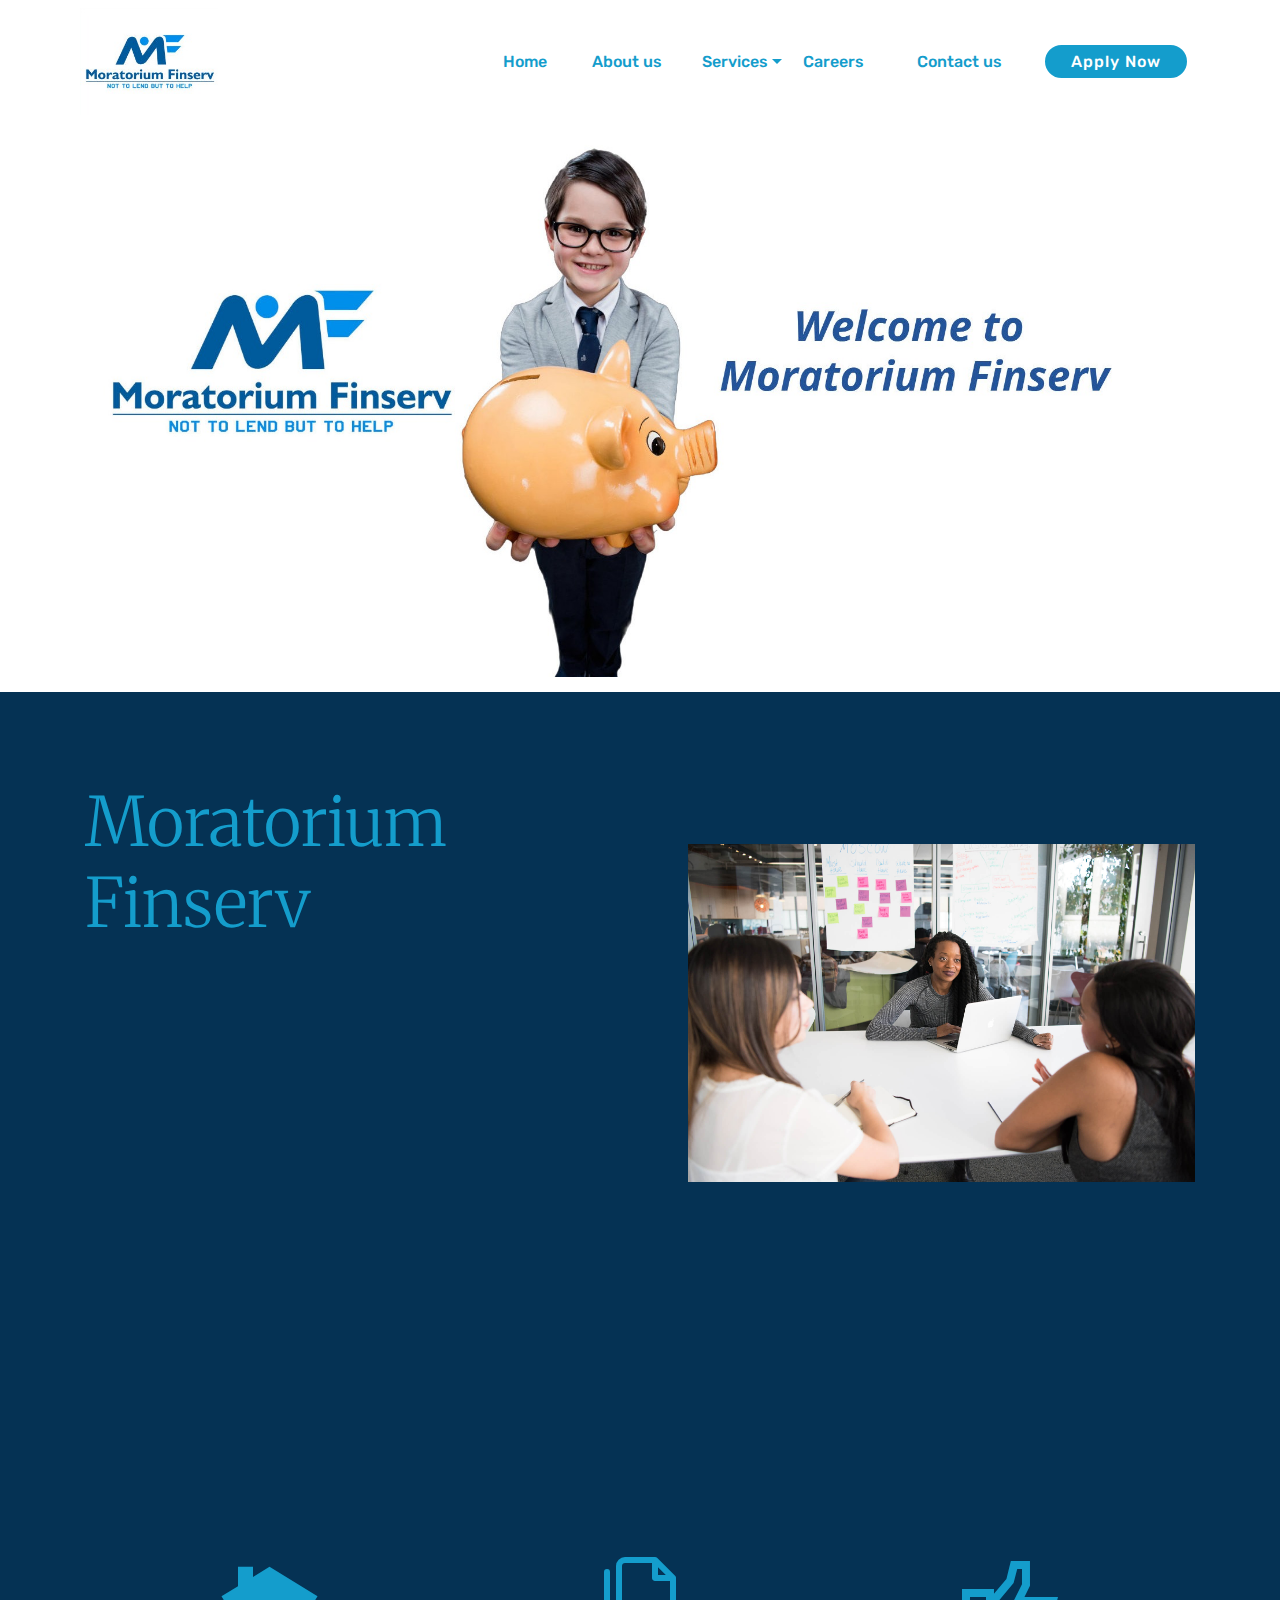
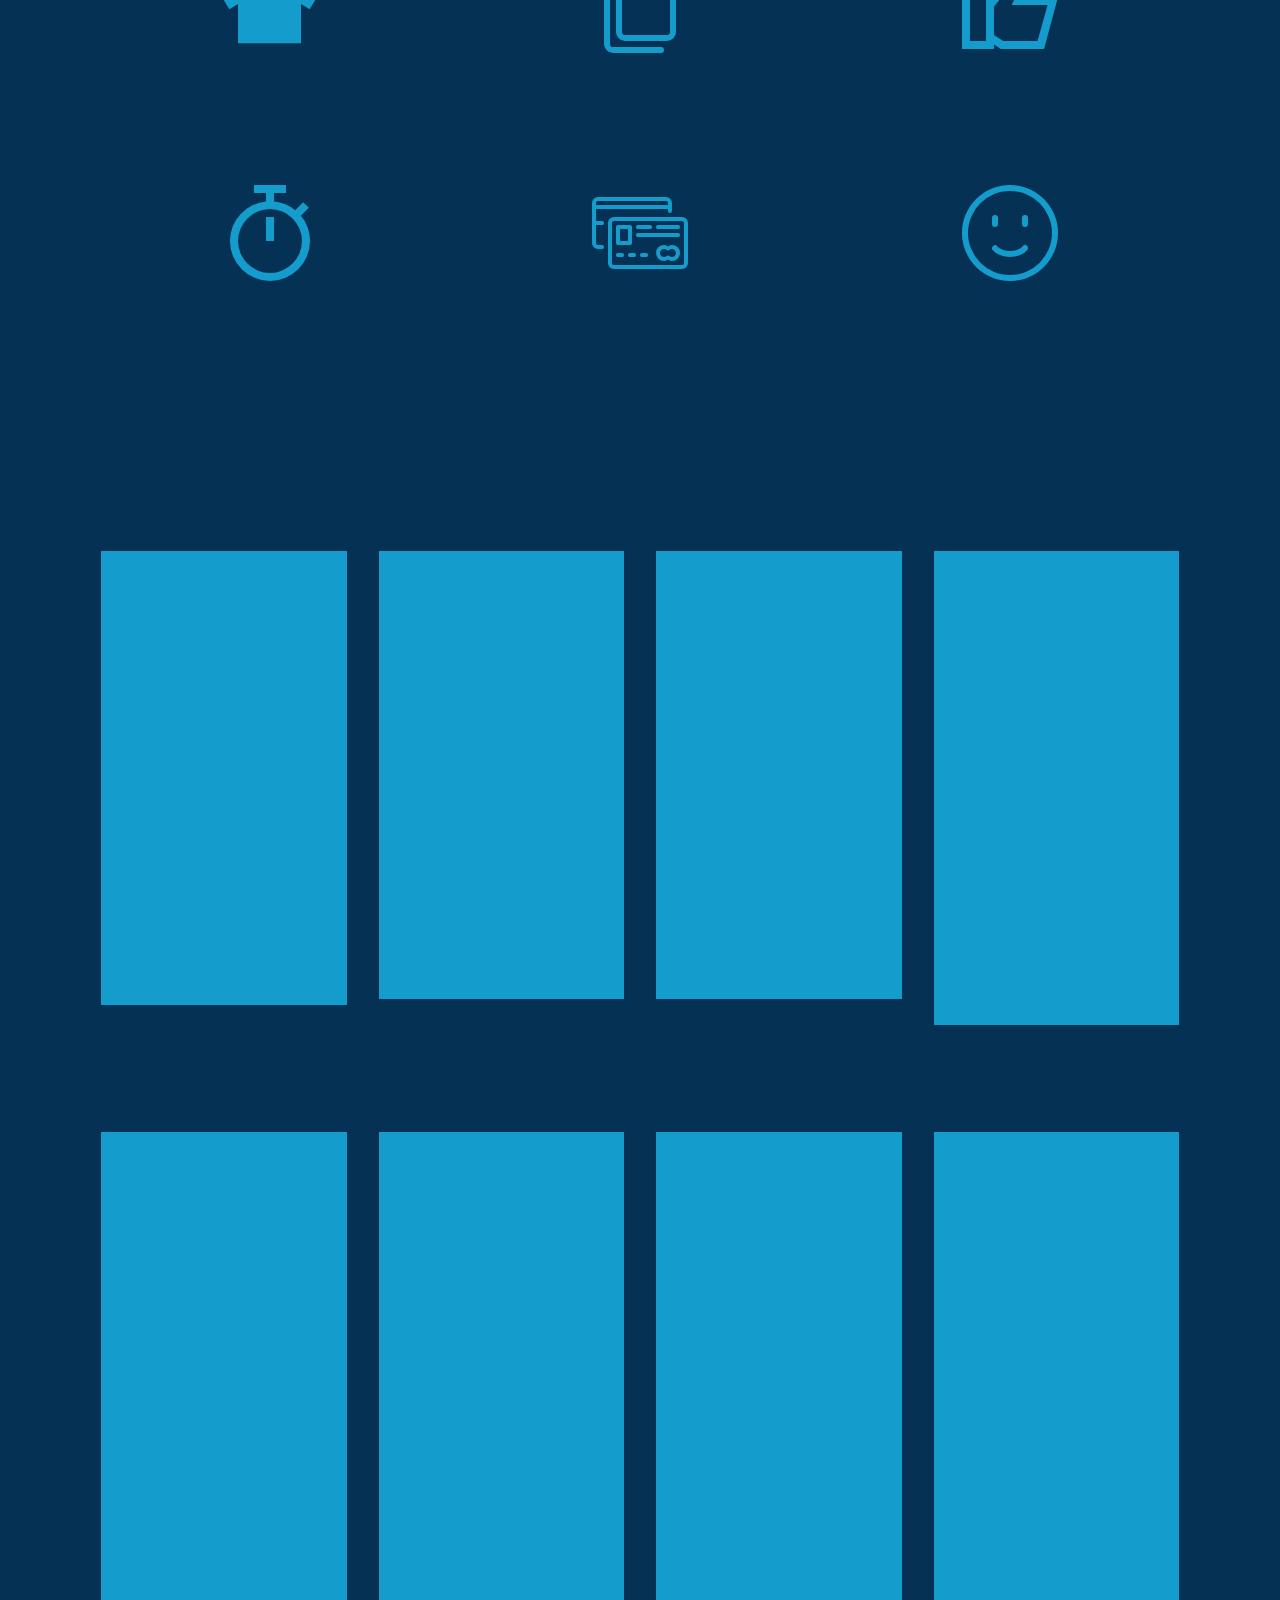
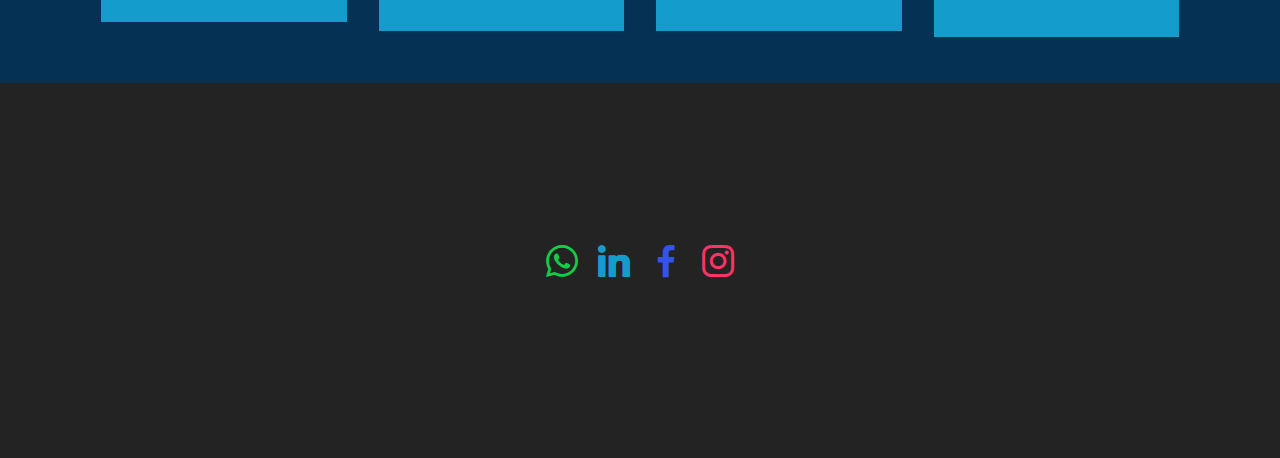
<file: index.html>
<!DOCTYPE html>
<html  lang="undefined">
<head>
  
  <meta charset="UTF-8">
  <meta http-equiv="X-UA-Compatible" content="IE=edge">
  
  <meta name="viewport" content="width=device-width, initial-scale=1, minimum-scale=1">
  <link rel="shortcut icon" href="assets/images/favicon.ico" type="image/x-icon">
  <meta name="description" content="">
  
  
  <title>Home</title>
  <link rel="stylesheet" href="assets/web/assets/mobirise-icons2/mobirise2.css">
  <link rel="stylesheet" href="assets/web/assets/mobirise-icons/mobirise-icons.css">
  <link rel="stylesheet" href="assets/web/assets/mobirise-icons-bold/mobirise-icons-bold.css">
  <link rel="stylesheet" href="assets/bootstrap/css/bootstrap.min.css">
  <link rel="stylesheet" href="assets/bootstrap/css/bootstrap-grid.min.css">
  <link rel="stylesheet" href="assets/bootstrap/css/bootstrap-reboot.min.css">
  <link rel="stylesheet" href="assets/tether/tether.min.css">
  <link rel="stylesheet" href="assets/animatecss/animate.min.css">
  <link rel="stylesheet" href="assets/dropdown/css/style.css">
  <link rel="stylesheet" href="assets/socicon/css/styles.css">
  <link rel="stylesheet" href="assets/theme/css/style.css">
  <link rel="preload" as="style" href="assets/mobirise/css/mbr-additional.css"><link rel="stylesheet" href="assets/mobirise/css/mbr-additional.css" type="text/css">
  
  
  
  
</head>
<body>

<!-- Analytics -->
G-303PSEYC7G
<!-- /Analytics -->


  
  <section class="menu cid-sizuG4MRgB" once="menu" id="menu1-j">

    

    <nav class="navbar navbar-expand beta-menu navbar-dropdown align-items-center navbar-fixed-top navbar-toggleable-sm">
        <button class="navbar-toggler navbar-toggler-right" type="button" data-toggle="collapse" data-target="#navbarSupportedContent" aria-controls="navbarSupportedContent" aria-expanded="false" aria-label="Toggle navigation">
            <div class="hamburger">
                <span></span>
                <span></span>
                <span></span>
                <span></span>
            </div>
        </button>
        <div class="menu-logo">
            <div class="navbar-brand">
                <span class="navbar-logo">
                    
                         <img src="assets/images/0001-337x260.jpeg" alt="" style="height: 6.7rem;">
                    
                </span>
                
            </div>
        </div>
        <div class="collapse navbar-collapse" id="navbarSupportedContent">
            <ul class="navbar-nav nav-dropdown" data-app-modern-menu="true"><li class="nav-item">
                    <a class="nav-link link text-primary display-4" href="index.html#header5-1b">Home&nbsp; &nbsp;</a>
                </li><li class="nav-item"><a class="nav-link link text-primary display-4" href="about-us.html#header3-27">&nbsp; &nbsp;About us&nbsp; &nbsp; &nbsp;</a></li><li class="nav-item dropdown"><a class="nav-link link dropdown-toggle text-primary display-4" href="#" data-toggle="dropdown-submenu" aria-expanded="false">Services
                    </a><div class="dropdown-menu"><a class="dropdown-item text-primary display-4" href="personal-loan.html#features11-2p">Personal Loan</a><a class="dropdown-item text-primary display-4" href="business-loan.html#features11-2q">Business Loan</a><a class="dropdown-item text-primary display-4" href="business-loan.html#features11-2q">Home Loan</a><a class="dropdown-item text-primary display-4" href="new-and-used-car-loan.html#features11-2s">New &amp; Used Car Loan</a><a class="dropdown-item text-primary display-4" href="loan-against-property.html#features11-2t">Loan Against Property</a><a class="dropdown-item text-primary display-4" href="working-capital.html#features11-2u">Working Capital</a><a class="dropdown-item text-primary display-4" href="project-finance.html#features11-2o">Project Finance</a><a class="dropdown-item text-primary display-4" href="trade-finance.html#features11-2n">Trade Finance</a><a class="dropdown-item text-primary display-4" href="other-supportive-services.html#content4-1w">Other Supportive Services</a></div></li><li class="nav-item"><a class="nav-link link text-primary display-4" href="contact-us.html#form1-19">Careers&nbsp; &nbsp;&nbsp;</a></li><li class="nav-item"><a class="nav-link link text-primary display-4" href="contact-us.html#form1-19">&nbsp; &nbsp; Contact us&nbsp; &nbsp; &nbsp;</a></li></ul>
            <div class="navbar-buttons mbr-section-btn"><a class="btn btn-sm btn-primary display-4" href="contact-us.html#form1-19">
                    
                    Apply Now</a></div>
        </div>
    </nav>
</section>

<section class="cid-stMYxMs2Jj" id="image2-3v">

    

    <figure class="mbr-figure container">
        <div class="image-block" style="width: 100%;">
            <img src="assets/images/custom-dimensions-1920x1280-px-1-1920x1280.jpeg" alt="" title="">
            
        </div>
    </figure>
</section>

<section class="header3 cid-stN3L5w6ht" id="header3-3w">

    

    

    <div class="container">
        <div class="media-container-row">
            <div class="mbr-figure" style="width: 100%;">
                <img src="assets/images/background2.jpg" alt="">
            </div>

            <div class="media-content">
                <h1 class="mbr-section-title mbr-white pb-3 mbr-fonts-style display-1">Moratorium Finserv</h1>
                
                <div class="mbr-section-text mbr-white pb-3 ">
                    <p class="mbr-text mbr-fonts-style display-7">
                        Moratorium Finserv, as the name itself suggest is a one stop solutions for all your finance needs. We are committed to provide the Best Possible financial arrangements for all your needs. We assure you that all of our services are thoroughly professional and at par with highest standards in the Industry. We helps you to choose the right product, Support in your decision making and brings each of the service at your doorstep.
                    </p>
                </div>
                <div class="mbr-section-btn"><a class="btn btn-md btn-primary display-4" href="about-us.html#header3-27">LEARN MORE</a></div>
            </div>
        </div>
    </div>

</section>

<section class="mbr-section content4 cid-siv9XhjsZ2" id="content4-c">

    

    <div class="container">
        <div class="media-container-row">
            <div class="title col-12 col-md-8">
                <h2 class="align-center pb-3 mbr-fonts-style display-1"><p>Features of Moratorium Finserv<br></p></h2>
                
                
            </div>
        </div>
    </div>
</section>

<section class="features1 cid-siv9PfZeyq" id="features1-a">
    
    

    
    <div class="container">
        <div class="media-container-row">

            <div class="card p-3 col-12 col-md-6 col-lg-4">
                <div class="card-img pb-3">
                    <span class="mbr-iconfont socicon-nextdoor socicon" style="color: rgb(20, 157, 204); fill: rgb(20, 157, 204);"></span>
                </div>
                <div class="card-box">
                    <h4 class="card-title py-3 mbr-fonts-style display-5">At your Doorstep</h4>
                    
                </div>
            </div>

            <div class="card p-3 col-12 col-md-6 col-lg-4">
                <div class="card-img pb-3">
                    <span class="mbr-iconfont mbrib-pages" style="color: rgb(20, 157, 204); fill: rgb(20, 157, 204);"></span>
                </div>
                <div class="card-box">
                    <h4 class="card-title py-3 mbr-fonts-style display-5">Easy Documentation</h4>
                    
                </div>
            </div>

            <div class="card p-3 col-12 col-md-6 col-lg-4">
                <div class="card-img pb-3">
                    <span class="mbr-iconfont mobi-mbri-like mobi-mbri" style="color: rgb(20, 157, 204); fill: rgb(20, 157, 204);"></span>
                </div>
                <div class="card-box">
                    <h4 class="card-title py-3 mbr-fonts-style display-5">Faster Processing</h4>
                    
                </div>
            </div>

            

        </div>

    </div>

</section>

<section class="features1 cid-siv9QFrutI" id="features1-b">
    
    

    
    <div class="container">
        <div class="media-container-row">

            <div class="card p-3 col-12 col-md-6 col-lg-4">
                <div class="card-img pb-3">
                    <span class="mbr-iconfont mobi-mbri-timer mobi-mbri" style="color: rgb(20, 157, 204); fill: rgb(20, 157, 204);"></span>
                </div>
                <div class="card-box">
                    <h4 class="card-title py-3 mbr-fonts-style display-5">Hassle Free Loans</h4>
                    
                </div>
            </div>

            <div class="card p-3 col-12 col-md-6 col-lg-4">
                <div class="card-img pb-3">
                    <span class="mbr-iconfont mbri-credit-card" style="color: rgb(20, 157, 204); fill: rgb(20, 157, 204);"></span>
                </div>
                <div class="card-box">
                    <h4 class="card-title py-3 mbr-fonts-style display-5">Quality Sales Service</h4>
                    
                </div>
            </div>

            <div class="card p-3 col-12 col-md-6 col-lg-4">
                <div class="card-img pb-3">
                    <span class="mbr-iconfont mbrib-smile-face" style="color: rgb(20, 157, 204); fill: rgb(20, 157, 204);"></span>
                </div>
                <div class="card-box">
                    <h4 class="card-title py-3 mbr-fonts-style display-5">Happy Customers</h4>
                    
                </div>
            </div>

            

        </div>

    </div>

</section>

<section class="mbr-section content4 cid-siv04mC8hQ" id="content4-6">

    

    <div class="container">
        <div class="media-container-row">
            <div class="title col-12 col-md-8">
                <h2 class="align-center pb-3 mbr-fonts-style display-1"><p>&nbsp; Our Services<br></p></h2>
                
                
            </div>
        </div>
    </div>
</section>

<section class="features3 cid-siuZVkcen3" id="features3-5">

    

    
    <div class="container">
        <div class="media-container-row">
            <div class="card p-3 col-12 col-md-6 col-lg-3">
                <div class="card-wrapper">
                    <div class="card-img">
                        <img src="assets/images/short-term-personal-loans-491x328.png" alt="personal loan">
                    </div>
                    <div class="card-box">
                        <h4 class="card-title mbr-fonts-style display-7">
                            Personal Loan</h4>
                        <p class="mbr-text mbr-fonts-style display-7">Personal Loan is usally a short term unsecured fund which requires minimum....<br></p>
                    </div>
                    <div class="mbr-section-btn text-center"><a href="contact-us.html#form1-19" class="btn btn-black-outline display-4">
                            Apply Now&nbsp;</a></div>
                </div>
            </div>

            <div class="card p-3 col-12 col-md-6 col-lg-3">
                <div class="card-wrapper">
                    <div class="card-img">
                        <img src="assets/images/ondeck-getting-business-loan-1-1990-x-1281-491x316.jpg" alt="business loan">
                    </div>
                    <div class="card-box">
                        <h4 class="card-title mbr-fonts-style display-7">
                            Business Loan</h4>
                        <p class="mbr-text mbr-fonts-style display-7">It’s a sort of unsecured fund designed to meet regular or sudden business needs like....<br></p>
                    </div>
                    <div class="mbr-section-btn text-center"><a href="contact-us.html#form1-19" class="btn btn-black-outline display-4">
                            Apply Now</a></div>
                </div>
            </div>

            <div class="card p-3 col-12 col-md-6 col-lg-3">
                <div class="card-wrapper">
                    <div class="card-img">
                        <img src="assets/images/1422129094192-1990-x-1281-491x316.jpg" alt="home loan">
                    </div>
                    <div class="card-box">
                        <h4 class="card-title mbr-fonts-style display-7">
                            Home Loan</h4>
                        <p class="mbr-text mbr-fonts-style display-7">In today’s modern world Home Loan doesn’t need any introduction, but here we can make...<br></p>
                    </div>
                    <div class="mbr-section-btn text-center"><a href="contact-us.html#form1-19" class="btn btn-black-outline display-4">
                            Apply Now</a></div>
                </div>
            </div>

            <div class="card p-3 col-12 col-md-6 col-lg-3">
                <div class="card-wrapper">
                    <div class="card-img">
                        <img src="assets/images/used-car-loan-banner-1990-x-1281-491x316.jpg" alt="car loan">
                    </div>
                    <div class="card-box">
                        <h4 class="card-title mbr-fonts-style display-7">New &amp; Used Car Loan</h4>
                        <p class="mbr-text mbr-fonts-style display-7">
                           Mobirise gives you the freedom to develop as many websites as you like given the fact that it</p>
                    </div>
                    <div class="mbr-section-btn text-center"><a href="contact-us.html#form1-19" class="btn btn-black-outline display-4">
                            Apply Now</a></div>
                </div>
            </div>
        </div>
    </div>
</section>

<section class="features3 cid-sizBPNBPtQ" id="features3-11">

    

    
    <div class="container">
        <div class="media-container-row">
            <div class="card p-3 col-12 col-md-6 col-lg-3">
                <div class="card-wrapper">
                    <div class="card-img">
                        <img src="assets/images/loan-against-property-730x410-1990-x-1281-491x316.jpg" alt="loan against property">
                    </div>
                    <div class="card-box">
                        <h4 class="card-title mbr-fonts-style display-7">Loan Against Property (LAP)&nbsp;</h4>
                        <p class="mbr-text mbr-fonts-style display-7">One can unleash the Power of Property for various financial needs. This option gives you to....<br></p>
                    </div>
                    <div class="mbr-section-btn text-center"><a href="contact-us.html#form1-19" class="btn btn-black-outline display-4">
                            Apply Now</a></div>
                </div>
            </div>

            <div class="card p-3 col-12 col-md-6 col-lg-3">
                <div class="card-wrapper">
                    <div class="card-img">
                        <img src="assets/images/working-capital-loan-for-small-business-768x554-1990-x-1281-491x316.jpg" alt="working capital">
                    </div>
                    <div class="card-box">
                        <h4 class="card-title mbr-fonts-style display-7">Working Capital</h4>
                        <p class="mbr-text mbr-fonts-style display-7">Our Professional team helps and assist you to chose the best financial partner/lender who can understand our  Business....<br></p>
                    </div>
                    <div class="mbr-section-btn text-center"><a href="contact-us.html#form1-19" class="btn btn-black-outline display-4">
                            Apply Now</a></div>
                </div>
            </div>

            <div class="card p-3 col-12 col-md-6 col-lg-3">
                <div class="card-wrapper">
                    <div class="card-img">
                        <img src="assets/images/project-finance-1990-x-1281-491x316.jpg" alt="project finance">
                    </div>
                    <div class="card-box">
                        <h4 class="card-title mbr-fonts-style display-7">Project Finance</h4>
                        <p class="mbr-text mbr-fonts-style display-7">Project finance helps companies to fund its long term Infrastructure and Industrial Projects without extracting major capital from the..<br></p>
                    </div>
                    <div class="mbr-section-btn text-center"><a href="contact-us.html#form1-19" class="btn btn-black-outline display-4">
                            Apply Now</a></div>
                </div>
            </div>

            <div class="card p-3 col-12 col-md-6 col-lg-3">
                <div class="card-wrapper">
                    <div class="card-img">
                        <img src="assets/images/liquidx-trade-credit-finance-insurance-491x328.jpg" alt="">
                    </div>
                    <div class="card-box">
                        <h4 class="card-title mbr-fonts-style display-7">Trade Finance</h4>
                        <p class="mbr-text mbr-fonts-style display-7">
                           It’s an Instrument that is used by companies to facilitate domestic and international trade and services without disturbing their...</p>
                    </div>
                    <div class="mbr-section-btn text-center"><a href="contact-us.html#form1-19" class="btn btn-black-outline display-4">Apply Now</a></div>
                </div>
            </div>
        </div>
    </div>
</section>

<section class="cid-sj8KDoRsCN" id="social-buttons2-2w">

    

    

    <div class="container">
        <div class="media-container-row">
            <div class="col-md-8 align-center">
                <h2 class="pb-3 mbr-fonts-style display-2">
                    FOLLOW US!
                </h2>
                <div class="social-list pl-0 mb-0">
                    
                        <span class="px-2 mbr-iconfont mbr-iconfont-social socicon-whatsapp socicon" style="color: rgb(20, 204, 70); fill: rgb(20, 204, 70);"></span>
                    
                    
                        <span class="px-2 mbr-iconfont mbr-iconfont-social socicon-linkedin socicon" style="color: rgb(20, 157, 204); fill: rgb(20, 157, 204);"></span>
                    
                    
                        <span class="px-2 mbr-iconfont mbr-iconfont-social socicon-facebook socicon" style="color: rgb(52, 84, 233); fill: rgb(52, 84, 233);"></span>
                    
                    
                        <span class="px-2 mbr-iconfont mbr-iconfont-social socicon-instagram socicon" style="color: rgb(255, 51, 102); fill: rgb(255, 51, 102);"></span>
                    
                    <a href="https://www.behance.net/Mobirise" target="_blank">
                        
                    </a>
                </div>
            </div>
        </div>
    </div>
</section>

<section once="footers" class="cid-sqGvAH4lmA" id="footer6-3u">

    

    

    <div class="container">
        <div class="media-container-row align-center mbr-white">
            <div class="col-12">
                <p class="mbr-text mb-0 mbr-fonts-style display-7">
                    © Copyright 2021 Moratorium Finserv - All Rights Reserved
                </p>
            </div>
        </div>
    </div>
</section><section id="top-1" hidden><a href="https://mobirise.site"></a></section><script src="assets/web/assets/jquery/jquery.min.js"></script>  <script src="assets/popper/popper.min.js"></script>  <script src="assets/bootstrap/js/bootstrap.min.js"></script>  <script src="assets/tether/tether.min.js"></script>  <script src="assets/smoothscroll/smooth-scroll.js"></script>  <script src="assets/viewportchecker/jquery.viewportchecker.js"></script>  <script src="assets/sociallikes/social-likes.js"></script>  <script src="assets/dropdown/js/nav-dropdown.js"></script>  <script src="assets/dropdown/js/navbar-dropdown.js"></script>  <script src="assets/touchswipe/jquery.touch-swipe.min.js"></script>  <script src="assets/theme/js/script.js"></script>  
  
  
  <input name="animation" type="hidden">
  </body>
</html>
</file>
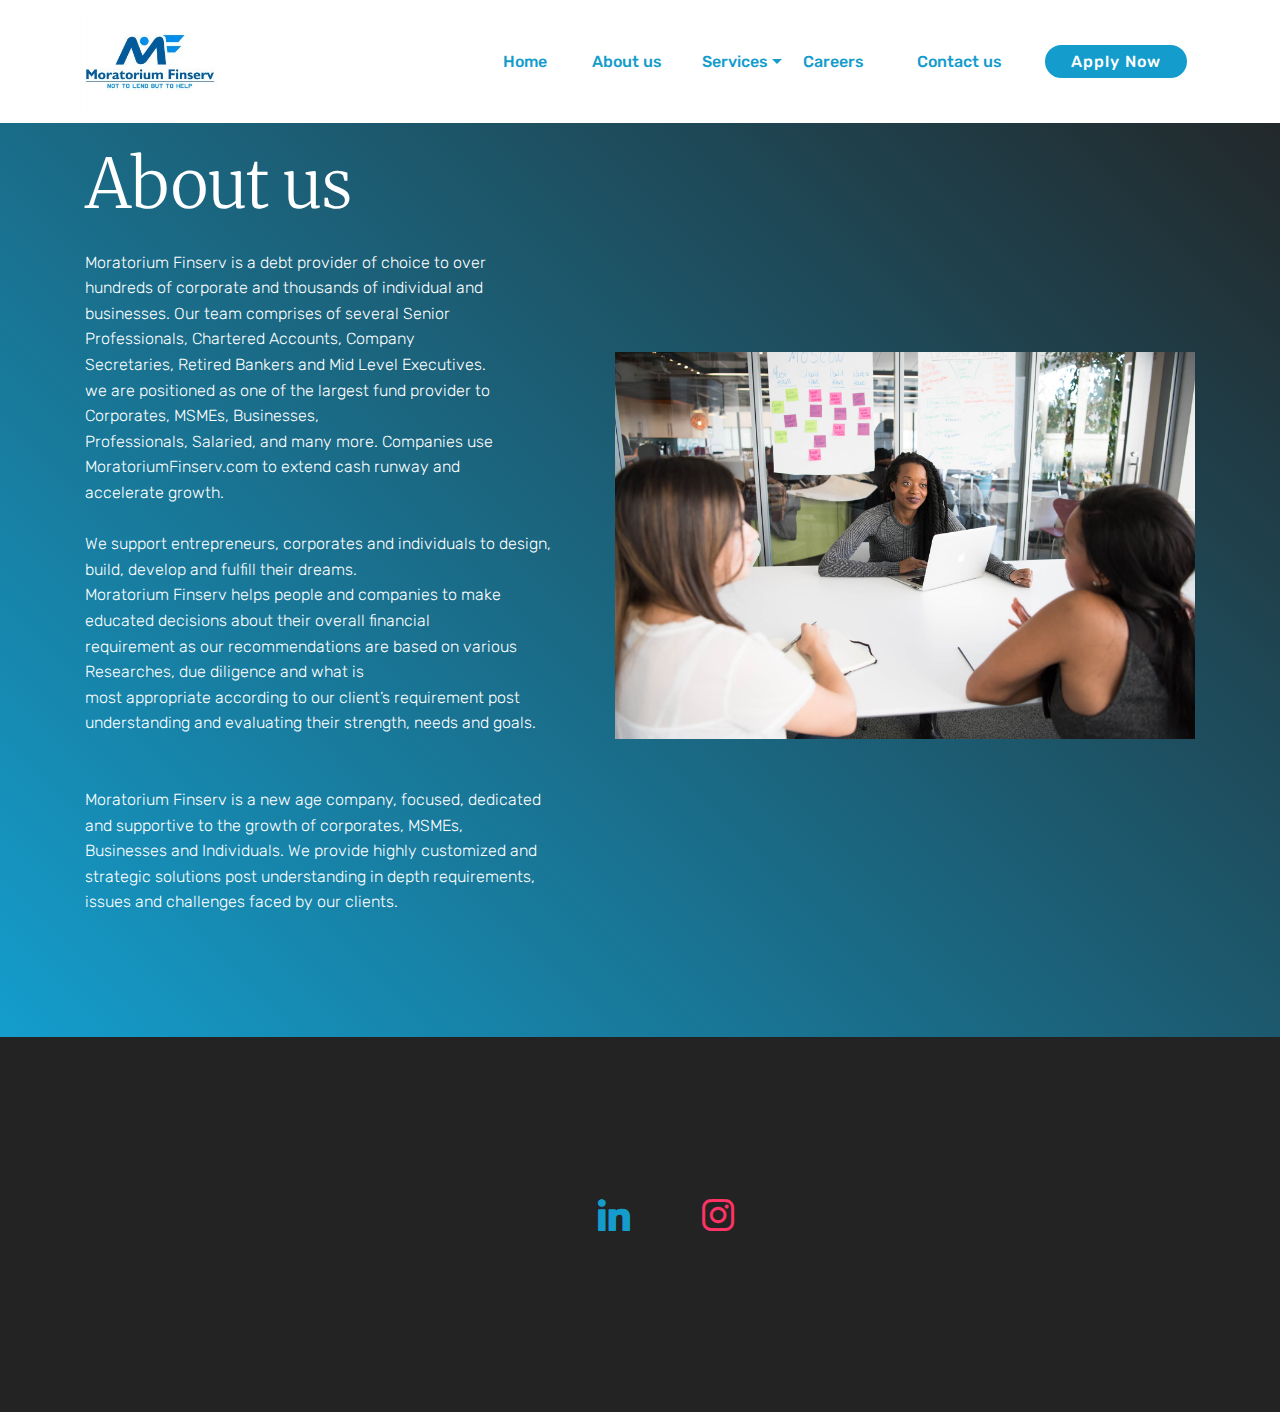
<file: about-us.html>
<!DOCTYPE html>
<html  lang="undefined">
<head>
  
  <meta charset="UTF-8">
  <meta http-equiv="X-UA-Compatible" content="IE=edge">
  
  <meta name="viewport" content="width=device-width, initial-scale=1, minimum-scale=1">
  <link rel="shortcut icon" href="assets/images/favicon.ico" type="image/x-icon">
  <meta name="description" content="Site Creator Description">
  
  
  <title>About us&nbsp;</title>
  <link rel="stylesheet" href="assets/bootstrap/css/bootstrap.min.css">
  <link rel="stylesheet" href="assets/bootstrap/css/bootstrap-grid.min.css">
  <link rel="stylesheet" href="assets/bootstrap/css/bootstrap-reboot.min.css">
  <link rel="stylesheet" href="assets/tether/tether.min.css">
  <link rel="stylesheet" href="assets/animatecss/animate.min.css">
  <link rel="stylesheet" href="assets/dropdown/css/style.css">
  <link rel="stylesheet" href="assets/socicon/css/styles.css">
  <link rel="stylesheet" href="assets/theme/css/style.css">
  <link rel="preload" as="style" href="assets/mobirise/css/mbr-additional.css"><link rel="stylesheet" href="assets/mobirise/css/mbr-additional.css" type="text/css">
  
  
  
  
</head>
<body>

<!-- Analytics -->
G-303PSEYC7G
<!-- /Analytics -->


  
  <section class="menu cid-sizuG4MRgB" once="menu" id="menu1-j">

    

    <nav class="navbar navbar-expand beta-menu navbar-dropdown align-items-center navbar-fixed-top navbar-toggleable-sm">
        <button class="navbar-toggler navbar-toggler-right" type="button" data-toggle="collapse" data-target="#navbarSupportedContent" aria-controls="navbarSupportedContent" aria-expanded="false" aria-label="Toggle navigation">
            <div class="hamburger">
                <span></span>
                <span></span>
                <span></span>
                <span></span>
            </div>
        </button>
        <div class="menu-logo">
            <div class="navbar-brand">
                <span class="navbar-logo">
                    
                         <img src="assets/images/0001-337x260.jpeg" alt="" style="height: 6.7rem;">
                    
                </span>
                
            </div>
        </div>
        <div class="collapse navbar-collapse" id="navbarSupportedContent">
            <ul class="navbar-nav nav-dropdown" data-app-modern-menu="true"><li class="nav-item">
                    <a class="nav-link link text-primary display-4" href="index.html#header5-1b">Home&nbsp; &nbsp;</a>
                </li><li class="nav-item"><a class="nav-link link text-primary display-4" href="about-us.html#header3-27">&nbsp; &nbsp;About us&nbsp; &nbsp; &nbsp;</a></li><li class="nav-item dropdown"><a class="nav-link link dropdown-toggle text-primary display-4" href="#" data-toggle="dropdown-submenu" aria-expanded="false">Services
                    </a><div class="dropdown-menu"><a class="dropdown-item text-primary display-4" href="personal-loan.html#features11-2p">Personal Loan</a><a class="dropdown-item text-primary display-4" href="business-loan.html#features11-2q">Business Loan</a><a class="dropdown-item text-primary display-4" href="business-loan.html#features11-2q">Home Loan</a><a class="dropdown-item text-primary display-4" href="new-and-used-car-loan.html#features11-2s">New &amp; Used Car Loan</a><a class="dropdown-item text-primary display-4" href="loan-against-property.html#features11-2t">Loan Against Property</a><a class="dropdown-item text-primary display-4" href="working-capital.html#features11-2u">Working Capital</a><a class="dropdown-item text-primary display-4" href="project-finance.html#features11-2o">Project Finance</a><a class="dropdown-item text-primary display-4" href="trade-finance.html#features11-2n">Trade Finance</a><a class="dropdown-item text-primary display-4" href="other-supportive-services.html#content4-1w">Other Supportive Services</a></div></li><li class="nav-item"><a class="nav-link link text-primary display-4" href="contact-us.html#form1-19">Careers&nbsp; &nbsp;&nbsp;</a></li><li class="nav-item"><a class="nav-link link text-primary display-4" href="contact-us.html#form1-19">&nbsp; &nbsp; Contact us&nbsp; &nbsp; &nbsp;</a></li></ul>
            <div class="navbar-buttons mbr-section-btn"><a class="btn btn-sm btn-primary display-4" href="contact-us.html#form1-19">
                    
                    Apply Now</a></div>
        </div>
    </nav>
</section>

<section class="header3 cid-sj3xOLyoB4" id="header3-27">

    

    

    <div class="container">
        <div class="media-container-row">
            <div class="mbr-figure" style="width: 130%;">
                <img src="assets/images/background2.jpg" alt="">
            </div>

            <div class="media-content">
                <h1 class="mbr-section-title mbr-white pb-3 mbr-fonts-style display-1">About us</h1>
                
                <div class="mbr-section-text mbr-white pb-3 ">
                    <p class="mbr-text mbr-fonts-style display-4">Moratorium Finserv is a debt provider of choice to over hundreds of corporate and thousands of individual and
<br>businesses. Our team comprises of several Senior Professionals, Chartered Accounts, Company
<br>Secretaries, Retired Bankers and Mid Level Executives.
<br>we are positioned as one of the largest fund provider to Corporates, MSMEs, Businesses,
<br>Professionals, Salaried, and many more. Companies use MoratoriumFinserv.com to extend cash runway and
<br>accelerate growth.
<br>
<br>We support entrepreneurs, corporates and individuals to design, build, develop and fulfill their dreams.
<br>Moratorium Finserv helps people and companies to make educated decisions about their overall financial
<br>requirement as our recommendations are based on various Researches, due diligence and what is
<br>most appropriate according to our client’s requirement post understanding and evaluating their strength, needs and goals.
<br>
<br>
<br>Moratorium Finserv is a new age company, focused, dedicated and supportive to the growth of corporates, MSMEs,
<br>Businesses and Individuals. We provide highly customized and strategic solutions post understanding in depth requirements, issues and challenges faced by our clients.</p>
                </div>
                
            </div>
        </div>
    </div>

</section>

<section class="cid-sj8LktsPVX" id="social-buttons2-36">

    

    

    <div class="container">
        <div class="media-container-row">
            <div class="col-md-8 align-center">
                <h2 class="pb-3 mbr-fonts-style display-2">
                    FOLLOW US!
                </h2>
                <div class="social-list pl-0 mb-0">
                    
                        <a href="https://wa.me/918149201342"><span class="px-2 mbr-iconfont mbr-iconfont-social socicon-whatsapp socicon" style="color: rgb(20, 204, 70); fill: rgb(20, 204, 70);"></span></a>
                    
                    
                        <span class="px-2 mbr-iconfont mbr-iconfont-social socicon-linkedin socicon" style="color: rgb(20, 157, 204); fill: rgb(20, 157, 204);"></span>
                    
                    
                        <a href="https://www.facebook.com/Fundwalacom-102911358371350"><span class="px-2 mbr-iconfont mbr-iconfont-social socicon-facebook socicon" style="color: rgb(52, 84, 233); fill: rgb(52, 84, 233);"></span></a>
                    
                    
                        <span class="px-2 mbr-iconfont mbr-iconfont-social socicon-instagram socicon" style="color: rgb(255, 51, 102); fill: rgb(255, 51, 102);"></span>
                    
                    <a href="https://www.behance.net/Mobirise" target="_blank">
                        
                    </a>
                </div>
            </div>
        </div>
    </div>
</section>

<section once="footers" class="cid-sqGvAH4lmA" id="footer6-3u">

    

    

    <div class="container">
        <div class="media-container-row align-center mbr-white">
            <div class="col-12">
                <p class="mbr-text mb-0 mbr-fonts-style display-7">
                    © Copyright 2021 Moratorium Finserv - All Rights Reserved
                </p>
            </div>
        </div>
    </div>
</section><section id="top-1" hidden><a href="https://mobirise.site"></a></section><script src="assets/web/assets/jquery/jquery.min.js"></script>  <script src="assets/popper/popper.min.js"></script>  <script src="assets/bootstrap/js/bootstrap.min.js"></script>  <script src="assets/tether/tether.min.js"></script>  <script src="assets/smoothscroll/smooth-scroll.js"></script>  <script src="assets/viewportchecker/jquery.viewportchecker.js"></script>  <script src="assets/dropdown/js/nav-dropdown.js"></script>  <script src="assets/dropdown/js/navbar-dropdown.js"></script>  <script src="assets/touchswipe/jquery.touch-swipe.min.js"></script>  <script src="assets/sociallikes/social-likes.js"></script>  <script src="assets/theme/js/script.js"></script>  
  
  
  <input name="animation" type="hidden">
  </body>
</html>
</file>
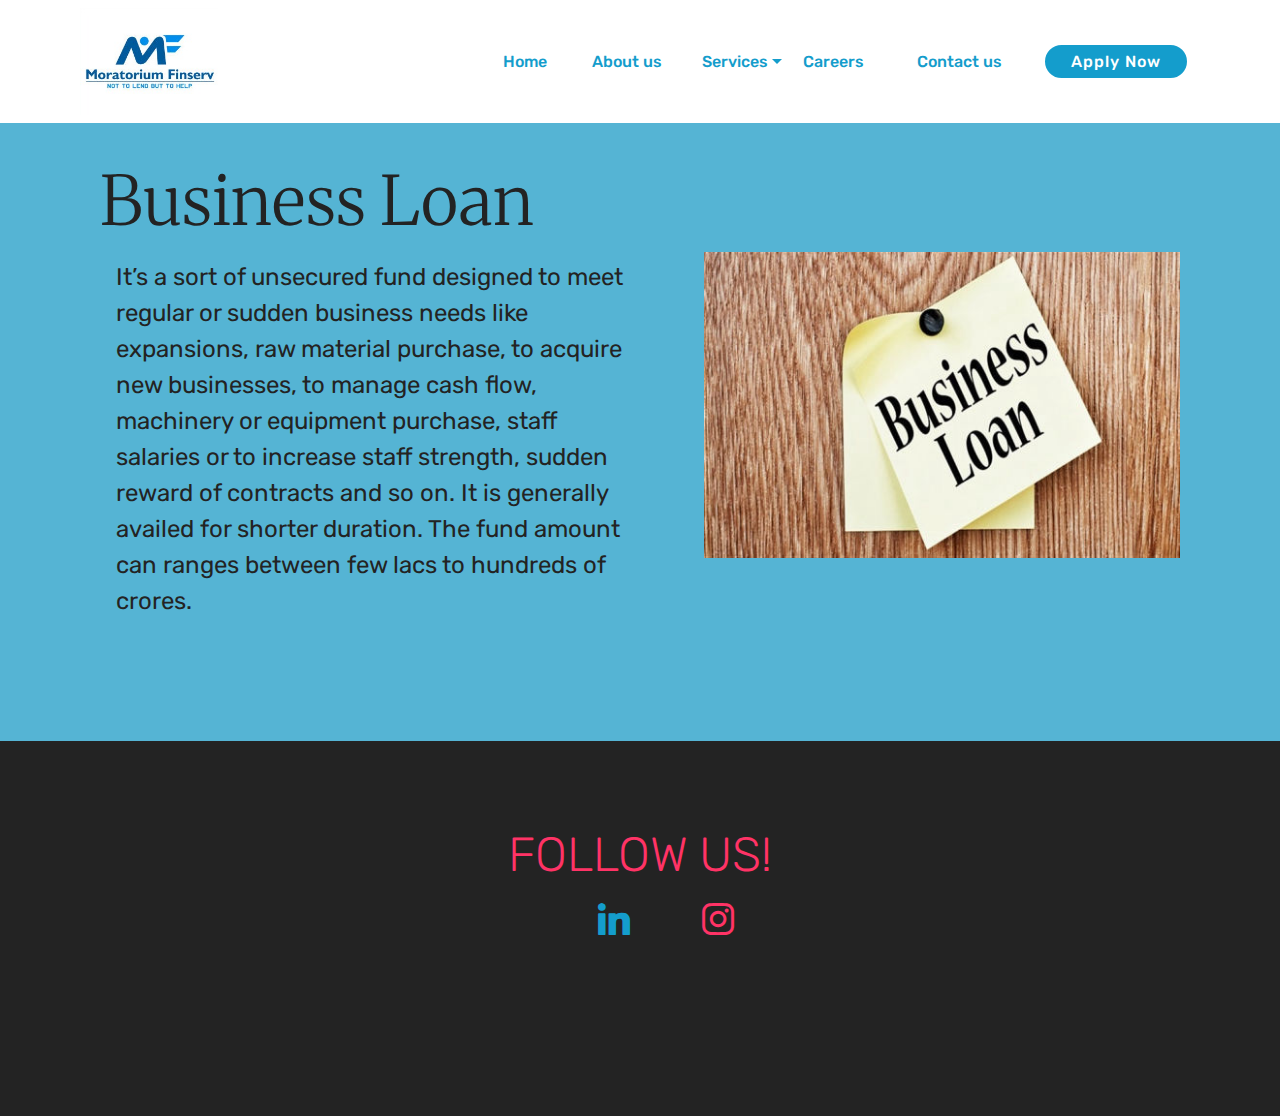
<file: business-loan.html>
<!DOCTYPE html>
<html  lang="undefined">
<head>
  
  <meta charset="UTF-8">
  <meta http-equiv="X-UA-Compatible" content="IE=edge">
  
  <meta name="viewport" content="width=device-width, initial-scale=1, minimum-scale=1">
  <link rel="shortcut icon" href="assets/images/favicon.ico" type="image/x-icon">
  <meta name="description" content="Website Generator Description">
  
  
  <title>Business Loan</title>
  <link rel="stylesheet" href="assets/web/assets/mobirise-icons/mobirise-icons.css">
  <link rel="stylesheet" href="assets/bootstrap/css/bootstrap.min.css">
  <link rel="stylesheet" href="assets/bootstrap/css/bootstrap-grid.min.css">
  <link rel="stylesheet" href="assets/bootstrap/css/bootstrap-reboot.min.css">
  <link rel="stylesheet" href="assets/tether/tether.min.css">
  <link rel="stylesheet" href="assets/animatecss/animate.min.css">
  <link rel="stylesheet" href="assets/dropdown/css/style.css">
  <link rel="stylesheet" href="assets/socicon/css/styles.css">
  <link rel="stylesheet" href="assets/theme/css/style.css">
  <link rel="preload" as="style" href="assets/mobirise/css/mbr-additional.css"><link rel="stylesheet" href="assets/mobirise/css/mbr-additional.css" type="text/css">
  
  
  
  
</head>
<body>

<!-- Analytics -->
G-303PSEYC7G
<!-- /Analytics -->


  
  <section class="menu cid-sizuG4MRgB" once="menu" id="menu1-j">

    

    <nav class="navbar navbar-expand beta-menu navbar-dropdown align-items-center navbar-fixed-top navbar-toggleable-sm">
        <button class="navbar-toggler navbar-toggler-right" type="button" data-toggle="collapse" data-target="#navbarSupportedContent" aria-controls="navbarSupportedContent" aria-expanded="false" aria-label="Toggle navigation">
            <div class="hamburger">
                <span></span>
                <span></span>
                <span></span>
                <span></span>
            </div>
        </button>
        <div class="menu-logo">
            <div class="navbar-brand">
                <span class="navbar-logo">
                    
                         <img src="assets/images/0001-337x260.jpeg" alt="" style="height: 6.7rem;">
                    
                </span>
                
            </div>
        </div>
        <div class="collapse navbar-collapse" id="navbarSupportedContent">
            <ul class="navbar-nav nav-dropdown" data-app-modern-menu="true"><li class="nav-item">
                    <a class="nav-link link text-primary display-4" href="index.html#header5-1b">Home&nbsp; &nbsp;</a>
                </li><li class="nav-item"><a class="nav-link link text-primary display-4" href="about-us.html#header3-27">&nbsp; &nbsp;About us&nbsp; &nbsp; &nbsp;</a></li><li class="nav-item dropdown"><a class="nav-link link dropdown-toggle text-primary display-4" href="#" data-toggle="dropdown-submenu" aria-expanded="false">Services
                    </a><div class="dropdown-menu"><a class="dropdown-item text-primary display-4" href="personal-loan.html#features11-2p">Personal Loan</a><a class="dropdown-item text-primary display-4" href="business-loan.html#features11-2q">Business Loan</a><a class="dropdown-item text-primary display-4" href="business-loan.html#features11-2q">Home Loan</a><a class="dropdown-item text-primary display-4" href="new-and-used-car-loan.html#features11-2s">New &amp; Used Car Loan</a><a class="dropdown-item text-primary display-4" href="loan-against-property.html#features11-2t">Loan Against Property</a><a class="dropdown-item text-primary display-4" href="working-capital.html#features11-2u">Working Capital</a><a class="dropdown-item text-primary display-4" href="project-finance.html#features11-2o">Project Finance</a><a class="dropdown-item text-primary display-4" href="trade-finance.html#features11-2n">Trade Finance</a><a class="dropdown-item text-primary display-4" href="other-supportive-services.html#content4-1w">Other Supportive Services</a></div></li><li class="nav-item"><a class="nav-link link text-primary display-4" href="contact-us.html#form1-19">Careers&nbsp; &nbsp;&nbsp;</a></li><li class="nav-item"><a class="nav-link link text-primary display-4" href="contact-us.html#form1-19">&nbsp; &nbsp; Contact us&nbsp; &nbsp; &nbsp;</a></li></ul>
            <div class="navbar-buttons mbr-section-btn"><a class="btn btn-sm btn-primary display-4" href="contact-us.html#form1-19">
                    
                    Apply Now</a></div>
        </div>
    </nav>
</section>

<section class="features11 cid-sj7aYrV3q2" id="features11-2q">

    

    

    <div class="container">   
        <div class="col-md-12">
            <div class="media-container-row">
                <div class="mbr-figure m-auto" style="width: 50%;">
                    <img src="assets/images/ondeck-getting-business-loan-1-1990-x-1282-491x316.jpg" alt="fundwala" title="">
                </div>
                <div class=" align-left aside-content">
                    <h2 class="mbr-title pt-2 mbr-fonts-style display-1">Business Loan</h2>
                    <div class="mbr-section-text">
                        
                    </div>

                    <div class="block-content">
                        <div class="card p-3 pr-3">
                            <div class="media">
                                     
                                <div class="media-body">
                                    
                                </div>
                            </div>                

                            <div class="card-box">
                                <p class="block-text mbr-fonts-style display-5">It’s a sort of unsecured fund designed to meet regular or sudden business needs like 
<br>expansions, raw material purchase, to acquire new businesses, to manage cash flow, machinery or equipment purchase, staff salaries or to increase staff strength, sudden reward of contracts and so on. It is generally availed for shorter duration. The fund amount can ranges between few lacs to hundreds of crores.</p>
                            </div>
                        </div>

                        
                    </div>
                </div>
            </div>
        </div> 
    </div>          
</section>

<section class="cid-sj8L12lAB5" id="social-buttons2-31">

    

    

    <div class="container">
        <div class="media-container-row">
            <div class="col-md-8 align-center">
                <h2 class="pb-3 mbr-fonts-style display-2">
                    FOLLOW US!
                </h2>
                <div class="social-list pl-0 mb-0">
                    
                        <a href="https://wa.me/918149201342"><span class="px-2 mbr-iconfont mbr-iconfont-social socicon-whatsapp socicon" style="color: rgb(20, 204, 70); fill: rgb(20, 204, 70);"></span></a>
                    
                    
                        <span class="px-2 mbr-iconfont mbr-iconfont-social socicon-linkedin socicon" style="color: rgb(20, 157, 204); fill: rgb(20, 157, 204);"></span>
                    
                    
                        <a href="https://www.facebook.com/Fundwalacom-102911358371350"><span class="px-2 mbr-iconfont mbr-iconfont-social socicon-facebook socicon" style="color: rgb(52, 84, 233); fill: rgb(52, 84, 233);"></span></a>
                    
                    
                        <span class="px-2 mbr-iconfont mbr-iconfont-social socicon-instagram socicon" style="color: rgb(255, 51, 102); fill: rgb(255, 51, 102);"></span>
                    
                    <a href="https://www.behance.net/Mobirise" target="_blank">
                        
                    </a>
                </div>
            </div>
        </div>
    </div>
</section>

<section once="footers" class="cid-sqGvAH4lmA" id="footer6-3u">

    

    

    <div class="container">
        <div class="media-container-row align-center mbr-white">
            <div class="col-12">
                <p class="mbr-text mb-0 mbr-fonts-style display-7">
                    © Copyright 2021 Moratorium Finserv - All Rights Reserved
                </p>
            </div>
        </div>
    </div>
</section><section id="top-1" hidden><a href="https://mobirise.site"></a></section><script src="assets/web/assets/jquery/jquery.min.js"></script>  <script src="assets/popper/popper.min.js"></script>  <script src="assets/bootstrap/js/bootstrap.min.js"></script>  <script src="assets/tether/tether.min.js"></script>  <script src="assets/smoothscroll/smooth-scroll.js"></script>  <script src="assets/viewportchecker/jquery.viewportchecker.js"></script>  <script src="assets/dropdown/js/nav-dropdown.js"></script>  <script src="assets/dropdown/js/navbar-dropdown.js"></script>  <script src="assets/touchswipe/jquery.touch-swipe.min.js"></script>  <script src="assets/sociallikes/social-likes.js"></script>  <script src="assets/theme/js/script.js"></script>  
  
  
  <input name="animation" type="hidden">
  </body>
</html>
</file>
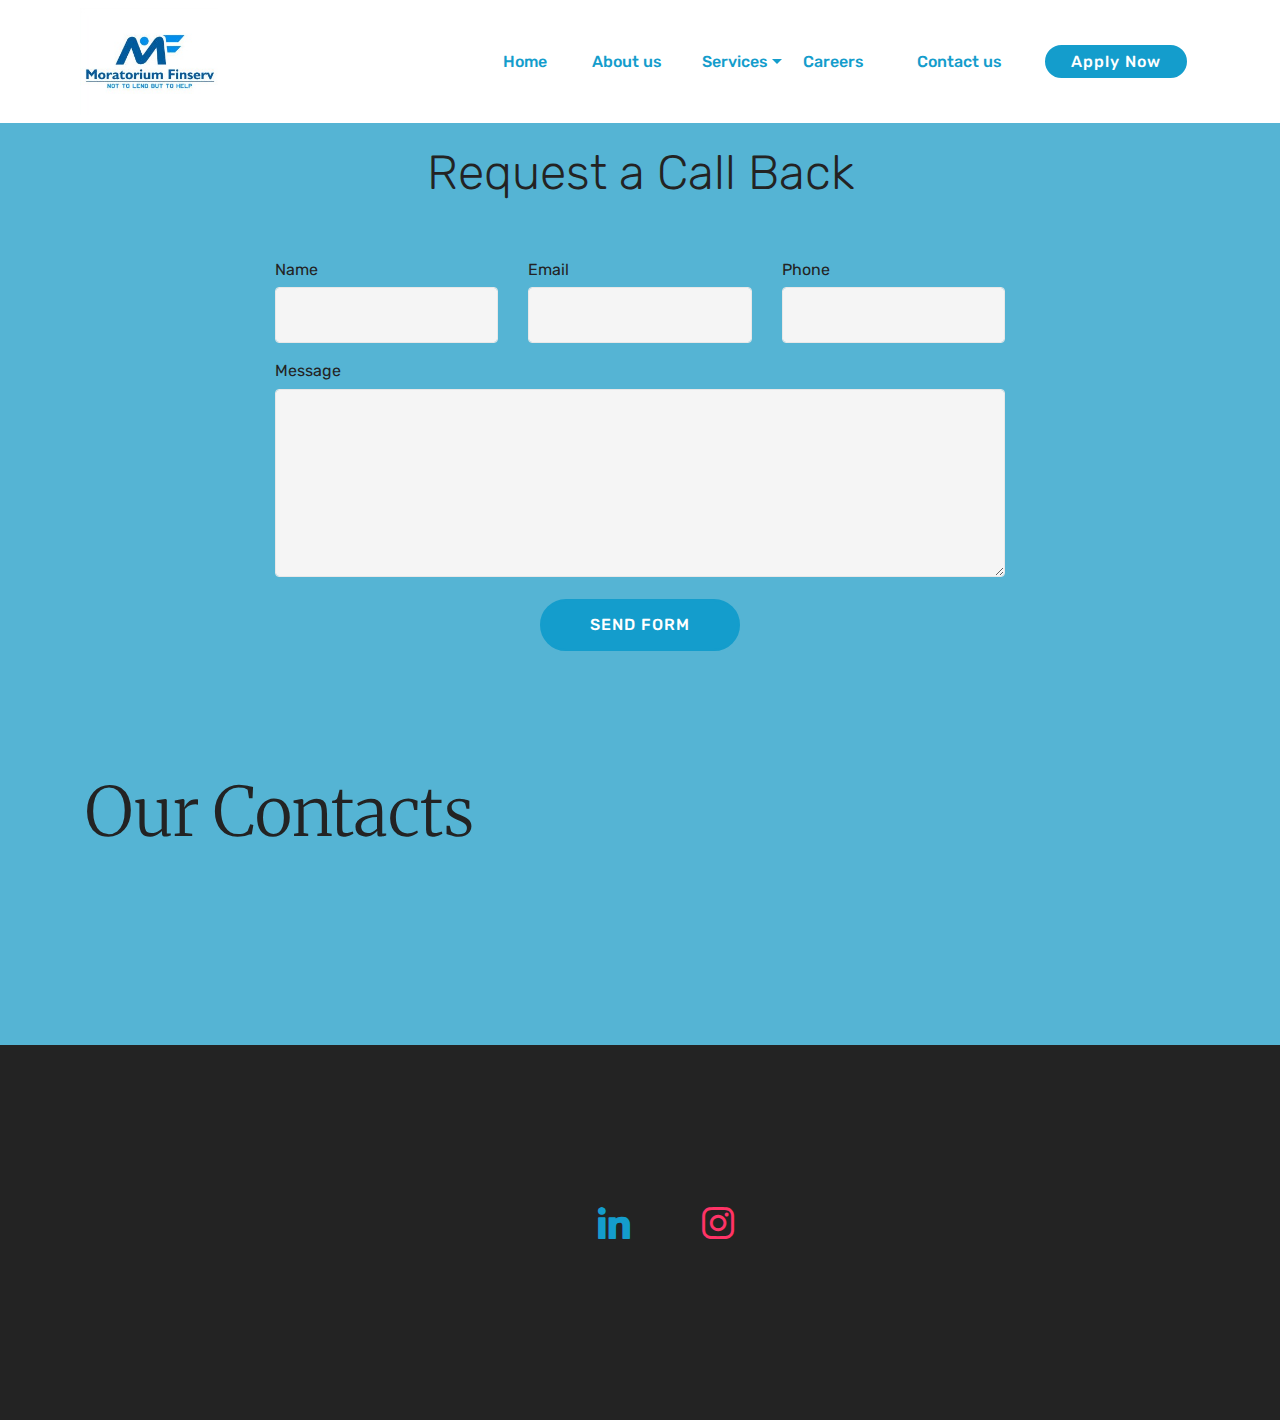
<file: contact-us.html>
<!DOCTYPE html>
<html  lang="undefined">
<head>
  
  <meta charset="UTF-8">
  <meta http-equiv="X-UA-Compatible" content="IE=edge">
  
  <meta name="viewport" content="width=device-width, initial-scale=1, minimum-scale=1">
  <link rel="shortcut icon" href="assets/images/favicon.ico" type="image/x-icon">
  <meta name="description" content="Web Site Maker Description">
  
  
  <title>Contact us</title>
  <link rel="stylesheet" href="assets/bootstrap/css/bootstrap.min.css">
  <link rel="stylesheet" href="assets/bootstrap/css/bootstrap-grid.min.css">
  <link rel="stylesheet" href="assets/bootstrap/css/bootstrap-reboot.min.css">
  <link rel="stylesheet" href="assets/tether/tether.min.css">
  <link rel="stylesheet" href="assets/animatecss/animate.min.css">
  <link rel="stylesheet" href="assets/dropdown/css/style.css">
  <link rel="stylesheet" href="assets/socicon/css/styles.css">
  <link rel="stylesheet" href="assets/theme/css/style.css">
  <link rel="preload" as="style" href="assets/mobirise/css/mbr-additional.css"><link rel="stylesheet" href="assets/mobirise/css/mbr-additional.css" type="text/css">
  
  
  
  
</head>
<body>

<!-- Analytics -->
G-303PSEYC7G
<!-- /Analytics -->


  
  <section class="menu cid-sizuG4MRgB" once="menu" id="menu1-18">

    

    <nav class="navbar navbar-expand beta-menu navbar-dropdown align-items-center navbar-fixed-top navbar-toggleable-sm">
        <button class="navbar-toggler navbar-toggler-right" type="button" data-toggle="collapse" data-target="#navbarSupportedContent" aria-controls="navbarSupportedContent" aria-expanded="false" aria-label="Toggle navigation">
            <div class="hamburger">
                <span></span>
                <span></span>
                <span></span>
                <span></span>
            </div>
        </button>
        <div class="menu-logo">
            <div class="navbar-brand">
                <span class="navbar-logo">
                    
                         <img src="assets/images/0001-337x260.jpeg" alt="" style="height: 6.7rem;">
                    
                </span>
                
            </div>
        </div>
        <div class="collapse navbar-collapse" id="navbarSupportedContent">
            <ul class="navbar-nav nav-dropdown" data-app-modern-menu="true"><li class="nav-item">
                    <a class="nav-link link text-primary display-4" href="index.html#header5-1b">Home&nbsp; &nbsp;</a>
                </li><li class="nav-item"><a class="nav-link link text-primary display-4" href="about-us.html#header3-27">&nbsp; &nbsp;About us&nbsp; &nbsp; &nbsp;</a></li><li class="nav-item dropdown"><a class="nav-link link dropdown-toggle text-primary display-4" href="#" data-toggle="dropdown-submenu" aria-expanded="false">Services
                    </a><div class="dropdown-menu"><a class="dropdown-item text-primary display-4" href="personal-loan.html#features11-2p">Personal Loan</a><a class="dropdown-item text-primary display-4" href="business-loan.html#features11-2q">Business Loan</a><a class="dropdown-item text-primary display-4" href="business-loan.html#features11-2q">Home Loan</a><a class="dropdown-item text-primary display-4" href="new-and-used-car-loan.html#features11-2s">New &amp; Used Car Loan</a><a class="dropdown-item text-primary display-4" href="loan-against-property.html#features11-2t">Loan Against Property</a><a class="dropdown-item text-primary display-4" href="working-capital.html#features11-2u">Working Capital</a><a class="dropdown-item text-primary display-4" href="project-finance.html#features11-2o">Project Finance</a><a class="dropdown-item text-primary display-4" href="trade-finance.html#features11-2n">Trade Finance</a><a class="dropdown-item text-primary display-4" href="other-supportive-services.html#content4-1w">Other Supportive Services</a></div></li><li class="nav-item"><a class="nav-link link text-primary display-4" href="contact-us.html#form1-19">Careers&nbsp; &nbsp;&nbsp;</a></li><li class="nav-item"><a class="nav-link link text-primary display-4" href="contact-us.html#form1-19">&nbsp; &nbsp; Contact us&nbsp; &nbsp; &nbsp;</a></li></ul>
            <div class="navbar-buttons mbr-section-btn"><a class="btn btn-sm btn-primary display-4" href="contact-us.html#form1-19">
                    
                    Apply Now</a></div>
        </div>
    </nav>
</section>

<section class="mbr-section form1 cid-sizGHZtS2j" id="form1-19">

    

    
    <div class="container">
        <div class="row justify-content-center">
            <div class="title col-12 col-lg-8">
                <h2 class="mbr-section-title align-center pb-3 mbr-fonts-style display-2">
                    Request a Call Back</h2>
                
            </div>
        </div>
    </div>
    <div class="container">
        <div class="row justify-content-center">
            <div class="media-container-column col-lg-8" data-form-type="formoid">
                <!---Formbuilder Form--->
                <form action="https://mobirise.eu/" method="POST" class="mbr-form form-with-styler" data-form-title="Mobirise Form"><input type="hidden" name="email" data-form-email="true" value="kaPHyP23hHc4l4lqxYQAt3M7bw0cnpV/RodWF/6moGeecWbWNW8ELCSU8jWQmQqt4hqrLgXtvTijZXk9kR1xpUsCEryUyMJUFEFdFnN4yKrOFQdgEXpwg6zq4igVkgha">
                    <div class="row">
                        <div hidden="hidden" data-form-alert="" class="alert alert-success col-12">Thanks for filling out the form!</div>
                        <div hidden="hidden" data-form-alert-danger="" class="alert alert-danger col-12">
                        </div>
                    </div>
                    <div class="dragArea row">
                        <div class="col-md-4  form-group" data-for="name">
                            <label for="name-form1-19" class="form-control-label mbr-fonts-style display-7">Name</label>
                            <input type="text" name="name" data-form-field="Name" required="required" class="form-control display-7" id="name-form1-19">
                        </div>
                        <div class="col-md-4  form-group" data-for="email">
                            <label for="email-form1-19" class="form-control-label mbr-fonts-style display-7">Email</label>
                            <input type="email" name="email" data-form-field="Email" required="required" class="form-control display-7" id="email-form1-19">
                        </div>
                        <div data-for="phone" class="col-md-4  form-group">
                            <label for="phone-form1-19" class="form-control-label mbr-fonts-style display-7">Phone</label>
                            <input type="tel" name="phone" data-form-field="Phone" class="form-control display-7" id="phone-form1-19">
                        </div>
                        <div data-for="message" class="col-md-12 form-group">
                            <label for="message-form1-19" class="form-control-label mbr-fonts-style display-7">Message</label>
                            <textarea name="message" data-form-field="Message" class="form-control display-7" id="message-form1-19"></textarea>
                        </div>
                        <div class="col-md-12 input-group-btn align-center">
                            <button type="submit" class="btn btn-primary btn-form display-4">SEND FORM</button>
                        </div>
                    </div>
                </form><!---Formbuilder Form--->
            </div>
        </div>
    </div>
</section>

<section class="mbr-section contacts2 cid-siASlPywWI" id="contacts2-1e">
    <!---->
    
    <!---->
    <!--Overlay-->
    
    <!--Container-->
    <div class="container">
        <div class="row">
            <!--Titles-->
            <div class="title col-12">
                <h2 class="align-left mbr-fonts-style display-1">
                    Our Contacts
                </h2>
                
            </div>
            <div class="col-12">
                <div class="row justify-content-center">
                    
                    <div class="col-12 col-md-4">
                        <div class="b b-phone">
                            <h5 class="align-left mbr-fonts-style m-0 display-5">
                                Phone:
                            </h5>
                            <p class="mbr-text align-left mbr-fonts-style display-7"></p>
                        </div>
                    </div>
                    <div class="col-12 col-md-4">
                        <div class="b b-mail">
                            <h5 class="align-left mbr-fonts-style m-0 display-5">
                                E-mail:
                            </h5>
                            <p class="mbr-text align-left mbr-fonts-style display-7"><strong>contact@.moratorium.com
</strong><br><strong>info@moratorium.com</strong></p>
                        </div>
                    </div>
                </div>
            </div>
        </div>
    </div>
</section>

<section class="cid-sj3NbijX7m" id="social-buttons2-2e">

    

    

    <div class="container">
        <div class="media-container-row">
            <div class="col-md-8 align-center">
                <h2 class="pb-3 mbr-fonts-style display-2">
                    FOLLOW US!
                </h2>
                <div class="social-list pl-0 mb-0">
                    
                        <a href="https://wa.me/918149201342"><span class="px-2 mbr-iconfont mbr-iconfont-social socicon-whatsapp socicon" style="color: rgb(20, 204, 70); fill: rgb(20, 204, 70);"></span></a>
                    
                    
                        <span class="px-2 mbr-iconfont mbr-iconfont-social socicon-linkedin socicon" style="color: rgb(20, 157, 204); fill: rgb(20, 157, 204);"></span>
                    
                    
                        <a href="https://www.facebook.com/Fundwalacom-102911358371350"><span class="px-2 mbr-iconfont mbr-iconfont-social socicon-facebook socicon" style="color: rgb(52, 84, 233); fill: rgb(52, 84, 233);"></span></a>
                    
                    
                        <span class="px-2 mbr-iconfont mbr-iconfont-social socicon-instagram socicon" style="color: rgb(255, 51, 102); fill: rgb(255, 51, 102);"></span>
                    
                    <a href="https://www.behance.net/Mobirise" target="_blank">
                        
                    </a>
                </div>
            </div>
        </div>
    </div>
</section>

<section once="footers" class="cid-sqGvAH4lmA" id="footer6-3u">

    

    

    <div class="container">
        <div class="media-container-row align-center mbr-white">
            <div class="col-12">
                <p class="mbr-text mb-0 mbr-fonts-style display-7">
                    © Copyright 2021 Moratorium Finserv - All Rights Reserved
                </p>
            </div>
        </div>
    </div>
</section><section id="top-1" hidden><a href="https://mobirise.site"></a></section><script src="assets/web/assets/jquery/jquery.min.js"></script>  <script src="assets/popper/popper.min.js"></script>  <script src="assets/bootstrap/js/bootstrap.min.js"></script>  <script src="assets/tether/tether.min.js"></script>  <script src="assets/smoothscroll/smooth-scroll.js"></script>  <script src="assets/viewportchecker/jquery.viewportchecker.js"></script>  <script src="assets/dropdown/js/nav-dropdown.js"></script>  <script src="assets/dropdown/js/navbar-dropdown.js"></script>  <script src="assets/touchswipe/jquery.touch-swipe.min.js"></script>  <script src="assets/sociallikes/social-likes.js"></script>  <script src="assets/theme/js/script.js"></script>  <script src="assets/formoid/formoid.min.js"></script>  
  
  
  <input name="animation" type="hidden">
  </body>
</html>
</file>
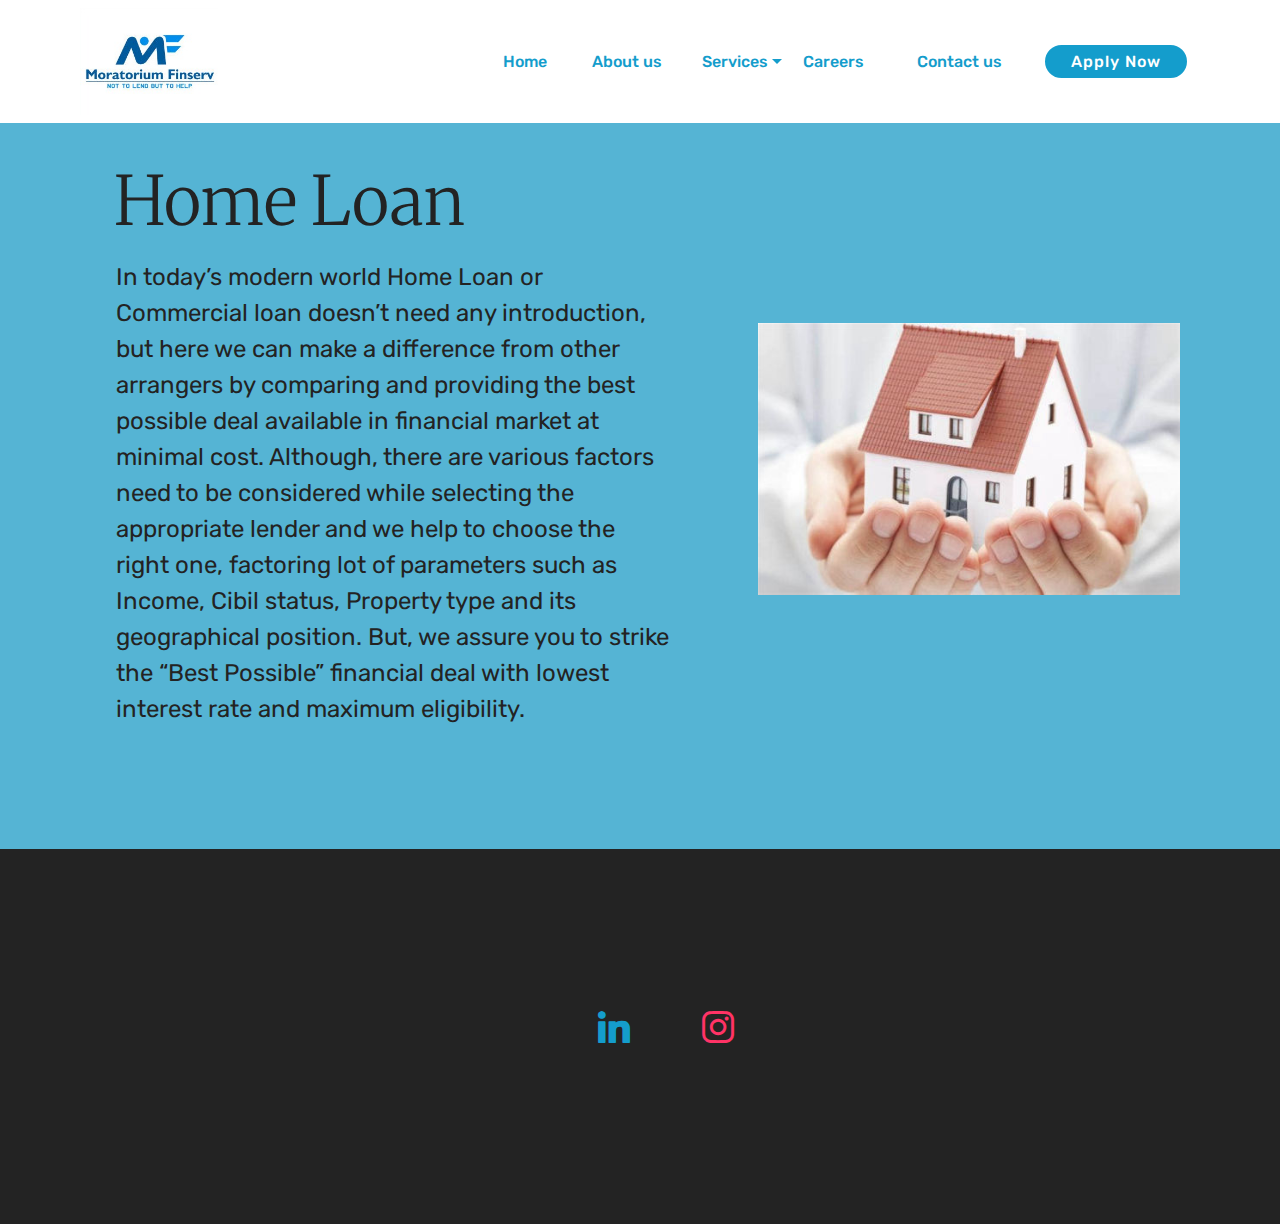
<file: home-loan.html>
<!DOCTYPE html>
<html  lang="undefined">
<head>
  
  <meta charset="UTF-8">
  <meta http-equiv="X-UA-Compatible" content="IE=edge">
  
  <meta name="viewport" content="width=device-width, initial-scale=1, minimum-scale=1">
  <link rel="shortcut icon" href="assets/images/favicon.ico" type="image/x-icon">
  <meta name="description" content="Web Site Builder Description">
  
  
  <title>Home Loan</title>
  <link rel="stylesheet" href="assets/web/assets/mobirise-icons/mobirise-icons.css">
  <link rel="stylesheet" href="assets/bootstrap/css/bootstrap.min.css">
  <link rel="stylesheet" href="assets/bootstrap/css/bootstrap-grid.min.css">
  <link rel="stylesheet" href="assets/bootstrap/css/bootstrap-reboot.min.css">
  <link rel="stylesheet" href="assets/tether/tether.min.css">
  <link rel="stylesheet" href="assets/animatecss/animate.min.css">
  <link rel="stylesheet" href="assets/dropdown/css/style.css">
  <link rel="stylesheet" href="assets/socicon/css/styles.css">
  <link rel="stylesheet" href="assets/theme/css/style.css">
  <link rel="preload" as="style" href="assets/mobirise/css/mbr-additional.css"><link rel="stylesheet" href="assets/mobirise/css/mbr-additional.css" type="text/css">
  
  
  
  
</head>
<body>

<!-- Analytics -->
G-303PSEYC7G
<!-- /Analytics -->


  
  <section class="menu cid-sizuG4MRgB" once="menu" id="menu1-n">

    

    <nav class="navbar navbar-expand beta-menu navbar-dropdown align-items-center navbar-fixed-top navbar-toggleable-sm">
        <button class="navbar-toggler navbar-toggler-right" type="button" data-toggle="collapse" data-target="#navbarSupportedContent" aria-controls="navbarSupportedContent" aria-expanded="false" aria-label="Toggle navigation">
            <div class="hamburger">
                <span></span>
                <span></span>
                <span></span>
                <span></span>
            </div>
        </button>
        <div class="menu-logo">
            <div class="navbar-brand">
                <span class="navbar-logo">
                    
                         <img src="assets/images/0001-337x260.jpeg" alt="" style="height: 6.7rem;">
                    
                </span>
                
            </div>
        </div>
        <div class="collapse navbar-collapse" id="navbarSupportedContent">
            <ul class="navbar-nav nav-dropdown" data-app-modern-menu="true"><li class="nav-item">
                    <a class="nav-link link text-primary display-4" href="index.html#header5-1b">Home&nbsp; &nbsp;</a>
                </li><li class="nav-item"><a class="nav-link link text-primary display-4" href="about-us.html#header3-27">&nbsp; &nbsp;About us&nbsp; &nbsp; &nbsp;</a></li><li class="nav-item dropdown"><a class="nav-link link dropdown-toggle text-primary display-4" href="#" data-toggle="dropdown-submenu" aria-expanded="false">Services
                    </a><div class="dropdown-menu"><a class="dropdown-item text-primary display-4" href="personal-loan.html#features11-2p">Personal Loan</a><a class="dropdown-item text-primary display-4" href="business-loan.html#features11-2q">Business Loan</a><a class="dropdown-item text-primary display-4" href="business-loan.html#features11-2q">Home Loan</a><a class="dropdown-item text-primary display-4" href="new-and-used-car-loan.html#features11-2s">New &amp; Used Car Loan</a><a class="dropdown-item text-primary display-4" href="loan-against-property.html#features11-2t">Loan Against Property</a><a class="dropdown-item text-primary display-4" href="working-capital.html#features11-2u">Working Capital</a><a class="dropdown-item text-primary display-4" href="project-finance.html#features11-2o">Project Finance</a><a class="dropdown-item text-primary display-4" href="trade-finance.html#features11-2n">Trade Finance</a><a class="dropdown-item text-primary display-4" href="other-supportive-services.html#content4-1w">Other Supportive Services</a></div></li><li class="nav-item"><a class="nav-link link text-primary display-4" href="contact-us.html#form1-19">Careers&nbsp; &nbsp;&nbsp;</a></li><li class="nav-item"><a class="nav-link link text-primary display-4" href="contact-us.html#form1-19">&nbsp; &nbsp; Contact us&nbsp; &nbsp; &nbsp;</a></li></ul>
            <div class="navbar-buttons mbr-section-btn"><a class="btn btn-sm btn-primary display-4" href="contact-us.html#form1-19">
                    
                    Apply Now</a></div>
        </div>
    </nav>
</section>

<section class="features11 cid-sj7c26gG35" id="features11-2r">

    

    

    <div class="container">   
        <div class="col-md-12">
            <div class="media-container-row">
                <div class="mbr-figure m-auto" style="width: 45%;">
                    <img src="assets/images/1422129094192-1990-x-1282-491x316.jpg" alt="fundwala" title="">
                </div>
                <div class=" align-left aside-content">
                    <h2 class="mbr-title pt-2 mbr-fonts-style display-1">&nbsp;Home Loan</h2>
                    <div class="mbr-section-text">
                        
                    </div>

                    <div class="block-content">
                        <div class="card p-3 pr-3">
                            <div class="media">
                                     
                                <div class="media-body">
                                    
                                </div>
                            </div>                

                            <div class="card-box">
                                <p class="block-text mbr-fonts-style display-5">In today’s modern world Home Loan or Commercial loan doesn’t need any introduction, but here we can make a difference from other arrangers by comparing and providing the best possible deal available in financial market at minimal cost. Although, there are various factors need to be considered while selecting the appropriate lender and we help to choose the 
<br>right one, factoring lot of parameters such as Income, Cibil status, Property type and its geographical position. But, we assure you to strike the “Best Possible” financial deal with lowest interest rate and maximum eligibility.</p>
                            </div>
                        </div>

                        
                    </div>
                </div>
            </div>
        </div> 
    </div>          
</section>

<section class="cid-sj8L59jNYQ" id="social-buttons2-32">

    

    

    <div class="container">
        <div class="media-container-row">
            <div class="col-md-8 align-center">
                <h2 class="pb-3 mbr-fonts-style display-2">
                    FOLLOW US!
                </h2>
                <div class="social-list pl-0 mb-0">
                    
                        <a href="https://wa.me/918149201342"><span class="px-2 mbr-iconfont mbr-iconfont-social socicon-whatsapp socicon" style="color: rgb(20, 204, 70); fill: rgb(20, 204, 70);"></span></a>
                    
                    
                        <span class="px-2 mbr-iconfont mbr-iconfont-social socicon-linkedin socicon" style="color: rgb(20, 157, 204); fill: rgb(20, 157, 204);"></span>
                    
                    
                        <a href="https://www.facebook.com/Fundwalacom-102911358371350"><span class="px-2 mbr-iconfont mbr-iconfont-social socicon-facebook socicon" style="color: rgb(52, 84, 233); fill: rgb(52, 84, 233);"></span></a>
                    
                    
                        <span class="px-2 mbr-iconfont mbr-iconfont-social socicon-instagram socicon" style="color: rgb(255, 51, 102); fill: rgb(255, 51, 102);"></span>
                    
                    <a href="https://www.behance.net/Mobirise" target="_blank">
                        
                    </a>
                </div>
            </div>
        </div>
    </div>
</section>

<section once="footers" class="cid-sqGvAH4lmA" id="footer6-3u">

    

    

    <div class="container">
        <div class="media-container-row align-center mbr-white">
            <div class="col-12">
                <p class="mbr-text mb-0 mbr-fonts-style display-7">
                    © Copyright 2021 Moratorium Finserv - All Rights Reserved
                </p>
            </div>
        </div>
    </div>
</section><section id="top-1" hidden><a href="https://mobirise.site"></a></section><script src="assets/web/assets/jquery/jquery.min.js"></script>  <script src="assets/popper/popper.min.js"></script>  <script src="assets/bootstrap/js/bootstrap.min.js"></script>  <script src="assets/tether/tether.min.js"></script>  <script src="assets/smoothscroll/smooth-scroll.js"></script>  <script src="assets/viewportchecker/jquery.viewportchecker.js"></script>  <script src="assets/dropdown/js/nav-dropdown.js"></script>  <script src="assets/dropdown/js/navbar-dropdown.js"></script>  <script src="assets/touchswipe/jquery.touch-swipe.min.js"></script>  <script src="assets/sociallikes/social-likes.js"></script>  <script src="assets/theme/js/script.js"></script>  
  
  
  <input name="animation" type="hidden">
  </body>
</html>
</file>
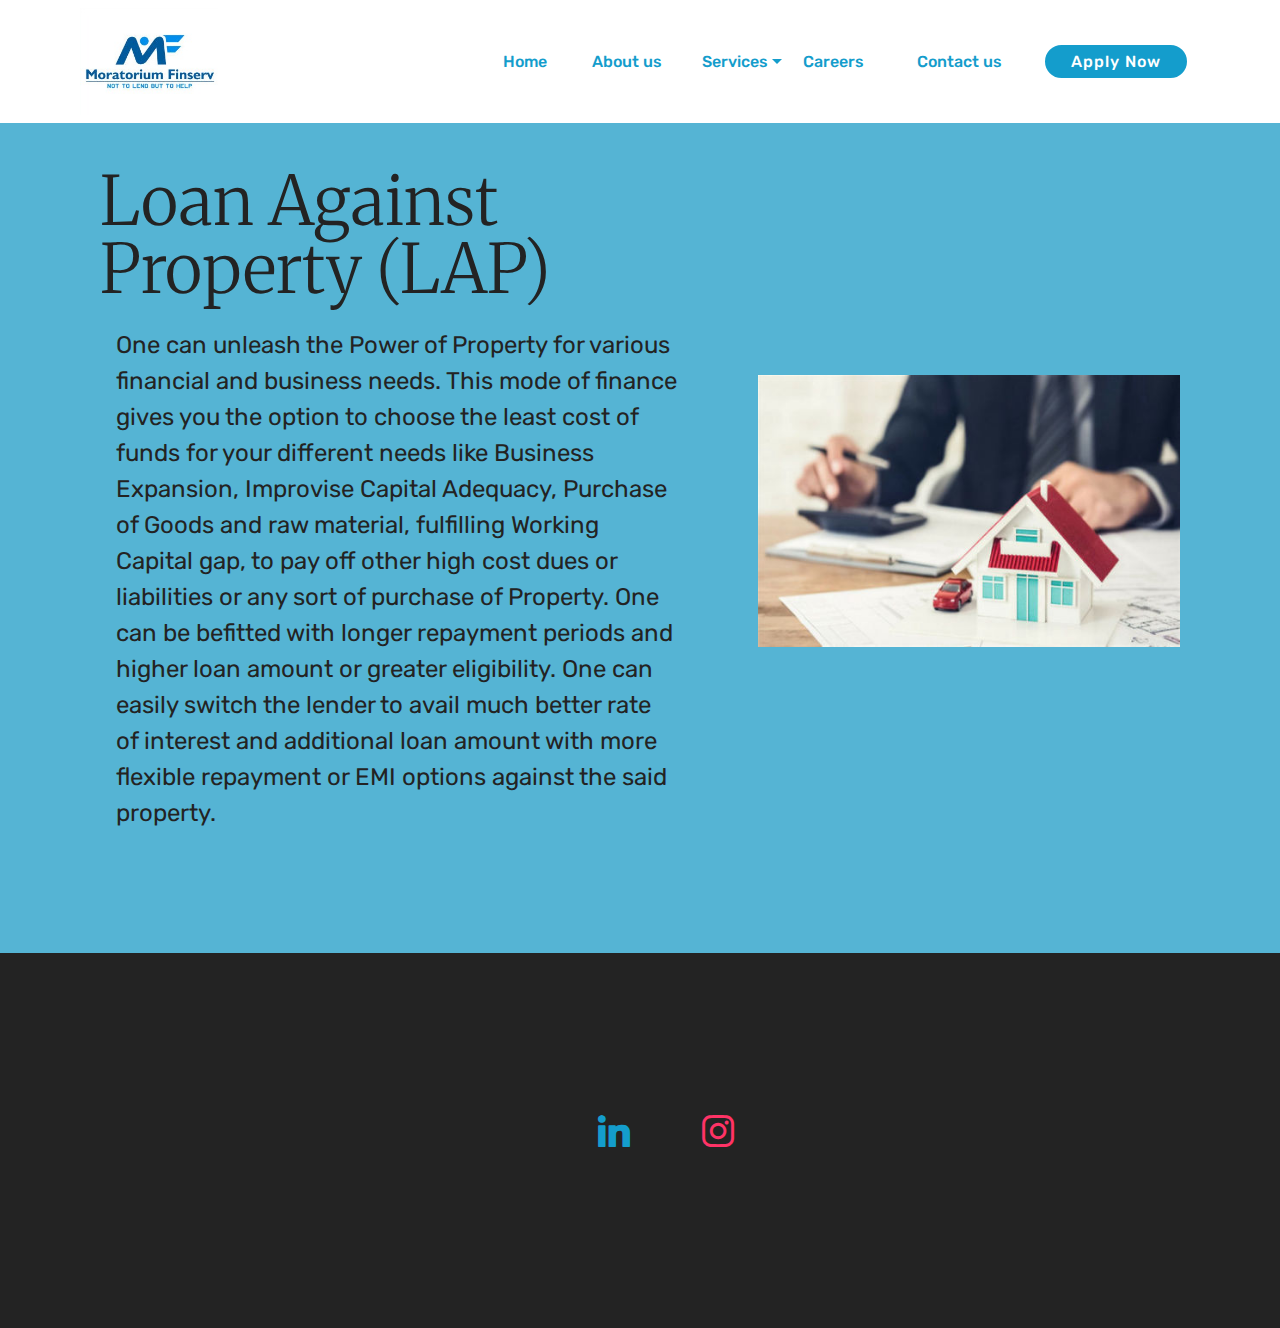
<file: loan-against-property.html>
<!DOCTYPE html>
<html  lang="undefined">
<head>
  
  <meta charset="UTF-8">
  <meta http-equiv="X-UA-Compatible" content="IE=edge">
  
  <meta name="viewport" content="width=device-width, initial-scale=1, minimum-scale=1">
  <link rel="shortcut icon" href="assets/images/favicon.ico" type="image/x-icon">
  <meta name="description" content="Web Site Builder Description">
  
  
  <title>Loan Against Property (LAP)</title>
  <link rel="stylesheet" href="assets/web/assets/mobirise-icons/mobirise-icons.css">
  <link rel="stylesheet" href="assets/bootstrap/css/bootstrap.min.css">
  <link rel="stylesheet" href="assets/bootstrap/css/bootstrap-grid.min.css">
  <link rel="stylesheet" href="assets/bootstrap/css/bootstrap-reboot.min.css">
  <link rel="stylesheet" href="assets/tether/tether.min.css">
  <link rel="stylesheet" href="assets/animatecss/animate.min.css">
  <link rel="stylesheet" href="assets/dropdown/css/style.css">
  <link rel="stylesheet" href="assets/socicon/css/styles.css">
  <link rel="stylesheet" href="assets/theme/css/style.css">
  <link rel="preload" as="style" href="assets/mobirise/css/mbr-additional.css"><link rel="stylesheet" href="assets/mobirise/css/mbr-additional.css" type="text/css">
  
  
  
  
</head>
<body>

<!-- Analytics -->
G-303PSEYC7G
<!-- /Analytics -->


  
  <section class="menu cid-sizFLEkCtq" once="menu" id="menu1-14">

    

    <nav class="navbar navbar-expand beta-menu navbar-dropdown align-items-center navbar-fixed-top navbar-toggleable-sm">
        <button class="navbar-toggler navbar-toggler-right" type="button" data-toggle="collapse" data-target="#navbarSupportedContent" aria-controls="navbarSupportedContent" aria-expanded="false" aria-label="Toggle navigation">
            <div class="hamburger">
                <span></span>
                <span></span>
                <span></span>
                <span></span>
            </div>
        </button>
        <div class="menu-logo">
            <div class="navbar-brand">
                <span class="navbar-logo">
                    
                         <img src="assets/images/0001-337x260.jpeg" alt="" style="height: 6.7rem;">
                    
                </span>
                
            </div>
        </div>
        <div class="collapse navbar-collapse" id="navbarSupportedContent">
            <ul class="navbar-nav nav-dropdown" data-app-modern-menu="true"><li class="nav-item">
                    <a class="nav-link link text-primary display-4" href="index.html#header5-1b">Home&nbsp; &nbsp;</a>
                </li><li class="nav-item"><a class="nav-link link text-primary display-4" href="about-us.html#header3-27">&nbsp; &nbsp;About us&nbsp; &nbsp; &nbsp;</a></li><li class="nav-item dropdown"><a class="nav-link link dropdown-toggle text-primary display-4" href="#" data-toggle="dropdown-submenu" aria-expanded="false">Services
                    </a><div class="dropdown-menu"><a class="dropdown-item text-primary display-4" href="personal-loan.html#features11-2p">Personal Loan</a><a class="dropdown-item text-primary display-4" href="business-loan.html#features11-2q">Business Loan</a><a class="dropdown-item text-primary display-4" href="business-loan.html#features11-2q">Home Loan</a><a class="dropdown-item text-primary display-4" href="new-and-used-car-loan.html#features11-2s">New &amp; Used Car Loan</a><a class="dropdown-item text-primary display-4" href="loan-against-property.html#features11-2t">Loan Against Property</a><a class="dropdown-item text-primary display-4" href="working-capital.html#features11-2u">Working Capital</a><a class="dropdown-item text-primary display-4" href="project-finance.html#features11-2o">Project Finance</a><a class="dropdown-item text-primary display-4" href="trade-finance.html#features11-2n">Trade Finance</a><a class="dropdown-item text-primary display-4" href="other-supportive-services.html#content4-1w">Other Supportive Services</a></div></li><li class="nav-item"><a class="nav-link link text-primary display-4" href="contact-us.html#form1-19">Careers&nbsp; &nbsp;&nbsp;</a></li><li class="nav-item"><a class="nav-link link text-primary display-4" href="contact-us.html#form1-19">&nbsp; &nbsp; Contact us&nbsp; &nbsp; &nbsp;</a></li></ul>
            <div class="navbar-buttons mbr-section-btn"><a class="btn btn-sm btn-primary display-4" href="contact-us.html#form1-19">
                    
                    Apply Now</a></div>
        </div>
    </nav>
</section>

<section class="features11 cid-sj7dKq8U3l" id="features11-2t">

    

    

    <div class="container">   
        <div class="col-md-12">
            <div class="media-container-row">
                <div class="mbr-figure m-auto" style="width: 45%;">
                    <img src="assets/images/loan-against-property-730x410-1990-x-1282-491x316.jpg" alt="fundwala" title="">
                </div>
                <div class=" align-left aside-content">
                    <h2 class="mbr-title pt-2 mbr-fonts-style display-1">Loan Against Property (LAP)&nbsp;</h2>
                    <div class="mbr-section-text">
                        
                    </div>

                    <div class="block-content">
                        <div class="card p-3 pr-3">
                            <div class="media">
                                     
                                <div class="media-body">
                                    
                                </div>
                            </div>                

                            <div class="card-box">
                                <p class="block-text mbr-fonts-style display-5">One can unleash the Power of Property for various financial and business needs. This mode of finance gives you the option to choose the least cost of funds for your different needs like Business Expansion, Improvise Capital Adequacy, Purchase of Goods and raw material, fulfilling Working Capital gap, to pay off other high cost dues or liabilities or any sort of purchase of Property. One can be befitted with longer repayment periods and higher loan amount or greater eligibility. One can easily switch the lender to avail much better rate of interest and additional loan amount with more flexible repayment or EMI options against the said property.</p>
                            </div>
                        </div>

                        
                    </div>
                </div>
            </div>
        </div> 
    </div>          
</section>

<section class="cid-sj8Ld1sa7i" id="social-buttons2-34">

    

    

    <div class="container">
        <div class="media-container-row">
            <div class="col-md-8 align-center">
                <h2 class="pb-3 mbr-fonts-style display-2">
                    FOLLOW US!
                </h2>
                <div class="social-list pl-0 mb-0">
                    
                        <a href="https://wa.me/918149201342"><span class="px-2 mbr-iconfont mbr-iconfont-social socicon-whatsapp socicon" style="color: rgb(20, 204, 70); fill: rgb(20, 204, 70);"></span></a>
                    
                    
                        <span class="px-2 mbr-iconfont mbr-iconfont-social socicon-linkedin socicon" style="color: rgb(20, 157, 204); fill: rgb(20, 157, 204);"></span>
                    
                    
                        <a href="https://www.facebook.com/Fundwalacom-102911358371350"><span class="px-2 mbr-iconfont mbr-iconfont-social socicon-facebook socicon" style="color: rgb(52, 84, 233); fill: rgb(52, 84, 233);"></span></a>
                    
                    
                        <span class="px-2 mbr-iconfont mbr-iconfont-social socicon-instagram socicon" style="color: rgb(255, 51, 102); fill: rgb(255, 51, 102);"></span>
                    
                    <a href="https://www.behance.net/Mobirise" target="_blank">
                        
                    </a>
                </div>
            </div>
        </div>
    </div>
</section>

<section once="footers" class="cid-sqGvAH4lmA" id="footer6-3u">

    

    

    <div class="container">
        <div class="media-container-row align-center mbr-white">
            <div class="col-12">
                <p class="mbr-text mb-0 mbr-fonts-style display-7">
                    © Copyright 2021 Moratorium Finserv - All Rights Reserved
                </p>
            </div>
        </div>
    </div>
</section><section id="top-1" hidden><a href="https://mobirise.site"></a></section><script src="assets/web/assets/jquery/jquery.min.js"></script>  <script src="assets/popper/popper.min.js"></script>  <script src="assets/bootstrap/js/bootstrap.min.js"></script>  <script src="assets/tether/tether.min.js"></script>  <script src="assets/smoothscroll/smooth-scroll.js"></script>  <script src="assets/viewportchecker/jquery.viewportchecker.js"></script>  <script src="assets/dropdown/js/nav-dropdown.js"></script>  <script src="assets/dropdown/js/navbar-dropdown.js"></script>  <script src="assets/touchswipe/jquery.touch-swipe.min.js"></script>  <script src="assets/sociallikes/social-likes.js"></script>  <script src="assets/theme/js/script.js"></script>  
  
  
  <input name="animation" type="hidden">
  </body>
</html>
</file>
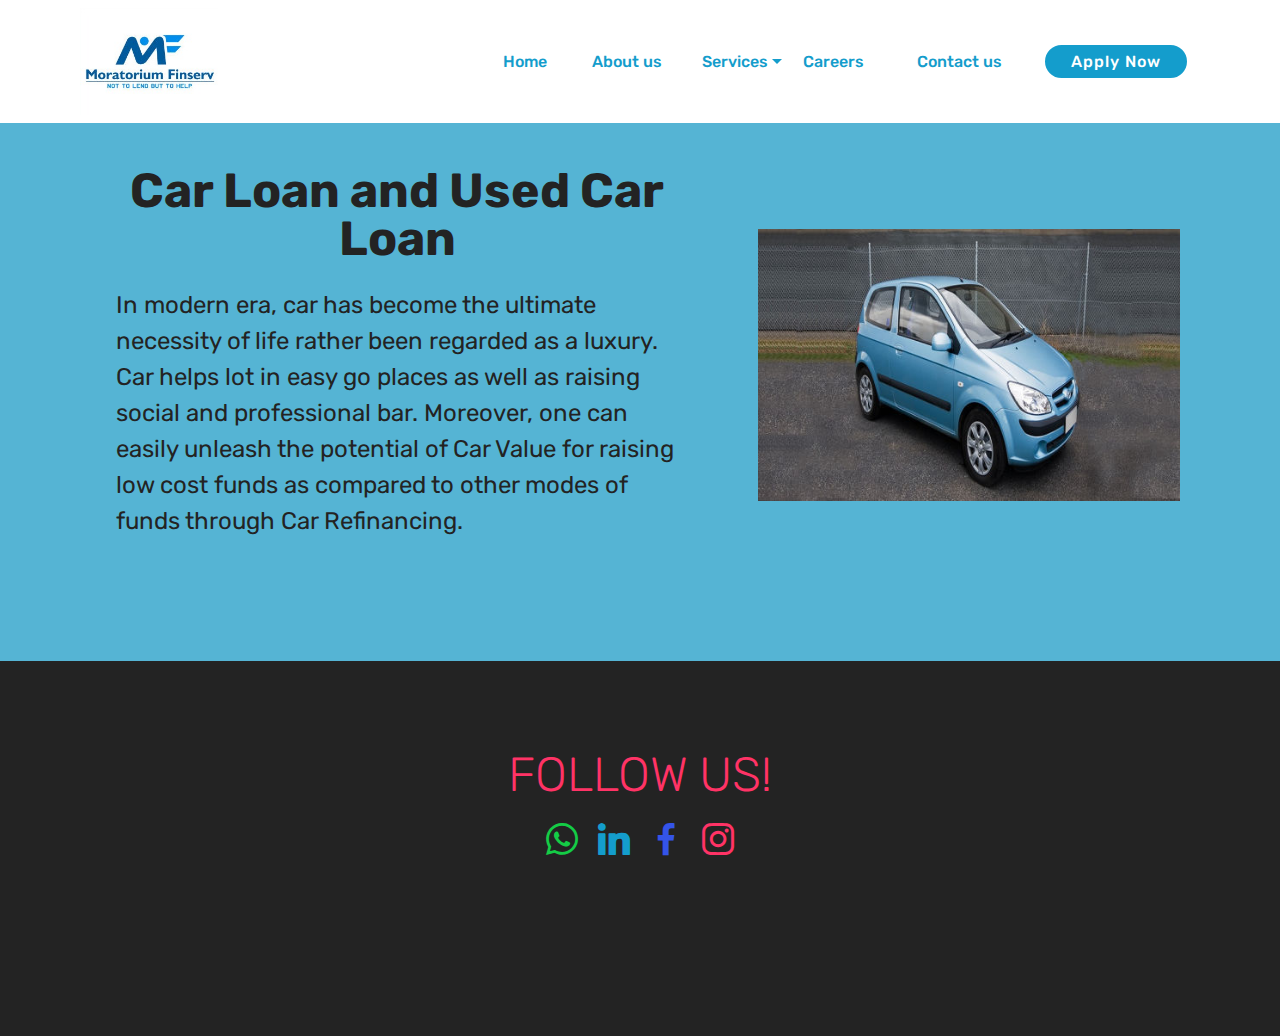
<file: new-and-used-car-loan.html>
<!DOCTYPE html>
<html  lang="undefined">
<head>
  
  <meta charset="UTF-8">
  <meta http-equiv="X-UA-Compatible" content="IE=edge">
  
  <meta name="viewport" content="width=device-width, initial-scale=1, minimum-scale=1">
  <link rel="shortcut icon" href="assets/images/favicon.ico" type="image/x-icon">
  <meta name="description" content="Website Maker Description">
  
  
  <title>New &amp; Used Car Loan</title>
  <link rel="stylesheet" href="assets/web/assets/mobirise-icons/mobirise-icons.css">
  <link rel="stylesheet" href="assets/bootstrap/css/bootstrap.min.css">
  <link rel="stylesheet" href="assets/bootstrap/css/bootstrap-grid.min.css">
  <link rel="stylesheet" href="assets/bootstrap/css/bootstrap-reboot.min.css">
  <link rel="stylesheet" href="assets/tether/tether.min.css">
  <link rel="stylesheet" href="assets/animatecss/animate.min.css">
  <link rel="stylesheet" href="assets/dropdown/css/style.css">
  <link rel="stylesheet" href="assets/socicon/css/styles.css">
  <link rel="stylesheet" href="assets/theme/css/style.css">
  <link rel="preload" as="style" href="assets/mobirise/css/mbr-additional.css"><link rel="stylesheet" href="assets/mobirise/css/mbr-additional.css" type="text/css">
  
  
  
  
</head>
<body>

<!-- Analytics -->
G-303PSEYC7G
<!-- /Analytics -->


  
  <section class="menu cid-sizFRTgmwh" once="menu" id="menu1-16">

    

    <nav class="navbar navbar-expand beta-menu navbar-dropdown align-items-center navbar-fixed-top navbar-toggleable-sm">
        <button class="navbar-toggler navbar-toggler-right" type="button" data-toggle="collapse" data-target="#navbarSupportedContent" aria-controls="navbarSupportedContent" aria-expanded="false" aria-label="Toggle navigation">
            <div class="hamburger">
                <span></span>
                <span></span>
                <span></span>
                <span></span>
            </div>
        </button>
        <div class="menu-logo">
            <div class="navbar-brand">
                <span class="navbar-logo">
                    
                         <img src="assets/images/0001-337x260.jpeg" alt="" style="height: 6.7rem;">
                    
                </span>
                
            </div>
        </div>
        <div class="collapse navbar-collapse" id="navbarSupportedContent">
            <ul class="navbar-nav nav-dropdown" data-app-modern-menu="true"><li class="nav-item">
                    <a class="nav-link link text-primary display-4" href="index.html#header5-1b">Home&nbsp; &nbsp;</a>
                </li><li class="nav-item"><a class="nav-link link text-primary display-4" href="about-us.html#header3-27">&nbsp; &nbsp;About us&nbsp; &nbsp; &nbsp;</a></li><li class="nav-item dropdown"><a class="nav-link link dropdown-toggle text-primary display-4" href="#" data-toggle="dropdown-submenu" aria-expanded="false">Services
                    </a><div class="dropdown-menu"><a class="dropdown-item text-primary display-4" href="personal-loan.html#features11-2p">Personal Loan</a><a class="dropdown-item text-primary display-4" href="business-loan.html#features11-2q">Business Loan</a><a class="dropdown-item text-primary display-4" href="business-loan.html#features11-2q">Home Loan</a><a class="dropdown-item text-primary display-4" href="new-and-used-car-loan.html#features11-2s">New &amp; Used Car Loan</a><a class="dropdown-item text-primary display-4" href="loan-against-property.html#features11-2t">Loan Against Property</a><a class="dropdown-item text-primary display-4" href="working-capital.html#features11-2u">Working Capital</a><a class="dropdown-item text-primary display-4" href="project-finance.html#features11-2o">Project Finance</a><a class="dropdown-item text-primary display-4" href="trade-finance.html#features11-2n">Trade Finance</a><a class="dropdown-item text-primary display-4" href="other-supportive-services.html#content4-1w">Other Supportive Services</a></div></li><li class="nav-item"><a class="nav-link link text-primary display-4" href="contact-us.html#form1-19">Careers&nbsp; &nbsp;&nbsp;</a></li><li class="nav-item"><a class="nav-link link text-primary display-4" href="contact-us.html#form1-19">&nbsp; &nbsp; Contact us&nbsp; &nbsp; &nbsp;</a></li></ul>
            <div class="navbar-buttons mbr-section-btn"><a class="btn btn-sm btn-primary display-4" href="contact-us.html#form1-19">
                    
                    Apply Now</a></div>
        </div>
    </nav>
</section>

<section class="features11 cid-sj7cXcefRX" id="features11-2s">

    

    

    <div class="container">   
        <div class="col-md-12">
            <div class="media-container-row">
                <div class="mbr-figure m-auto" style="width: 45%;">
                    <img src="assets/images/used-car-loan-banner-1990-x-1282-491x316.jpg" alt="fundwala" title="">
                </div>
                <div class=" align-left aside-content">
                    <h2 class="mbr-title pt-2 mbr-fonts-style display-2"><strong>Car Loan and Used Car Loan</strong></h2>
                    <div class="mbr-section-text">
                        
                    </div>

                    <div class="block-content">
                        <div class="card p-3 pr-3">
                            <div class="media">
                                     
                                <div class="media-body">
                                    
                                </div>
                            </div>                

                            <div class="card-box">
                                <p class="block-text mbr-fonts-style display-5">In modern era, car has become the ultimate necessity of life rather been regarded as a luxury. Car helps lot in easy go places as well as raising social and professional bar. Moreover, one can easily unleash the potential of Car Value for raising low cost funds as compared to other modes of funds through Car Refinancing.</p>
                            </div>
                        </div>

                        
                    </div>
                </div>
            </div>
        </div> 
    </div>          
</section>

<section class="cid-sj8L8wznCw" id="social-buttons2-33">

    

    

    <div class="container">
        <div class="media-container-row">
            <div class="col-md-8 align-center">
                <h2 class="pb-3 mbr-fonts-style display-2">
                    FOLLOW US!
                </h2>
                <div class="social-list pl-0 mb-0">
                    
                        <a href="https://wa.me/918149201342"><span class="px-2 mbr-iconfont mbr-iconfont-social socicon-whatsapp socicon" style="color: rgb(20, 204, 70); fill: rgb(20, 204, 70);"></span></a>
                    
                    
                        <span class="px-2 mbr-iconfont mbr-iconfont-social socicon-linkedin socicon" style="color: rgb(20, 157, 204); fill: rgb(20, 157, 204);"></span>
                    
                    
                        <a href="https://www.facebook.com/Fundwalacom-102911358371350"><span class="px-2 mbr-iconfont mbr-iconfont-social socicon-facebook socicon" style="color: rgb(52, 84, 233); fill: rgb(52, 84, 233);"></span></a>
                    
                    
                        <span class="px-2 mbr-iconfont mbr-iconfont-social socicon-instagram socicon" style="color: rgb(255, 51, 102); fill: rgb(255, 51, 102);"></span>
                    
                    <a href="https://www.behance.net/Mobirise" target="_blank">
                        
                    </a>
                </div>
            </div>
        </div>
    </div>
</section>

<section once="footers" class="cid-sqGvAH4lmA" id="footer6-3u">

    

    

    <div class="container">
        <div class="media-container-row align-center mbr-white">
            <div class="col-12">
                <p class="mbr-text mb-0 mbr-fonts-style display-7">
                    © Copyright 2021 Moratorium Finserv - All Rights Reserved
                </p>
            </div>
        </div>
    </div>
</section><section id="top-1" hidden><a href="https://mobirise.site"></a></section><script src="assets/web/assets/jquery/jquery.min.js"></script>  <script src="assets/popper/popper.min.js"></script>  <script src="assets/bootstrap/js/bootstrap.min.js"></script>  <script src="assets/tether/tether.min.js"></script>  <script src="assets/smoothscroll/smooth-scroll.js"></script>  <script src="assets/viewportchecker/jquery.viewportchecker.js"></script>  <script src="assets/dropdown/js/nav-dropdown.js"></script>  <script src="assets/dropdown/js/navbar-dropdown.js"></script>  <script src="assets/touchswipe/jquery.touch-swipe.min.js"></script>  <script src="assets/sociallikes/social-likes.js"></script>  <script src="assets/theme/js/script.js"></script>  
  
  
  <input name="animation" type="hidden">
  </body>
</html>
</file>
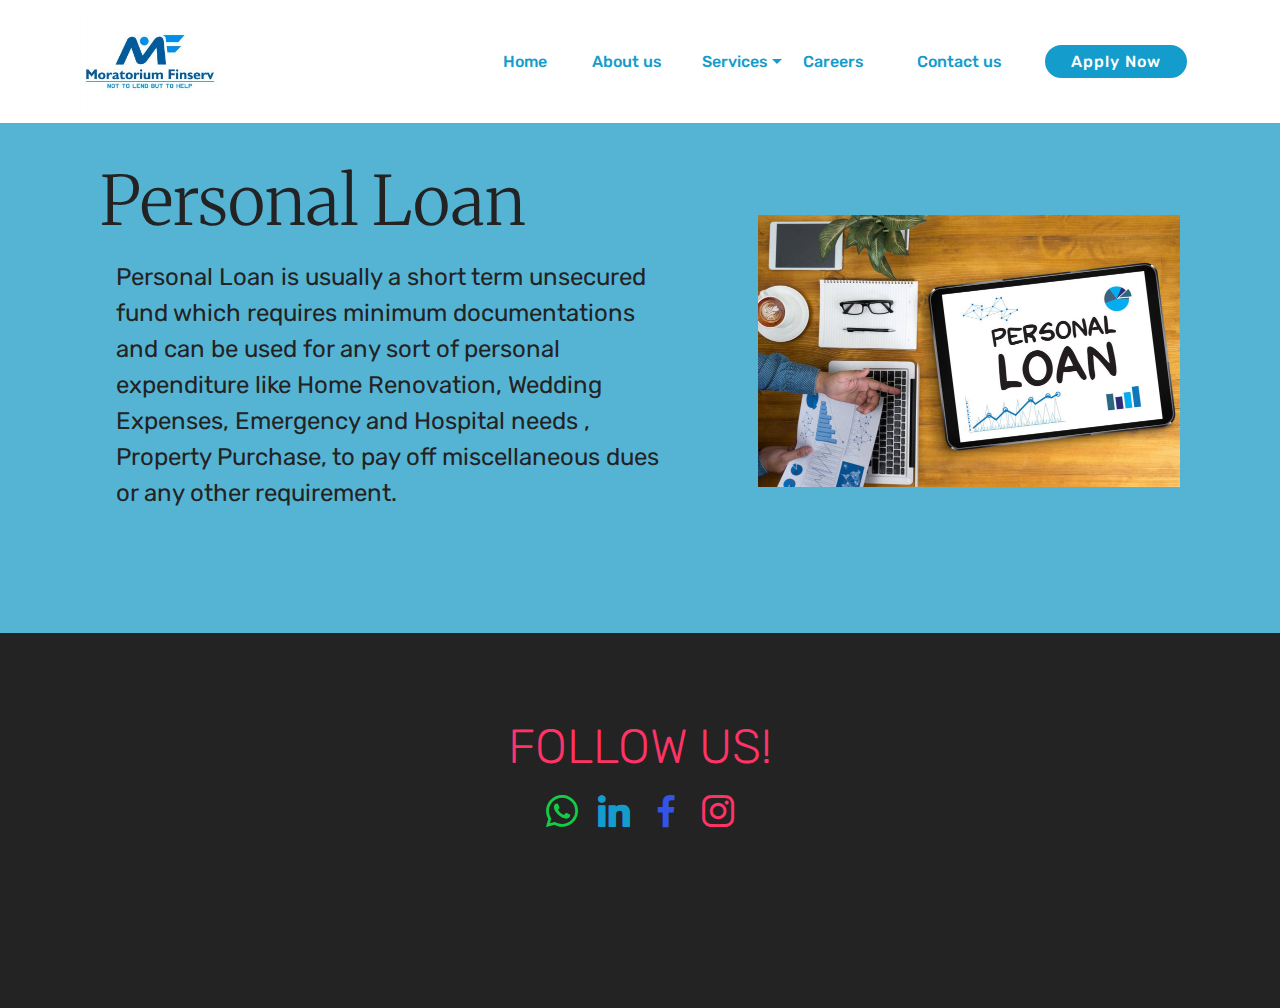
<file: personal-loan.html>
<!DOCTYPE html>
<html  lang="undefined">
<head>
  
  <meta charset="UTF-8">
  <meta http-equiv="X-UA-Compatible" content="IE=edge">
  
  <meta name="viewport" content="width=device-width, initial-scale=1, minimum-scale=1">
  <link rel="shortcut icon" href="assets/images/favicon.ico" type="image/x-icon">
  <meta name="description" content="Website Creator Description">
  
  
  <title>Personal Loan</title>
  <link rel="stylesheet" href="assets/web/assets/mobirise-icons/mobirise-icons.css">
  <link rel="stylesheet" href="assets/bootstrap/css/bootstrap.min.css">
  <link rel="stylesheet" href="assets/bootstrap/css/bootstrap-grid.min.css">
  <link rel="stylesheet" href="assets/bootstrap/css/bootstrap-reboot.min.css">
  <link rel="stylesheet" href="assets/tether/tether.min.css">
  <link rel="stylesheet" href="assets/animatecss/animate.min.css">
  <link rel="stylesheet" href="assets/dropdown/css/style.css">
  <link rel="stylesheet" href="assets/socicon/css/styles.css">
  <link rel="stylesheet" href="assets/theme/css/style.css">
  <link rel="preload" as="style" href="assets/mobirise/css/mbr-additional.css"><link rel="stylesheet" href="assets/mobirise/css/mbr-additional.css" type="text/css">
  
  
  
  
</head>
<body>

<!-- Analytics -->
G-303PSEYC7G
<!-- /Analytics -->


  
  <section class="menu cid-sizuG4MRgB" once="menu" id="menu1-k">

    

    <nav class="navbar navbar-expand beta-menu navbar-dropdown align-items-center navbar-fixed-top navbar-toggleable-sm">
        <button class="navbar-toggler navbar-toggler-right" type="button" data-toggle="collapse" data-target="#navbarSupportedContent" aria-controls="navbarSupportedContent" aria-expanded="false" aria-label="Toggle navigation">
            <div class="hamburger">
                <span></span>
                <span></span>
                <span></span>
                <span></span>
            </div>
        </button>
        <div class="menu-logo">
            <div class="navbar-brand">
                <span class="navbar-logo">
                    
                         <img src="assets/images/0001-337x260.jpeg" alt="" style="height: 6.7rem;">
                    
                </span>
                
            </div>
        </div>
        <div class="collapse navbar-collapse" id="navbarSupportedContent">
            <ul class="navbar-nav nav-dropdown" data-app-modern-menu="true"><li class="nav-item">
                    <a class="nav-link link text-primary display-4" href="index.html#header5-1b">Home&nbsp; &nbsp;</a>
                </li><li class="nav-item"><a class="nav-link link text-primary display-4" href="about-us.html#header3-27">&nbsp; &nbsp;About us&nbsp; &nbsp; &nbsp;</a></li><li class="nav-item dropdown"><a class="nav-link link dropdown-toggle text-primary display-4" href="#" data-toggle="dropdown-submenu" aria-expanded="false">Services
                    </a><div class="dropdown-menu"><a class="dropdown-item text-primary display-4" href="personal-loan.html#features11-2p">Personal Loan</a><a class="dropdown-item text-primary display-4" href="business-loan.html#features11-2q">Business Loan</a><a class="dropdown-item text-primary display-4" href="business-loan.html#features11-2q">Home Loan</a><a class="dropdown-item text-primary display-4" href="new-and-used-car-loan.html#features11-2s">New &amp; Used Car Loan</a><a class="dropdown-item text-primary display-4" href="loan-against-property.html#features11-2t">Loan Against Property</a><a class="dropdown-item text-primary display-4" href="working-capital.html#features11-2u">Working Capital</a><a class="dropdown-item text-primary display-4" href="project-finance.html#features11-2o">Project Finance</a><a class="dropdown-item text-primary display-4" href="trade-finance.html#features11-2n">Trade Finance</a><a class="dropdown-item text-primary display-4" href="other-supportive-services.html#content4-1w">Other Supportive Services</a></div></li><li class="nav-item"><a class="nav-link link text-primary display-4" href="contact-us.html#form1-19">Careers&nbsp; &nbsp;&nbsp;</a></li><li class="nav-item"><a class="nav-link link text-primary display-4" href="contact-us.html#form1-19">&nbsp; &nbsp; Contact us&nbsp; &nbsp; &nbsp;</a></li></ul>
            <div class="navbar-buttons mbr-section-btn"><a class="btn btn-sm btn-primary display-4" href="contact-us.html#form1-19">
                    
                    Apply Now</a></div>
        </div>
    </nav>
</section>

<section class="features11 cid-sj7a8WdFMr" id="features11-2p">

    

    

    <div class="container">   
        <div class="col-md-12">
            <div class="media-container-row">
                <div class="mbr-figure m-auto" style="width: 45%;">
                    <img src="assets/images/short-term-personal-loans-1990-x-1281-844x543.jpg" alt="fundwala" title="">
                </div>
                <div class=" align-left aside-content">
                    <h2 class="mbr-title pt-2 mbr-fonts-style display-1">Personal Loan</h2>
                    <div class="mbr-section-text">
                        
                    </div>

                    <div class="block-content">
                        <div class="card p-3 pr-3">
                            <div class="media">
                                     
                                <div class="media-body">
                                    
                                </div>
                            </div>                

                            <div class="card-box">
                                <p class="block-text mbr-fonts-style display-5">
                                   Personal Loan is usually a short term unsecured fund which requires minimum documentations and can be used for any sort of personal expenditure like Home Renovation, Wedding Expenses, Emergency and Hospital needs , Property Purchase, to pay off miscellaneous dues or any other requirement. 
                                </p>
                            </div>
                        </div>

                        
                    </div>
                </div>
            </div>
        </div> 
    </div>          
</section>

<section class="cid-sj8KWkB9dr" id="social-buttons2-30">

    

    

    <div class="container">
        <div class="media-container-row">
            <div class="col-md-8 align-center">
                <h2 class="pb-3 mbr-fonts-style display-2">
                    FOLLOW US!
                </h2>
                <div class="social-list pl-0 mb-0">
                    
                        <a href="https://wa.me/918149201342"><span class="px-2 mbr-iconfont mbr-iconfont-social socicon-whatsapp socicon" style="color: rgb(20, 204, 70); fill: rgb(20, 204, 70);"></span></a>
                    
                    
                        <span class="px-2 mbr-iconfont mbr-iconfont-social socicon-linkedin socicon" style="color: rgb(20, 157, 204); fill: rgb(20, 157, 204);"></span>
                    
                    
                        <a href="https://www.facebook.com/Fundwalacom-102911358371350"><span class="px-2 mbr-iconfont mbr-iconfont-social socicon-facebook socicon" style="color: rgb(52, 84, 233); fill: rgb(52, 84, 233);"></span></a>
                    
                    
                        <span class="px-2 mbr-iconfont mbr-iconfont-social socicon-instagram socicon" style="color: rgb(255, 51, 102); fill: rgb(255, 51, 102);"></span>
                    
                    <a href="https://www.behance.net/Mobirise" target="_blank">
                        
                    </a>
                </div>
            </div>
        </div>
    </div>
</section>

<section once="footers" class="cid-sqGvAH4lmA" id="footer6-3u">

    

    

    <div class="container">
        <div class="media-container-row align-center mbr-white">
            <div class="col-12">
                <p class="mbr-text mb-0 mbr-fonts-style display-7">
                    © Copyright 2021 Moratorium Finserv - All Rights Reserved
                </p>
            </div>
        </div>
    </div>
</section><section id="top-1" hidden><a href="https://mobirise.site"></a></section><script src="assets/web/assets/jquery/jquery.min.js"></script>  <script src="assets/popper/popper.min.js"></script>  <script src="assets/bootstrap/js/bootstrap.min.js"></script>  <script src="assets/tether/tether.min.js"></script>  <script src="assets/smoothscroll/smooth-scroll.js"></script>  <script src="assets/viewportchecker/jquery.viewportchecker.js"></script>  <script src="assets/dropdown/js/nav-dropdown.js"></script>  <script src="assets/dropdown/js/navbar-dropdown.js"></script>  <script src="assets/touchswipe/jquery.touch-swipe.min.js"></script>  <script src="assets/sociallikes/social-likes.js"></script>  <script src="assets/theme/js/script.js"></script>  
  
  
  <input name="animation" type="hidden">
  </body>
</html>
</file>
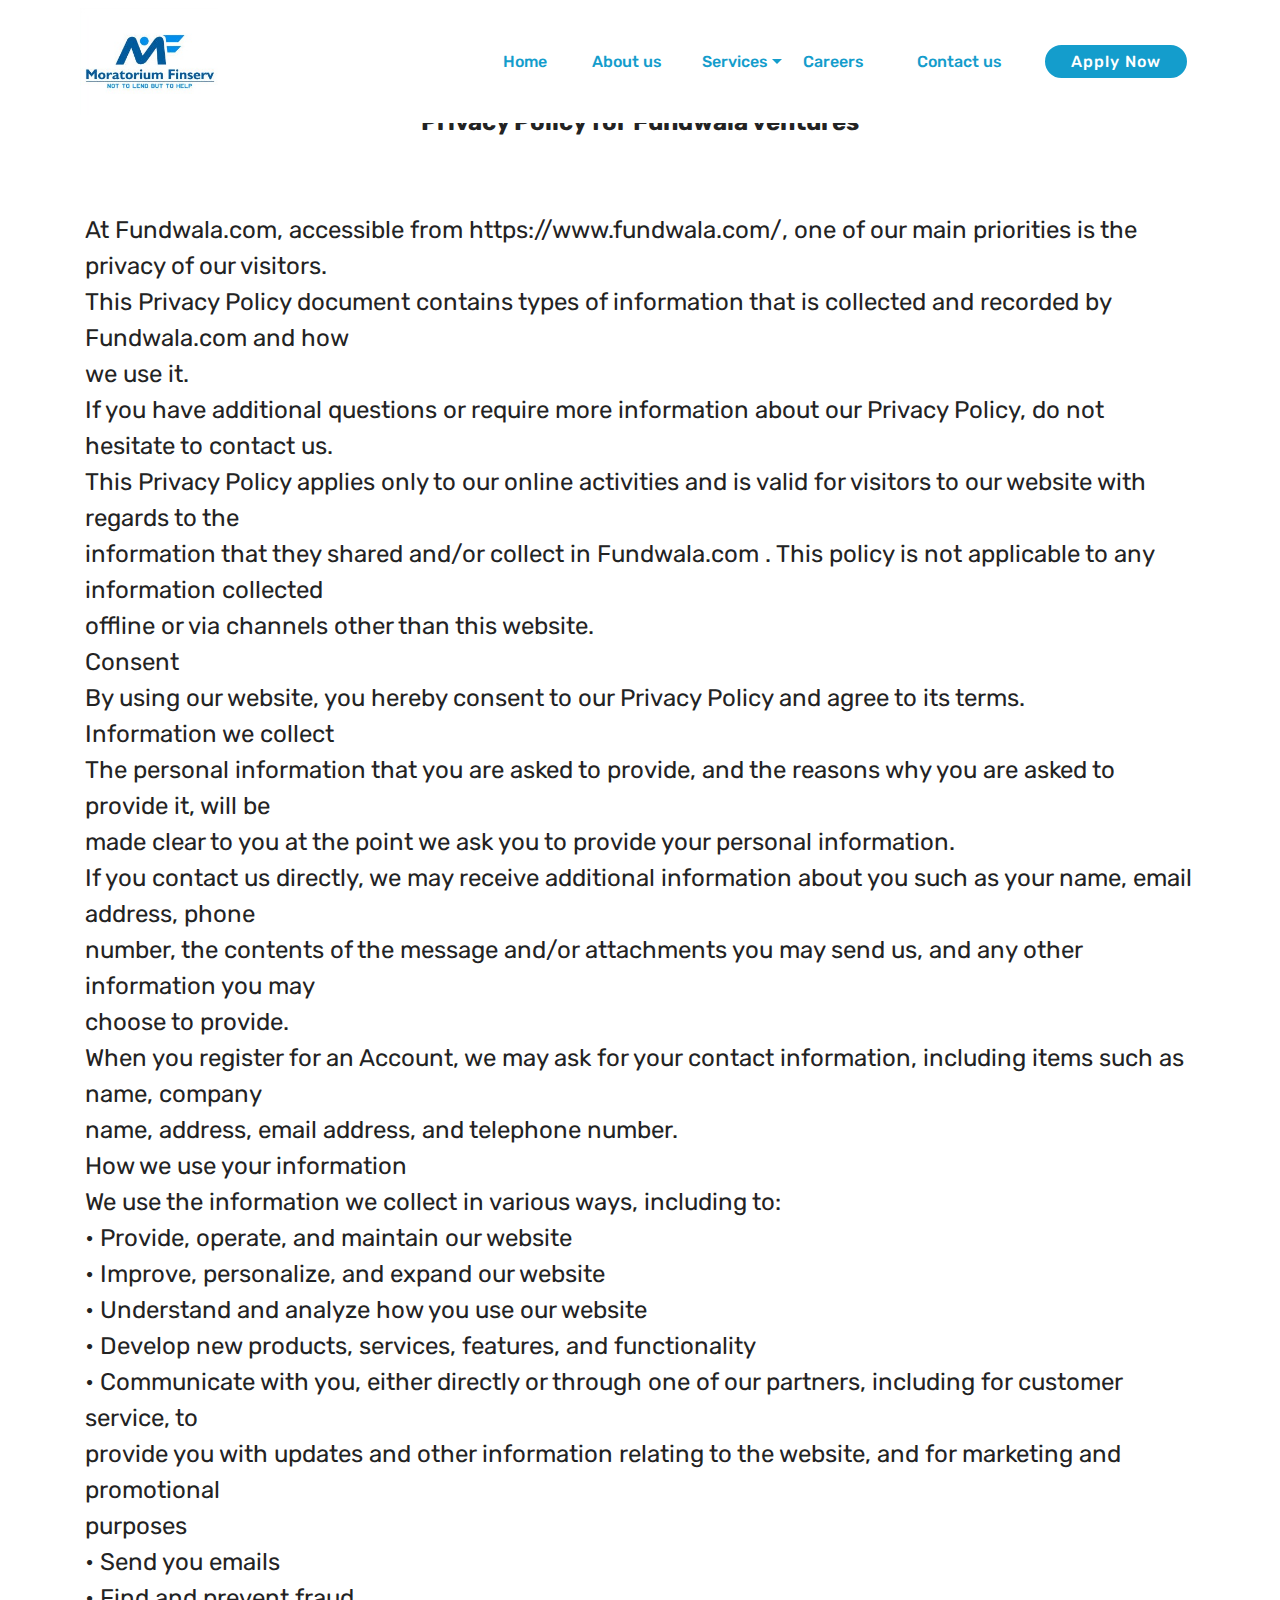
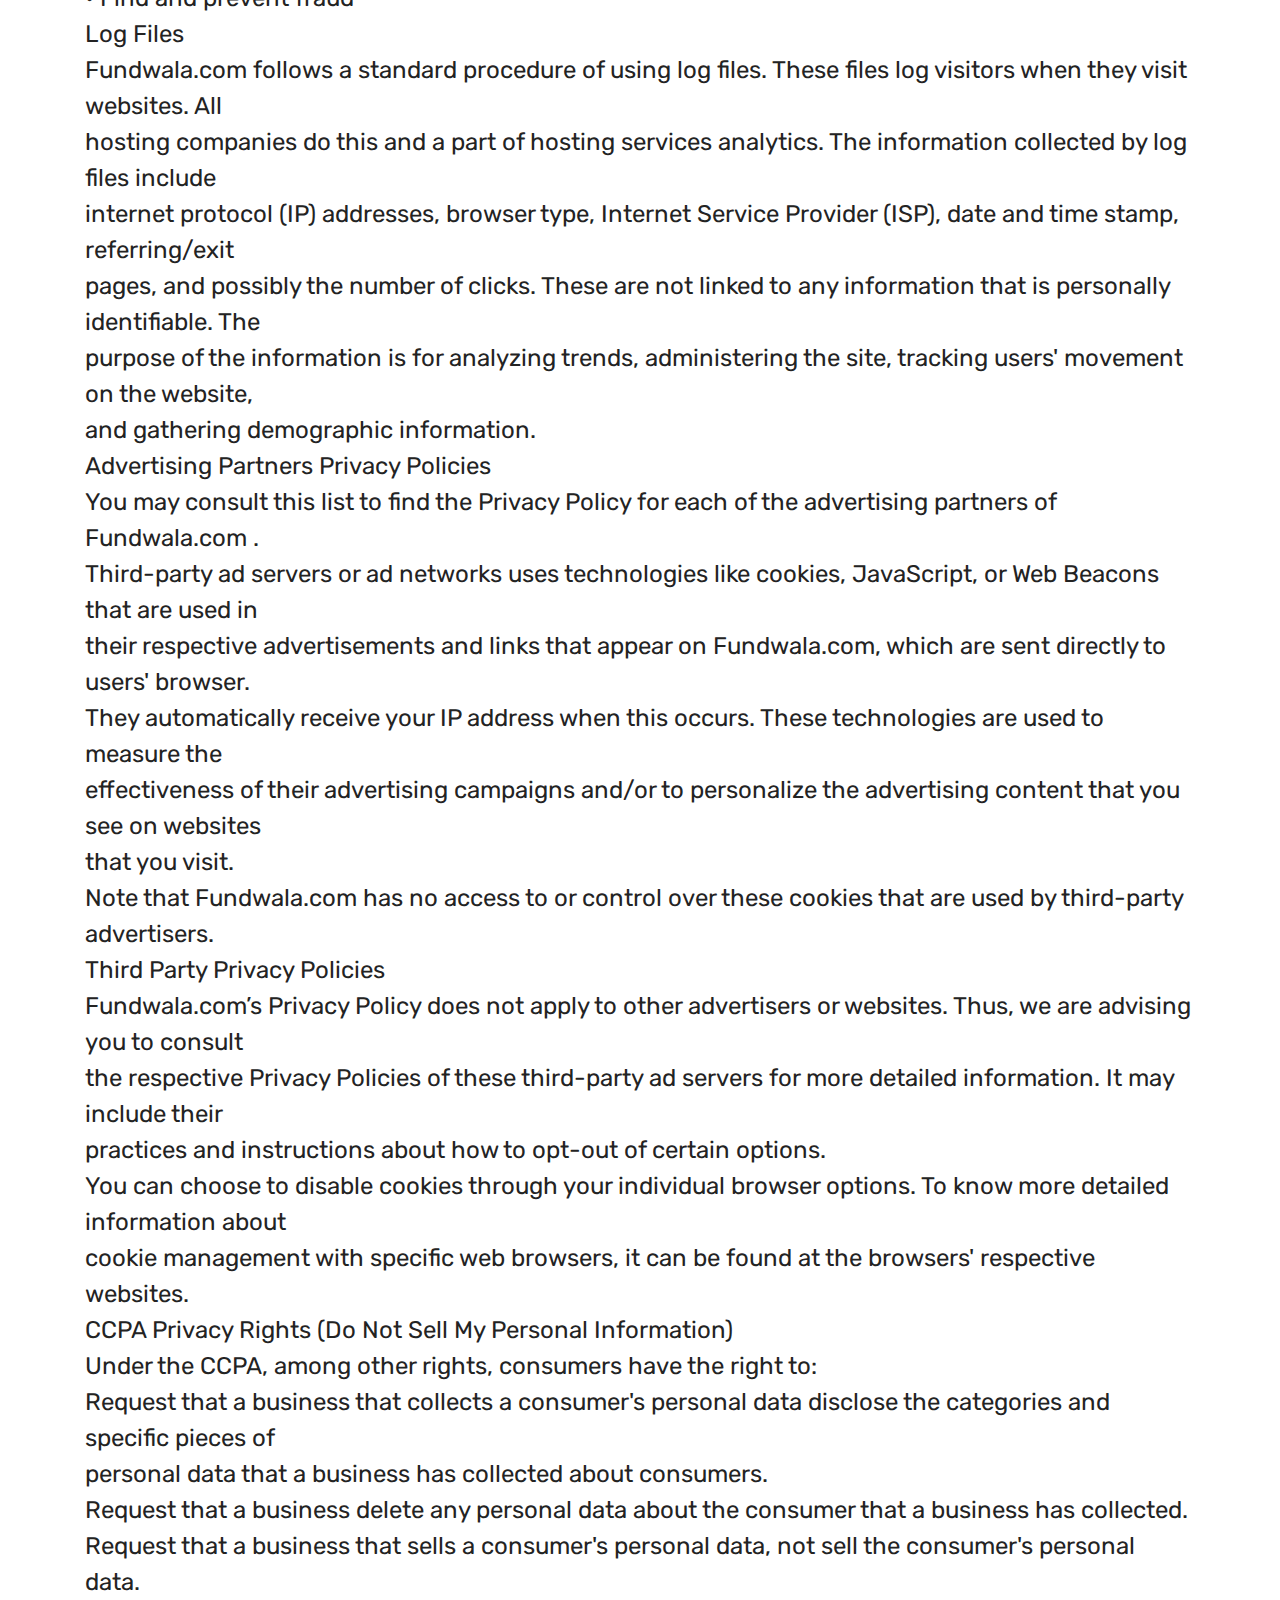
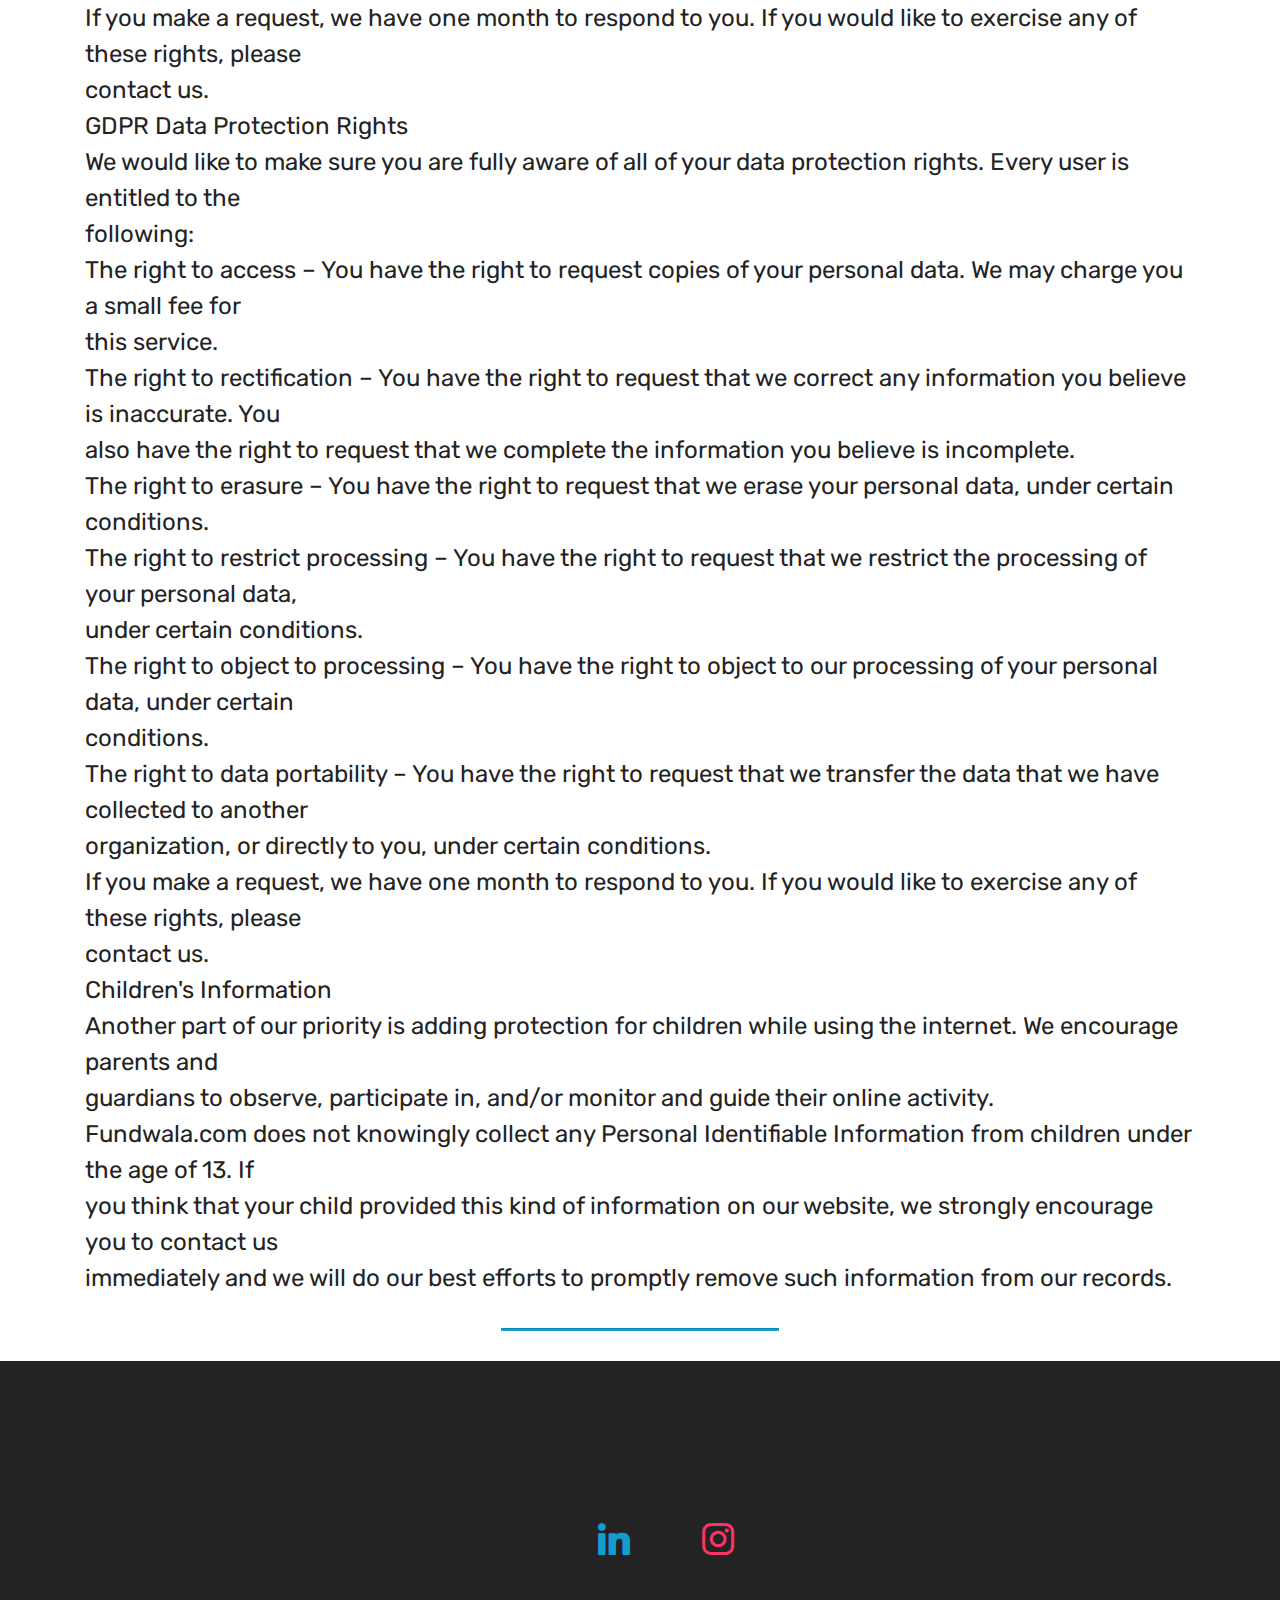
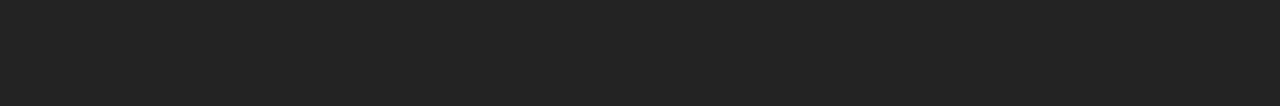
<file: privacy-policy.html>
<!DOCTYPE html>
<html  lang="undefined">
<head>
  
  <meta charset="UTF-8">
  <meta http-equiv="X-UA-Compatible" content="IE=edge">
  
  <meta name="viewport" content="width=device-width, initial-scale=1, minimum-scale=1">
  <link rel="shortcut icon" href="assets/images/favicon.ico" type="image/x-icon">
  <meta name="description" content="Site Generator Description">
  
  
  <title>Privacy policy&nbsp;</title>
  <link rel="stylesheet" href="assets/bootstrap/css/bootstrap.min.css">
  <link rel="stylesheet" href="assets/bootstrap/css/bootstrap-grid.min.css">
  <link rel="stylesheet" href="assets/bootstrap/css/bootstrap-reboot.min.css">
  <link rel="stylesheet" href="assets/tether/tether.min.css">
  <link rel="stylesheet" href="assets/animatecss/animate.min.css">
  <link rel="stylesheet" href="assets/dropdown/css/style.css">
  <link rel="stylesheet" href="assets/socicon/css/styles.css">
  <link rel="stylesheet" href="assets/theme/css/style.css">
  <link rel="preload" as="style" href="assets/mobirise/css/mbr-additional.css"><link rel="stylesheet" href="assets/mobirise/css/mbr-additional.css" type="text/css">
  
  
  
  
</head>
<body>

<!-- Analytics -->
G-303PSEYC7G
<!-- /Analytics -->


  
  <section class="menu cid-sizuG4MRgB" once="menu" id="menu1-37">

    

    <nav class="navbar navbar-expand beta-menu navbar-dropdown align-items-center navbar-fixed-top navbar-toggleable-sm">
        <button class="navbar-toggler navbar-toggler-right" type="button" data-toggle="collapse" data-target="#navbarSupportedContent" aria-controls="navbarSupportedContent" aria-expanded="false" aria-label="Toggle navigation">
            <div class="hamburger">
                <span></span>
                <span></span>
                <span></span>
                <span></span>
            </div>
        </button>
        <div class="menu-logo">
            <div class="navbar-brand">
                <span class="navbar-logo">
                    
                         <img src="assets/images/0001-337x260.jpeg" alt="" style="height: 6.7rem;">
                    
                </span>
                
            </div>
        </div>
        <div class="collapse navbar-collapse" id="navbarSupportedContent">
            <ul class="navbar-nav nav-dropdown" data-app-modern-menu="true"><li class="nav-item">
                    <a class="nav-link link text-primary display-4" href="index.html#header5-1b">Home&nbsp; &nbsp;</a>
                </li><li class="nav-item"><a class="nav-link link text-primary display-4" href="about-us.html#header3-27">&nbsp; &nbsp;About us&nbsp; &nbsp; &nbsp;</a></li><li class="nav-item dropdown"><a class="nav-link link dropdown-toggle text-primary display-4" href="#" data-toggle="dropdown-submenu" aria-expanded="false">Services
                    </a><div class="dropdown-menu"><a class="dropdown-item text-primary display-4" href="personal-loan.html#features11-2p">Personal Loan</a><a class="dropdown-item text-primary display-4" href="business-loan.html#features11-2q">Business Loan</a><a class="dropdown-item text-primary display-4" href="business-loan.html#features11-2q">Home Loan</a><a class="dropdown-item text-primary display-4" href="new-and-used-car-loan.html#features11-2s">New &amp; Used Car Loan</a><a class="dropdown-item text-primary display-4" href="loan-against-property.html#features11-2t">Loan Against Property</a><a class="dropdown-item text-primary display-4" href="working-capital.html#features11-2u">Working Capital</a><a class="dropdown-item text-primary display-4" href="project-finance.html#features11-2o">Project Finance</a><a class="dropdown-item text-primary display-4" href="trade-finance.html#features11-2n">Trade Finance</a><a class="dropdown-item text-primary display-4" href="other-supportive-services.html#content4-1w">Other Supportive Services</a></div></li><li class="nav-item"><a class="nav-link link text-primary display-4" href="contact-us.html#form1-19">Careers&nbsp; &nbsp;&nbsp;</a></li><li class="nav-item"><a class="nav-link link text-primary display-4" href="contact-us.html#form1-19">&nbsp; &nbsp; Contact us&nbsp; &nbsp; &nbsp;</a></li></ul>
            <div class="navbar-buttons mbr-section-btn"><a class="btn btn-sm btn-primary display-4" href="contact-us.html#form1-19">
                    
                    Apply Now</a></div>
        </div>
    </nav>
</section>

<section class="mbr-section article content9 cid-sqA4zWEOCH" id="content9-39">
    
     

    <div class="container">
        <div class="inner-container" style="width: 100%;">
            <hr class="line" style="width: 25%;">
            <div class="section-text align-center mbr-fonts-style display-5"><strong>Privacy Policy for Fundwala ventures
</strong><br><div><span style="font-size: 1.5rem;"><br></span></div><br><div><span style="font-size: 1.5rem;">At Fundwala.com, accessible from https://www.fundwala.com/, one of our main priorities is the privacy of our visitors.&nbsp;</span><br></div><div>This Privacy Policy document contains types of information that is collected and recorded by Fundwala.com and how
</div><div>we use it.
</div><div>If you have additional questions or require more information about our Privacy Policy, do not hesitate to contact us.
</div><div>This Privacy Policy applies only to our online activities and is valid for visitors to our website with regards to the
</div><div>information that they shared and/or collect in Fundwala.com . This policy is not applicable to any information collected
</div><div>offline or via channels other than this website.
</div><div>Consent
</div><div>By using our website, you hereby consent to our Privacy Policy and agree to its terms.
</div><div>Information we collect
</div><div>The personal information that you are asked to provide, and the reasons why you are asked to provide it, will be
</div><div>made clear to you at the point we ask you to provide your personal information.
</div><div>If you contact us directly, we may receive additional information about you such as your name, email address, phone
</div><div>number, the contents of the message and/or attachments you may send us, and any other information you may
</div><div>choose to provide.
</div><div>When you register for an Account, we may ask for your contact information, including items such as name, company
</div><div>name, address, email address, and telephone number.
</div><div>How we use your information
</div><div>We use the information we collect in various ways, including to:
</div><div>• Provide, operate, and maintain our website
</div><div>• Improve, personalize, and expand our website
</div><div>• Understand and analyze how you use our website
</div><div>• Develop new products, services, features, and functionality
</div><div>• Communicate with you, either directly or through one of our partners, including for customer service, to
</div><div>provide you with updates and other information relating to the website, and for marketing and promotional
</div><div>purposes
</div><div>• Send you emails
</div><div>• Find and prevent fraud
</div><div>Log Files
</div><div>Fundwala.com follows a standard procedure of using log files. These files log visitors when they visit websites. All
</div><div>hosting companies do this and a part of hosting services analytics. The information collected by log files include
</div><div>internet protocol (IP) addresses, browser type, Internet Service Provider (ISP), date and time stamp, referring/exit
</div><div>pages, and possibly the number of clicks. These are not linked to any information that is personally identifiable. The
</div><div>purpose of the information is for analyzing trends, administering the site, tracking users' movement on the website,
</div><div>and gathering demographic information.
</div><div>Advertising Partners Privacy Policies
</div><div>You may consult this list to find the Privacy Policy for each of the advertising partners of Fundwala.com .
</div><div>Third-party ad servers or ad networks uses technologies like cookies, JavaScript, or Web Beacons that are used in
</div><div>their respective advertisements and links that appear on Fundwala.com, which are sent directly to users' browser.
</div><div>They automatically receive your IP address when this occurs. These technologies are used to measure the
</div><div>effectiveness of their advertising campaigns and/or to personalize the advertising content that you see on websites
</div><div>that you visit.
</div><div>Note that Fundwala.com has no access to or control over these cookies that are used by third-party advertisers.
</div><div>Third Party Privacy Policies
</div><div>Fundwala.com’s Privacy Policy does not apply to other advertisers or websites. Thus, we are advising you to consult
</div><div>the respective Privacy Policies of these third-party ad servers for more detailed information. It may include their
</div><div>practices and instructions about how to opt-out of certain options.
</div><div>You can choose to disable cookies through your individual browser options. To know more detailed information about
</div><div>cookie management with specific web browsers, it can be found at the browsers' respective websites.
</div><div>CCPA Privacy Rights (Do Not Sell My Personal Information)
</div><div>Under the CCPA, among other rights, consumers have the right to:
</div><div>Request that a business that collects a consumer's personal data disclose the categories and specific pieces of
</div><div>personal data that a business has collected about consumers.
</div><div>Request that a business delete any personal data about the consumer that a business has collected.
</div><div>Request that a business that sells a consumer's personal data, not sell the consumer's personal data.
</div><div>If you make a request, we have one month to respond to you. If you would like to exercise any of these rights, please
</div><div>contact us.
</div><div>GDPR Data Protection Rights
</div><div>We would like to make sure you are fully aware of all of your data protection rights. Every user is entitled to the
</div><div>following:
</div><div>The right to access – You have the right to request copies of your personal data. We may charge you a small fee for
</div><div>this service.
</div><div>The right to rectification – You have the right to request that we correct any information you believe is inaccurate. You
</div><div>also have the right to request that we complete the information you believe is incomplete.
</div><div>The right to erasure – You have the right to request that we erase your personal data, under certain conditions.
</div><div>The right to restrict processing – You have the right to request that we restrict the processing of your personal data,
</div><div>under certain conditions.
</div><div>The right to object to processing – You have the right to object to our processing of your personal data, under certain
</div><div>conditions.
</div><div>The right to data portability – You have the right to request that we transfer the data that we have collected to another
</div><div>organization, or directly to you, under certain conditions.
</div><div>If you make a request, we have one month to respond to you. If you would like to exercise any of these rights, please
</div><div>contact us.
</div><div>Children's Information
</div><div>Another part of our priority is adding protection for children while using the internet. We encourage parents and
</div><div>guardians to observe, participate in, and/or monitor and guide their online activity.
</div><div>Fundwala.com does not knowingly collect any Personal Identifiable Information from children under the age of 13. If
</div><div>you think that your child provided this kind of information on our website, we strongly encourage you to contact us
</div><div>immediately and we will do our best efforts to promptly remove such information from our records.</div></div>
            <hr class="line" style="width: 25%;">
        </div>
        </div>
</section>

<section class="cid-sqA5FdR65Y" id="social-buttons2-3a">

    

    

    <div class="container">
        <div class="media-container-row">
            <div class="col-md-8 align-center">
                <h2 class="pb-3 mbr-fonts-style display-2">
                    FOLLOW US!
                </h2>
                <div class="social-list pl-0 mb-0">
                    
                        <a href="https://wa.me/918149201342"><span class="px-2 mbr-iconfont mbr-iconfont-social socicon-whatsapp socicon" style="color: rgb(20, 204, 70); fill: rgb(20, 204, 70);"></span></a>
                    
                    
                        <span class="px-2 mbr-iconfont mbr-iconfont-social socicon-linkedin socicon" style="color: rgb(20, 157, 204); fill: rgb(20, 157, 204);"></span>
                    
                    
                        <a href="https://www.facebook.com/Fundwalacom-102911358371350"><span class="px-2 mbr-iconfont mbr-iconfont-social socicon-facebook socicon" style="color: rgb(52, 84, 233); fill: rgb(52, 84, 233);"></span></a>
                    
                    
                        <span class="px-2 mbr-iconfont mbr-iconfont-social socicon-instagram socicon" style="color: rgb(255, 51, 102); fill: rgb(255, 51, 102);"></span>
                    
                    <a href="https://www.behance.net/Mobirise" target="_blank">
                        
                    </a>
                </div>
            </div>
        </div>
    </div>
</section>

<section once="footers" class="cid-sqGvAH4lmA" id="footer6-3u">

    

    

    <div class="container">
        <div class="media-container-row align-center mbr-white">
            <div class="col-12">
                <p class="mbr-text mb-0 mbr-fonts-style display-7">
                    © Copyright 2021 Moratorium Finserv - All Rights Reserved
                </p>
            </div>
        </div>
    </div>
</section><section id="top-1" hidden><a href="https://mobirise.site"></a></section><script src="assets/web/assets/jquery/jquery.min.js"></script>  <script src="assets/popper/popper.min.js"></script>  <script src="assets/bootstrap/js/bootstrap.min.js"></script>  <script src="assets/tether/tether.min.js"></script>  <script src="assets/smoothscroll/smooth-scroll.js"></script>  <script src="assets/viewportchecker/jquery.viewportchecker.js"></script>  <script src="assets/dropdown/js/nav-dropdown.js"></script>  <script src="assets/dropdown/js/navbar-dropdown.js"></script>  <script src="assets/touchswipe/jquery.touch-swipe.min.js"></script>  <script src="assets/sociallikes/social-likes.js"></script>  <script src="assets/theme/js/script.js"></script>  
  
  
  <input name="animation" type="hidden">
  </body>
</html>
</file>
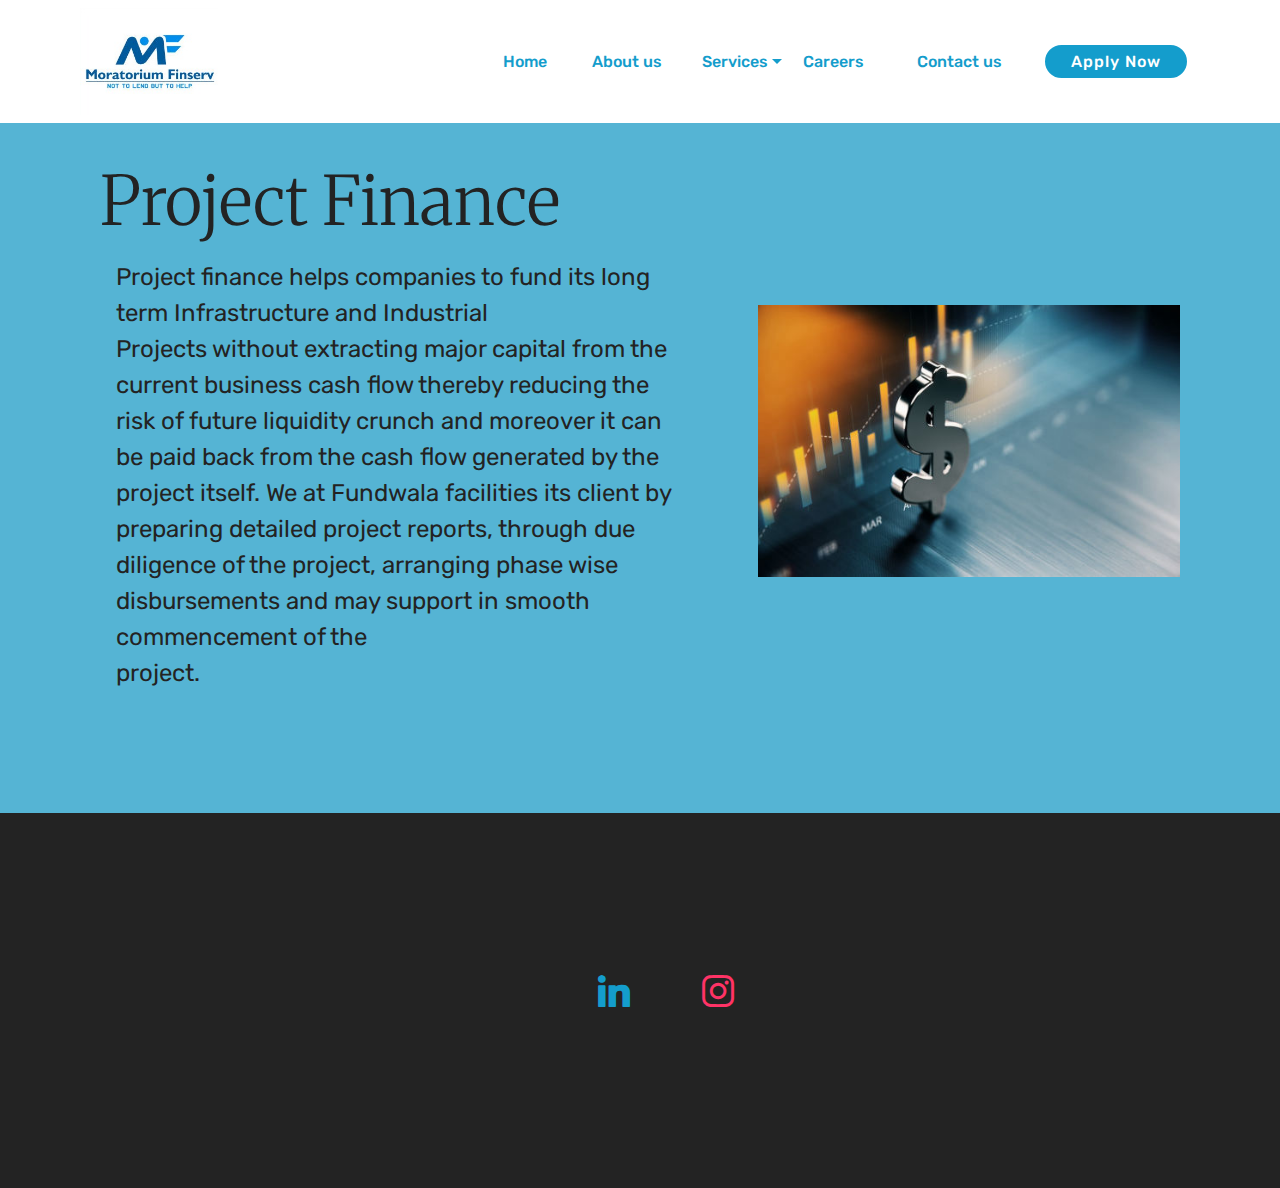
<file: project-finance.html>
<!DOCTYPE html>
<html  lang="undefined">
<head>
  
  <meta charset="UTF-8">
  <meta http-equiv="X-UA-Compatible" content="IE=edge">
  
  <meta name="viewport" content="width=device-width, initial-scale=1, minimum-scale=1">
  <link rel="shortcut icon" href="assets/images/favicon.ico" type="image/x-icon">
  <meta name="description" content="Website Creator Description">
  
  
  <title>Project Finance</title>
  <link rel="stylesheet" href="assets/web/assets/mobirise-icons/mobirise-icons.css">
  <link rel="stylesheet" href="assets/bootstrap/css/bootstrap.min.css">
  <link rel="stylesheet" href="assets/bootstrap/css/bootstrap-grid.min.css">
  <link rel="stylesheet" href="assets/bootstrap/css/bootstrap-reboot.min.css">
  <link rel="stylesheet" href="assets/tether/tether.min.css">
  <link rel="stylesheet" href="assets/animatecss/animate.min.css">
  <link rel="stylesheet" href="assets/dropdown/css/style.css">
  <link rel="stylesheet" href="assets/socicon/css/styles.css">
  <link rel="stylesheet" href="assets/theme/css/style.css">
  <link rel="preload" as="style" href="assets/mobirise/css/mbr-additional.css"><link rel="stylesheet" href="assets/mobirise/css/mbr-additional.css" type="text/css">
  
  
  
  
</head>
<body>

<!-- Analytics -->
G-303PSEYC7G
<!-- /Analytics -->


  
  <section class="menu cid-sizuG4MRgB" once="menu" id="menu1-w">

    

    <nav class="navbar navbar-expand beta-menu navbar-dropdown align-items-center navbar-fixed-top navbar-toggleable-sm">
        <button class="navbar-toggler navbar-toggler-right" type="button" data-toggle="collapse" data-target="#navbarSupportedContent" aria-controls="navbarSupportedContent" aria-expanded="false" aria-label="Toggle navigation">
            <div class="hamburger">
                <span></span>
                <span></span>
                <span></span>
                <span></span>
            </div>
        </button>
        <div class="menu-logo">
            <div class="navbar-brand">
                <span class="navbar-logo">
                    
                         <img src="assets/images/0001-337x260.jpeg" alt="" style="height: 6.7rem;">
                    
                </span>
                
            </div>
        </div>
        <div class="collapse navbar-collapse" id="navbarSupportedContent">
            <ul class="navbar-nav nav-dropdown" data-app-modern-menu="true"><li class="nav-item">
                    <a class="nav-link link text-primary display-4" href="index.html#header5-1b">Home&nbsp; &nbsp;</a>
                </li><li class="nav-item"><a class="nav-link link text-primary display-4" href="about-us.html#header3-27">&nbsp; &nbsp;About us&nbsp; &nbsp; &nbsp;</a></li><li class="nav-item dropdown"><a class="nav-link link dropdown-toggle text-primary display-4" href="#" data-toggle="dropdown-submenu" aria-expanded="false">Services
                    </a><div class="dropdown-menu"><a class="dropdown-item text-primary display-4" href="personal-loan.html#features11-2p">Personal Loan</a><a class="dropdown-item text-primary display-4" href="business-loan.html#features11-2q">Business Loan</a><a class="dropdown-item text-primary display-4" href="business-loan.html#features11-2q">Home Loan</a><a class="dropdown-item text-primary display-4" href="new-and-used-car-loan.html#features11-2s">New &amp; Used Car Loan</a><a class="dropdown-item text-primary display-4" href="loan-against-property.html#features11-2t">Loan Against Property</a><a class="dropdown-item text-primary display-4" href="working-capital.html#features11-2u">Working Capital</a><a class="dropdown-item text-primary display-4" href="project-finance.html#features11-2o">Project Finance</a><a class="dropdown-item text-primary display-4" href="trade-finance.html#features11-2n">Trade Finance</a><a class="dropdown-item text-primary display-4" href="other-supportive-services.html#content4-1w">Other Supportive Services</a></div></li><li class="nav-item"><a class="nav-link link text-primary display-4" href="contact-us.html#form1-19">Careers&nbsp; &nbsp;&nbsp;</a></li><li class="nav-item"><a class="nav-link link text-primary display-4" href="contact-us.html#form1-19">&nbsp; &nbsp; Contact us&nbsp; &nbsp; &nbsp;</a></li></ul>
            <div class="navbar-buttons mbr-section-btn"><a class="btn btn-sm btn-primary display-4" href="contact-us.html#form1-19">
                    
                    Apply Now</a></div>
        </div>
    </nav>
</section>

<section class="features11 cid-sj795Lgctb" id="features11-2o">

    

    

    <div class="container">   
        <div class="col-md-12">
            <div class="media-container-row">
                <div class="mbr-figure m-auto" style="width: 45%;">
                    <img src="assets/images/project-finance-1990-x-1282-491x316.jpg" alt="" title="">
                </div>
                <div class=" align-left aside-content">
                    <h2 class="mbr-title pt-2 mbr-fonts-style display-1">Project Finance</h2>
                    <div class="mbr-section-text">
                        
                    </div>

                    <div class="block-content">
                        <div class="card p-3 pr-3">
                            <div class="media">
                                     
                                <div class="media-body">
                                    
                                </div>
                            </div>                

                            <div class="card-box">
                                <p class="block-text mbr-fonts-style display-5">Project finance helps companies to fund its long term Infrastructure and Industrial 
<br>Projects without extracting major capital from the current business cash flow thereby reducing the risk of future liquidity crunch and moreover it can be paid back from the cash flow generated by the project itself. We at Fundwala facilities its client by preparing detailed project reports, through due diligence of the project, arranging phase wise disbursements and may support in smooth commencement of the 
<br>project.</p>
                            </div>
                        </div>

                        
                    </div>
                </div>
            </div>
        </div> 
    </div>          
</section>

<section class="cid-sj8KTwq6tt" id="social-buttons2-2z">

    

    

    <div class="container">
        <div class="media-container-row">
            <div class="col-md-8 align-center">
                <h2 class="pb-3 mbr-fonts-style display-2">
                    FOLLOW US!
                </h2>
                <div class="social-list pl-0 mb-0">
                    
                        <a href="https://wa.me/918149201342"><span class="px-2 mbr-iconfont mbr-iconfont-social socicon-whatsapp socicon" style="color: rgb(20, 204, 70); fill: rgb(20, 204, 70);"></span></a>
                    
                    
                        <span class="px-2 mbr-iconfont mbr-iconfont-social socicon-linkedin socicon" style="color: rgb(20, 157, 204); fill: rgb(20, 157, 204);"></span>
                    
                    
                        <a href="https://www.facebook.com/Fundwalacom-102911358371350"><span class="px-2 mbr-iconfont mbr-iconfont-social socicon-facebook socicon" style="color: rgb(52, 84, 233); fill: rgb(52, 84, 233);"></span></a>
                    
                    
                        <span class="px-2 mbr-iconfont mbr-iconfont-social socicon-instagram socicon" style="color: rgb(255, 51, 102); fill: rgb(255, 51, 102);"></span>
                    
                    <a href="https://www.behance.net/Mobirise" target="_blank">
                        
                    </a>
                </div>
            </div>
        </div>
    </div>
</section>

<section once="footers" class="cid-sqGvAH4lmA" id="footer6-3u">

    

    

    <div class="container">
        <div class="media-container-row align-center mbr-white">
            <div class="col-12">
                <p class="mbr-text mb-0 mbr-fonts-style display-7">
                    © Copyright 2021 Moratorium Finserv - All Rights Reserved
                </p>
            </div>
        </div>
    </div>
</section><section id="top-1" hidden><a href="https://mobirise.site"></a></section><script src="assets/web/assets/jquery/jquery.min.js"></script>  <script src="assets/popper/popper.min.js"></script>  <script src="assets/bootstrap/js/bootstrap.min.js"></script>  <script src="assets/tether/tether.min.js"></script>  <script src="assets/smoothscroll/smooth-scroll.js"></script>  <script src="assets/viewportchecker/jquery.viewportchecker.js"></script>  <script src="assets/dropdown/js/nav-dropdown.js"></script>  <script src="assets/dropdown/js/navbar-dropdown.js"></script>  <script src="assets/touchswipe/jquery.touch-swipe.min.js"></script>  <script src="assets/sociallikes/social-likes.js"></script>  <script src="assets/theme/js/script.js"></script>  
  
  
  <input name="animation" type="hidden">
  </body>
</html>
</file>
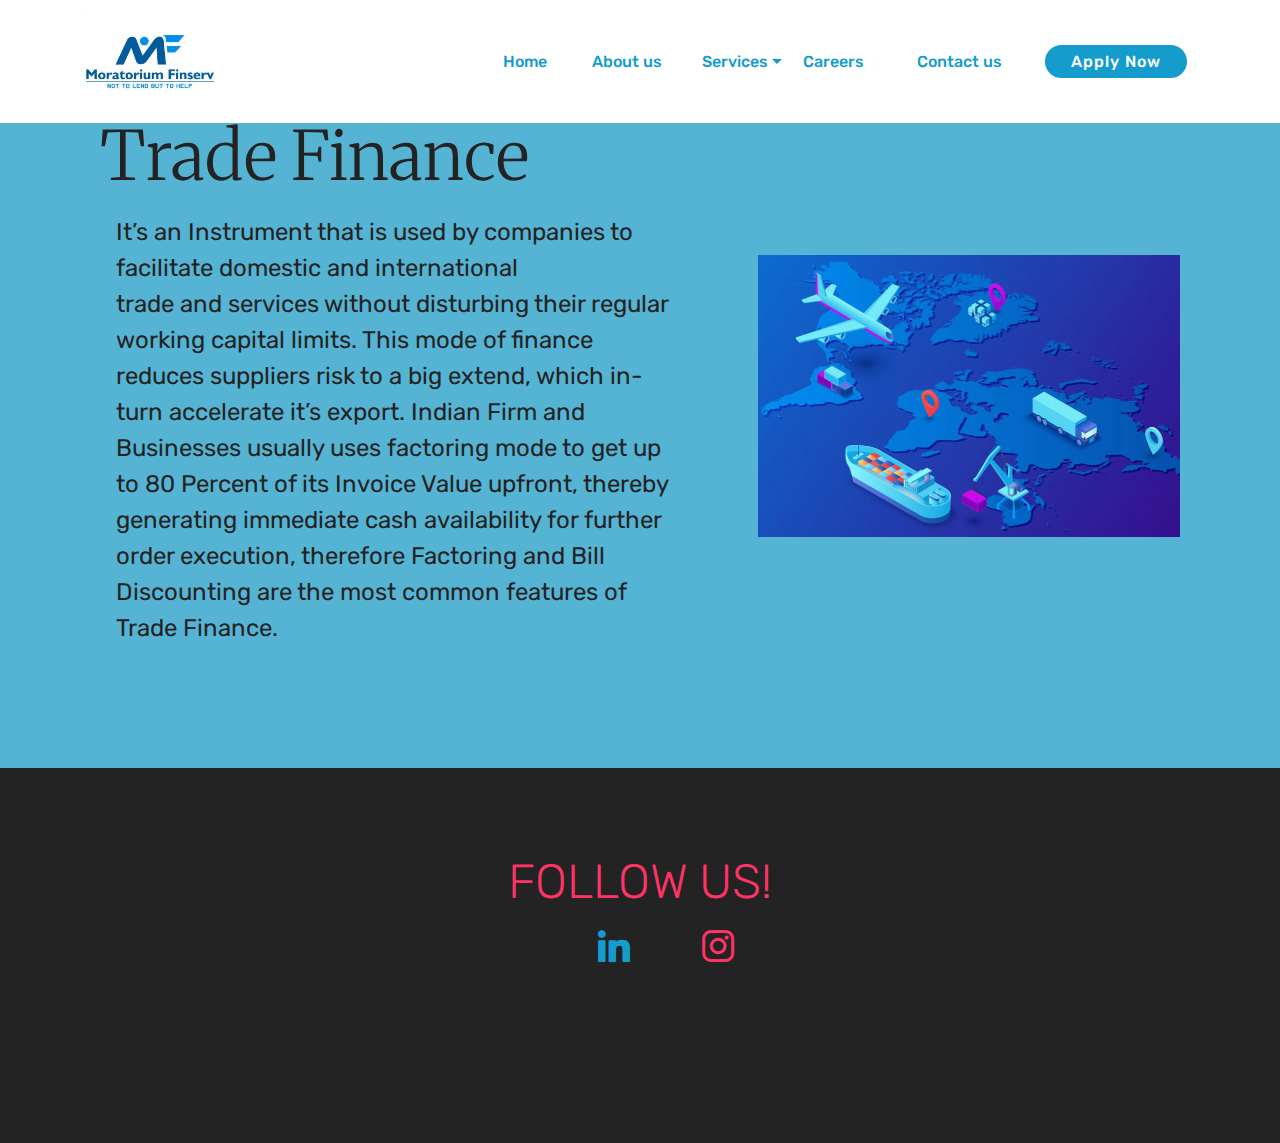
<file: trade-finance.html>
<!DOCTYPE html>
<html  lang="undefined">
<head>
  
  <meta charset="UTF-8">
  <meta http-equiv="X-UA-Compatible" content="IE=edge">
  
  <meta name="viewport" content="width=device-width, initial-scale=1, minimum-scale=1">
  <link rel="shortcut icon" href="assets/images/favicon.ico" type="image/x-icon">
  <meta name="description" content="Web Builder Description">
  
  
  <title>Trade Finance</title>
  <link rel="stylesheet" href="assets/web/assets/mobirise-icons/mobirise-icons.css">
  <link rel="stylesheet" href="assets/bootstrap/css/bootstrap.min.css">
  <link rel="stylesheet" href="assets/bootstrap/css/bootstrap-grid.min.css">
  <link rel="stylesheet" href="assets/bootstrap/css/bootstrap-reboot.min.css">
  <link rel="stylesheet" href="assets/tether/tether.min.css">
  <link rel="stylesheet" href="assets/animatecss/animate.min.css">
  <link rel="stylesheet" href="assets/dropdown/css/style.css">
  <link rel="stylesheet" href="assets/socicon/css/styles.css">
  <link rel="stylesheet" href="assets/theme/css/style.css">
  <link rel="preload" as="style" href="assets/mobirise/css/mbr-additional.css"><link rel="stylesheet" href="assets/mobirise/css/mbr-additional.css" type="text/css">
  
  
  
  
</head>
<body>

<!-- Analytics -->
G-303PSEYC7G
<!-- /Analytics -->


  
  <section class="menu cid-sizuG4MRgB" once="menu" id="menu1-z">

    

    <nav class="navbar navbar-expand beta-menu navbar-dropdown align-items-center navbar-fixed-top navbar-toggleable-sm">
        <button class="navbar-toggler navbar-toggler-right" type="button" data-toggle="collapse" data-target="#navbarSupportedContent" aria-controls="navbarSupportedContent" aria-expanded="false" aria-label="Toggle navigation">
            <div class="hamburger">
                <span></span>
                <span></span>
                <span></span>
                <span></span>
            </div>
        </button>
        <div class="menu-logo">
            <div class="navbar-brand">
                <span class="navbar-logo">
                    
                         <img src="assets/images/0001-337x260.jpeg" alt="" style="height: 6.7rem;">
                    
                </span>
                
            </div>
        </div>
        <div class="collapse navbar-collapse" id="navbarSupportedContent">
            <ul class="navbar-nav nav-dropdown" data-app-modern-menu="true"><li class="nav-item">
                    <a class="nav-link link text-primary display-4" href="index.html#header5-1b">Home&nbsp; &nbsp;</a>
                </li><li class="nav-item"><a class="nav-link link text-primary display-4" href="about-us.html#header3-27">&nbsp; &nbsp;About us&nbsp; &nbsp; &nbsp;</a></li><li class="nav-item dropdown"><a class="nav-link link dropdown-toggle text-primary display-4" href="#" data-toggle="dropdown-submenu" aria-expanded="false">Services
                    </a><div class="dropdown-menu"><a class="dropdown-item text-primary display-4" href="personal-loan.html#features11-2p">Personal Loan</a><a class="dropdown-item text-primary display-4" href="business-loan.html#features11-2q">Business Loan</a><a class="dropdown-item text-primary display-4" href="business-loan.html#features11-2q">Home Loan</a><a class="dropdown-item text-primary display-4" href="new-and-used-car-loan.html#features11-2s">New &amp; Used Car Loan</a><a class="dropdown-item text-primary display-4" href="loan-against-property.html#features11-2t">Loan Against Property</a><a class="dropdown-item text-primary display-4" href="working-capital.html#features11-2u">Working Capital</a><a class="dropdown-item text-primary display-4" href="project-finance.html#features11-2o">Project Finance</a><a class="dropdown-item text-primary display-4" href="trade-finance.html#features11-2n">Trade Finance</a><a class="dropdown-item text-primary display-4" href="other-supportive-services.html#content4-1w">Other Supportive Services</a></div></li><li class="nav-item"><a class="nav-link link text-primary display-4" href="contact-us.html#form1-19">Careers&nbsp; &nbsp;&nbsp;</a></li><li class="nav-item"><a class="nav-link link text-primary display-4" href="contact-us.html#form1-19">&nbsp; &nbsp; Contact us&nbsp; &nbsp; &nbsp;</a></li></ul>
            <div class="navbar-buttons mbr-section-btn"><a class="btn btn-sm btn-primary display-4" href="contact-us.html#form1-19">
                    
                    Apply Now</a></div>
        </div>
    </nav>
</section>

<section class="features11 cid-sj76ozg2eN" id="features11-2n">

    

    

    <div class="container">   
        <div class="col-md-12">
            <div class="media-container-row">
                <div class="mbr-figure m-auto" style="width: 45%;">
                    <img src="assets/images/liquidx-trade-credit-finance-insurance-844x563.jpg" alt="" title="">
                </div>
                <div class=" align-left aside-content">
                    <h2 class="mbr-title pt-2 mbr-fonts-style display-1">Trade Finance</h2>
                    <div class="mbr-section-text">
                        
                    </div>

                    <div class="block-content">
                        <div class="card p-3 pr-3">
                            <div class="media">
                                     
                                <div class="media-body">
                                    
                                </div>
                            </div>                

                            <div class="card-box">
                                <p class="block-text mbr-fonts-style display-5">It’s an Instrument that is used by companies to facilitate domestic and international 
<br>trade and services without disturbing their regular working capital limits. This mode of finance reduces suppliers risk to a big extend, which in-turn accelerate it’s export. Indian Firm and Businesses usually uses factoring mode to get up to 80 Percent of its Invoice Value upfront, thereby generating immediate cash availability for further order execution, therefore Factoring and Bill Discounting are the most common features of Trade Finance.</p>
                            </div>
                        </div>

                        
                    </div>
                </div>
            </div>
        </div> 
    </div>          
</section>

<section class="cid-sj8KQcLFYv" id="social-buttons2-2y">

    

    

    <div class="container">
        <div class="media-container-row">
            <div class="col-md-8 align-center">
                <h2 class="pb-3 mbr-fonts-style display-2">
                    FOLLOW US!
                </h2>
                <div class="social-list pl-0 mb-0">
                    
                        <a href="https://wa.me/918149201342"><span class="px-2 mbr-iconfont mbr-iconfont-social socicon-whatsapp socicon" style="color: rgb(20, 204, 70); fill: rgb(20, 204, 70);"></span></a>
                    
                    
                        <span class="px-2 mbr-iconfont mbr-iconfont-social socicon-linkedin socicon" style="color: rgb(20, 157, 204); fill: rgb(20, 157, 204);"></span>
                    
                    
                        <a href="https://www.facebook.com/Fundwalacom-102911358371350"><span class="px-2 mbr-iconfont mbr-iconfont-social socicon-facebook socicon" style="color: rgb(52, 84, 233); fill: rgb(52, 84, 233);"></span></a>
                    
                    
                        <span class="px-2 mbr-iconfont mbr-iconfont-social socicon-instagram socicon" style="color: rgb(255, 51, 102); fill: rgb(255, 51, 102);"></span>
                    
                    <a href="https://www.behance.net/Mobirise" target="_blank">
                        
                    </a>
                </div>
            </div>
        </div>
    </div>
</section>

<section once="footers" class="cid-sqGvAH4lmA" id="footer6-3u">

    

    

    <div class="container">
        <div class="media-container-row align-center mbr-white">
            <div class="col-12">
                <p class="mbr-text mb-0 mbr-fonts-style display-7">
                    © Copyright 2021 Moratorium Finserv - All Rights Reserved
                </p>
            </div>
        </div>
    </div>
</section><section id="top-1" hidden><a href="https://mobirise.site"></a></section><script src="assets/web/assets/jquery/jquery.min.js"></script>  <script src="assets/popper/popper.min.js"></script>  <script src="assets/bootstrap/js/bootstrap.min.js"></script>  <script src="assets/tether/tether.min.js"></script>  <script src="assets/smoothscroll/smooth-scroll.js"></script>  <script src="assets/viewportchecker/jquery.viewportchecker.js"></script>  <script src="assets/dropdown/js/nav-dropdown.js"></script>  <script src="assets/dropdown/js/navbar-dropdown.js"></script>  <script src="assets/touchswipe/jquery.touch-swipe.min.js"></script>  <script src="assets/sociallikes/social-likes.js"></script>  <script src="assets/theme/js/script.js"></script>  
  
  
  <input name="animation" type="hidden">
  </body>
</html>
</file>
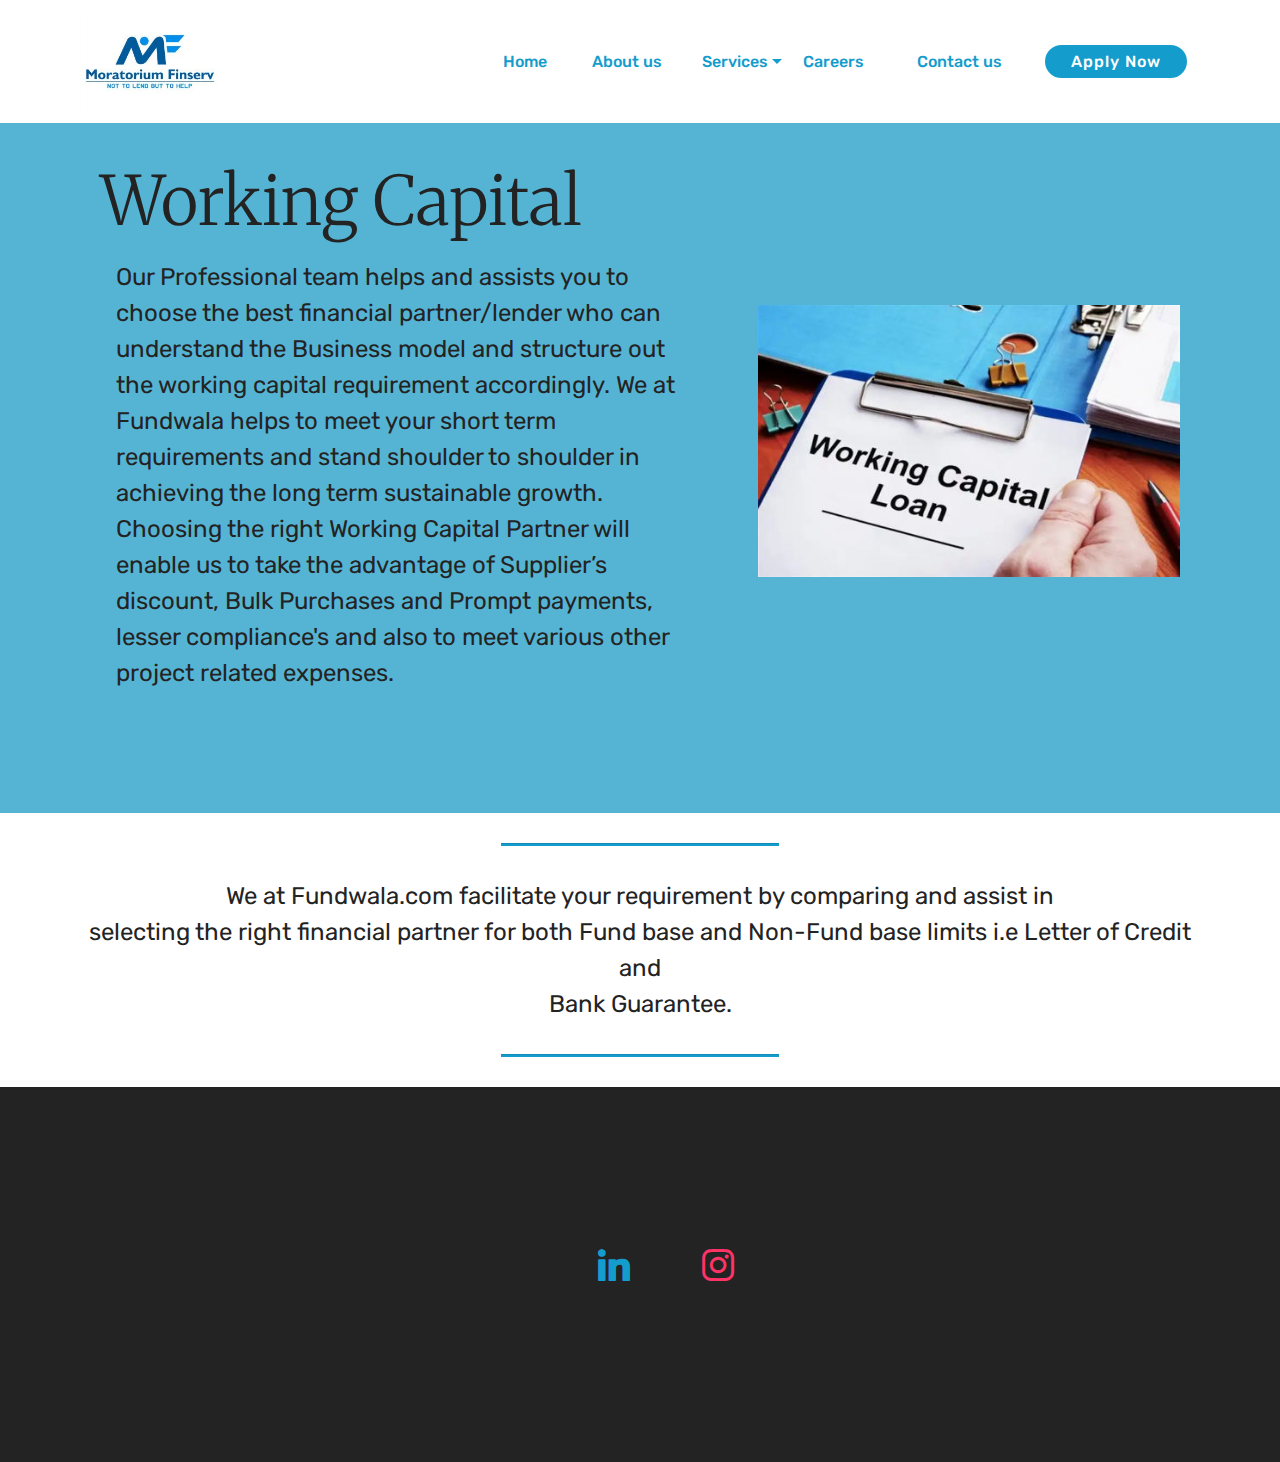
<file: working-capital.html>
<!DOCTYPE html>
<html  lang="undefined">
<head>
  
  <meta charset="UTF-8">
  <meta http-equiv="X-UA-Compatible" content="IE=edge">
  
  <meta name="viewport" content="width=device-width, initial-scale=1, minimum-scale=1">
  <link rel="shortcut icon" href="assets/images/favicon.ico" type="image/x-icon">
  <meta name="description" content="Website Maker Description">
  
  
  <title>Working Capital</title>
  <link rel="stylesheet" href="assets/web/assets/mobirise-icons/mobirise-icons.css">
  <link rel="stylesheet" href="assets/bootstrap/css/bootstrap.min.css">
  <link rel="stylesheet" href="assets/bootstrap/css/bootstrap-grid.min.css">
  <link rel="stylesheet" href="assets/bootstrap/css/bootstrap-reboot.min.css">
  <link rel="stylesheet" href="assets/tether/tether.min.css">
  <link rel="stylesheet" href="assets/animatecss/animate.min.css">
  <link rel="stylesheet" href="assets/dropdown/css/style.css">
  <link rel="stylesheet" href="assets/socicon/css/styles.css">
  <link rel="stylesheet" href="assets/theme/css/style.css">
  <link rel="preload" as="style" href="assets/mobirise/css/mbr-additional.css"><link rel="stylesheet" href="assets/mobirise/css/mbr-additional.css" type="text/css">
  
  
  
  
</head>
<body>

<!-- Analytics -->
G-303PSEYC7G
<!-- /Analytics -->


  
  <section class="menu cid-sizuG4MRgB" once="menu" id="menu1-u">

    

    <nav class="navbar navbar-expand beta-menu navbar-dropdown align-items-center navbar-fixed-top navbar-toggleable-sm">
        <button class="navbar-toggler navbar-toggler-right" type="button" data-toggle="collapse" data-target="#navbarSupportedContent" aria-controls="navbarSupportedContent" aria-expanded="false" aria-label="Toggle navigation">
            <div class="hamburger">
                <span></span>
                <span></span>
                <span></span>
                <span></span>
            </div>
        </button>
        <div class="menu-logo">
            <div class="navbar-brand">
                <span class="navbar-logo">
                    
                         <img src="assets/images/0001-337x260.jpeg" alt="" style="height: 6.7rem;">
                    
                </span>
                
            </div>
        </div>
        <div class="collapse navbar-collapse" id="navbarSupportedContent">
            <ul class="navbar-nav nav-dropdown" data-app-modern-menu="true"><li class="nav-item">
                    <a class="nav-link link text-primary display-4" href="index.html#header5-1b">Home&nbsp; &nbsp;</a>
                </li><li class="nav-item"><a class="nav-link link text-primary display-4" href="about-us.html#header3-27">&nbsp; &nbsp;About us&nbsp; &nbsp; &nbsp;</a></li><li class="nav-item dropdown"><a class="nav-link link dropdown-toggle text-primary display-4" href="#" data-toggle="dropdown-submenu" aria-expanded="false">Services
                    </a><div class="dropdown-menu"><a class="dropdown-item text-primary display-4" href="personal-loan.html#features11-2p">Personal Loan</a><a class="dropdown-item text-primary display-4" href="business-loan.html#features11-2q">Business Loan</a><a class="dropdown-item text-primary display-4" href="business-loan.html#features11-2q">Home Loan</a><a class="dropdown-item text-primary display-4" href="new-and-used-car-loan.html#features11-2s">New &amp; Used Car Loan</a><a class="dropdown-item text-primary display-4" href="loan-against-property.html#features11-2t">Loan Against Property</a><a class="dropdown-item text-primary display-4" href="working-capital.html#features11-2u">Working Capital</a><a class="dropdown-item text-primary display-4" href="project-finance.html#features11-2o">Project Finance</a><a class="dropdown-item text-primary display-4" href="trade-finance.html#features11-2n">Trade Finance</a><a class="dropdown-item text-primary display-4" href="other-supportive-services.html#content4-1w">Other Supportive Services</a></div></li><li class="nav-item"><a class="nav-link link text-primary display-4" href="contact-us.html#form1-19">Careers&nbsp; &nbsp;&nbsp;</a></li><li class="nav-item"><a class="nav-link link text-primary display-4" href="contact-us.html#form1-19">&nbsp; &nbsp; Contact us&nbsp; &nbsp; &nbsp;</a></li></ul>
            <div class="navbar-buttons mbr-section-btn"><a class="btn btn-sm btn-primary display-4" href="contact-us.html#form1-19">
                    
                    Apply Now</a></div>
        </div>
    </nav>
</section>

<section class="features11 cid-sj7eOe6Hbg" id="features11-2u">

    

    

    <div class="container">   
        <div class="col-md-12">
            <div class="media-container-row">
                <div class="mbr-figure m-auto" style="width: 45%;">
                    <img src="assets/images/working-capital-loan-for-small-business-768x554-1990-x-1282-491x316.jpg" alt="fundwala" title="">
                </div>
                <div class=" align-left aside-content">
                    <h2 class="mbr-title pt-2 mbr-fonts-style display-1">Working Capital</h2>
                    <div class="mbr-section-text">
                        
                    </div>

                    <div class="block-content">
                        <div class="card p-3 pr-3">
                            <div class="media">
                                     
                                <div class="media-body">
                                    
                                </div>
                            </div>                

                            <div class="card-box">
                                <p class="block-text mbr-fonts-style display-5">Our Professional team helps and assists you to choose the best financial partner/lender who can understand the Business model and structure out the working capital requirement accordingly. We at Fundwala helps to meet your short term requirements and stand shoulder to shoulder in achieving the long term sustainable growth. Choosing the right Working Capital Partner will enable us to take the advantage of Supplier’s discount, Bulk Purchases and Prompt payments, lesser compliance's and also to meet various other project related expenses.&nbsp;</p>
                            </div>
                        </div>

                        
                    </div>
                </div>
            </div>
        </div> 
    </div>          
</section>

<section class="mbr-section article content9 cid-sizANYSmdn" id="content9-x">
    
     

    <div class="container">
        <div class="inner-container" style="width: 100%;">
            <hr class="line" style="width: 25%;">
            <div class="section-text align-center mbr-fonts-style display-5">We at Fundwala.com facilitate your requirement by comparing and assist in 
<div>selecting the right financial partner for both Fund base and Non-Fund base limits i.e Letter of Credit and 
</div><div>Bank Guarantee.</div></div>
            <hr class="line" style="width: 25%;">
        </div>
        </div>
</section>

<section class="cid-sj8Lghp5KA" id="social-buttons2-35">

    

    

    <div class="container">
        <div class="media-container-row">
            <div class="col-md-8 align-center">
                <h2 class="pb-3 mbr-fonts-style display-2">
                    FOLLOW US!
                </h2>
                <div class="social-list pl-0 mb-0">
                    
                        <a href="https://wa.me/918149201342"><span class="px-2 mbr-iconfont mbr-iconfont-social socicon-whatsapp socicon" style="color: rgb(20, 204, 70); fill: rgb(20, 204, 70);"></span></a>
                    
                    
                        <span class="px-2 mbr-iconfont mbr-iconfont-social socicon-linkedin socicon" style="color: rgb(20, 157, 204); fill: rgb(20, 157, 204);"></span>
                    
                    
                        <a href="https://www.facebook.com/Fundwalacom-102911358371350"><span class="px-2 mbr-iconfont mbr-iconfont-social socicon-facebook socicon" style="color: rgb(52, 84, 233); fill: rgb(52, 84, 233);"></span></a>
                    
                    
                        <span class="px-2 mbr-iconfont mbr-iconfont-social socicon-instagram socicon" style="color: rgb(255, 51, 102); fill: rgb(255, 51, 102);"></span>
                    
                    <a href="https://www.behance.net/Mobirise" target="_blank">
                        
                    </a>
                </div>
            </div>
        </div>
    </div>
</section>

<section once="footers" class="cid-sqGvAH4lmA" id="footer6-3u">

    

    

    <div class="container">
        <div class="media-container-row align-center mbr-white">
            <div class="col-12">
                <p class="mbr-text mb-0 mbr-fonts-style display-7">
                    © Copyright 2021 Moratorium Finserv - All Rights Reserved
                </p>
            </div>
        </div>
    </div>
</section><section id="top-1" hidden><a href="https://mobirise.site"></a></section><script src="assets/web/assets/jquery/jquery.min.js"></script>  <script src="assets/popper/popper.min.js"></script>  <script src="assets/bootstrap/js/bootstrap.min.js"></script>  <script src="assets/tether/tether.min.js"></script>  <script src="assets/smoothscroll/smooth-scroll.js"></script>  <script src="assets/viewportchecker/jquery.viewportchecker.js"></script>  <script src="assets/dropdown/js/nav-dropdown.js"></script>  <script src="assets/dropdown/js/navbar-dropdown.js"></script>  <script src="assets/touchswipe/jquery.touch-swipe.min.js"></script>  <script src="assets/sociallikes/social-likes.js"></script>  <script src="assets/theme/js/script.js"></script>  
  
  
  <input name="animation" type="hidden">
  </body>
</html>
</file>
<file: assets/web/assets/mobirise-icons2/mobirise2.css>
@font-face {
  font-family: 'Moririse2';
  font-display: swap;
  src:  url('mobirise2.eot?f2bix4');
  src:  url('mobirise2.eot?f2bix4#iefix') format('embedded-opentype'),
    url('mobirise2.ttf?f2bix4') format('truetype'),
    url('mobirise2.woff?f2bix4') format('woff'),
    url('mobirise2.svg?f2bix4#mobirise2') format('svg');
  font-weight: normal;
  font-style: normal;
}

[class^="mobi-"], [class*=" mobi-"] {
  /* use !important to prevent issues with browser extensions that change fonts */
  font-family: 'Moririse2' !important;
  speak: none;
  font-style: normal;
  font-weight: normal;
  font-variant: normal;
  text-transform: none;
  line-height: 1;

  /* Better Font Rendering =========== */
  -webkit-font-smoothing: antialiased;
  -moz-osx-font-smoothing: grayscale;
}

.mobi-mbri-add-submenu:before {
  content: "\e900";
}
.mobi-mbri-alert:before {
  content: "\e901";
}
.mobi-mbri-align-center:before {
  content: "\e902";
}
.mobi-mbri-align-justify:before {
  content: "\e903";
}
.mobi-mbri-align-left:before {
  content: "\e904";
}
.mobi-mbri-align-right:before {
  content: "\e905";
}
.mobi-mbri-android:before {
  content: "\e906";
}
.mobi-mbri-apple:before {
  content: "\e907";
}
.mobi-mbri-arrow-down:before {
  content: "\e908";
}
.mobi-mbri-arrow-next:before {
  content: "\e909";
}
.mobi-mbri-arrow-prev:before {
  content: "\e90a";
}
.mobi-mbri-arrow-up:before {
  content: "\e90b";
}
.mobi-mbri-bold:before {
  content: "\e90c";
}
.mobi-mbri-bookmark:before {
  content: "\e90d";
}
.mobi-mbri-bootstrap:before {
  content: "\e90e";
}
.mobi-mbri-briefcase:before {
  content: "\e90f";
}
.mobi-mbri-browse:before {
  content: "\e910";
}
.mobi-mbri-bulleted-list:before {
  content: "\e911";
}
.mobi-mbri-calendar:before {
  content: "\e912";
}
.mobi-mbri-camera:before {
  content: "\e913";
}
.mobi-mbri-cart-add:before {
  content: "\e914";
}
.mobi-mbri-cart-full:before {
  content: "\e915";
}
.mobi-mbri-cash:before {
  content: "\e916";
}
.mobi-mbri-change-style:before {
  content: "\e917";
}
.mobi-mbri-chat:before {
  content: "\e918";
}
.mobi-mbri-clock:before {
  content: "\e919";
}
.mobi-mbri-close:before {
  content: "\e91a";
}
.mobi-mbri-cloud:before {
  content: "\e91b";
}
.mobi-mbri-code:before {
  content: "\e91c";
}
.mobi-mbri-contact-form:before {
  content: "\e91d";
}
.mobi-mbri-credit-card:before {
  content: "\e91e";
}
.mobi-mbri-cursor-click:before {
  content: "\e91f";
}
.mobi-mbri-cust-feedback:before {
  content: "\e920";
}
.mobi-mbri-database:before {
  content: "\e921";
}
.mobi-mbri-delivery:before {
  content: "\e922";
}
.mobi-mbri-desktop:before {
  content: "\e923";
}
.mobi-mbri-devices:before {
  content: "\e924";
}
.mobi-mbri-down:before {
  content: "\e925";
}
.mobi-mbri-download-2:before {
  content: "\e926";
}
.mobi-mbri-download:before {
  content: "\e927";
}
.mobi-mbri-drag-n-drop-2:before {
  content: "\e928";
}
.mobi-mbri-drag-n-drop:before {
  content: "\e929";
}
.mobi-mbri-edit-2:before {
  content: "\e92a";
}
.mobi-mbri-edit:before {
  content: "\e92b";
}
.mobi-mbri-error:before {
  content: "\e92c";
}
.mobi-mbri-extension:before {
  content: "\e92d";
}
.mobi-mbri-features:before {
  content: "\e92e";
}
.mobi-mbri-file:before {
  content: "\e92f";
}
.mobi-mbri-flag:before {
  content: "\e930";
}
.mobi-mbri-folder:before {
  content: "\e931";
}
.mobi-mbri-gift:before {
  content: "\e932";
}
.mobi-mbri-github:before {
  content: "\e933";
}
.mobi-mbri-globe-2:before {
  content: "\e934";
}
.mobi-mbri-globe:before {
  content: "\e935";
}
.mobi-mbri-growing-chart:before {
  content: "\e936";
}
.mobi-mbri-hearth:before {
  content: "\e937";
}
.mobi-mbri-help:before {
  content: "\e938";
}
.mobi-mbri-home:before {
  content: "\e939";
}
.mobi-mbri-hot-cup:before {
  content: "\e93a";
}
.mobi-mbri-idea:before {
  content: "\e93b";
}
.mobi-mbri-image-gallery:before {
  content: "\e93c";
}
.mobi-mbri-image-slider:before {
  content: "\e93d";
}
.mobi-mbri-info:before {
  content: "\e93e";
}
.mobi-mbri-italic:before {
  content: "\e93f";
}
.mobi-mbri-key:before {
  content: "\e940";
}
.mobi-mbri-laptop:before {
  content: "\e941";
}
.mobi-mbri-layers:before {
  content: "\e942";
}
.mobi-mbri-left-right:before {
  content: "\e943";
}
.mobi-mbri-left:before {
  content: "\e944";
}
.mobi-mbri-letter:before {
  content: "\e945";
}
.mobi-mbri-like:before {
  content: "\e946";
}
.mobi-mbri-link:before {
  content: "\e947";
}
.mobi-mbri-lock:before {
  content: "\e948";
}
.mobi-mbri-login:before {
  content: "\e949";
}
.mobi-mbri-logout:before {
  content: "\e94a";
}
.mobi-mbri-magic-stick:before {
  content: "\e94b";
}
.mobi-mbri-map-pin:before {
  content: "\e94c";
}
.mobi-mbri-menu:before {
  content: "\e94d";
}
.mobi-mbri-mobile-2:before {
  content: "\e94e";
}
.mobi-mbri-mobile-horizontal:before {
  content: "\e94f";
}
.mobi-mbri-mobile:before {
  content: "\e950";
}
.mobi-mbri-mobirise:before {
  content: "\e951";
}
.mobi-mbri-more-horizontal:before {
  content: "\e952";
}
.mobi-mbri-more-vertical:before {
  content: "\e953";
}
.mobi-mbri-music:before {
  content: "\e954";
}
.mobi-mbri-new-file:before {
  content: "\e955";
}
.mobi-mbri-numbered-list:before {
  content: "\e956";
}
.mobi-mbri-opened-folder:before {
  content: "\e957";
}
.mobi-mbri-pages:before {
  content: "\e958";
}
.mobi-mbri-paper-plane:before {
  content: "\e959";
}
.mobi-mbri-paperclip:before {
  content: "\e95a";
}
.mobi-mbri-phone:before {
  content: "\e95b";
}
.mobi-mbri-photo:before {
  content: "\e95c";
}
.mobi-mbri-photos:before {
  content: "\e95d";
}
.mobi-mbri-pin:before {
  content: "\e95e";
}
.mobi-mbri-play:before {
  content: "\e95f";
}
.mobi-mbri-plus:before {
  content: "\e960";
}
.mobi-mbri-preview:before {
  content: "\e961";
}
.mobi-mbri-print:before {
  content: "\e962";
}
.mobi-mbri-protect:before {
  content: "\e963";
}
.mobi-mbri-question:before {
  content: "\e964";
}
.mobi-mbri-quote-left:before {
  content: "\e965";
}
.mobi-mbri-quote-right:before {
  content: "\e966";
}
.mobi-mbri-redo:before {
  content: "\e967";
}
.mobi-mbri-refresh:before {
  content: "\e968";
}
.mobi-mbri-responsive-2:before {
  content: "\e969";
}
.mobi-mbri-responsive:before {
  content: "\e96a";
}
.mobi-mbri-right:before {
  content: "\e96b";
}
.mobi-mbri-rocket:before {
  content: "\e96c";
}
.mobi-mbri-sad-face:before {
  content: "\e96d";
}
.mobi-mbri-sale:before {
  content: "\e96e";
}
.mobi-mbri-save:before {
  content: "\e96f";
}
.mobi-mbri-search:before {
  content: "\e970";
}
.mobi-mbri-setting-2:before {
  content: "\e971";
}
.mobi-mbri-setting-3:before {
  content: "\e972";
}
.mobi-mbri-setting:before {
  content: "\e973";
}
.mobi-mbri-share:before {
  content: "\e974";
}
.mobi-mbri-shopping-bag:before {
  content: "\e975";
}
.mobi-mbri-shopping-basket:before {
  content: "\e976";
}
.mobi-mbri-shopping-cart:before {
  content: "\e977";
}
.mobi-mbri-sites:before {
  content: "\e978";
}
.mobi-mbri-smile-face:before {
  content: "\e979";
}
.mobi-mbri-speed:before {
  content: "\e97a";
}
.mobi-mbri-star:before {
  content: "\e97b";
}
.mobi-mbri-success:before {
  content: "\e97c";
}
.mobi-mbri-sun:before {
  content: "\e97d";
}
.mobi-mbri-sun2:before {
  content: "\e97e";
}
.mobi-mbri-tablet-vertical:before {
  content: "\e97f";
}
.mobi-mbri-tablet:before {
  content: "\e980";
}
.mobi-mbri-target:before {
  content: "\e981";
}
.mobi-mbri-timer:before {
  content: "\e982";
}
.mobi-mbri-to-ftp:before {
  content: "\e983";
}
.mobi-mbri-to-local-drive:before {
  content: "\e984";
}
.mobi-mbri-touch-swipe:before {
  content: "\e985";
}
.mobi-mbri-touch:before {
  content: "\e986";
}
.mobi-mbri-trash:before {
  content: "\e987";
}
.mobi-mbri-underline:before {
  content: "\e988";
}
.mobi-mbri-undo:before {
  content: "\e989";
}
.mobi-mbri-unlink:before {
  content: "\e98a";
}
.mobi-mbri-unlock:before {
  content: "\e98b";
}
.mobi-mbri-up-down:before {
  content: "\e98c";
}
.mobi-mbri-up:before {
  content: "\e98d";
}
.mobi-mbri-update:before {
  content: "\e98e";
}
.mobi-mbri-upload-2:before {
  content: "\e98f";
}
.mobi-mbri-upload:before {
  content: "\e990";
}
.mobi-mbri-user-2:before {
  content: "\e991";
}
.mobi-mbri-user:before {
  content: "\e992";
}
.mobi-mbri-users:before {
  content: "\e993";
}
.mobi-mbri-video-play:before {
  content: "\e994";
}
.mobi-mbri-video:before {
  content: "\e995";
}
.mobi-mbri-watch:before {
  content: "\e996";
}
.mobi-mbri-website-theme-2:before {
  content: "\e997";
}
.mobi-mbri-website-theme:before {
  content: "\e998";
}
.mobi-mbri-wifi:before {
  content: "\e999";
}
.mobi-mbri-windows:before {
  content: "\e99a";
}
.mobi-mbri-zoom-in:before {
  content: "\e99b";
}
.mobi-mbri-zoom-out:before {
  content: "\e99c";
}
</file>
<file: assets/web/assets/mobirise-icons/mobirise-icons.css>
@font-face {
  font-family: 'MobiriseIcons';
  src:  url('mobirise-icons.eot?spat4u');
  src:  url('mobirise-icons.eot?spat4u#iefix') format('embedded-opentype'),
    url('mobirise-icons.ttf?spat4u') format('truetype'),
    url('mobirise-icons.woff?spat4u') format('woff'),
    url('mobirise-icons.svg?spat4u#MobiriseIcons') format('svg');
  font-weight: normal;
  font-style: normal;
  font-display: swap;
}

[class^="mbri-"], [class*=" mbri-"] {
  /* use !important to prevent issues with browser extensions that change fonts */
  font-family: MobiriseIcons !important;
  speak: none;
  font-style: normal;
  font-weight: normal;
  font-variant: normal;
  text-transform: none;
  line-height: 1;

  /* Better Font Rendering =========== */
  -webkit-font-smoothing: antialiased;
  -moz-osx-font-smoothing: grayscale;
}

.mbri-add-submenu:before {
  content: "\e900";
}
.mbri-alert:before {
  content: "\e901";
}
.mbri-align-center:before {
  content: "\e902";
}
.mbri-align-justify:before {
  content: "\e903";
}
.mbri-align-left:before {
  content: "\e904";
}
.mbri-align-right:before {
  content: "\e905";
}
.mbri-android:before {
  content: "\e906";
}
.mbri-apple:before {
  content: "\e907";
}
.mbri-arrow-down:before {
  content: "\e908";
}
.mbri-arrow-next:before {
  content: "\e909";
}
.mbri-arrow-prev:before {
  content: "\e90a";
}
.mbri-arrow-up:before {
  content: "\e90b";
}
.mbri-bold:before {
  content: "\e90c";
}
.mbri-bookmark:before {
  content: "\e90d";
}
.mbri-bootstrap:before {
  content: "\e90e";
}
.mbri-briefcase:before {
  content: "\e90f";
}
.mbri-browse:before {
  content: "\e910";
}
.mbri-bulleted-list:before {
  content: "\e911";
}
.mbri-calendar:before {
  content: "\e912";
}
.mbri-camera:before {
  content: "\e913";
}
.mbri-cart-add:before {
  content: "\e914";
}
.mbri-cart-full:before {
  content: "\e915";
}
.mbri-cash:before {
  content: "\e916";
}
.mbri-change-style:before {
  content: "\e917";
}
.mbri-chat:before {
  content: "\e918";
}
.mbri-clock:before {
  content: "\e919";
}
.mbri-close:before {
  content: "\e91a";
}
.mbri-cloud:before {
  content: "\e91b";
}
.mbri-code:before {
  content: "\e91c";
}
.mbri-contact-form:before {
  content: "\e91d";
}
.mbri-credit-card:before {
  content: "\e91e";
}
.mbri-cursor-click:before {
  content: "\e91f";
}
.mbri-cust-feedback:before {
  content: "\e920";
}
.mbri-database:before {
  content: "\e921";
}
.mbri-delivery:before {
  content: "\e922";
}
.mbri-desktop:before {
  content: "\e923";
}
.mbri-devices:before {
  content: "\e924";
}
.mbri-down:before {
  content: "\e925";
}
.mbri-download:before {
  content: "\e989";
}
.mbri-drag-n-drop:before {
  content: "\e927";
}
.mbri-drag-n-drop2:before {
  content: "\e928";
}
.mbri-edit:before {
  content: "\e929";
}
.mbri-edit2:before {
  content: "\e92a";
}
.mbri-error:before {
  content: "\e92b";
}
.mbri-extension:before {
  content: "\e92c";
}
.mbri-features:before {
  content: "\e92d";
}
.mbri-file:before {
  content: "\e92e";
}
.mbri-flag:before {
  content: "\e92f";
}
.mbri-folder:before {
  content: "\e930";
}
.mbri-gift:before {
  content: "\e931";
}
.mbri-github:before {
  content: "\e932";
}
.mbri-globe:before {
  content: "\e933";
}
.mbri-globe-2:before {
  content: "\e934";
}
.mbri-growing-chart:before {
  content: "\e935";
}
.mbri-hearth:before {
  content: "\e936";
}
.mbri-help:before {
  content: "\e937";
}
.mbri-home:before {
  content: "\e938";
}
.mbri-hot-cup:before {
  content: "\e939";
}
.mbri-idea:before {
  content: "\e93a";
}
.mbri-image-gallery:before {
  content: "\e93b";
}
.mbri-image-slider:before {
  content: "\e93c";
}
.mbri-info:before {
  content: "\e93d";
}
.mbri-italic:before {
  content: "\e93e";
}
.mbri-key:before {
  content: "\e93f";
}
.mbri-laptop:before {
  content: "\e940";
}
.mbri-layers:before {
  content: "\e941";
}
.mbri-left-right:before {
  content: "\e942";
}
.mbri-left:before {
  content: "\e943";
}
.mbri-letter:before {
  content: "\e944";
}
.mbri-like:before {
  content: "\e945";
}
.mbri-link:before {
  content: "\e946";
}
.mbri-lock:before {
  content: "\e947";
}
.mbri-login:before {
  content: "\e948";
}
.mbri-logout:before {
  content: "\e949";
}
.mbri-magic-stick:before {
  content: "\e94a";
}
.mbri-map-pin:before {
  content: "\e94b";
}
.mbri-menu:before {
  content: "\e94c";
}
.mbri-mobile:before {
  content: "\e94d";
}
.mbri-mobile2:before {
  content: "\e94e";
}
.mbri-mobirise:before {
  content: "\e94f";
}
.mbri-more-horizontal:before {
  content: "\e950";
}
.mbri-more-vertical:before {
  content: "\e951";
}
.mbri-music:before {
  content: "\e952";
}
.mbri-new-file:before {
  content: "\e953";
}
.mbri-numbered-list:before {
  content: "\e954";
}
.mbri-opened-folder:before {
  content: "\e955";
}
.mbri-pages:before {
  content: "\e956";
}
.mbri-paper-plane:before {
  content: "\e957";
}
.mbri-paperclip:before {
  content: "\e958";
}
.mbri-photo:before {
  content: "\e959";
}
.mbri-photos:before {
  content: "\e95a";
}
.mbri-pin:before {
  content: "\e95b";
}
.mbri-play:before {
  content: "\e95c";
}
.mbri-plus:before {
  content: "\e95d";
}
.mbri-preview:before {
  content: "\e95e";
}
.mbri-print:before {
  content: "\e95f";
}
.mbri-protect:before {
  content: "\e960";
}
.mbri-question:before {
  content: "\e961";
}
.mbri-quote-left:before {
  content: "\e962";
}
.mbri-quote-right:before {
  content: "\e963";
}
.mbri-refresh:before {
  content: "\e964";
}
.mbri-responsive:before {
  content: "\e965";
}
.mbri-right:before {
  content: "\e966";
}
.mbri-rocket:before {
  content: "\e967";
}
.mbri-sad-face:before {
  content: "\e968";
}
.mbri-sale:before {
  content: "\e969";
}
.mbri-save:before {
  content: "\e96a";
}
.mbri-search:before {
  content: "\e96b";
}
.mbri-setting:before {
  content: "\e96c";
}
.mbri-setting2:before {
  content: "\e96d";
}
.mbri-setting3:before {
  content: "\e96e";
}
.mbri-share:before {
  content: "\e96f";
}
.mbri-shopping-bag:before {
  content: "\e970";
}
.mbri-shopping-basket:before {
  content: "\e971";
}
.mbri-shopping-cart:before {
  content: "\e972";
}
.mbri-sites:before {
  content: "\e973";
}
.mbri-smile-face:before {
  content: "\e974";
}
.mbri-speed:before {
  content: "\e975";
}
.mbri-star:before {
  content: "\e976";
}
.mbri-success:before {
  content: "\e977";
}
.mbri-sun:before {
  content: "\e978";
}
.mbri-sun2:before {
  content: "\e979";
}
.mbri-tablet:before {
  content: "\e97a";
}
.mbri-tablet-vertical:before {
  content: "\e97b";
}
.mbri-target:before {
  content: "\e97c";
}
.mbri-timer:before {
  content: "\e97d";
}
.mbri-to-ftp:before {
  content: "\e97e";
}
.mbri-to-local-drive:before {
  content: "\e97f";
}
.mbri-touch-swipe:before {
  content: "\e980";
}
.mbri-touch:before {
  content: "\e981";
}
.mbri-trash:before {
  content: "\e982";
}
.mbri-underline:before {
  content: "\e983";
}
.mbri-unlink:before {
  content: "\e984";
}
.mbri-unlock:before {
  content: "\e985";
}
.mbri-up-down:before {
  content: "\e986";
}
.mbri-up:before {
  content: "\e987";
}
.mbri-update:before {
  content: "\e988";
}
.mbri-upload:before {
 content: "\e926"; 
}
.mbri-user:before {
  content: "\e98a";
}
.mbri-user2:before {
  content: "\e98b";
}
.mbri-users:before {
  content: "\e98c";
}
.mbri-video:before {
  content: "\e98d";
}
.mbri-video-play:before {
  content: "\e98e";
}
.mbri-watch:before {
  content: "\e98f";
}
.mbri-website-theme:before {
  content: "\e990";
}
.mbri-wifi:before {
  content: "\e991";
}
.mbri-windows:before {
  content: "\e992";
}
.mbri-zoom-out:before {
  content: "\e993";
}
.mbri-redo:before {
  content: "\e994";
}
.mbri-undo:before {
  content: "\e995";
}
</file>
<file: assets/web/assets/mobirise-icons-bold/mobirise-icons-bold.css>
@font-face {
  font-family: 'mobirise-icons-bold';
  font-display: swap;
  src:  url('mobirise-icons-bold.eot?m1l4yr');
  src:  url('mobirise-icons-bold.eot?m1l4yr#iefix') format('embedded-opentype'),
    url('mobirise-icons-bold.ttf?m1l4yr') format('truetype'),
    url('mobirise-icons-bold.woff?m1l4yr') format('woff'),
    url('mobirise-icons-bold.svg?m1l4yr#mobirise-icons-bold') format('svg');
  font-weight: normal;
  font-style: normal;
}

[class^="mbrib-"], [class*="mbrib-"] {
  /* use !important to prevent issues with browser extensions that change fonts */
  font-family: 'mobirise-icons-bold' !important;
  speak: none;
  font-style: normal;
  font-weight: normal;
  font-variant: normal;
  text-transform: none;
  line-height: 1;

  /* Better Font Rendering =========== */
  -webkit-font-smoothing: antialiased;
  -moz-osx-font-smoothing: grayscale;
}

.mbrib-add-submenu:before {
  content: "\e900";
}
.mbrib-alert:before {
  content: "\e901";
}
.mbrib-align-center:before {
  content: "\e902";
}
.mbrib-align-justify:before {
  content: "\e903";
}
.mbrib-align-left:before {
  content: "\e904";
}
.mbrib-align-right:before {
  content: "\e905";
}
.mbrib-android:before {
  content: "\e906";
}
.mbrib-apple:before {
  content: "\e907";
}
.mbrib-arrow-down:before {
  content: "\e908";
}
.mbrib-arrow-next:before {
  content: "\e909";
}
.mbrib-arrow-prev:before {
  content: "\e90a";
}
.mbrib-arrow-up:before {
  content: "\e90b";
}
.mbrib-bold:before {
  content: "\e90c";
}
.mbrib-bookmark:before {
  content: "\e90d";
}
.mbrib-bootstrap:before {
  content: "\e90e";
}
.mbrib-briefcase:before {
  content: "\e90f";
}
.mbrib-browse:before {
  content: "\e910";
}
.mbrib-bulleted-list:before {
  content: "\e911";
}
.mbrib-calendar:before {
  content: "\e912";
}
.mbrib-camera:before {
  content: "\e913";
}
.mbrib-cart-add:before {
  content: "\e914";
}
.mbrib-cart-full:before {
  content: "\e915";
}
.mbrib-cash:before {
  content: "\e916";
}
.mbrib-change-style:before {
  content: "\e917";
}
.mbrib-chat:before {
  content: "\e918";
}
.mbrib-clock:before {
  content: "\e919";
}
.mbrib-close:before {
  content: "\e91a";
}
.mbrib-cloud:before {
  content: "\e91b";
}
.mbrib-code:before {
  content: "\e91c";
}
.mbrib-contact-form:before {
  content: "\e91d";
}
.mbrib-credit-card:before {
  content: "\e91e";
}
.mbrib-cursor-click:before {
  content: "\e91f";
}
.mbrib-cust-feedback:before {
  content: "\e920";
}
.mbrib-database:before {
  content: "\e921";
}
.mbrib-delivery:before {
  content: "\e922";
}
.mbrib-desktop:before {
  content: "\e923";
}
.mbrib-devices:before {
  content: "\e924";
}
.mbrib-down:before {
  content: "\e925";
}
.mbrib-download:before {
  content: "\e926";
}
.mbrib-drag-n-drop:before {
  content: "\e927";
}
.mbrib-drag-n-drop2:before {
  content: "\e928";
}
.mbrib-edit:before {
  content: "\e929";
}
.mbrib-edit2:before {
  content: "\e92a";
}
.mbrib-error:before {
  content: "\e92b";
}
.mbrib-extension:before {
  content: "\e92c";
}
.mbrib-features:before {
  content: "\e92d";
}
.mbrib-file:before {
  content: "\e92e";
}
.mbrib-flag:before {
  content: "\e92f";
}
.mbrib-folder:before {
  content: "\e930";
}
.mbrib-gift:before {
  content: "\e931";
}
.mbrib-github:before {
  content: "\e932";
}
.mbrib-globe-2:before {
  content: "\e933";
}
.mbrib-globe:before {
  content: "\e934";
}
.mbrib-growing-chart:before {
  content: "\e935";
}
.mbrib-hearth:before {
  content: "\e936";
}
.mbrib-help:before {
  content: "\e937";
}
.mbrib-home:before {
  content: "\e938";
}
.mbrib-hot-cup:before {
  content: "\e939";
}
.mbrib-idea:before {
  content: "\e93a";
}
.mbrib-image-gallery:before {
  content: "\e93b";
}
.mbrib-image-slider:before {
  content: "\e93c";
}
.mbrib-info:before {
  content: "\e93d";
}
.mbrib-italic:before {
  content: "\e93e";
}
.mbrib-key:before {
  content: "\e93f";
}
.mbrib-laptop:before {
  content: "\e940";
}
.mbrib-layers:before {
  content: "\e941";
}
.mbrib-left-right:before {
  content: "\e942";
}
.mbrib-left:before {
  content: "\e943";
}
.mbrib-letter:before {
  content: "\e944";
}
.mbrib-like:before {
  content: "\e945";
}
.mbrib-link:before {
  content: "\e946";
}
.mbrib-lock:before {
  content: "\e947";
}
.mbrib-login:before {
  content: "\e948";
}
.mbrib-logout:before {
  content: "\e949";
}
.mbrib-magic-stick:before {
  content: "\e94a";
}
.mbrib-map-pin:before {
  content: "\e94b";
}
.mbrib-menu:before {
  content: "\e94c";
}
.mbrib-mobile:before {
  content: "\e94d";
}
.mbrib-mobile2:before {
  content: "\e94e";
}
.mbrib-mobirise:before {
  content: "\e94f";
}
.mbrib-more-horizontal:before {
  content: "\e950";
}
.mbrib-more-vertical:before {
  content: "\e951";
}
.mbrib-music:before {
  content: "\e952";
}
.mbrib-new-file:before {
  content: "\e953";
}
.mbrib-numbered-list:before {
  content: "\e954";
}
.mbrib-opened-folder:before {
  content: "\e955";
}
.mbrib-pages:before {
  content: "\e956";
}
.mbrib-paper-plane:before {
  content: "\e957";
}
.mbrib-paperclip:before {
  content: "\e958";
}
.mbrib-photo:before {
  content: "\e959";
}
.mbrib-photos:before {
  content: "\e95a";
}
.mbrib-pin:before {
  content: "\e95b";
}
.mbrib-play:before {
  content: "\e95c";
}
.mbrib-plus:before {
  content: "\e95d";
}
.mbrib-preview:before {
  content: "\e95e";
}
.mbrib-print:before {
  content: "\e95f";
}
.mbrib-protect:before {
  content: "\e960";
}
.mbrib-question:before {
  content: "\e961";
}
.mbrib-quote-left:before {
  content: "\e962";
}
.mbrib-quote-right:before {
  content: "\e963";
}
.mbrib-redo:before {
  content: "\e964";
}
.mbrib-refresh:before {
  content: "\e965";
}
.mbrib-responsive:before {
  content: "\e966";
}
.mbrib-right:before {
  content: "\e967";
}
.mbrib-rocket:before {
  content: "\e968";
}
.mbrib-sad-face:before {
  content: "\e969";
}
.mbrib-sale:before {
  content: "\e96a";
}
.mbrib-save:before {
  content: "\e96b";
}
.mbrib-search:before {
  content: "\e96c";
}
.mbrib-setting:before {
  content: "\e96d";
}
.mbrib-setting2:before {
  content: "\e96e";
}
.mbrib-setting3:before {
  content: "\e96f";
}
.mbrib-share:before {
  content: "\e970";
}
.mbrib-shopping-bag:before {
  content: "\e971";
}
.mbrib-shopping-basket:before {
  content: "\e972";
}
.mbrib-shopping-cart:before {
  content: "\e973";
}
.mbrib-sites:before {
  content: "\e974";
}
.mbrib-smile-face:before {
  content: "\e975";
}
.mbrib-speed:before {
  content: "\e976";
}
.mbrib-star:before {
  content: "\e977";
}
.mbrib-success:before {
  content: "\e978";
}
.mbrib-sun:before {
  content: "\e979";
}
.mbrib-sun2:before {
  content: "\e97a";
}
.mbrib-tablet-vertical:before {
  content: "\e97b";
}
.mbrib-tablet:before {
  content: "\e97c";
}
.mbrib-target:before {
  content: "\e97d";
}
.mbrib-timer:before {
  content: "\e97e";
}
.mbrib-to-ftp:before {
  content: "\e97f";
}
.mbrib-to-local-drive:before {
  content: "\e980";
}
.mbrib-touch-swipe:before {
  content: "\e981";
}
.mbrib-touch:before {
  content: "\e982";
}
.mbrib-trash:before {
  content: "\e983";
}
.mbrib-underline:before {
  content: "\e984";
}
.mbrib-undo:before {
  content: "\e985";
}
.mbrib-unlink:before {
  content: "\e986";
}
.mbrib-unlock:before {
  content: "\e987";
}
.mbrib-up-down:before {
  content: "\e988";
}
.mbrib-up:before {
  content: "\e989";
}
.mbrib-update:before {
  content: "\e98a";
}
.mbrib-upload:before {
  content: "\e98b";
}
.mbrib-user:before {
  content: "\e98c";
}
.mbrib-user2:before {
  content: "\e98d";
}
.mbrib-users:before {
  content: "\e98e";
}
.mbrib-video-play:before {
  content: "\e98f";
}
.mbrib-video:before {
  content: "\e990";
}
.mbrib-watch:before {
  content: "\e991";
}
.mbrib-website-theme:before {
  content: "\e992";
}
.mbrib-wifi:before {
  content: "\e993";
}
.mbrib-windows:before {
  content: "\e994";
}
.mbrib-zoom-out:before {
  content: "\e995";
}
</file>
<file: assets/dropdown/css/style.css>
.navbar-dropdown {
  left: 0;
  padding: 0;
  position: absolute;
  right: 0;
  top: 0;
  transition: all 0.45s ease;
  z-index: 1030;
  background: #282828; }
  .navbar-dropdown .navbar-logo {
    margin-right: 0.8rem;
    transition: margin 0.3s ease-in-out;
    vertical-align: middle; }
    .navbar-dropdown .navbar-logo img {
      height: 3.125rem;
      transition: all 0.3s ease-in-out; }
    .navbar-dropdown .navbar-logo.mbr-iconfont {
      font-size: 3.125rem;
      line-height: 3.125rem; }
  .navbar-dropdown .navbar-caption {
    font-weight: 700;
    white-space: normal;
    vertical-align: -4px;
    line-height: 3.125rem !important; }
    .navbar-dropdown .navbar-caption, .navbar-dropdown .navbar-caption:hover {
      color: inherit;
      text-decoration: none; }
  .navbar-dropdown .mbr-iconfont + .navbar-caption {
    vertical-align: -1px; }
  .navbar-dropdown.navbar-fixed-top {
    position: fixed; }
  .navbar-dropdown .navbar-brand span {
    vertical-align: -4px; }
  .navbar-dropdown.bg-color.transparent {
    background: none; }
  .navbar-dropdown.navbar-short .navbar-brand {
    padding: 0.625rem 0; }
    .navbar-dropdown.navbar-short .navbar-brand span {
      vertical-align: -1px; }
  .navbar-dropdown.navbar-short .navbar-caption {
    line-height: 2.375rem !important;
    vertical-align: -2px; }
  .navbar-dropdown.navbar-short .navbar-logo {
    margin-right: 0.5rem; }
    .navbar-dropdown.navbar-short .navbar-logo img {
      height: 2.375rem; }
    .navbar-dropdown.navbar-short .navbar-logo.mbr-iconfont {
      font-size: 2.375rem;
      line-height: 2.375rem; }
  .navbar-dropdown.navbar-short .mbr-table-cell {
    height: 3.625rem; }
  .navbar-dropdown .navbar-close {
    left: 0.6875rem;
    position: fixed;
    top: 0.75rem;
    z-index: 1000; }
  .navbar-dropdown .hamburger-icon {
    content: "";
    display: inline-block;
    vertical-align: middle;
    width: 16px;
    -webkit-box-shadow: 0 -6px 0 1px #282828,0 0 0 1px #282828,0 6px 0 1px #282828;
    -moz-box-shadow: 0 -6px 0 1px #282828,0 0 0 1px #282828,0 6px 0 1px #282828;
    box-shadow: 0 -6px 0 1px #282828,0 0 0 1px #282828,0 6px 0 1px #282828; }

.dropdown-menu .dropdown-toggle[data-toggle="dropdown-submenu"]::after {
  border-bottom: 0.35em solid transparent;
  border-left: 0.35em solid;
  border-right: 0;
  border-top: 0.35em solid transparent;
  margin-left: 0.3rem; }

.dropdown-menu .dropdown-item:focus {
  outline: 0; }

.nav-dropdown {
  font-size: 0.75rem;
  font-weight: 500;
  height: auto !important; }
  .nav-dropdown .nav-btn {
    padding-left: 1rem; }
  .nav-dropdown .link {
    margin: .667em 1.667em;
    font-weight: 500;
    padding: 0;
    transition: color .2s ease-in-out; }
    .nav-dropdown .link.dropdown-toggle {
      margin-right: 2.583em; }
      .nav-dropdown .link.dropdown-toggle::after {
        margin-left: .25rem;
        border-top: 0.35em solid;
        border-right: 0.35em solid transparent;
        border-left: 0.35em solid transparent;
        border-bottom: 0; }
      .nav-dropdown .link.dropdown-toggle[aria-expanded="true"] {
        margin: 0;
        padding: 0.667em 3.263em  0.667em 1.667em; }
  .nav-dropdown .link::after,
  .nav-dropdown .dropdown-item::after {
    color: inherit; }
  .nav-dropdown .btn {
    font-size: 0.75rem;
    font-weight: 700;
    letter-spacing: 0;
    margin-bottom: 0;
    padding-left: 1.25rem;
    padding-right: 1.25rem; }
  .nav-dropdown .dropdown-menu {
    border-radius: 0;
    border: 0;
    left: 0;
    margin: 0;
    padding-bottom: 1.25rem;
    padding-top: 1.25rem;
    position: relative; }
  .nav-dropdown .dropdown-submenu {
    margin-left: 0.125rem;
    top: 0; }
  .nav-dropdown .dropdown-item {
    font-weight: 500;
    line-height: 2;
    padding: 0.3846em 4.615em 0.3846em 1.5385em;
    position: relative;
    transition: color .2s ease-in-out, background-color .2s ease-in-out; }
    .nav-dropdown .dropdown-item::after {
      margin-top: -0.3077em;
      position: absolute;
      right: 1.1538em;
      top: 50%; }
    .nav-dropdown .dropdown-item:focus, .nav-dropdown .dropdown-item:hover {
      background: none; }

@media (max-width: 767px) {
  .nav-dropdown.navbar-toggleable-sm {
    bottom: 0;
    display: none;
    left: 0;
    overflow-x: hidden;
    position: fixed;
    top: 0;
    transform: translateX(-100%);
    -ms-transform: translateX(-100%);
    -webkit-transform: translateX(-100%);
    width: 18.75rem;
    z-index: 999; } }
.nav-dropdown.navbar-toggleable-xl {
  bottom: 0;
  display: none;
  left: 0;
  overflow-x: hidden;
  position: fixed;
  top: 0;
  transform: translateX(-100%);
  -ms-transform: translateX(-100%);
  -webkit-transform: translateX(-100%);
  width: 18.75rem;
  z-index: 999; }

.nav-dropdown-sm {
  display: block !important;
  overflow-x: hidden;
  overflow: auto;
  padding-top: 3.875rem; }
  .nav-dropdown-sm::after {
    content: "";
    display: block;
    height: 3rem;
    width: 100%; }
  .nav-dropdown-sm.collapse.in ~ .navbar-close {
    display: block !important; }
  .nav-dropdown-sm.collapsing, .nav-dropdown-sm.collapse.in {
    transform: translateX(0);
    -ms-transform: translateX(0);
    -webkit-transform: translateX(0);
    transition: all 0.25s ease-out;
    -webkit-transition: all 0.25s ease-out;
    background: #282828; }
  .nav-dropdown-sm.collapsing[aria-expanded="false"] {
    transform: translateX(-100%);
    -ms-transform: translateX(-100%);
    -webkit-transform: translateX(-100%); }
  .nav-dropdown-sm .nav-item {
    display: block;
    margin-left: 0 !important;
    padding-left: 0; }
  .nav-dropdown-sm .link,
  .nav-dropdown-sm .dropdown-item {
    border-top: 1px dotted rgba(255, 255, 255, 0.1);
    font-size: 0.8125rem;
    line-height: 1.6;
    margin: 0 !important;
    padding: 0.875rem 2.4rem 0.875rem 1.5625rem !important;
    position: relative;
    white-space: normal; }
    .nav-dropdown-sm .link:focus, .nav-dropdown-sm .link:hover,
    .nav-dropdown-sm .dropdown-item:focus,
    .nav-dropdown-sm .dropdown-item:hover {
      background: rgba(0, 0, 0, 0.2) !important;
      color: #c0a375; }
  .nav-dropdown-sm .nav-btn {
    position: relative;
    padding: 1.5625rem 1.5625rem 0 1.5625rem; }
    .nav-dropdown-sm .nav-btn::before {
      border-top: 1px dotted rgba(255, 255, 255, 0.1);
      content: "";
      left: 0;
      position: absolute;
      top: 0;
      width: 100%; }
    .nav-dropdown-sm .nav-btn + .nav-btn {
      padding-top: 0.625rem; }
      .nav-dropdown-sm .nav-btn + .nav-btn::before {
        display: none; }
  .nav-dropdown-sm .btn {
    padding: 0.625rem 0; }
  .nav-dropdown-sm .dropdown-toggle[data-toggle="dropdown-submenu"]::after {
    margin-left: .25rem;
    border-top: 0.35em solid;
    border-right: 0.35em solid transparent;
    border-left: 0.35em solid transparent;
    border-bottom: 0; }
  .nav-dropdown-sm .dropdown-toggle[data-toggle="dropdown-submenu"][aria-expanded="true"]::after {
    border-top: 0;
    border-right: 0.35em solid transparent;
    border-left: 0.35em solid transparent;
    border-bottom: 0.35em solid; }
  .nav-dropdown-sm .dropdown-menu {
    margin: 0;
    padding: 0;
    position: relative;
    top: 0;
    left: 0;
    width: 100%;
    border: 0;
    float: none;
    border-radius: 0;
    background: none; }
  .nav-dropdown-sm .dropdown-submenu {
    left: 100%;
    margin-left: 0.125rem;
    margin-top: -1.25rem;
    top: 0; }

.navbar-toggleable-sm .nav-dropdown .dropdown-menu {
  position: absolute; }

.navbar-toggleable-sm .nav-dropdown .dropdown-submenu {
  left: 100%;
  margin-left: 0.125rem;
  margin-top: -1.25rem;
  top: 0; }

.navbar-toggleable-sm.opened .nav-dropdown .dropdown-menu {
  position: relative; }

.navbar-toggleable-sm.opened .nav-dropdown .dropdown-submenu {
  left: 0;
  margin-left: 00rem;
  margin-top: 0rem;
  top: 0; }

.is-builder .nav-dropdown.collapsing {
  transition: none !important; }

/*# sourceMappingURL=style.css.map */
</file>
<file: assets/socicon/css/styles.css>
@charset "UTF-8";

@font-face {
  font-family: 'Socicon';
  src:  url('../fonts/socicon.eot');
  src:  url('../fonts/socicon.eot?#iefix') format('embedded-opentype'),
    url('../fonts/socicon.woff2') format('woff2'),
    url('../fonts/socicon.ttf') format('truetype'),
    url('../fonts/socicon.woff') format('woff'),
    url('../fonts/socicon.svg#socicon') format('svg');
  font-weight: normal;
  font-style: normal;
}

[data-icon]:before {
  font-family: "socicon" !important;
  content: attr(data-icon);
  font-style: normal !important;
  font-weight: normal !important;
  font-variant: normal !important;
  text-transform: none !important;
  speak: none;
  line-height: 1;
  -webkit-font-smoothing: antialiased;
  -moz-osx-font-smoothing: grayscale;
}

[class^="socicon-"], [class*=" socicon-"] {
  /* use !important to prevent issues with browser extensions that change fonts */
  font-family: 'Socicon' !important;
  speak: none;
  font-style: normal;
  font-weight: normal;
  font-variant: normal;
  text-transform: none;
  line-height: 1;

  /* Better Font Rendering =========== */
  -webkit-font-smoothing: antialiased;
  -moz-osx-font-smoothing: grayscale;
}

.socicon-eitaa:before {
  content: "\e97c";
}
.socicon-soroush:before {
  content: "\e97d";
}
.socicon-bale:before {
  content: "\e97e";
}
.socicon-zazzle:before {
  content: "\e97b";
}
.socicon-society6:before {
  content: "\e97a";
}
.socicon-redbubble:before {
  content: "\e979";
}
.socicon-avvo:before {
  content: "\e978";
}
.socicon-stitcher:before {
  content: "\e977";
}
.socicon-googlehangouts:before {
  content: "\e974";
}
.socicon-dlive:before {
  content: "\e975";
}
.socicon-vsco:before {
  content: "\e976";
}
.socicon-flipboard:before {
  content: "\e973";
}
.socicon-ubuntu:before {
  content: "\e958";
}
.socicon-artstation:before {
  content: "\e959";
}
.socicon-invision:before {
  content: "\e95a";
}
.socicon-torial:before {
  content: "\e95b";
}
.socicon-collectorz:before {
  content: "\e95c";
}
.socicon-seenthis:before {
  content: "\e95d";
}
.socicon-googleplaymusic:before {
  content: "\e95e";
}
.socicon-debian:before {
  content: "\e95f";
}
.socicon-filmfreeway:before {
  content: "\e960";
}
.socicon-gnome:before {
  content: "\e961";
}
.socicon-itchio:before {
  content: "\e962";
}
.socicon-jamendo:before {
  content: "\e963";
}
.socicon-mix:before {
  content: "\e964";
}
.socicon-sharepoint:before {
  content: "\e965";
}
.socicon-tinder:before {
  content: "\e966";
}
.socicon-windguru:before {
  content: "\e967";
}
.socicon-cdbaby:before {
  content: "\e968";
}
.socicon-elementaryos:before {
  content: "\e969";
}
.socicon-stage32:before {
  content: "\e96a";
}
.socicon-tiktok:before {
  content: "\e96b";
}
.socicon-gitter:before {
  content: "\e96c";
}
.socicon-letterboxd:before {
  content: "\e96d";
}
.socicon-threema:before {
  content: "\e96e";
}
.socicon-splice:before {
  content: "\e96f";
}
.socicon-metapop:before {
  content: "\e970";
}
.socicon-naver:before {
  content: "\e971";
}
.socicon-remote:before {
  content: "\e972";
}
.socicon-internet:before {
  content: "\e957";
}
.socicon-moddb:before {
  content: "\e94b";
}
.socicon-indiedb:before {
  content: "\e94c";
}
.socicon-traxsource:before {
  content: "\e94d";
}
.socicon-gamefor:before {
  content: "\e94e";
}
.socicon-pixiv:before {
  content: "\e94f";
}
.socicon-myanimelist:before {
  content: "\e950";
}
.socicon-blackberry:before {
  content: "\e951";
}
.socicon-wickr:before {
  content: "\e952";
}
.socicon-spip:before {
  content: "\e953";
}
.socicon-napster:before {
  content: "\e954";
}
.socicon-beatport:before {
  content: "\e955";
}
.socicon-hackerone:before {
  content: "\e956";
}
.socicon-hackernews:before {
  content: "\e946";
}
.socicon-smashwords:before {
  content: "\e947";
}
.socicon-kobo:before {
  content: "\e948";
}
.socicon-bookbub:before {
  content: "\e949";
}
.socicon-mailru:before {
  content: "\e94a";
}
.socicon-gitlab:before {
  content: "\e945";
}
.socicon-instructables:before {
  content: "\e944";
}
.socicon-portfolio:before {
  content: "\e943";
}
.socicon-codered:before {
  content: "\e940";
}
.socicon-origin:before {
  content: "\e941";
}
.socicon-nextdoor:before {
  content: "\e942";
}
.socicon-udemy:before {
  content: "\e93f";
}
.socicon-livemaster:before {
  content: "\e93e";
}
.socicon-crunchbase:before {
  content: "\e93b";
}
.socicon-homefy:before {
  content: "\e93c";
}
.socicon-calendly:before {
  content: "\e93d";
}
.socicon-realtor:before {
  content: "\e90f";
}
.socicon-tidal:before {
  content: "\e910";
}
.socicon-qobuz:before {
  content: "\e911";
}
.socicon-natgeo:before {
  content: "\e912";
}
.socicon-mastodon:before {
  content: "\e913";
}
.socicon-unsplash:before {
  content: "\e914";
}
.socicon-homeadvisor:before {
  content: "\e915";
}
.socicon-angieslist:before {
  content: "\e916";
}
.socicon-codepen:before {
  content: "\e917";
}
.socicon-slack:before {
  content: "\e918";
}
.socicon-openaigym:before {
  content: "\e919";
}
.socicon-logmein:before {
  content: "\e91a";
}
.socicon-fiverr:before {
  content: "\e91b";
}
.socicon-gotomeeting:before {
  content: "\e91c";
}
.socicon-aliexpress:before {
  content: "\e91d";
}
.socicon-guru:before {
  content: "\e91e";
}
.socicon-appstore:before {
  content: "\e91f";
}
.socicon-homes:before {
  content: "\e920";
}
.socicon-zoom:before {
  content: "\e921";
}
.socicon-alibaba:before {
  content: "\e922";
}
.socicon-craigslist:before {
  content: "\e923";
}
.socicon-wix:before {
  content: "\e924";
}
.socicon-redfin:before {
  content: "\e925";
}
.socicon-googlecalendar:before {
  content: "\e926";
}
.socicon-shopify:before {
  content: "\e927";
}
.socicon-freelancer:before {
  content: "\e928";
}
.socicon-seedrs:before {
  content: "\e929";
}
.socicon-bing:before {
  content: "\e92a";
}
.socicon-doodle:before {
  content: "\e92b";
}
.socicon-bonanza:before {
  content: "\e92c";
}
.socicon-squarespace:before {
  content: "\e92d";
}
.socicon-toptal:before {
  content: "\e92e";
}
.socicon-gust:before {
  content: "\e92f";
}
.socicon-ask:before {
  content: "\e930";
}
.socicon-trulia:before {
  content: "\e931";
}
.socicon-loomly:before {
  content: "\e932";
}
.socicon-ghost:before {
  content: "\e933";
}
.socicon-upwork:before {
  content: "\e934";
}
.socicon-fundable:before {
  content: "\e935";
}
.socicon-booking:before {
  content: "\e936";
}
.socicon-googlemaps:before {
  content: "\e937";
}
.socicon-zillow:before {
  content: "\e938";
}
.socicon-niconico:before {
  content: "\e939";
}
.socicon-toneden:before {
  content: "\e93a";
}
.socicon-augment:before {
  content: "\e908";
}
.socicon-bitbucket:before {
  content: "\e909";
}
.socicon-fyuse:before {
  content: "\e90a";
}
.socicon-yt-gaming:before {
  content: "\e90b";
}
.socicon-sketchfab:before {
  content: "\e90c";
}
.socicon-mobcrush:before {
  content: "\e90d";
}
.socicon-microsoft:before {
  content: "\e90e";
}
.socicon-pandora:before {
  content: "\e907";
}
.socicon-messenger:before {
  content: "\e906";
}
.socicon-gamewisp:before {
  content: "\e905";
}
.socicon-bloglovin:before {
  content: "\e904";
}
.socicon-tunein:before {
  content: "\e903";
}
.socicon-gamejolt:before {
  content: "\e901";
}
.socicon-trello:before {
  content: "\e902";
}
.socicon-spreadshirt:before {
  content: "\e900";
}
.socicon-500px:before {
  content: "\e000";
}
.socicon-8tracks:before {
  content: "\e001";
}
.socicon-airbnb:before {
  content: "\e002";
}
.socicon-alliance:before {
  content: "\e003";
}
.socicon-amazon:before {
  content: "\e004";
}
.socicon-amplement:before {
  content: "\e005";
}
.socicon-android:before {
  content: "\e006";
}
.socicon-angellist:before {
  content: "\e007";
}
.socicon-apple:before {
  content: "\e008";
}
.socicon-appnet:before {
  content: "\e009";
}
.socicon-baidu:before {
  content: "\e00a";
}
.socicon-bandcamp:before {
  content: "\e00b";
}
.socicon-battlenet:before {
  content: "\e00c";
}
.socicon-mixer:before {
  content: "\e00d";
}
.socicon-bebee:before {
  content: "\e00e";
}
.socicon-bebo:before {
  content: "\e00f";
}
.socicon-behance:before {
  content: "\e010";
}
.socicon-blizzard:before {
  content: "\e011";
}
.socicon-blogger:before {
  content: "\e012";
}
.socicon-buffer:before {
  content: "\e013";
}
.socicon-chrome:before {
  content: "\e014";
}
.socicon-coderwall:before {
  content: "\e015";
}
.socicon-curse:before {
  content: "\e016";
}
.socicon-dailymotion:before {
  content: "\e017";
}
.socicon-deezer:before {
  content: "\e018";
}
.socicon-delicious:before {
  content: "\e019";
}
.socicon-deviantart:before {
  content: "\e01a";
}
.socicon-diablo:before {
  content: "\e01b";
}
.socicon-digg:before {
  content: "\e01c";
}
.socicon-discord:before {
  content: "\e01d";
}
.socicon-disqus:before {
  content: "\e01e";
}
.socicon-douban:before {
  content: "\e01f";
}
.socicon-draugiem:before {
  content: "\e020";
}
.socicon-dribbble:before {
  content: "\e021";
}
.socicon-drupal:before {
  content: "\e022";
}
.socicon-ebay:before {
  content: "\e023";
}
.socicon-ello:before {
  content: "\e024";
}
.socicon-endomodo:before {
  content: "\e025";
}
.socicon-envato:before {
  content: "\e026";
}
.socicon-etsy:before {
  content: "\e027";
}
.socicon-facebook:before {
  content: "\e028";
}
.socicon-feedburner:before {
  content: "\e029";
}
.socicon-filmweb:before {
  content: "\e02a";
}
.socicon-firefox:before {
  content: "\e02b";
}
.socicon-flattr:before {
  content: "\e02c";
}
.socicon-flickr:before {
  content: "\e02d";
}
.socicon-formulr:before {
  content: "\e02e";
}
.socicon-forrst:before {
  content: "\e02f";
}
.socicon-foursquare:before {
  content: "\e030";
}
.socicon-friendfeed:before {
  content: "\e031";
}
.socicon-github:before {
  content: "\e032";
}
.socicon-goodreads:before {
  content: "\e033";
}
.socicon-google:before {
  content: "\e034";
}
.socicon-googlescholar:before {
  content: "\e035";
}
.socicon-googlegroups:before {
  content: "\e036";
}
.socicon-googlephotos:before {
  content: "\e037";
}
.socicon-googleplus:before {
  content: "\e038";
}
.socicon-grooveshark:before {
  content: "\e039";
}
.socicon-hackerrank:before {
  content: "\e03a";
}
.socicon-hearthstone:before {
  content: "\e03b";
}
.socicon-hellocoton:before {
  content: "\e03c";
}
.socicon-heroes:before {
  content: "\e03d";
}
.socicon-smashcast:before {
  content: "\e03e";
}
.socicon-horde:before {
  content: "\e03f";
}
.socicon-houzz:before {
  content: "\e040";
}
.socicon-icq:before {
  content: "\e041";
}
.socicon-identica:before {
  content: "\e042";
}
.socicon-imdb:before {
  content: "\e043";
}
.socicon-instagram:before {
  content: "\e044";
}
.socicon-issuu:before {
  content: "\e045";
}
.socicon-istock:before {
  content: "\e046";
}
.socicon-itunes:before {
  content: "\e047";
}
.socicon-keybase:before {
  content: "\e048";
}
.socicon-lanyrd:before {
  content: "\e049";
}
.socicon-lastfm:before {
  content: "\e04a";
}
.socicon-line:before {
  content: "\e04b";
}
.socicon-linkedin:before {
  content: "\e04c";
}
.socicon-livejournal:before {
  content: "\e04d";
}
.socicon-lyft:before {
  content: "\e04e";
}
.socicon-macos:before {
  content: "\e04f";
}
.socicon-mail:before {
  content: "\e050";
}
.socicon-medium:before {
  content: "\e051";
}
.socicon-meetup:before {
  content: "\e052";
}
.socicon-mixcloud:before {
  content: "\e053";
}
.socicon-modelmayhem:before {
  content: "\e054";
}
.socicon-mumble:before {
  content: "\e055";
}
.socicon-myspace:before {
  content: "\e056";
}
.socicon-newsvine:before {
  content: "\e057";
}
.socicon-nintendo:before {
  content: "\e058";
}
.socicon-npm:before {
  content: "\e059";
}
.socicon-odnoklassniki:before {
  content: "\e05a";
}
.socicon-openid:before {
  content: "\e05b";
}
.socicon-opera:before {
  content: "\e05c";
}
.socicon-outlook:before {
  content: "\e05d";
}
.socicon-overwatch:before {
  content: "\e05e";
}
.socicon-patreon:before {
  content: "\e05f";
}
.socicon-paypal:before {
  content: "\e060";
}
.socicon-periscope:before {
  content: "\e061";
}
.socicon-persona:before {
  content: "\e062";
}
.socicon-pinterest:before {
  content: "\e063";
}
.socicon-play:before {
  content: "\e064";
}
.socicon-player:before {
  content: "\e065";
}
.socicon-playstation:before {
  content: "\e066";
}
.socicon-pocket:before {
  content: "\e067";
}
.socicon-qq:before {
  content: "\e068";
}
.socicon-quora:before {
  content: "\e069";
}
.socicon-raidcall:before {
  content: "\e06a";
}
.socicon-ravelry:before {
  content: "\e06b";
}
.socicon-reddit:before {
  content: "\e06c";
}
.socicon-renren:before {
  content: "\e06d";
}
.socicon-researchgate:before {
  content: "\e06e";
}
.socicon-residentadvisor:before {
  content: "\e06f";
}
.socicon-reverbnation:before {
  content: "\e070";
}
.socicon-rss:before {
  content: "\e071";
}
.socicon-sharethis:before {
  content: "\e072";
}
.socicon-skype:before {
  content: "\e073";
}
.socicon-slideshare:before {
  content: "\e074";
}
.socicon-smugmug:before {
  content: "\e075";
}
.socicon-snapchat:before {
  content: "\e076";
}
.socicon-songkick:before {
  content: "\e077";
}
.socicon-soundcloud:before {
  content: "\e078";
}
.socicon-spotify:before {
  content: "\e079";
}
.socicon-stackexchange:before {
  content: "\e07a";
}
.socicon-stackoverflow:before {
  content: "\e07b";
}
.socicon-starcraft:before {
  content: "\e07c";
}
.socicon-stayfriends:before {
  content: "\e07d";
}
.socicon-steam:before {
  content: "\e07e";
}
.socicon-storehouse:before {
  content: "\e07f";
}
.socicon-strava:before {
  content: "\e080";
}
.socicon-streamjar:before {
  content: "\e081";
}
.socicon-stumbleupon:before {
  content: "\e082";
}
.socicon-swarm:before {
  content: "\e083";
}
.socicon-teamspeak:before {
  content: "\e084";
}
.socicon-teamviewer:before {
  content: "\e085";
}
.socicon-technorati:before {
  content: "\e086";
}
.socicon-telegram:before {
  content: "\e087";
}
.socicon-tripadvisor:before {
  content: "\e088";
}
.socicon-tripit:before {
  content: "\e089";
}
.socicon-triplej:before {
  content: "\e08a";
}
.socicon-tumblr:before {
  content: "\e08b";
}
.socicon-twitch:before {
  content: "\e08c";
}
.socicon-twitter:before {
  content: "\e08d";
}
.socicon-uber:before {
  content: "\e08e";
}
.socicon-ventrilo:before {
  content: "\e08f";
}
.socicon-viadeo:before {
  content: "\e090";
}
.socicon-viber:before {
  content: "\e091";
}
.socicon-viewbug:before {
  content: "\e092";
}
.socicon-vimeo:before {
  content: "\e093";
}
.socicon-vine:before {
  content: "\e094";
}
.socicon-vkontakte:before {
  content: "\e095";
}
.socicon-warcraft:before {
  content: "\e096";
}
.socicon-wechat:before {
  content: "\e097";
}
.socicon-weibo:before {
  content: "\e098";
}
.socicon-whatsapp:before {
  content: "\e099";
}
.socicon-wikipedia:before {
  content: "\e09a";
}
.socicon-windows:before {
  content: "\e09b";
}
.socicon-wordpress:before {
  content: "\e09c";
}
.socicon-wykop:before {
  content: "\e09d";
}
.socicon-xbox:before {
  content: "\e09e";
}
.socicon-xing:before {
  content: "\e09f";
}
.socicon-yahoo:before {
  content: "\e0a0";
}
.socicon-yammer:before {
  content: "\e0a1";
}
.socicon-yandex:before {
  content: "\e0a2";
}
.socicon-yelp:before {
  content: "\e0a3";
}
.socicon-younow:before {
  content: "\e0a4";
}
.socicon-youtube:before {
  content: "\e0a5";
}
.socicon-zapier:before {
  content: "\e0a6";
}
.socicon-zerply:before {
  content: "\e0a7";
}
.socicon-zomato:before {
  content: "\e0a8";
}
.socicon-zynga:before {
  content: "\e0a9";
}
</file>
<file: assets/theme/css/style.css>
/*!
 * Mobirise v4 theme (https://mobirise.com/)
 * Copyright 2017 Mobirise
 */
section {
  background-color: #eeeeee;
}

.form-control:focus {
  box-shadow: none;
}

:focus {
  outline: none;
}

body {
  font-style: normal;
  line-height: 1.5;
}

section,
.container,
.container-fluid {
  position: relative;
  word-wrap: break-word;
}

a.mbr-iconfont:hover {
  text-decoration: none;
}

.article .lead p,
.article .lead ul,
.article .lead ol,
.article .lead pre,
.article .lead blockquote {
  margin-bottom: 0;
}

ul,
ol,
pre,
blockquote {
  margin-bottom: 2.3125rem;
}

pre {
  background: #f4f4f4;
  padding: 10px 24px;
  white-space: pre-wrap;
}

.inactive {
  -webkit-user-select: none;
  -moz-user-select: none;
  -ms-user-select: none;
  user-select: none;
  pointer-events: none;
  -webkit-user-drag: none;
  user-drag: none;
}

.mbr-section__comments .row {
  justify-content: center;
  -webkit-justify-content: center;
}

a {
  font-style: normal;
  font-weight: 400;
  cursor: pointer;
}

a, a:hover {
  text-decoration: none;
}

figure {
  margin-bottom: 0;
}

body {
  color: #232323;
}

h1,
h2,
h3,
h4,
h5,
h6,
.h1,
.h2,
.h3,
.h4,
.h5,
.h6,
.display-1,
.display-2,
.display-3,
.display-4 {
  line-height: 1;
  word-break: break-word;
  word-wrap: break-word;
}

.mbr-section-title {
  font-style: normal;
  line-height: 1.2;
}

.mbr-section-subtitle {
  line-height: 1.3;
}

.mbr-text {
  font-style: normal;
  line-height: 1.6;
}

b,
strong {
  font-weight: bold;
}

blockquote {
  padding: 10px 0 10px 20px;
  position: relative;
  border-left: 2px solid;
  border-color: #ff3366;
}

input:-webkit-autofill, input:-webkit-autofill:hover, input:-webkit-autofill:focus, input:-webkit-autofill:active {
  transition-delay: 9999s;
  transition-property: background-color, color;
}

textarea[type='hidden'] {
  display: none;
}

body {
  position: relative;
}

section {
  background-position: 50% 50%;
  background-repeat: no-repeat;
  background-size: cover;
}

section .mbr-background-video,
section .mbr-background-video-preview {
  position: absolute;
  bottom: 0;
  left: 0;
  right: 0;
  top: 0;
}

.hidden {
  visibility: hidden;
}

.mbr-z-index20 {
  z-index: 20;
}

/*! Base colors */
.mbr-white {
  color: #ffffff;
}

.mbr-black {
  color: #000000;
}

.mbr-bg-white {
  background-color: #ffffff;
}

.mbr-bg-black {
  background-color: #000000;
}

/*! Text-aligns */
.align-left {
  text-align: left;
}

.align-center {
  text-align: center;
}

.align-right {
  text-align: right;
}

@media (max-width: 767px) {
  .align-left,
  .align-center,
  .align-right,
  .mbr-section-btn,
  .mbr-section-title {
    text-align: center;
  }
}

/*! Font-weight  */
.mbr-light {
  font-weight: 300;
}

.mbr-regular {
  font-weight: 400;
}

.mbr-semibold {
  font-weight: 500;
}

.mbr-bold {
  font-weight: 700;
}

/*! Media  */
.media-size-item {
  -moz-flex: 1 1 auto;
  -o-flex: 1 1 auto;
  flex: 1 1 auto;
}

.media-content {
  flex-basis: 100%;
}

.media-container-row {
  display: flex;
  flex-direction: row;
  flex-wrap: wrap;
  justify-content: center;
  align-content: center;
  align-items: start;
}

.media-container-row .media-size-item {
  width: 400px;
}

.media-container-column {
  display: flex;
  flex-direction: column;
  flex-wrap: wrap;
  justify-content: center;
  align-content: center;
  align-items: stretch;
}

.media-container-column > * {
  width: 100%;
}

@media (min-width: 992px) {
  .media-container-row {
    flex-wrap: nowrap;
  }
}

figure {
  overflow: hidden;
}

figure[mbr-media-size] {
  transition: width 0.1s;
}

.mbr-figure img,
.mbr-figure iframe {
  display: block;
  width: 100%;
}

.card {
  background-color: transparent;
  border: none;
}

.card-box {
  width: 100%;
}

.card-img {
  text-align: center;
  flex-shrink: 0;
  -webkit-flex-shrink: 0;
}

.media {
  max-width: 100%;
  margin: 0 auto;
}

.mbr-figure {
  -ms-grid-row-align: center;
  align-self: center;
}

.media-container > div {
  max-width: 100%;
}

.mbr-figure img,
.card-img img {
  width: 100%;
}

@media (max-width: 991px) {
  .media-size-item {
    width: auto !important;
  }
  .media {
    width: auto;
  }
  .mbr-figure {
    width: 100% !important;
  }
}

/*! Buttons */
.btn {
  font-weight: 500;
  border-width: 2px;
  font-style: normal;
  letter-spacing: 1px;
  margin: .4rem .8rem;
  white-space: normal;
  transition: all .3s ease-in-out;
  display: inline-flex;
  align-items: center;
  justify-content: center;
  word-break: break-word;
  -webkit-align-items: center;
  -webkit-justify-content: center;
  display: -webkit-inline-flex;
}

.btn-sm {
  font-weight: 500;
  letter-spacing: 1px;
  transition: all .3s ease-in-out;
}

.btn-md {
  font-weight: 500;
  letter-spacing: 1px;
  margin: .4rem .8rem !important;
  transition: all .3s ease-in-out;
}

.btn-lg {
  font-weight: 500;
  letter-spacing: 1px;
  margin: .4rem .8rem !important;
  transition: all .3s ease-in-out;
}

.mbr-section-btn {
  margin-left: -0.25rem;
  margin-right: -0.25rem;
  font-size: 0;
}

nav .mbr-section-btn {
  margin-left: 0rem;
  margin-right: 0rem;
}

.btn-form {
  border-radius: 0;
}

.btn-form:hover {
  cursor: pointer;
}

/*! Btn icon margin */
.btn .mbr-iconfont,
.btn.btn-sm .mbr-iconfont {
  cursor: pointer;
  margin-right: 0.5rem;
}

.btn.btn-md .mbr-iconfont,
.btn.btn-md .mbr-iconfont {
  margin-right: 0.8rem;
}

.mbr-regular {
  font-weight: 400;
}

.mbr-semibold {
  font-weight: 500;
}

.mbr-bold {
  font-weight: 700;
}

[type='submit'] {
  -webkit-appearance: none;
}

/*! Full-screen */
.mbr-fullscreen .mbr-overlay {
  min-height: 100vh;
}

.mbr-fullscreen {
  display: flex;
  display: -moz-flex;
  display: -ms-flex;
  display: -o-flex;
  align-items: center;
  -webkit-align-items: center;
  min-height: 100vh;
  padding-top: 3rem;
  padding-bottom: 3rem;
}

/*! Map */
.map {
  height: 25rem;
  position: relative;
}

.map iframe {
  width: 100%;
  height: 100%;
}

.mbr-overlay {
  background-color: #000;
  bottom: 0;
  left: 0;
  opacity: .5;
  position: absolute;
  right: 0;
  top: 0;
  z-index: 0;
  pointer-events: none;
}

/* Form */
blockquote {
  font-style: italic;
  padding: 10px 0 10px 20px;
  font-size: 1.09rem;
  position: relative;
  border-width: 3px;
}

.form-control {
  background-color: #f5f5f5;
  box-shadow: none;
  color: #565656;
  line-height: 1.43;
  min-height: 3.5em;
  padding: 1.07em .5em;
}

.form-control, .form-control:focus {
  border: 1px solid #e8e8e8;
}

.form-active .form-control:invalid {
  border-color: red;
}

.form-control-label {
  position: relative;
  cursor: pointer;
  margin-bottom: .357em;
  padding: 0;
}

.alert {
  color: #ffffff;
  border-radius: 0;
  border: 0;
  font-size: .875rem;
  line-height: 1.5;
  margin-bottom: 1.875rem;
  padding: 1.25rem;
  position: relative;
}

.alert.alert-form::after {
  background-color: inherit;
  bottom: -7px;
  content: "";
  display: block;
  height: 14px;
  left: 50%;
  margin-left: -7px;
  position: absolute;
  transform: rotate(45deg);
  width: 14px;
  -webkit-transform: rotate(45deg);
}

.form-asterisk {
  font-family: initial;
  position: absolute;
  top: -2px;
  font-weight: normal;
}

/*! Scroll to top arrow */
#scrollToTop a i:before {
  content: '';
  position: absolute;
  height: 40%;
  top: 25%;
  background: #fff;
  width: 2px;
  left: calc(50% - 1px);
}

#scrollToTop a i:after {
  content: '';
  position: absolute;
  display: block;
  border-top: 2px solid #fff;
  border-right: 2px solid #fff;
  width: 40%;
  height: 40%;
  left: 30%;
  bottom: 30%;
  transform: rotate(135deg);
  -webkit-transform: rotate(135deg);
}

.mbr-arrow-up {
  bottom: 25px;
  right: 90px;
  position: fixed;
  text-align: right;
  z-index: 5000;
  color: #ffffff;
  font-size: 32px;
  transform: rotate(180deg);
  -webkit-transform: rotate(180deg);
}

.mbr-arrow-up a {
  background: rgba(0, 0, 0, 0.2);
  border-radius: 3px;
  color: #fff;
  display: inline-block;
  height: 60px;
  width: 60px;
  outline-style: none !important;
  position: relative;
  text-decoration: none;
  transition: all 0.3s ease-in-out;
  cursor: pointer;
  text-align: center;
}

.mbr-arrow-up a:hover {
  background-color: rgba(0, 0, 0, 0.4);
}

.mbr-arrow-up a i {
  line-height: 60px;
}

.mbr-arrow-up-icon {
  display: block;
  color: #fff;
}

.mbr-arrow-up-icon::before {
  content: '\203a';
  display: inline-block;
  font-family: serif;
  font-size: 32px;
  line-height: 1;
  font-style: normal;
  position: relative;
  top: 6px;
  left: -4px;
  -webkit-transform: rotate(-90deg);
  transform: rotate(-90deg);
}

/*! Arrow Down */
.mbr-arrow {
  position: absolute;
  bottom: 45px;
  left: 50%;
  width: 60px;
  height: 60px;
  cursor: pointer;
  background-color: rgba(80, 80, 80, 0.5);
  border-radius: 50%;
  -webkit-transform: translateX(-50%);
  transform: translateX(-50%);
}

.mbr-arrow > a {
  display: inline-block;
  text-decoration: none;
  outline-style: none;
  -webkit-animation: arrowdown 1.7s ease-in-out infinite;
  animation: arrowdown 1.7s ease-in-out infinite;
}

.mbr-arrow > a > i {
  position: absolute;
  top: -2px;
  left: 15px;
  font-size: 2rem;
}

@keyframes arrowdown {
  0% {
    transform: translateY(0px);
    -webkit-transform: translateY(0px);
  }
  50% {
    transform: translateY(-5px);
    -webkit-transform: translateY(-5px);
  }
  100% {
    transform: translateY(0px);
    -webkit-transform: translateY(0px);
  }
}

@-webkit-keyframes arrowdown {
  0% {
    transform: translateY(0px);
    -webkit-transform: translateY(0px);
  }
  50% {
    transform: translateY(-5px);
    -webkit-transform: translateY(-5px);
  }
  100% {
    transform: translateY(0px);
    -webkit-transform: translateY(0px);
  }
}

@media (max-width: 500px) {
  .mbr-arrow-up {
    left: 50%;
    right: auto;
    transform: translateX(-50%) rotate(180deg);
    -webkit-transform: translateX(-50%) rotate(180deg);
  }
}

/*Gradients animation*/
@keyframes gradient-animation {
  from {
    background-position: 0% 100%;
    -webkit-animation-timing-function: ease-in-out;
            animation-timing-function: ease-in-out;
  }
  to {
    background-position: 100% 0%;
    -webkit-animation-timing-function: ease-in-out;
            animation-timing-function: ease-in-out;
  }
}

@-webkit-keyframes gradient-animation {
  from {
    background-position: 0% 100%;
    -webkit-animation-timing-function: ease-in-out;
            animation-timing-function: ease-in-out;
  }
  to {
    background-position: 100% 0%;
    -webkit-animation-timing-function: ease-in-out;
            animation-timing-function: ease-in-out;
  }
}

.bg-gradient {
  background-size: 200% 200%;
  animation: gradient-animation 5s infinite alternate;
  -webkit-animation: gradient-animation 5s infinite alternate;
}

.menu .navbar-brand {
  display: -webkit-flex;
}

.menu .navbar-brand span {
  display: flex;
  display: -webkit-flex;
}

.menu .navbar-brand .navbar-caption-wrap {
  display: -webkit-flex;
}

.menu .navbar-brand .navbar-logo img {
  display: -webkit-flex;
}

@media (min-width: 768px) and (max-width: 1023px) {
  .menu .navbar-toggleable-sm .navbar-nav {
    display: -ms-flexbox;
  }
}

@media (max-width: 1023px) {
  .menu .navbar-collapse {
    max-height: 93.5vh;
  }
  .menu .navbar-collapse.show {
    overflow: auto;
  }
}

@media (min-width: 1024px) {
  .menu .navbar-nav.nav-dropdown {
    display: -webkit-flex;
  }
  .menu .navbar-toggleable-sm .navbar-collapse {
    display: -webkit-flex !important;
  }
  .menu .collapsed .navbar-collapse {
    max-height: 93.5vh;
  }
  .menu .collapsed .navbar-collapse.show {
    overflow: auto;
  }
}

@media (max-width: 767px) {
  .menu .navbar-collapse {
    max-height: 80vh;
  }
}

/* Others*/
.note-check a[data-value=Rubik] {
  font-style: normal;
}

.mbr-arrow a {
  color: #ffffff;
}

@media (max-width: 767px) {
  .mbr-arrow {
    display: none;
  }
}

.navbar {
  display: -webkit-flex;
  -webkit-flex-wrap: wrap;
  -webkit-align-items: center;
  -webkit-justify-content: space-between;
}

.navbar-collapse {
  -webkit-flex-basis: 100%;
  -webkit-flex-grow: 1;
  -webkit-align-items: center;
}

.nav-dropdown .link {
  padding: 0.667em 1.667em !important;
  margin: 0 !important;
}

.nav {
  display: -webkit-flex;
  -webkit-flex-wrap: wrap;
}

.row {
  display: -webkit-flex;
  -webkit-flex-wrap: wrap;
}

.justify-content-center {
  -webkit-justify-content: center;
}

.form-inline {
  display: -webkit-flex;
  -webkit-align-items: center;
}

.card-wrapper {
  -webkit-flex: 1;
}

.carousel-control {
  z-index: 10;
  display: -webkit-flex;
  -webkit-align-items: center;
  -webkit-justify-content: center;
}

.carousel-controls {
  display: -webkit-flex;
}

.media {
  display: -webkit-flex;
}

.form-group:focus {
  outline: none;
}

.jq-selectbox__select {
  padding: 1.07em 0.5em;
  position: absolute;
  top: 0;
  left: 0;
  width: 100%;
}

.jq-selectbox__dropdown {
  position: absolute;
  top: 100%;
  left: 0 !important;
  width: 100% !important;
}

.jq-selectbox__trigger-arrow {
  -webkit-transform: translateY(-50%);
          transform: translateY(-50%);
}

.jq-selectbox li {
  padding: 1.07em 0.5em;
}

input[type='range'] {
  padding-left: 0 !important;
  padding-right: 0 !important;
}

.modal-dialog,
.modal-content {
  height: 100%;
}

.modal-dialog .carousel-inner {
  height: calc(100vh - 1.75rem);
}

@media (max-width: 575px) {
  .modal-dialog .carousel-inner {
    height: calc(100vh - 1rem);
  }
}

.carousel-item {
  text-align: center;
}

.carousel-item img {
  margin: auto;
}

.navbar-toggler {
  align-self: flex-start;
  padding: 0.25rem 0.75rem;
  font-size: 1.25rem;
  line-height: 1;
  background: transparent;
  border: 1px solid transparent;
  border-radius: 0.25rem;
}

.navbar-toggler:focus,
.navbar-toggler:hover {
  text-decoration: none;
}

.navbar-toggler-icon {
  display: inline-block;
  width: 1.5em;
  height: 1.5em;
  vertical-align: middle;
  content: '';
  background: no-repeat center center;
  background-size: 100% 100%;
}

.navbar-toggler-left {
  position: absolute;
  left: 1rem;
}

.navbar-toggler-right {
  position: absolute;
  right: 1rem;
}

@media (max-width: 575px) {
  .navbar-toggleable .navbar-nav .dropdown-menu {
    position: static;
    float: none;
  }
  .navbar-toggleable > .container {
    padding-right: 0;
    padding-left: 0;
  }
}

@media (min-width: 576px) {
  .navbar-toggleable {
    flex-direction: row;
    flex-wrap: nowrap;
    align-items: center;
  }
  .navbar-toggleable .navbar-nav {
    flex-direction: row;
  }
  .navbar-toggleable .navbar-nav .nav-link {
    padding-right: 0.5rem;
    padding-left: 0.5rem;
  }
  .navbar-toggleable > .container {
    display: flex;
    flex-wrap: nowrap;
    align-items: center;
  }
  .navbar-toggleable .navbar-collapse {
    display: flex !important;
    width: 100%;
  }
  .navbar-toggleable .navbar-toggler {
    display: none;
  }
}

@media (max-width: 767px) {
  .navbar-toggleable-sm .navbar-nav .dropdown-menu {
    position: static;
    float: none;
  }
  .navbar-toggleable-sm > .container {
    padding-right: 0;
    padding-left: 0;
  }
}

@media (min-width: 768px) {
  .navbar-toggleable-sm {
    flex-direction: row;
    flex-wrap: nowrap;
    align-items: center;
  }
  .navbar-toggleable-sm .navbar-nav {
    flex-direction: row;
  }
  .navbar-toggleable-sm .navbar-nav .nav-link {
    padding-right: 0.5rem;
    padding-left: 0.5rem;
  }
  .navbar-toggleable-sm > .container {
    display: flex;
    flex-wrap: nowrap;
    align-items: center;
  }
  .navbar-toggleable-sm .navbar-collapse {
    display: none;
    width: 100%;
  }
  .navbar-toggleable-sm .navbar-toggler {
    display: none;
  }
}

@media (max-width: 1023px) {
  .navbar-toggleable-md .navbar-nav .dropdown-menu {
    position: static;
    float: none;
  }
  .navbar-toggleable-md > .container {
    padding-right: 0;
    padding-left: 0;
  }
}

@media (min-width: 1024px) {
  .navbar-toggleable-md {
    flex-direction: row;
    flex-wrap: nowrap;
    align-items: center;
  }
  .navbar-toggleable-md .navbar-nav {
    flex-direction: row;
  }
  .navbar-toggleable-md .navbar-nav .nav-link {
    padding-right: 0.5rem;
    padding-left: 0.5rem;
  }
  .navbar-toggleable-md > .container {
    display: flex;
    flex-wrap: nowrap;
    align-items: center;
  }
  .navbar-toggleable-md .navbar-collapse {
    display: flex !important;
    width: 100%;
  }
  .navbar-toggleable-md .navbar-toggler {
    display: none;
  }
}

@media (max-width: 1199px) {
  .navbar-toggleable-lg .navbar-nav .dropdown-menu {
    position: static;
    float: none;
  }
  .navbar-toggleable-lg > .container {
    padding-right: 0;
    padding-left: 0;
  }
}

@media (min-width: 1200px) {
  .navbar-toggleable-lg {
    flex-direction: row;
    flex-wrap: nowrap;
    align-items: center;
  }
  .navbar-toggleable-lg .navbar-nav {
    flex-direction: row;
  }
  .navbar-toggleable-lg .navbar-nav .nav-link {
    padding-right: 0.5rem;
    padding-left: 0.5rem;
  }
  .navbar-toggleable-lg > .container {
    display: flex;
    flex-wrap: nowrap;
    align-items: center;
  }
  .navbar-toggleable-lg .navbar-collapse {
    display: flex !important;
    width: 100%;
  }
  .navbar-toggleable-lg .navbar-toggler {
    display: none;
  }
}

.navbar-toggleable-xl {
  flex-direction: row;
  flex-wrap: nowrap;
  align-items: center;
}

.navbar-toggleable-xl .navbar-nav .dropdown-menu {
  position: static;
  float: none;
}

.navbar-toggleable-xl > .container {
  padding-right: 0;
  padding-left: 0;
}

.navbar-toggleable-xl .navbar-nav {
  flex-direction: row;
}

.navbar-toggleable-xl .navbar-nav .nav-link {
  padding-right: 0.5rem;
  padding-left: 0.5rem;
}

.navbar-toggleable-xl > .container {
  display: flex;
  flex-wrap: nowrap;
  align-items: center;
}

.navbar-toggleable-xl .navbar-collapse {
  display: flex !important;
  width: 100%;
}

.navbar-toggleable-xl .navbar-toggler {
  display: none;
}

.card-img {
  width: auto;
}

.menu .navbar.collapsed:not(.beta-menu) {
  flex-direction: column;
}

.carousel-item.active,
.carousel-item-next,
.carousel-item-prev {
  display: flex;
}

.note-air-layout .dropup .dropdown-menu,
.note-air-layout .navbar-fixed-bottom .dropdown .dropdown-menu {
  bottom: initial !important;
}

html,
body {
  height: auto;
  min-height: 100vh;
}

.dropup .dropdown-toggle::after {
  display: none;
}
.engine {
	position: absolute;
	text-indent: -2400px;
	text-align: center;
	padding: 0;
	top: 0;
	left: -2400px;
}
</file>
<file: assets/mobirise/css/mbr-additional.css>
@import url(https://fonts.googleapis.com/css?family=Merriweather:300,300i,400,400i,700,700i,900,900i&display=swap);
@import url(https://fonts.googleapis.com/css?family=Rubik:300,400,500,600,700,800,900,300i,400i,500i,600i,700i,800i,900i&display=swap);





body {
  font-family: Rubik;
}
.display-1 {
  font-family: 'Merriweather', serif;
  font-size: 4.25rem;
  font-display: swap;
}
.display-1 > .mbr-iconfont {
  font-size: 6.8rem;
}
.display-2 {
  font-family: 'Rubik', sans-serif;
  font-size: 3rem;
  font-display: swap;
}
.display-2 > .mbr-iconfont {
  font-size: 4.8rem;
}
.display-4 {
  font-family: 'Rubik', sans-serif;
  font-size: 1rem;
  font-display: swap;
}
.display-4 > .mbr-iconfont {
  font-size: 1.6rem;
}
.display-5 {
  font-family: 'Rubik', sans-serif;
  font-size: 1.5rem;
  font-display: swap;
}
.display-5 > .mbr-iconfont {
  font-size: 2.4rem;
}
.display-7 {
  font-family: 'Rubik', sans-serif;
  font-size: 1rem;
  font-display: swap;
}
.display-7 > .mbr-iconfont {
  font-size: 1.6rem;
}
/* ---- Fluid typography for mobile devices ---- */
/* 1.4 - font scale ratio ( bootstrap == 1.42857 ) */
/* 100vw - current viewport width */
/* (48 - 20)  48 == 48rem == 768px, 20 == 20rem == 320px(minimal supported viewport) */
/* 0.65 - min scale variable, may vary */
@media (max-width: 768px) {
  .display-1 {
    font-size: 3.4rem;
    font-size: calc( 2.1374999999999997rem + (4.25 - 2.1374999999999997) * ((100vw - 20rem) / (48 - 20)));
    line-height: calc( 1.4 * (2.1374999999999997rem + (4.25 - 2.1374999999999997) * ((100vw - 20rem) / (48 - 20))));
  }
  .display-2 {
    font-size: 2.4rem;
    font-size: calc( 1.7rem + (3 - 1.7) * ((100vw - 20rem) / (48 - 20)));
    line-height: calc( 1.4 * (1.7rem + (3 - 1.7) * ((100vw - 20rem) / (48 - 20))));
  }
  .display-4 {
    font-size: 0.8rem;
    font-size: calc( 1rem + (1 - 1) * ((100vw - 20rem) / (48 - 20)));
    line-height: calc( 1.4 * (1rem + (1 - 1) * ((100vw - 20rem) / (48 - 20))));
  }
  .display-5 {
    font-size: 1.2rem;
    font-size: calc( 1.175rem + (1.5 - 1.175) * ((100vw - 20rem) / (48 - 20)));
    line-height: calc( 1.4 * (1.175rem + (1.5 - 1.175) * ((100vw - 20rem) / (48 - 20))));
  }
}
/* Buttons */
.btn {
  padding: 1rem 3rem;
  border-radius: 3px;
}
.btn-sm {
  padding: 0.6rem 1.5rem;
  border-radius: 3px;
}
.btn-md {
  padding: 1rem 3rem;
  border-radius: 3px;
}
.btn-lg {
  padding: 1.2rem 3.2rem;
  border-radius: 3px;
}
.bg-primary {
  background-color: #149dcc !important;
}
.bg-success {
  background-color: #f7ed4a !important;
}
.bg-info {
  background-color: #82786e !important;
}
.bg-warning {
  background-color: #879a9f !important;
}
.bg-danger {
  background-color: #b1a374 !important;
}
.btn-primary,
.btn-primary:active {
  background-color: #149dcc !important;
  border-color: #149dcc !important;
  color: #ffffff !important;
}
.btn-primary:hover,
.btn-primary:focus,
.btn-primary.focus,
.btn-primary.active {
  color: #ffffff !important;
  background-color: #0d6786 !important;
  border-color: #0d6786 !important;
}
.btn-primary.disabled,
.btn-primary:disabled {
  color: #ffffff !important;
  background-color: #0d6786 !important;
  border-color: #0d6786 !important;
}
.btn-secondary,
.btn-secondary:active {
  background-color: #ff3366 !important;
  border-color: #ff3366 !important;
  color: #ffffff !important;
}
.btn-secondary:hover,
.btn-secondary:focus,
.btn-secondary.focus,
.btn-secondary.active {
  color: #ffffff !important;
  background-color: #e50039 !important;
  border-color: #e50039 !important;
}
.btn-secondary.disabled,
.btn-secondary:disabled {
  color: #ffffff !important;
  background-color: #e50039 !important;
  border-color: #e50039 !important;
}
.btn-info,
.btn-info:active {
  background-color: #82786e !important;
  border-color: #82786e !important;
  color: #ffffff !important;
}
.btn-info:hover,
.btn-info:focus,
.btn-info.focus,
.btn-info.active {
  color: #ffffff !important;
  background-color: #59524b !important;
  border-color: #59524b !important;
}
.btn-info.disabled,
.btn-info:disabled {
  color: #ffffff !important;
  background-color: #59524b !important;
  border-color: #59524b !important;
}
.btn-success,
.btn-success:active {
  background-color: #f7ed4a !important;
  border-color: #f7ed4a !important;
  color: #3f3c03 !important;
}
.btn-success:hover,
.btn-success:focus,
.btn-success.focus,
.btn-success.active {
  color: #3f3c03 !important;
  background-color: #eadd0a !important;
  border-color: #eadd0a !important;
}
.btn-success.disabled,
.btn-success:disabled {
  color: #3f3c03 !important;
  background-color: #eadd0a !important;
  border-color: #eadd0a !important;
}
.btn-warning,
.btn-warning:active {
  background-color: #879a9f !important;
  border-color: #879a9f !important;
  color: #ffffff !important;
}
.btn-warning:hover,
.btn-warning:focus,
.btn-warning.focus,
.btn-warning.active {
  color: #ffffff !important;
  background-color: #617479 !important;
  border-color: #617479 !important;
}
.btn-warning.disabled,
.btn-warning:disabled {
  color: #ffffff !important;
  background-color: #617479 !important;
  border-color: #617479 !important;
}
.btn-danger,
.btn-danger:active {
  background-color: #b1a374 !important;
  border-color: #b1a374 !important;
  color: #ffffff !important;
}
.btn-danger:hover,
.btn-danger:focus,
.btn-danger.focus,
.btn-danger.active {
  color: #ffffff !important;
  background-color: #8b7d4e !important;
  border-color: #8b7d4e !important;
}
.btn-danger.disabled,
.btn-danger:disabled {
  color: #ffffff !important;
  background-color: #8b7d4e !important;
  border-color: #8b7d4e !important;
}
.btn-white {
  color: #333333 !important;
}
.btn-white,
.btn-white:active {
  background-color: #ffffff !important;
  border-color: #ffffff !important;
  color: #808080 !important;
}
.btn-white:hover,
.btn-white:focus,
.btn-white.focus,
.btn-white.active {
  color: #808080 !important;
  background-color: #d9d9d9 !important;
  border-color: #d9d9d9 !important;
}
.btn-white.disabled,
.btn-white:disabled {
  color: #808080 !important;
  background-color: #d9d9d9 !important;
  border-color: #d9d9d9 !important;
}
.btn-black,
.btn-black:active {
  background-color: #333333 !important;
  border-color: #333333 !important;
  color: #ffffff !important;
}
.btn-black:hover,
.btn-black:focus,
.btn-black.focus,
.btn-black.active {
  color: #ffffff !important;
  background-color: #0d0d0d !important;
  border-color: #0d0d0d !important;
}
.btn-black.disabled,
.btn-black:disabled {
  color: #ffffff !important;
  background-color: #0d0d0d !important;
  border-color: #0d0d0d !important;
}
.btn-primary-outline,
.btn-primary-outline:active {
  background: none;
  border-color: #0b566f;
  color: #0b566f;
}
.btn-primary-outline:hover,
.btn-primary-outline:focus,
.btn-primary-outline.focus,
.btn-primary-outline.active {
  color: #ffffff;
  background-color: #149dcc;
  border-color: #149dcc;
}
.btn-primary-outline.disabled,
.btn-primary-outline:disabled {
  color: #ffffff !important;
  background-color: #149dcc !important;
  border-color: #149dcc !important;
}
.btn-secondary-outline,
.btn-secondary-outline:active {
  background: none;
  border-color: #cc0033;
  color: #cc0033;
}
.btn-secondary-outline:hover,
.btn-secondary-outline:focus,
.btn-secondary-outline.focus,
.btn-secondary-outline.active {
  color: #ffffff;
  background-color: #ff3366;
  border-color: #ff3366;
}
.btn-secondary-outline.disabled,
.btn-secondary-outline:disabled {
  color: #ffffff !important;
  background-color: #ff3366 !important;
  border-color: #ff3366 !important;
}
.btn-info-outline,
.btn-info-outline:active {
  background: none;
  border-color: #4b453f;
  color: #4b453f;
}
.btn-info-outline:hover,
.btn-info-outline:focus,
.btn-info-outline.focus,
.btn-info-outline.active {
  color: #ffffff;
  background-color: #82786e;
  border-color: #82786e;
}
.btn-info-outline.disabled,
.btn-info-outline:disabled {
  color: #ffffff !important;
  background-color: #82786e !important;
  border-color: #82786e !important;
}
.btn-success-outline,
.btn-success-outline:active {
  background: none;
  border-color: #d2c609;
  color: #d2c609;
}
.btn-success-outline:hover,
.btn-success-outline:focus,
.btn-success-outline.focus,
.btn-success-outline.active {
  color: #3f3c03;
  background-color: #f7ed4a;
  border-color: #f7ed4a;
}
.btn-success-outline.disabled,
.btn-success-outline:disabled {
  color: #3f3c03 !important;
  background-color: #f7ed4a !important;
  border-color: #f7ed4a !important;
}
.btn-warning-outline,
.btn-warning-outline:active {
  background: none;
  border-color: #55666b;
  color: #55666b;
}
.btn-warning-outline:hover,
.btn-warning-outline:focus,
.btn-warning-outline.focus,
.btn-warning-outline.active {
  color: #ffffff;
  background-color: #879a9f;
  border-color: #879a9f;
}
.btn-warning-outline.disabled,
.btn-warning-outline:disabled {
  color: #ffffff !important;
  background-color: #879a9f !important;
  border-color: #879a9f !important;
}
.btn-danger-outline,
.btn-danger-outline:active {
  background: none;
  border-color: #7a6e45;
  color: #7a6e45;
}
.btn-danger-outline:hover,
.btn-danger-outline:focus,
.btn-danger-outline.focus,
.btn-danger-outline.active {
  color: #ffffff;
  background-color: #b1a374;
  border-color: #b1a374;
}
.btn-danger-outline.disabled,
.btn-danger-outline:disabled {
  color: #ffffff !important;
  background-color: #b1a374 !important;
  border-color: #b1a374 !important;
}
.btn-black-outline,
.btn-black-outline:active {
  background: none;
  border-color: #000000;
  color: #000000;
}
.btn-black-outline:hover,
.btn-black-outline:focus,
.btn-black-outline.focus,
.btn-black-outline.active {
  color: #ffffff;
  background-color: #333333;
  border-color: #333333;
}
.btn-black-outline.disabled,
.btn-black-outline:disabled {
  color: #ffffff !important;
  background-color: #333333 !important;
  border-color: #333333 !important;
}
.btn-white-outline,
.btn-white-outline:active,
.btn-white-outline.active {
  background: none;
  border-color: #ffffff;
  color: #ffffff;
}
.btn-white-outline:hover,
.btn-white-outline:focus,
.btn-white-outline.focus {
  color: #333333;
  background-color: #ffffff;
  border-color: #ffffff;
}
.text-primary {
  color: #149dcc !important;
}
.text-secondary {
  color: #ff3366 !important;
}
.text-success {
  color: #f7ed4a !important;
}
.text-info {
  color: #82786e !important;
}
.text-warning {
  color: #879a9f !important;
}
.text-danger {
  color: #b1a374 !important;
}
.text-white {
  color: #ffffff !important;
}
.text-black {
  color: #000000 !important;
}
a.text-primary:hover,
a.text-primary:focus {
  color: #0b566f !important;
}
a.text-secondary:hover,
a.text-secondary:focus {
  color: #cc0033 !important;
}
a.text-success:hover,
a.text-success:focus {
  color: #d2c609 !important;
}
a.text-info:hover,
a.text-info:focus {
  color: #4b453f !important;
}
a.text-warning:hover,
a.text-warning:focus {
  color: #55666b !important;
}
a.text-danger:hover,
a.text-danger:focus {
  color: #7a6e45 !important;
}
a.text-white:hover,
a.text-white:focus {
  color: #b3b3b3 !important;
}
a.text-black:hover,
a.text-black:focus {
  color: #4d4d4d !important;
}
.alert-success {
  background-color: #70c770;
}
.alert-info {
  background-color: #82786e;
}
.alert-warning {
  background-color: #879a9f;
}
.alert-danger {
  background-color: #b1a374;
}
.mbr-section-btn a.btn:not(.btn-form) {
  border-radius: 100px;
}
.mbr-section-btn a.btn:not(.btn-form):hover,
.mbr-section-btn a.btn:not(.btn-form):focus {
  box-shadow: none !important;
}
.mbr-section-btn a.btn:not(.btn-form):hover,
.mbr-section-btn a.btn:not(.btn-form):focus {
  box-shadow: 0 10px 40px 0 rgba(0, 0, 0, 0.2) !important;
  -webkit-box-shadow: 0 10px 40px 0 rgba(0, 0, 0, 0.2) !important;
}
.mbr-gallery-filter li a {
  border-radius: 100px !important;
}
.mbr-gallery-filter li.active .btn {
  background-color: #149dcc;
  border-color: #149dcc;
  color: #ffffff;
}
.mbr-gallery-filter li.active .btn:focus {
  box-shadow: none;
}
.nav-tabs .nav-link {
  border-radius: 100px !important;
}
a,
a:hover {
  color: #149dcc;
}
.mbr-plan-header.bg-primary .mbr-plan-subtitle,
.mbr-plan-header.bg-primary .mbr-plan-price-desc {
  color: #b4e6f8;
}
.mbr-plan-header.bg-success .mbr-plan-subtitle,
.mbr-plan-header.bg-success .mbr-plan-price-desc {
  color: #ffffff;
}
.mbr-plan-header.bg-info .mbr-plan-subtitle,
.mbr-plan-header.bg-info .mbr-plan-price-desc {
  color: #beb8b2;
}
.mbr-plan-header.bg-warning .mbr-plan-subtitle,
.mbr-plan-header.bg-warning .mbr-plan-price-desc {
  color: #ced6d8;
}
.mbr-plan-header.bg-danger .mbr-plan-subtitle,
.mbr-plan-header.bg-danger .mbr-plan-price-desc {
  color: #dfd9c6;
}
/* Scroll to top button*/
.scrollToTop_wraper {
  display: none;
}
.form-control {
  font-family: 'Rubik', sans-serif;
  font-size: 1rem;
  font-display: swap;
}
.form-control > .mbr-iconfont {
  font-size: 1.6rem;
}
blockquote {
  border-color: #149dcc;
}
/* Forms */
.mbr-form .btn {
  margin: .4rem 0;
}
.mbr-form .input-group-btn a.btn {
  border-radius: 100px !important;
}
.mbr-form .input-group-btn a.btn:hover {
  box-shadow: 0 10px 40px 0 rgba(0, 0, 0, 0.2);
}
.mbr-form .input-group-btn button[type="submit"] {
  border-radius: 100px !important;
  padding: 1rem 3rem;
}
.mbr-form .input-group-btn button[type="submit"]:hover {
  box-shadow: 0 10px 40px 0 rgba(0, 0, 0, 0.2);
}
@media (max-width: 767px) {
  .btn {
    font-size: .75rem !important;
  }
  .btn .mbr-iconfont {
    font-size: 1rem !important;
  }
}
/* Footer */
.mbr-footer-content li::before,
.mbr-footer .mbr-contacts li::before {
  background: #149dcc;
}
.mbr-footer-content li a:hover,
.mbr-footer .mbr-contacts li a:hover {
  color: #149dcc;
}
.footer3 input[type="email"],
.footer4 input[type="email"] {
  border-radius: 100px !important;
}
.footer3 .input-group-btn a.btn,
.footer4 .input-group-btn a.btn {
  border-radius: 100px !important;
}
.footer3 .input-group-btn button[type="submit"],
.footer4 .input-group-btn button[type="submit"] {
  border-radius: 100px !important;
}
/* Headers*/
.header13 .form-inline input[type="email"],
.header14 .form-inline input[type="email"] {
  border-radius: 100px;
}
.header13 .form-inline input[type="text"],
.header14 .form-inline input[type="text"] {
  border-radius: 100px;
}
.header13 .form-inline input[type="tel"],
.header14 .form-inline input[type="tel"] {
  border-radius: 100px;
}
.header13 .form-inline a.btn,
.header14 .form-inline a.btn {
  border-radius: 100px;
}
.header13 .form-inline button,
.header14 .form-inline button {
  border-radius: 100px !important;
}
@media screen and (-ms-high-contrast: active), (-ms-high-contrast: none) {
  .card-wrapper {
    flex: auto !important;
  }
}
.jq-selectbox li:hover,
.jq-selectbox li.selected {
  background-color: #149dcc;
  color: #ffffff;
}
.jq-selectbox .jq-selectbox__trigger-arrow,
.jq-number__spin.minus:after,
.jq-number__spin.plus:after {
  transition: 0.4s;
  border-top-color: currentColor;
  border-bottom-color: currentColor;
}
.jq-selectbox:hover .jq-selectbox__trigger-arrow,
.jq-number__spin.minus:hover:after,
.jq-number__spin.plus:hover:after {
  border-top-color: #149dcc;
  border-bottom-color: #149dcc;
}
.xdsoft_datetimepicker .xdsoft_calendar td.xdsoft_default,
.xdsoft_datetimepicker .xdsoft_calendar td.xdsoft_current,
.xdsoft_datetimepicker .xdsoft_timepicker .xdsoft_time_box > div > div.xdsoft_current {
  color: #ffffff !important;
  background-color: #149dcc !important;
  box-shadow: none !important;
}
.xdsoft_datetimepicker .xdsoft_calendar td:hover,
.xdsoft_datetimepicker .xdsoft_timepicker .xdsoft_time_box > div > div:hover {
  color: #ffffff !important;
  background: #ff3366 !important;
  box-shadow: none !important;
}
.lazy-bg {
  background-image: none !important;
}
.lazy-placeholder:not(section),
.lazy-none {
  display: block;
  position: relative;
  padding-bottom: 56.25%;
}
iframe.lazy-placeholder,
.lazy-placeholder:after {
  content: '';
  position: absolute;
  width: 100px;
  height: 100px;
  background: transparent no-repeat center;
  background-size: contain;
  top: 50%;
  left: 50%;
  transform: translateX(-50%) translateY(-50%);
  background-image: url("data:image/svg+xml;charset=UTF-8,%3csvg width='32' height='32' viewBox='0 0 64 64' xmlns='http://www.w3.org/2000/svg' stroke='%23149dcc' %3e%3cg fill='none' fill-rule='evenodd'%3e%3cg transform='translate(16 16)' stroke-width='2'%3e%3ccircle stroke-opacity='.5' cx='16' cy='16' r='16'/%3e%3cpath d='M32 16c0-9.94-8.06-16-16-16'%3e%3canimateTransform attributeName='transform' type='rotate' from='0 16 16' to='360 16 16' dur='1s' repeatCount='indefinite'/%3e%3c/path%3e%3c/g%3e%3c/g%3e%3c/svg%3e");
}
section.lazy-placeholder:after {
  opacity: 0.3;
}
.cid-stMYxMs2Jj {
  background: #ffffff;
  padding-top: 75px;
  padding-bottom: 15px;
}
.cid-stMYxMs2Jj .image-block {
  margin: auto;
}
.cid-stMYxMs2Jj .mbr-figure {
  margin: 0 auto;
}
.cid-stMYxMs2Jj figcaption {
  position: relative;
}
.cid-stMYxMs2Jj figcaption div {
  position: absolute;
  bottom: 0;
  width: 100%;
}
@media (max-width: 768px) {
  .cid-stMYxMs2Jj .image-block {
    width: 100% !important;
  }
}
.cid-stN3L5w6ht {
  padding-top: 90px;
  padding-bottom: 90px;
  background-color: #053254;
}
.cid-stN3L5w6ht .media-container-row {
  flex-direction: row-reverse;
  -webkit-flex-direction: row-reverse;
}
@media (min-width: 992px) {
  .cid-stN3L5w6ht .mbr-figure {
    padding-right: 4rem;
    padding-right: 0;
    padding-left: 4rem;
  }
}
@media (max-width: 991px) {
  .cid-stN3L5w6ht .mbr-figure {
    padding-bottom: 3rem;
  }
}
@media (max-width: 767px) {
  .cid-stN3L5w6ht .mbr-text {
    text-align: center;
  }
}
.cid-stN3L5w6ht H1 {
  color: #149dcc;
}
.cid-siv9XhjsZ2 {
  padding-top: 15px;
  padding-bottom: 0px;
  background-color: #053254;
}
.cid-siv9XhjsZ2 .mbr-section-subtitle {
  color: #767676;
}
.cid-siv9XhjsZ2 P {
  text-align: center;
}
.cid-siv9XhjsZ2 H2 {
  color: #149dcc;
}
.cid-siv9PfZeyq {
  padding-top: 15px;
  padding-bottom: 0px;
  background-color: #053254;
}
.cid-siv9PfZeyq .mbr-text {
  color: #767676;
}
.cid-siv9PfZeyq h4 {
  text-align: center;
}
.cid-siv9PfZeyq p {
  text-align: center;
}
.cid-siv9PfZeyq .card-img span {
  font-size: 96px;
  color: #149dcc;
}
.cid-siv9PfZeyq .card-title,
.cid-siv9PfZeyq .card-img {
  color: #ffffff;
}
.cid-siv9QFrutI {
  padding-top: 15px;
  padding-bottom: 0px;
  background-color: #053254;
}
.cid-siv9QFrutI .mbr-text {
  color: #767676;
}
.cid-siv9QFrutI h4 {
  text-align: center;
}
.cid-siv9QFrutI p {
  text-align: center;
}
.cid-siv9QFrutI .card-img span {
  font-size: 96px;
  color: #149dcc;
}
.cid-siv9QFrutI .card-title,
.cid-siv9QFrutI .card-img {
  color: #ffffff;
}
.cid-siv04mC8hQ {
  padding-top: 30px;
  padding-bottom: 0px;
  background-color: #053254;
}
.cid-siv04mC8hQ .mbr-section-subtitle {
  color: #767676;
}
.cid-siv04mC8hQ H2 {
  color: #149dcc;
}
.cid-siuZVkcen3 {
  padding-top: 15px;
  padding-bottom: 60px;
  background-color: #053254;
}
.cid-siuZVkcen3 .card-box {
  padding: 0 2rem;
}
.cid-siuZVkcen3 .mbr-section-btn {
  padding-top: 1rem;
}
.cid-siuZVkcen3 .mbr-section-btn a {
  margin-top: 1rem;
  margin-bottom: 0;
}
.cid-siuZVkcen3 h4 {
  font-weight: 500;
  margin-bottom: 0;
  text-align: left;
  padding-top: 2rem;
}
.cid-siuZVkcen3 p {
  margin-bottom: 0;
  text-align: left;
  padding-top: 1.5rem;
}
.cid-siuZVkcen3 .mbr-text {
  color: #efefef;
}
.cid-siuZVkcen3 .card-wrapper {
  height: 100%;
  padding-bottom: 2rem;
  background: #149dcc;
  box-shadow: 0px 0px 0px 0px rgba(0, 0, 0, 0);
  transition: box-shadow 0.3s;
}
.cid-siuZVkcen3 .card-wrapper:hover {
  box-shadow: 0px 0px 30px 0px rgba(0, 0, 0, 0.05);
  transition: box-shadow 0.3s;
}
.cid-siuZVkcen3 .card-title {
  color: #ffffff;
}
.cid-sizBPNBPtQ {
  padding-top: 15px;
  padding-bottom: 30px;
  background-color: #053254;
}
.cid-sizBPNBPtQ .card-box {
  padding: 0 2rem;
}
.cid-sizBPNBPtQ .mbr-section-btn {
  padding-top: 1rem;
}
.cid-sizBPNBPtQ .mbr-section-btn a {
  margin-top: 1rem;
  margin-bottom: 0;
}
.cid-sizBPNBPtQ h4 {
  font-weight: 500;
  margin-bottom: 0;
  text-align: left;
  padding-top: 2rem;
}
.cid-sizBPNBPtQ p {
  margin-bottom: 0;
  text-align: left;
  padding-top: 1.5rem;
}
.cid-sizBPNBPtQ .mbr-text {
  color: #efefef;
}
.cid-sizBPNBPtQ .card-wrapper {
  height: 100%;
  padding-bottom: 2rem;
  background: #149dcc;
  box-shadow: 0px 0px 0px 0px rgba(0, 0, 0, 0);
  transition: box-shadow 0.3s;
}
.cid-sizBPNBPtQ .card-wrapper:hover {
  box-shadow: 0px 0px 30px 0px rgba(0, 0, 0, 0.05);
  transition: box-shadow 0.3s;
}
.cid-sizBPNBPtQ .card-title {
  color: #ffffff;
}
.cid-sj8KDoRsCN {
  padding-top: 90px;
  padding-bottom: 90px;
  background: linear-gradient(0deg, #232323, #232323);
}
.cid-sj8KDoRsCN .mbr-iconfont-social {
  font-size: 32px;
  color: #ff3366;
}
.cid-sj8KDoRsCN .social-list a:focus {
  text-decoration: none;
}
.cid-sj8KDoRsCN H2 {
  color: #ff3366;
}
.cid-sqGvAH4lmA {
  padding-top: 30px;
  padding-bottom: 30px;
  background-color: #232323;
}
.cid-sizuG4MRgB .navbar {
  padding: .5rem 0;
  background: #ffffff;
  transition: none;
  min-height: 77px;
}
.cid-sizuG4MRgB .navbar-dropdown.bg-color.transparent.opened {
  background: #ffffff;
}
.cid-sizuG4MRgB a {
  font-style: normal;
}
.cid-sizuG4MRgB .nav-item span {
  padding-right: 0.4em;
  line-height: 0.5em;
  vertical-align: text-bottom;
  position: relative;
  text-decoration: none;
}
.cid-sizuG4MRgB .nav-item a {
  display: -webkit-flex;
  align-items: center;
  justify-content: center;
  padding: 0.7rem 0 !important;
  margin: 0rem .65rem !important;
  -webkit-align-items: center;
  -webkit-justify-content: center;
}
.cid-sizuG4MRgB .nav-item:focus,
.cid-sizuG4MRgB .nav-link:focus {
  outline: none;
}
.cid-sizuG4MRgB .btn {
  padding: 0.4rem 1.5rem;
  display: -webkit-inline-flex;
  align-items: center;
  -webkit-align-items: center;
}
.cid-sizuG4MRgB .btn .mbr-iconfont {
  font-size: 1.6rem;
}
.cid-sizuG4MRgB .menu-logo {
  margin-right: auto;
}
.cid-sizuG4MRgB .menu-logo .navbar-brand {
  display: flex;
  margin-left: 5rem;
  padding: 0;
  transition: padding .2s;
  min-height: 3.8rem;
  -webkit-align-items: center;
  align-items: center;
}
.cid-sizuG4MRgB .menu-logo .navbar-brand .navbar-caption-wrap {
  display: flex;
  -webkit-align-items: center;
  align-items: center;
  word-break: break-word;
  min-width: 7rem;
  margin: .3rem 0;
}
.cid-sizuG4MRgB .menu-logo .navbar-brand .navbar-caption-wrap .navbar-caption {
  line-height: 1.2rem !important;
  padding-right: 2rem;
}
.cid-sizuG4MRgB .menu-logo .navbar-brand .navbar-logo {
  font-size: 4rem;
  transition: font-size 0.25s;
}
.cid-sizuG4MRgB .menu-logo .navbar-brand .navbar-logo img {
  display: flex;
}
.cid-sizuG4MRgB .menu-logo .navbar-brand .navbar-logo .mbr-iconfont {
  transition: font-size 0.25s;
}
.cid-sizuG4MRgB .menu-logo .navbar-brand .navbar-logo a {
  display: inline-flex;
}
.cid-sizuG4MRgB .navbar-toggleable-sm .navbar-collapse {
  justify-content: flex-end;
  -webkit-justify-content: flex-end;
  padding-right: 5rem;
  width: auto;
}
.cid-sizuG4MRgB .navbar-toggleable-sm .navbar-collapse .navbar-nav {
  flex-wrap: wrap;
  -webkit-flex-wrap: wrap;
  padding-left: 0;
}
.cid-sizuG4MRgB .navbar-toggleable-sm .navbar-collapse .navbar-nav .nav-item {
  -webkit-align-self: center;
  align-self: center;
}
.cid-sizuG4MRgB .navbar-toggleable-sm .navbar-collapse .navbar-buttons {
  padding-left: 0;
  padding-bottom: 0;
}
.cid-sizuG4MRgB .dropdown .dropdown-menu {
  background: #ffffff;
  visibility: hidden;
  display: block;
  position: absolute;
  min-width: 5rem;
  padding-top: 1.4rem;
  padding-bottom: 1.4rem;
  text-align: left;
}
.cid-sizuG4MRgB .dropdown .dropdown-menu .dropdown-item {
  width: auto;
  padding: 0.235em 1.5385em 0.235em 1.5385em !important;
}
.cid-sizuG4MRgB .dropdown .dropdown-menu .dropdown-item::after {
  right: 0.5rem;
}
.cid-sizuG4MRgB .dropdown .dropdown-menu .dropdown-submenu {
  margin: 0;
}
.cid-sizuG4MRgB .dropdown.open > .dropdown-menu {
  visibility: visible;
}
.cid-sizuG4MRgB .navbar-toggleable-sm.opened:after {
  position: absolute;
  width: 100vw;
  height: 100vh;
  content: '';
  background-color: rgba(0, 0, 0, 0.1);
  left: 0;
  bottom: 0;
  transform: translateY(100%);
  -webkit-transform: translateY(100%);
  z-index: 1000;
}
.cid-sizuG4MRgB .navbar.navbar-short {
  min-height: 60px;
  transition: all .2s;
}
.cid-sizuG4MRgB .navbar.navbar-short .navbar-toggler-right {
  top: 20px;
}
.cid-sizuG4MRgB .navbar.navbar-short .navbar-logo a {
  font-size: 2.5rem !important;
  line-height: 2.5rem;
  transition: font-size 0.25s;
}
.cid-sizuG4MRgB .navbar.navbar-short .navbar-logo a .mbr-iconfont {
  font-size: 2.5rem !important;
}
.cid-sizuG4MRgB .navbar.navbar-short .navbar-logo a img {
  height: 3rem !important;
}
.cid-sizuG4MRgB .navbar.navbar-short .navbar-brand {
  min-height: 3rem;
}
.cid-sizuG4MRgB button.navbar-toggler {
  width: 31px;
  height: 18px;
  cursor: pointer;
  transition: all .2s;
  top: 1.5rem;
  right: 1rem;
}
.cid-sizuG4MRgB button.navbar-toggler:focus {
  outline: none;
}
.cid-sizuG4MRgB button.navbar-toggler .hamburger span {
  position: absolute;
  right: 0;
  width: 30px;
  height: 2px;
  border-right: 5px;
  background-color: #232323;
}
.cid-sizuG4MRgB button.navbar-toggler .hamburger span:nth-child(1) {
  top: 0;
  transition: all .2s;
}
.cid-sizuG4MRgB button.navbar-toggler .hamburger span:nth-child(2) {
  top: 8px;
  transition: all .15s;
}
.cid-sizuG4MRgB button.navbar-toggler .hamburger span:nth-child(3) {
  top: 8px;
  transition: all .15s;
}
.cid-sizuG4MRgB button.navbar-toggler .hamburger span:nth-child(4) {
  top: 16px;
  transition: all .2s;
}
.cid-sizuG4MRgB nav.opened .hamburger span:nth-child(1) {
  top: 8px;
  width: 0;
  opacity: 0;
  right: 50%;
  transition: all .2s;
}
.cid-sizuG4MRgB nav.opened .hamburger span:nth-child(2) {
  -webkit-transform: rotate(45deg);
  transform: rotate(45deg);
  transition: all .25s;
}
.cid-sizuG4MRgB nav.opened .hamburger span:nth-child(3) {
  -webkit-transform: rotate(-45deg);
  transform: rotate(-45deg);
  transition: all .25s;
}
.cid-sizuG4MRgB nav.opened .hamburger span:nth-child(4) {
  top: 8px;
  width: 0;
  opacity: 0;
  right: 50%;
  transition: all .2s;
}
.cid-sizuG4MRgB .collapsed.navbar-expand {
  flex-direction: column;
  -webkit-flex-direction: column;
}
.cid-sizuG4MRgB .collapsed .btn {
  display: -webkit-flex;
}
.cid-sizuG4MRgB .collapsed .navbar-collapse {
  display: none !important;
  padding-right: 0 !important;
}
.cid-sizuG4MRgB .collapsed .navbar-collapse.collapsing,
.cid-sizuG4MRgB .collapsed .navbar-collapse.show {
  display: block !important;
}
.cid-sizuG4MRgB .collapsed .navbar-collapse.collapsing .navbar-nav,
.cid-sizuG4MRgB .collapsed .navbar-collapse.show .navbar-nav {
  display: block;
  text-align: center;
}
.cid-sizuG4MRgB .collapsed .navbar-collapse.collapsing .navbar-nav .nav-item,
.cid-sizuG4MRgB .collapsed .navbar-collapse.show .navbar-nav .nav-item {
  clear: both;
}
.cid-sizuG4MRgB .collapsed .navbar-collapse.collapsing .navbar-buttons,
.cid-sizuG4MRgB .collapsed .navbar-collapse.show .navbar-buttons {
  text-align: center;
}
.cid-sizuG4MRgB .collapsed .navbar-collapse.collapsing .navbar-buttons:last-child,
.cid-sizuG4MRgB .collapsed .navbar-collapse.show .navbar-buttons:last-child {
  margin-bottom: 1rem;
}
@media (min-width: 1024px) {
  .cid-sizuG4MRgB .collapsed:not(.navbar-short) .navbar-collapse {
    max-height: calc(98.5vh - 6.7rem);
  }
}
.cid-sizuG4MRgB .collapsed button.navbar-toggler {
  display: block;
}
.cid-sizuG4MRgB .collapsed .navbar-brand {
  margin-left: 1rem !important;
}
.cid-sizuG4MRgB .collapsed .navbar-toggleable-sm {
  flex-direction: column;
  -webkit-flex-direction: column;
}
.cid-sizuG4MRgB .collapsed .dropdown .dropdown-menu {
  width: 100%;
  text-align: center;
  position: relative;
  opacity: 0;
  overflow: hidden;
  display: block;
  height: 0;
  visibility: hidden;
  padding: 0;
  transition-duration: .5s;
  transition-property: opacity,padding,height;
}
.cid-sizuG4MRgB .collapsed .dropdown.open > .dropdown-menu {
  position: relative;
  opacity: 1;
  height: auto;
  padding: 1.4rem 0;
  visibility: visible;
}
.cid-sizuG4MRgB .collapsed .dropdown .dropdown-submenu {
  left: 0;
  text-align: center;
  width: 100%;
}
.cid-sizuG4MRgB .collapsed .dropdown .dropdown-toggle[data-toggle="dropdown-submenu"]::after {
  margin-top: 0;
  position: inherit;
  right: 0;
  top: 50%;
  display: inline-block;
  width: 0;
  height: 0;
  margin-left: .3em;
  vertical-align: middle;
  content: "";
  border-top: .30em solid;
  border-right: .30em solid transparent;
  border-left: .30em solid transparent;
}
@media (max-width: 1023px) {
  .cid-sizuG4MRgB .navbar-expand {
    flex-direction: column;
    -webkit-flex-direction: column;
  }
  .cid-sizuG4MRgB img {
    height: 3.8rem !important;
  }
  .cid-sizuG4MRgB .btn {
    display: -webkit-flex;
  }
  .cid-sizuG4MRgB button.navbar-toggler {
    display: block;
  }
  .cid-sizuG4MRgB .navbar-brand {
    margin-left: 1rem !important;
  }
  .cid-sizuG4MRgB .navbar-toggleable-sm {
    flex-direction: column;
    -webkit-flex-direction: column;
  }
  .cid-sizuG4MRgB .navbar-collapse {
    display: none !important;
    padding-right: 0 !important;
  }
  .cid-sizuG4MRgB .navbar-collapse.collapsing,
  .cid-sizuG4MRgB .navbar-collapse.show {
    display: block !important;
  }
  .cid-sizuG4MRgB .navbar-collapse.collapsing .navbar-nav,
  .cid-sizuG4MRgB .navbar-collapse.show .navbar-nav {
    display: block;
    text-align: center;
  }
  .cid-sizuG4MRgB .navbar-collapse.collapsing .navbar-nav .nav-item,
  .cid-sizuG4MRgB .navbar-collapse.show .navbar-nav .nav-item {
    clear: both;
  }
  .cid-sizuG4MRgB .navbar-collapse.collapsing .navbar-buttons,
  .cid-sizuG4MRgB .navbar-collapse.show .navbar-buttons {
    text-align: center;
  }
  .cid-sizuG4MRgB .navbar-collapse.collapsing .navbar-buttons:last-child,
  .cid-sizuG4MRgB .navbar-collapse.show .navbar-buttons:last-child {
    margin-bottom: 1rem;
  }
  .cid-sizuG4MRgB .dropdown .dropdown-menu {
    width: 100%;
    text-align: center;
    position: relative;
    opacity: 0;
    overflow: hidden;
    display: block;
    height: 0;
    visibility: hidden;
    padding: 0;
    transition-duration: .5s;
    transition-property: opacity,padding,height;
  }
  .cid-sizuG4MRgB .dropdown.open > .dropdown-menu {
    position: relative;
    opacity: 1;
    height: auto;
    padding: 1.4rem 0;
    visibility: visible;
  }
  .cid-sizuG4MRgB .dropdown .dropdown-submenu {
    left: 0;
    text-align: center;
    width: 100%;
  }
  .cid-sizuG4MRgB .dropdown .dropdown-toggle[data-toggle="dropdown-submenu"]::after {
    margin-top: 0;
    position: inherit;
    right: 0;
    top: 50%;
    display: inline-block;
    width: 0;
    height: 0;
    margin-left: .3em;
    vertical-align: middle;
    content: "";
    border-top: .30em solid;
    border-right: .30em solid transparent;
    border-left: .30em solid transparent;
  }
}
@media (min-width: 767px) {
  .cid-sizuG4MRgB .menu-logo {
    flex-shrink: 0;
    -webkit-flex-shrink: 0;
  }
}
.cid-sizuG4MRgB .navbar-collapse {
  flex-basis: auto;
  -webkit-flex-basis: auto;
}
.cid-sizuG4MRgB .nav-link:hover,
.cid-sizuG4MRgB .dropdown-item:hover {
  color: #767676 !important;
}
.cid-sizuG4MRgB .navbar {
  padding: .5rem 0;
  background: #ffffff;
  transition: none;
  min-height: 77px;
}
.cid-sizuG4MRgB .navbar-dropdown.bg-color.transparent.opened {
  background: #ffffff;
}
.cid-sizuG4MRgB a {
  font-style: normal;
}
.cid-sizuG4MRgB .nav-item span {
  padding-right: 0.4em;
  line-height: 0.5em;
  vertical-align: text-bottom;
  position: relative;
  text-decoration: none;
}
.cid-sizuG4MRgB .nav-item a {
  display: -webkit-flex;
  align-items: center;
  justify-content: center;
  padding: 0.7rem 0 !important;
  margin: 0rem .65rem !important;
  -webkit-align-items: center;
  -webkit-justify-content: center;
}
.cid-sizuG4MRgB .nav-item:focus,
.cid-sizuG4MRgB .nav-link:focus {
  outline: none;
}
.cid-sizuG4MRgB .btn {
  padding: 0.4rem 1.5rem;
  display: -webkit-inline-flex;
  align-items: center;
  -webkit-align-items: center;
}
.cid-sizuG4MRgB .btn .mbr-iconfont {
  font-size: 1.6rem;
}
.cid-sizuG4MRgB .menu-logo {
  margin-right: auto;
}
.cid-sizuG4MRgB .menu-logo .navbar-brand {
  display: flex;
  margin-left: 5rem;
  padding: 0;
  transition: padding .2s;
  min-height: 3.8rem;
  -webkit-align-items: center;
  align-items: center;
}
.cid-sizuG4MRgB .menu-logo .navbar-brand .navbar-caption-wrap {
  display: flex;
  -webkit-align-items: center;
  align-items: center;
  word-break: break-word;
  min-width: 7rem;
  margin: .3rem 0;
}
.cid-sizuG4MRgB .menu-logo .navbar-brand .navbar-caption-wrap .navbar-caption {
  line-height: 1.2rem !important;
  padding-right: 2rem;
}
.cid-sizuG4MRgB .menu-logo .navbar-brand .navbar-logo {
  font-size: 4rem;
  transition: font-size 0.25s;
}
.cid-sizuG4MRgB .menu-logo .navbar-brand .navbar-logo img {
  display: flex;
}
.cid-sizuG4MRgB .menu-logo .navbar-brand .navbar-logo .mbr-iconfont {
  transition: font-size 0.25s;
}
.cid-sizuG4MRgB .menu-logo .navbar-brand .navbar-logo a {
  display: inline-flex;
}
.cid-sizuG4MRgB .navbar-toggleable-sm .navbar-collapse {
  justify-content: flex-end;
  -webkit-justify-content: flex-end;
  padding-right: 5rem;
  width: auto;
}
.cid-sizuG4MRgB .navbar-toggleable-sm .navbar-collapse .navbar-nav {
  flex-wrap: wrap;
  -webkit-flex-wrap: wrap;
  padding-left: 0;
}
.cid-sizuG4MRgB .navbar-toggleable-sm .navbar-collapse .navbar-nav .nav-item {
  -webkit-align-self: center;
  align-self: center;
}
.cid-sizuG4MRgB .navbar-toggleable-sm .navbar-collapse .navbar-buttons {
  padding-left: 0;
  padding-bottom: 0;
}
.cid-sizuG4MRgB .dropdown .dropdown-menu {
  background: #ffffff;
  visibility: hidden;
  display: block;
  position: absolute;
  min-width: 5rem;
  padding-top: 1.4rem;
  padding-bottom: 1.4rem;
  text-align: left;
}
.cid-sizuG4MRgB .dropdown .dropdown-menu .dropdown-item {
  width: auto;
  padding: 0.235em 1.5385em 0.235em 1.5385em !important;
}
.cid-sizuG4MRgB .dropdown .dropdown-menu .dropdown-item::after {
  right: 0.5rem;
}
.cid-sizuG4MRgB .dropdown .dropdown-menu .dropdown-submenu {
  margin: 0;
}
.cid-sizuG4MRgB .dropdown.open > .dropdown-menu {
  visibility: visible;
}
.cid-sizuG4MRgB .navbar-toggleable-sm.opened:after {
  position: absolute;
  width: 100vw;
  height: 100vh;
  content: '';
  background-color: rgba(0, 0, 0, 0.1);
  left: 0;
  bottom: 0;
  transform: translateY(100%);
  -webkit-transform: translateY(100%);
  z-index: 1000;
}
.cid-sizuG4MRgB .navbar.navbar-short {
  min-height: 60px;
  transition: all .2s;
}
.cid-sizuG4MRgB .navbar.navbar-short .navbar-toggler-right {
  top: 20px;
}
.cid-sizuG4MRgB .navbar.navbar-short .navbar-logo a {
  font-size: 2.5rem !important;
  line-height: 2.5rem;
  transition: font-size 0.25s;
}
.cid-sizuG4MRgB .navbar.navbar-short .navbar-logo a .mbr-iconfont {
  font-size: 2.5rem !important;
}
.cid-sizuG4MRgB .navbar.navbar-short .navbar-logo a img {
  height: 3rem !important;
}
.cid-sizuG4MRgB .navbar.navbar-short .navbar-brand {
  min-height: 3rem;
}
.cid-sizuG4MRgB button.navbar-toggler {
  width: 31px;
  height: 18px;
  cursor: pointer;
  transition: all .2s;
  top: 1.5rem;
  right: 1rem;
}
.cid-sizuG4MRgB button.navbar-toggler:focus {
  outline: none;
}
.cid-sizuG4MRgB button.navbar-toggler .hamburger span {
  position: absolute;
  right: 0;
  width: 30px;
  height: 2px;
  border-right: 5px;
  background-color: #232323;
}
.cid-sizuG4MRgB button.navbar-toggler .hamburger span:nth-child(1) {
  top: 0;
  transition: all .2s;
}
.cid-sizuG4MRgB button.navbar-toggler .hamburger span:nth-child(2) {
  top: 8px;
  transition: all .15s;
}
.cid-sizuG4MRgB button.navbar-toggler .hamburger span:nth-child(3) {
  top: 8px;
  transition: all .15s;
}
.cid-sizuG4MRgB button.navbar-toggler .hamburger span:nth-child(4) {
  top: 16px;
  transition: all .2s;
}
.cid-sizuG4MRgB nav.opened .hamburger span:nth-child(1) {
  top: 8px;
  width: 0;
  opacity: 0;
  right: 50%;
  transition: all .2s;
}
.cid-sizuG4MRgB nav.opened .hamburger span:nth-child(2) {
  -webkit-transform: rotate(45deg);
  transform: rotate(45deg);
  transition: all .25s;
}
.cid-sizuG4MRgB nav.opened .hamburger span:nth-child(3) {
  -webkit-transform: rotate(-45deg);
  transform: rotate(-45deg);
  transition: all .25s;
}
.cid-sizuG4MRgB nav.opened .hamburger span:nth-child(4) {
  top: 8px;
  width: 0;
  opacity: 0;
  right: 50%;
  transition: all .2s;
}
.cid-sizuG4MRgB .collapsed.navbar-expand {
  flex-direction: column;
  -webkit-flex-direction: column;
}
.cid-sizuG4MRgB .collapsed .btn {
  display: -webkit-flex;
}
.cid-sizuG4MRgB .collapsed .navbar-collapse {
  display: none !important;
  padding-right: 0 !important;
}
.cid-sizuG4MRgB .collapsed .navbar-collapse.collapsing,
.cid-sizuG4MRgB .collapsed .navbar-collapse.show {
  display: block !important;
}
.cid-sizuG4MRgB .collapsed .navbar-collapse.collapsing .navbar-nav,
.cid-sizuG4MRgB .collapsed .navbar-collapse.show .navbar-nav {
  display: block;
  text-align: center;
}
.cid-sizuG4MRgB .collapsed .navbar-collapse.collapsing .navbar-nav .nav-item,
.cid-sizuG4MRgB .collapsed .navbar-collapse.show .navbar-nav .nav-item {
  clear: both;
}
.cid-sizuG4MRgB .collapsed .navbar-collapse.collapsing .navbar-buttons,
.cid-sizuG4MRgB .collapsed .navbar-collapse.show .navbar-buttons {
  text-align: center;
}
.cid-sizuG4MRgB .collapsed .navbar-collapse.collapsing .navbar-buttons:last-child,
.cid-sizuG4MRgB .collapsed .navbar-collapse.show .navbar-buttons:last-child {
  margin-bottom: 1rem;
}
@media (min-width: 1024px) {
  .cid-sizuG4MRgB .collapsed:not(.navbar-short) .navbar-collapse {
    max-height: calc(98.5vh - 6.7rem);
  }
}
.cid-sizuG4MRgB .collapsed button.navbar-toggler {
  display: block;
}
.cid-sizuG4MRgB .collapsed .navbar-brand {
  margin-left: 1rem !important;
}
.cid-sizuG4MRgB .collapsed .navbar-toggleable-sm {
  flex-direction: column;
  -webkit-flex-direction: column;
}
.cid-sizuG4MRgB .collapsed .dropdown .dropdown-menu {
  width: 100%;
  text-align: center;
  position: relative;
  opacity: 0;
  overflow: hidden;
  display: block;
  height: 0;
  visibility: hidden;
  padding: 0;
  transition-duration: .5s;
  transition-property: opacity,padding,height;
}
.cid-sizuG4MRgB .collapsed .dropdown.open > .dropdown-menu {
  position: relative;
  opacity: 1;
  height: auto;
  padding: 1.4rem 0;
  visibility: visible;
}
.cid-sizuG4MRgB .collapsed .dropdown .dropdown-submenu {
  left: 0;
  text-align: center;
  width: 100%;
}
.cid-sizuG4MRgB .collapsed .dropdown .dropdown-toggle[data-toggle="dropdown-submenu"]::after {
  margin-top: 0;
  position: inherit;
  right: 0;
  top: 50%;
  display: inline-block;
  width: 0;
  height: 0;
  margin-left: .3em;
  vertical-align: middle;
  content: "";
  border-top: .30em solid;
  border-right: .30em solid transparent;
  border-left: .30em solid transparent;
}
@media (max-width: 1023px) {
  .cid-sizuG4MRgB .navbar-expand {
    flex-direction: column;
    -webkit-flex-direction: column;
  }
  .cid-sizuG4MRgB img {
    height: 3.8rem !important;
  }
  .cid-sizuG4MRgB .btn {
    display: -webkit-flex;
  }
  .cid-sizuG4MRgB button.navbar-toggler {
    display: block;
  }
  .cid-sizuG4MRgB .navbar-brand {
    margin-left: 1rem !important;
  }
  .cid-sizuG4MRgB .navbar-toggleable-sm {
    flex-direction: column;
    -webkit-flex-direction: column;
  }
  .cid-sizuG4MRgB .navbar-collapse {
    display: none !important;
    padding-right: 0 !important;
  }
  .cid-sizuG4MRgB .navbar-collapse.collapsing,
  .cid-sizuG4MRgB .navbar-collapse.show {
    display: block !important;
  }
  .cid-sizuG4MRgB .navbar-collapse.collapsing .navbar-nav,
  .cid-sizuG4MRgB .navbar-collapse.show .navbar-nav {
    display: block;
    text-align: center;
  }
  .cid-sizuG4MRgB .navbar-collapse.collapsing .navbar-nav .nav-item,
  .cid-sizuG4MRgB .navbar-collapse.show .navbar-nav .nav-item {
    clear: both;
  }
  .cid-sizuG4MRgB .navbar-collapse.collapsing .navbar-buttons,
  .cid-sizuG4MRgB .navbar-collapse.show .navbar-buttons {
    text-align: center;
  }
  .cid-sizuG4MRgB .navbar-collapse.collapsing .navbar-buttons:last-child,
  .cid-sizuG4MRgB .navbar-collapse.show .navbar-buttons:last-child {
    margin-bottom: 1rem;
  }
  .cid-sizuG4MRgB .dropdown .dropdown-menu {
    width: 100%;
    text-align: center;
    position: relative;
    opacity: 0;
    overflow: hidden;
    display: block;
    height: 0;
    visibility: hidden;
    padding: 0;
    transition-duration: .5s;
    transition-property: opacity,padding,height;
  }
  .cid-sizuG4MRgB .dropdown.open > .dropdown-menu {
    position: relative;
    opacity: 1;
    height: auto;
    padding: 1.4rem 0;
    visibility: visible;
  }
  .cid-sizuG4MRgB .dropdown .dropdown-submenu {
    left: 0;
    text-align: center;
    width: 100%;
  }
  .cid-sizuG4MRgB .dropdown .dropdown-toggle[data-toggle="dropdown-submenu"]::after {
    margin-top: 0;
    position: inherit;
    right: 0;
    top: 50%;
    display: inline-block;
    width: 0;
    height: 0;
    margin-left: .3em;
    vertical-align: middle;
    content: "";
    border-top: .30em solid;
    border-right: .30em solid transparent;
    border-left: .30em solid transparent;
  }
}
@media (min-width: 767px) {
  .cid-sizuG4MRgB .menu-logo {
    flex-shrink: 0;
    -webkit-flex-shrink: 0;
  }
}
.cid-sizuG4MRgB .navbar-collapse {
  flex-basis: auto;
  -webkit-flex-basis: auto;
}
.cid-sizuG4MRgB .nav-link:hover,
.cid-sizuG4MRgB .dropdown-item:hover {
  color: #767676 !important;
}
.cid-sizGHZtS2j {
  padding-top: 120px;
  padding-bottom: 90px;
  background-color: #55b4d4;
}
.cid-sizGHZtS2j .title {
  margin-bottom: 2rem;
}
.cid-sizGHZtS2j .mbr-section-subtitle {
  color: #767676;
}
.cid-sizGHZtS2j a:not([href]):not([tabindex]) {
  color: #fff;
  border-radius: 3px;
}
.cid-sizGHZtS2j a.btn-white:not([href]):not([tabindex]) {
  color: #333;
}
.cid-sizGHZtS2j textarea.form-control {
  min-height: 188px;
}
.cid-siASlPywWI {
  padding-top: 30px;
  padding-bottom: 60px;
  background-color: #55b4d4;
}
.cid-siASlPywWI .mbr-text {
  color: #232323;
  margin: 0;
  padding-top: 1.5rem;
}
.cid-siASlPywWI div.b {
  padding-top: 2rem;
}
.cid-sj3NbijX7m {
  padding-top: 90px;
  padding-bottom: 90px;
  background: linear-gradient(0deg, #232323, #232323);
}
.cid-sj3NbijX7m .mbr-iconfont-social {
  font-size: 32px;
  color: #ff3366;
}
.cid-sj3NbijX7m .social-list a:focus {
  text-decoration: none;
}
.cid-sj3NbijX7m H2 {
  color: #ff3366;
}
.cid-sqGvAH4lmA {
  padding-top: 30px;
  padding-bottom: 30px;
  background-color: #232323;
}
.cid-sizuG4MRgB .navbar {
  padding: .5rem 0;
  background: #ffffff;
  transition: none;
  min-height: 77px;
}
.cid-sizuG4MRgB .navbar-dropdown.bg-color.transparent.opened {
  background: #ffffff;
}
.cid-sizuG4MRgB a {
  font-style: normal;
}
.cid-sizuG4MRgB .nav-item span {
  padding-right: 0.4em;
  line-height: 0.5em;
  vertical-align: text-bottom;
  position: relative;
  text-decoration: none;
}
.cid-sizuG4MRgB .nav-item a {
  display: -webkit-flex;
  align-items: center;
  justify-content: center;
  padding: 0.7rem 0 !important;
  margin: 0rem .65rem !important;
  -webkit-align-items: center;
  -webkit-justify-content: center;
}
.cid-sizuG4MRgB .nav-item:focus,
.cid-sizuG4MRgB .nav-link:focus {
  outline: none;
}
.cid-sizuG4MRgB .btn {
  padding: 0.4rem 1.5rem;
  display: -webkit-inline-flex;
  align-items: center;
  -webkit-align-items: center;
}
.cid-sizuG4MRgB .btn .mbr-iconfont {
  font-size: 1.6rem;
}
.cid-sizuG4MRgB .menu-logo {
  margin-right: auto;
}
.cid-sizuG4MRgB .menu-logo .navbar-brand {
  display: flex;
  margin-left: 5rem;
  padding: 0;
  transition: padding .2s;
  min-height: 3.8rem;
  -webkit-align-items: center;
  align-items: center;
}
.cid-sizuG4MRgB .menu-logo .navbar-brand .navbar-caption-wrap {
  display: flex;
  -webkit-align-items: center;
  align-items: center;
  word-break: break-word;
  min-width: 7rem;
  margin: .3rem 0;
}
.cid-sizuG4MRgB .menu-logo .navbar-brand .navbar-caption-wrap .navbar-caption {
  line-height: 1.2rem !important;
  padding-right: 2rem;
}
.cid-sizuG4MRgB .menu-logo .navbar-brand .navbar-logo {
  font-size: 4rem;
  transition: font-size 0.25s;
}
.cid-sizuG4MRgB .menu-logo .navbar-brand .navbar-logo img {
  display: flex;
}
.cid-sizuG4MRgB .menu-logo .navbar-brand .navbar-logo .mbr-iconfont {
  transition: font-size 0.25s;
}
.cid-sizuG4MRgB .menu-logo .navbar-brand .navbar-logo a {
  display: inline-flex;
}
.cid-sizuG4MRgB .navbar-toggleable-sm .navbar-collapse {
  justify-content: flex-end;
  -webkit-justify-content: flex-end;
  padding-right: 5rem;
  width: auto;
}
.cid-sizuG4MRgB .navbar-toggleable-sm .navbar-collapse .navbar-nav {
  flex-wrap: wrap;
  -webkit-flex-wrap: wrap;
  padding-left: 0;
}
.cid-sizuG4MRgB .navbar-toggleable-sm .navbar-collapse .navbar-nav .nav-item {
  -webkit-align-self: center;
  align-self: center;
}
.cid-sizuG4MRgB .navbar-toggleable-sm .navbar-collapse .navbar-buttons {
  padding-left: 0;
  padding-bottom: 0;
}
.cid-sizuG4MRgB .dropdown .dropdown-menu {
  background: #ffffff;
  visibility: hidden;
  display: block;
  position: absolute;
  min-width: 5rem;
  padding-top: 1.4rem;
  padding-bottom: 1.4rem;
  text-align: left;
}
.cid-sizuG4MRgB .dropdown .dropdown-menu .dropdown-item {
  width: auto;
  padding: 0.235em 1.5385em 0.235em 1.5385em !important;
}
.cid-sizuG4MRgB .dropdown .dropdown-menu .dropdown-item::after {
  right: 0.5rem;
}
.cid-sizuG4MRgB .dropdown .dropdown-menu .dropdown-submenu {
  margin: 0;
}
.cid-sizuG4MRgB .dropdown.open > .dropdown-menu {
  visibility: visible;
}
.cid-sizuG4MRgB .navbar-toggleable-sm.opened:after {
  position: absolute;
  width: 100vw;
  height: 100vh;
  content: '';
  background-color: rgba(0, 0, 0, 0.1);
  left: 0;
  bottom: 0;
  transform: translateY(100%);
  -webkit-transform: translateY(100%);
  z-index: 1000;
}
.cid-sizuG4MRgB .navbar.navbar-short {
  min-height: 60px;
  transition: all .2s;
}
.cid-sizuG4MRgB .navbar.navbar-short .navbar-toggler-right {
  top: 20px;
}
.cid-sizuG4MRgB .navbar.navbar-short .navbar-logo a {
  font-size: 2.5rem !important;
  line-height: 2.5rem;
  transition: font-size 0.25s;
}
.cid-sizuG4MRgB .navbar.navbar-short .navbar-logo a .mbr-iconfont {
  font-size: 2.5rem !important;
}
.cid-sizuG4MRgB .navbar.navbar-short .navbar-logo a img {
  height: 3rem !important;
}
.cid-sizuG4MRgB .navbar.navbar-short .navbar-brand {
  min-height: 3rem;
}
.cid-sizuG4MRgB button.navbar-toggler {
  width: 31px;
  height: 18px;
  cursor: pointer;
  transition: all .2s;
  top: 1.5rem;
  right: 1rem;
}
.cid-sizuG4MRgB button.navbar-toggler:focus {
  outline: none;
}
.cid-sizuG4MRgB button.navbar-toggler .hamburger span {
  position: absolute;
  right: 0;
  width: 30px;
  height: 2px;
  border-right: 5px;
  background-color: #232323;
}
.cid-sizuG4MRgB button.navbar-toggler .hamburger span:nth-child(1) {
  top: 0;
  transition: all .2s;
}
.cid-sizuG4MRgB button.navbar-toggler .hamburger span:nth-child(2) {
  top: 8px;
  transition: all .15s;
}
.cid-sizuG4MRgB button.navbar-toggler .hamburger span:nth-child(3) {
  top: 8px;
  transition: all .15s;
}
.cid-sizuG4MRgB button.navbar-toggler .hamburger span:nth-child(4) {
  top: 16px;
  transition: all .2s;
}
.cid-sizuG4MRgB nav.opened .hamburger span:nth-child(1) {
  top: 8px;
  width: 0;
  opacity: 0;
  right: 50%;
  transition: all .2s;
}
.cid-sizuG4MRgB nav.opened .hamburger span:nth-child(2) {
  -webkit-transform: rotate(45deg);
  transform: rotate(45deg);
  transition: all .25s;
}
.cid-sizuG4MRgB nav.opened .hamburger span:nth-child(3) {
  -webkit-transform: rotate(-45deg);
  transform: rotate(-45deg);
  transition: all .25s;
}
.cid-sizuG4MRgB nav.opened .hamburger span:nth-child(4) {
  top: 8px;
  width: 0;
  opacity: 0;
  right: 50%;
  transition: all .2s;
}
.cid-sizuG4MRgB .collapsed.navbar-expand {
  flex-direction: column;
  -webkit-flex-direction: column;
}
.cid-sizuG4MRgB .collapsed .btn {
  display: -webkit-flex;
}
.cid-sizuG4MRgB .collapsed .navbar-collapse {
  display: none !important;
  padding-right: 0 !important;
}
.cid-sizuG4MRgB .collapsed .navbar-collapse.collapsing,
.cid-sizuG4MRgB .collapsed .navbar-collapse.show {
  display: block !important;
}
.cid-sizuG4MRgB .collapsed .navbar-collapse.collapsing .navbar-nav,
.cid-sizuG4MRgB .collapsed .navbar-collapse.show .navbar-nav {
  display: block;
  text-align: center;
}
.cid-sizuG4MRgB .collapsed .navbar-collapse.collapsing .navbar-nav .nav-item,
.cid-sizuG4MRgB .collapsed .navbar-collapse.show .navbar-nav .nav-item {
  clear: both;
}
.cid-sizuG4MRgB .collapsed .navbar-collapse.collapsing .navbar-buttons,
.cid-sizuG4MRgB .collapsed .navbar-collapse.show .navbar-buttons {
  text-align: center;
}
.cid-sizuG4MRgB .collapsed .navbar-collapse.collapsing .navbar-buttons:last-child,
.cid-sizuG4MRgB .collapsed .navbar-collapse.show .navbar-buttons:last-child {
  margin-bottom: 1rem;
}
@media (min-width: 1024px) {
  .cid-sizuG4MRgB .collapsed:not(.navbar-short) .navbar-collapse {
    max-height: calc(98.5vh - 6.7rem);
  }
}
.cid-sizuG4MRgB .collapsed button.navbar-toggler {
  display: block;
}
.cid-sizuG4MRgB .collapsed .navbar-brand {
  margin-left: 1rem !important;
}
.cid-sizuG4MRgB .collapsed .navbar-toggleable-sm {
  flex-direction: column;
  -webkit-flex-direction: column;
}
.cid-sizuG4MRgB .collapsed .dropdown .dropdown-menu {
  width: 100%;
  text-align: center;
  position: relative;
  opacity: 0;
  overflow: hidden;
  display: block;
  height: 0;
  visibility: hidden;
  padding: 0;
  transition-duration: .5s;
  transition-property: opacity,padding,height;
}
.cid-sizuG4MRgB .collapsed .dropdown.open > .dropdown-menu {
  position: relative;
  opacity: 1;
  height: auto;
  padding: 1.4rem 0;
  visibility: visible;
}
.cid-sizuG4MRgB .collapsed .dropdown .dropdown-submenu {
  left: 0;
  text-align: center;
  width: 100%;
}
.cid-sizuG4MRgB .collapsed .dropdown .dropdown-toggle[data-toggle="dropdown-submenu"]::after {
  margin-top: 0;
  position: inherit;
  right: 0;
  top: 50%;
  display: inline-block;
  width: 0;
  height: 0;
  margin-left: .3em;
  vertical-align: middle;
  content: "";
  border-top: .30em solid;
  border-right: .30em solid transparent;
  border-left: .30em solid transparent;
}
@media (max-width: 1023px) {
  .cid-sizuG4MRgB .navbar-expand {
    flex-direction: column;
    -webkit-flex-direction: column;
  }
  .cid-sizuG4MRgB img {
    height: 3.8rem !important;
  }
  .cid-sizuG4MRgB .btn {
    display: -webkit-flex;
  }
  .cid-sizuG4MRgB button.navbar-toggler {
    display: block;
  }
  .cid-sizuG4MRgB .navbar-brand {
    margin-left: 1rem !important;
  }
  .cid-sizuG4MRgB .navbar-toggleable-sm {
    flex-direction: column;
    -webkit-flex-direction: column;
  }
  .cid-sizuG4MRgB .navbar-collapse {
    display: none !important;
    padding-right: 0 !important;
  }
  .cid-sizuG4MRgB .navbar-collapse.collapsing,
  .cid-sizuG4MRgB .navbar-collapse.show {
    display: block !important;
  }
  .cid-sizuG4MRgB .navbar-collapse.collapsing .navbar-nav,
  .cid-sizuG4MRgB .navbar-collapse.show .navbar-nav {
    display: block;
    text-align: center;
  }
  .cid-sizuG4MRgB .navbar-collapse.collapsing .navbar-nav .nav-item,
  .cid-sizuG4MRgB .navbar-collapse.show .navbar-nav .nav-item {
    clear: both;
  }
  .cid-sizuG4MRgB .navbar-collapse.collapsing .navbar-buttons,
  .cid-sizuG4MRgB .navbar-collapse.show .navbar-buttons {
    text-align: center;
  }
  .cid-sizuG4MRgB .navbar-collapse.collapsing .navbar-buttons:last-child,
  .cid-sizuG4MRgB .navbar-collapse.show .navbar-buttons:last-child {
    margin-bottom: 1rem;
  }
  .cid-sizuG4MRgB .dropdown .dropdown-menu {
    width: 100%;
    text-align: center;
    position: relative;
    opacity: 0;
    overflow: hidden;
    display: block;
    height: 0;
    visibility: hidden;
    padding: 0;
    transition-duration: .5s;
    transition-property: opacity,padding,height;
  }
  .cid-sizuG4MRgB .dropdown.open > .dropdown-menu {
    position: relative;
    opacity: 1;
    height: auto;
    padding: 1.4rem 0;
    visibility: visible;
  }
  .cid-sizuG4MRgB .dropdown .dropdown-submenu {
    left: 0;
    text-align: center;
    width: 100%;
  }
  .cid-sizuG4MRgB .dropdown .dropdown-toggle[data-toggle="dropdown-submenu"]::after {
    margin-top: 0;
    position: inherit;
    right: 0;
    top: 50%;
    display: inline-block;
    width: 0;
    height: 0;
    margin-left: .3em;
    vertical-align: middle;
    content: "";
    border-top: .30em solid;
    border-right: .30em solid transparent;
    border-left: .30em solid transparent;
  }
}
@media (min-width: 767px) {
  .cid-sizuG4MRgB .menu-logo {
    flex-shrink: 0;
    -webkit-flex-shrink: 0;
  }
}
.cid-sizuG4MRgB .navbar-collapse {
  flex-basis: auto;
  -webkit-flex-basis: auto;
}
.cid-sizuG4MRgB .nav-link:hover,
.cid-sizuG4MRgB .dropdown-item:hover {
  color: #767676 !important;
}
.cid-sj76ozg2eN {
  padding-top: 90px;
  padding-bottom: 90px;
  background-color: #55b4d4;
}
.cid-sj76ozg2eN h2 {
  text-align: left;
}
.cid-sj76ozg2eN h4 {
  text-align: left;
  font-weight: 500;
}
.cid-sj76ozg2eN p {
  color: #767676;
  text-align: left;
}
.cid-sj76ozg2eN .aside-content {
  flex-basis: 100%;
  -webkit-flex-basis: 100%;
}
.cid-sj76ozg2eN .block-content {
  display: -webkit-flex;
  flex-direction: column;
  -webkit-flex-direction: column;
  word-break: break-word;
}
.cid-sj76ozg2eN .media {
  margin: initial;
  align-items: center;
  -webkit-align-items: center;
}
.cid-sj76ozg2eN .mbr-figure {
  align-self: flex-start;
  -webkit-align-self: flex-start;
  -webkit-flex-shrink: 0;
  flex-shrink: 0;
}
.cid-sj76ozg2eN .card-img {
  padding-right: 2rem;
  width: auto;
}
.cid-sj76ozg2eN .card-img span {
  font-size: 72px;
  color: #707070;
}
@media (min-width: 992px) {
  .cid-sj76ozg2eN .mbr-figure {
    padding-right: 4rem;
    padding-right: 0;
    padding-left: 4rem;
  }
  .cid-sj76ozg2eN .media-container-row {
    -webkit-flex-direction: row-reverse;
  }
}
@media (max-width: 991px) {
  .cid-sj76ozg2eN .mbr-figure {
    padding-right: 0;
    padding-bottom: 1rem;
    margin-bottom: 2rem;
    padding-bottom: 0;
    margin-bottom: 0;
    padding-top: 1rem;
    margin-top: 2rem;
  }
  .cid-sj76ozg2eN .media-container-row {
    -webkit-flex-direction: column-reverse;
  }
}
@media (max-width: 300px) {
  .cid-sj76ozg2eN .card-img span {
    font-size: 40px !important;
  }
}
.cid-sj76ozg2eN P {
  text-align: left;
  color: #232323;
}
.cid-sj8KQcLFYv {
  padding-top: 90px;
  padding-bottom: 90px;
  background: linear-gradient(0deg, #232323, #232323);
}
.cid-sj8KQcLFYv .mbr-iconfont-social {
  font-size: 32px;
  color: #ff3366;
}
.cid-sj8KQcLFYv .social-list a:focus {
  text-decoration: none;
}
.cid-sj8KQcLFYv H2 {
  color: #ff3366;
}
.cid-sqGvAH4lmA {
  padding-top: 30px;
  padding-bottom: 30px;
  background-color: #232323;
}
.cid-sizuG4MRgB .navbar {
  padding: .5rem 0;
  background: #ffffff;
  transition: none;
  min-height: 77px;
}
.cid-sizuG4MRgB .navbar-dropdown.bg-color.transparent.opened {
  background: #ffffff;
}
.cid-sizuG4MRgB a {
  font-style: normal;
}
.cid-sizuG4MRgB .nav-item span {
  padding-right: 0.4em;
  line-height: 0.5em;
  vertical-align: text-bottom;
  position: relative;
  text-decoration: none;
}
.cid-sizuG4MRgB .nav-item a {
  display: -webkit-flex;
  align-items: center;
  justify-content: center;
  padding: 0.7rem 0 !important;
  margin: 0rem .65rem !important;
  -webkit-align-items: center;
  -webkit-justify-content: center;
}
.cid-sizuG4MRgB .nav-item:focus,
.cid-sizuG4MRgB .nav-link:focus {
  outline: none;
}
.cid-sizuG4MRgB .btn {
  padding: 0.4rem 1.5rem;
  display: -webkit-inline-flex;
  align-items: center;
  -webkit-align-items: center;
}
.cid-sizuG4MRgB .btn .mbr-iconfont {
  font-size: 1.6rem;
}
.cid-sizuG4MRgB .menu-logo {
  margin-right: auto;
}
.cid-sizuG4MRgB .menu-logo .navbar-brand {
  display: flex;
  margin-left: 5rem;
  padding: 0;
  transition: padding .2s;
  min-height: 3.8rem;
  -webkit-align-items: center;
  align-items: center;
}
.cid-sizuG4MRgB .menu-logo .navbar-brand .navbar-caption-wrap {
  display: flex;
  -webkit-align-items: center;
  align-items: center;
  word-break: break-word;
  min-width: 7rem;
  margin: .3rem 0;
}
.cid-sizuG4MRgB .menu-logo .navbar-brand .navbar-caption-wrap .navbar-caption {
  line-height: 1.2rem !important;
  padding-right: 2rem;
}
.cid-sizuG4MRgB .menu-logo .navbar-brand .navbar-logo {
  font-size: 4rem;
  transition: font-size 0.25s;
}
.cid-sizuG4MRgB .menu-logo .navbar-brand .navbar-logo img {
  display: flex;
}
.cid-sizuG4MRgB .menu-logo .navbar-brand .navbar-logo .mbr-iconfont {
  transition: font-size 0.25s;
}
.cid-sizuG4MRgB .menu-logo .navbar-brand .navbar-logo a {
  display: inline-flex;
}
.cid-sizuG4MRgB .navbar-toggleable-sm .navbar-collapse {
  justify-content: flex-end;
  -webkit-justify-content: flex-end;
  padding-right: 5rem;
  width: auto;
}
.cid-sizuG4MRgB .navbar-toggleable-sm .navbar-collapse .navbar-nav {
  flex-wrap: wrap;
  -webkit-flex-wrap: wrap;
  padding-left: 0;
}
.cid-sizuG4MRgB .navbar-toggleable-sm .navbar-collapse .navbar-nav .nav-item {
  -webkit-align-self: center;
  align-self: center;
}
.cid-sizuG4MRgB .navbar-toggleable-sm .navbar-collapse .navbar-buttons {
  padding-left: 0;
  padding-bottom: 0;
}
.cid-sizuG4MRgB .dropdown .dropdown-menu {
  background: #ffffff;
  visibility: hidden;
  display: block;
  position: absolute;
  min-width: 5rem;
  padding-top: 1.4rem;
  padding-bottom: 1.4rem;
  text-align: left;
}
.cid-sizuG4MRgB .dropdown .dropdown-menu .dropdown-item {
  width: auto;
  padding: 0.235em 1.5385em 0.235em 1.5385em !important;
}
.cid-sizuG4MRgB .dropdown .dropdown-menu .dropdown-item::after {
  right: 0.5rem;
}
.cid-sizuG4MRgB .dropdown .dropdown-menu .dropdown-submenu {
  margin: 0;
}
.cid-sizuG4MRgB .dropdown.open > .dropdown-menu {
  visibility: visible;
}
.cid-sizuG4MRgB .navbar-toggleable-sm.opened:after {
  position: absolute;
  width: 100vw;
  height: 100vh;
  content: '';
  background-color: rgba(0, 0, 0, 0.1);
  left: 0;
  bottom: 0;
  transform: translateY(100%);
  -webkit-transform: translateY(100%);
  z-index: 1000;
}
.cid-sizuG4MRgB .navbar.navbar-short {
  min-height: 60px;
  transition: all .2s;
}
.cid-sizuG4MRgB .navbar.navbar-short .navbar-toggler-right {
  top: 20px;
}
.cid-sizuG4MRgB .navbar.navbar-short .navbar-logo a {
  font-size: 2.5rem !important;
  line-height: 2.5rem;
  transition: font-size 0.25s;
}
.cid-sizuG4MRgB .navbar.navbar-short .navbar-logo a .mbr-iconfont {
  font-size: 2.5rem !important;
}
.cid-sizuG4MRgB .navbar.navbar-short .navbar-logo a img {
  height: 3rem !important;
}
.cid-sizuG4MRgB .navbar.navbar-short .navbar-brand {
  min-height: 3rem;
}
.cid-sizuG4MRgB button.navbar-toggler {
  width: 31px;
  height: 18px;
  cursor: pointer;
  transition: all .2s;
  top: 1.5rem;
  right: 1rem;
}
.cid-sizuG4MRgB button.navbar-toggler:focus {
  outline: none;
}
.cid-sizuG4MRgB button.navbar-toggler .hamburger span {
  position: absolute;
  right: 0;
  width: 30px;
  height: 2px;
  border-right: 5px;
  background-color: #232323;
}
.cid-sizuG4MRgB button.navbar-toggler .hamburger span:nth-child(1) {
  top: 0;
  transition: all .2s;
}
.cid-sizuG4MRgB button.navbar-toggler .hamburger span:nth-child(2) {
  top: 8px;
  transition: all .15s;
}
.cid-sizuG4MRgB button.navbar-toggler .hamburger span:nth-child(3) {
  top: 8px;
  transition: all .15s;
}
.cid-sizuG4MRgB button.navbar-toggler .hamburger span:nth-child(4) {
  top: 16px;
  transition: all .2s;
}
.cid-sizuG4MRgB nav.opened .hamburger span:nth-child(1) {
  top: 8px;
  width: 0;
  opacity: 0;
  right: 50%;
  transition: all .2s;
}
.cid-sizuG4MRgB nav.opened .hamburger span:nth-child(2) {
  -webkit-transform: rotate(45deg);
  transform: rotate(45deg);
  transition: all .25s;
}
.cid-sizuG4MRgB nav.opened .hamburger span:nth-child(3) {
  -webkit-transform: rotate(-45deg);
  transform: rotate(-45deg);
  transition: all .25s;
}
.cid-sizuG4MRgB nav.opened .hamburger span:nth-child(4) {
  top: 8px;
  width: 0;
  opacity: 0;
  right: 50%;
  transition: all .2s;
}
.cid-sizuG4MRgB .collapsed.navbar-expand {
  flex-direction: column;
  -webkit-flex-direction: column;
}
.cid-sizuG4MRgB .collapsed .btn {
  display: -webkit-flex;
}
.cid-sizuG4MRgB .collapsed .navbar-collapse {
  display: none !important;
  padding-right: 0 !important;
}
.cid-sizuG4MRgB .collapsed .navbar-collapse.collapsing,
.cid-sizuG4MRgB .collapsed .navbar-collapse.show {
  display: block !important;
}
.cid-sizuG4MRgB .collapsed .navbar-collapse.collapsing .navbar-nav,
.cid-sizuG4MRgB .collapsed .navbar-collapse.show .navbar-nav {
  display: block;
  text-align: center;
}
.cid-sizuG4MRgB .collapsed .navbar-collapse.collapsing .navbar-nav .nav-item,
.cid-sizuG4MRgB .collapsed .navbar-collapse.show .navbar-nav .nav-item {
  clear: both;
}
.cid-sizuG4MRgB .collapsed .navbar-collapse.collapsing .navbar-buttons,
.cid-sizuG4MRgB .collapsed .navbar-collapse.show .navbar-buttons {
  text-align: center;
}
.cid-sizuG4MRgB .collapsed .navbar-collapse.collapsing .navbar-buttons:last-child,
.cid-sizuG4MRgB .collapsed .navbar-collapse.show .navbar-buttons:last-child {
  margin-bottom: 1rem;
}
@media (min-width: 1024px) {
  .cid-sizuG4MRgB .collapsed:not(.navbar-short) .navbar-collapse {
    max-height: calc(98.5vh - 6.7rem);
  }
}
.cid-sizuG4MRgB .collapsed button.navbar-toggler {
  display: block;
}
.cid-sizuG4MRgB .collapsed .navbar-brand {
  margin-left: 1rem !important;
}
.cid-sizuG4MRgB .collapsed .navbar-toggleable-sm {
  flex-direction: column;
  -webkit-flex-direction: column;
}
.cid-sizuG4MRgB .collapsed .dropdown .dropdown-menu {
  width: 100%;
  text-align: center;
  position: relative;
  opacity: 0;
  overflow: hidden;
  display: block;
  height: 0;
  visibility: hidden;
  padding: 0;
  transition-duration: .5s;
  transition-property: opacity,padding,height;
}
.cid-sizuG4MRgB .collapsed .dropdown.open > .dropdown-menu {
  position: relative;
  opacity: 1;
  height: auto;
  padding: 1.4rem 0;
  visibility: visible;
}
.cid-sizuG4MRgB .collapsed .dropdown .dropdown-submenu {
  left: 0;
  text-align: center;
  width: 100%;
}
.cid-sizuG4MRgB .collapsed .dropdown .dropdown-toggle[data-toggle="dropdown-submenu"]::after {
  margin-top: 0;
  position: inherit;
  right: 0;
  top: 50%;
  display: inline-block;
  width: 0;
  height: 0;
  margin-left: .3em;
  vertical-align: middle;
  content: "";
  border-top: .30em solid;
  border-right: .30em solid transparent;
  border-left: .30em solid transparent;
}
@media (max-width: 1023px) {
  .cid-sizuG4MRgB .navbar-expand {
    flex-direction: column;
    -webkit-flex-direction: column;
  }
  .cid-sizuG4MRgB img {
    height: 3.8rem !important;
  }
  .cid-sizuG4MRgB .btn {
    display: -webkit-flex;
  }
  .cid-sizuG4MRgB button.navbar-toggler {
    display: block;
  }
  .cid-sizuG4MRgB .navbar-brand {
    margin-left: 1rem !important;
  }
  .cid-sizuG4MRgB .navbar-toggleable-sm {
    flex-direction: column;
    -webkit-flex-direction: column;
  }
  .cid-sizuG4MRgB .navbar-collapse {
    display: none !important;
    padding-right: 0 !important;
  }
  .cid-sizuG4MRgB .navbar-collapse.collapsing,
  .cid-sizuG4MRgB .navbar-collapse.show {
    display: block !important;
  }
  .cid-sizuG4MRgB .navbar-collapse.collapsing .navbar-nav,
  .cid-sizuG4MRgB .navbar-collapse.show .navbar-nav {
    display: block;
    text-align: center;
  }
  .cid-sizuG4MRgB .navbar-collapse.collapsing .navbar-nav .nav-item,
  .cid-sizuG4MRgB .navbar-collapse.show .navbar-nav .nav-item {
    clear: both;
  }
  .cid-sizuG4MRgB .navbar-collapse.collapsing .navbar-buttons,
  .cid-sizuG4MRgB .navbar-collapse.show .navbar-buttons {
    text-align: center;
  }
  .cid-sizuG4MRgB .navbar-collapse.collapsing .navbar-buttons:last-child,
  .cid-sizuG4MRgB .navbar-collapse.show .navbar-buttons:last-child {
    margin-bottom: 1rem;
  }
  .cid-sizuG4MRgB .dropdown .dropdown-menu {
    width: 100%;
    text-align: center;
    position: relative;
    opacity: 0;
    overflow: hidden;
    display: block;
    height: 0;
    visibility: hidden;
    padding: 0;
    transition-duration: .5s;
    transition-property: opacity,padding,height;
  }
  .cid-sizuG4MRgB .dropdown.open > .dropdown-menu {
    position: relative;
    opacity: 1;
    height: auto;
    padding: 1.4rem 0;
    visibility: visible;
  }
  .cid-sizuG4MRgB .dropdown .dropdown-submenu {
    left: 0;
    text-align: center;
    width: 100%;
  }
  .cid-sizuG4MRgB .dropdown .dropdown-toggle[data-toggle="dropdown-submenu"]::after {
    margin-top: 0;
    position: inherit;
    right: 0;
    top: 50%;
    display: inline-block;
    width: 0;
    height: 0;
    margin-left: .3em;
    vertical-align: middle;
    content: "";
    border-top: .30em solid;
    border-right: .30em solid transparent;
    border-left: .30em solid transparent;
  }
}
@media (min-width: 767px) {
  .cid-sizuG4MRgB .menu-logo {
    flex-shrink: 0;
    -webkit-flex-shrink: 0;
  }
}
.cid-sizuG4MRgB .navbar-collapse {
  flex-basis: auto;
  -webkit-flex-basis: auto;
}
.cid-sizuG4MRgB .nav-link:hover,
.cid-sizuG4MRgB .dropdown-item:hover {
  color: #767676 !important;
}
.cid-sj795Lgctb {
  padding-top: 135px;
  padding-bottom: 90px;
  background-color: #55b4d4;
}
.cid-sj795Lgctb h2 {
  text-align: left;
}
.cid-sj795Lgctb h4 {
  text-align: left;
  font-weight: 500;
}
.cid-sj795Lgctb p {
  color: #767676;
  text-align: left;
}
.cid-sj795Lgctb .aside-content {
  flex-basis: 100%;
  -webkit-flex-basis: 100%;
}
.cid-sj795Lgctb .block-content {
  display: -webkit-flex;
  flex-direction: column;
  -webkit-flex-direction: column;
  word-break: break-word;
}
.cid-sj795Lgctb .media {
  margin: initial;
  align-items: center;
  -webkit-align-items: center;
}
.cid-sj795Lgctb .mbr-figure {
  align-self: flex-start;
  -webkit-align-self: flex-start;
  -webkit-flex-shrink: 0;
  flex-shrink: 0;
}
.cid-sj795Lgctb .card-img {
  padding-right: 2rem;
  width: auto;
}
.cid-sj795Lgctb .card-img span {
  font-size: 72px;
  color: #707070;
}
@media (min-width: 992px) {
  .cid-sj795Lgctb .mbr-figure {
    padding-right: 4rem;
    padding-right: 0;
    padding-left: 4rem;
  }
  .cid-sj795Lgctb .media-container-row {
    -webkit-flex-direction: row-reverse;
  }
}
@media (max-width: 991px) {
  .cid-sj795Lgctb .mbr-figure {
    padding-right: 0;
    padding-bottom: 1rem;
    margin-bottom: 2rem;
    padding-bottom: 0;
    margin-bottom: 0;
    padding-top: 1rem;
    margin-top: 2rem;
  }
  .cid-sj795Lgctb .media-container-row {
    -webkit-flex-direction: column-reverse;
  }
}
@media (max-width: 300px) {
  .cid-sj795Lgctb .card-img span {
    font-size: 40px !important;
  }
}
.cid-sj795Lgctb P {
  text-align: left;
  color: #232323;
}
.cid-sj8KTwq6tt {
  padding-top: 90px;
  padding-bottom: 90px;
  background: linear-gradient(0deg, #232323, #232323);
}
.cid-sj8KTwq6tt .mbr-iconfont-social {
  font-size: 32px;
  color: #ff3366;
}
.cid-sj8KTwq6tt .social-list a:focus {
  text-decoration: none;
}
.cid-sj8KTwq6tt H2 {
  color: #ff3366;
}
.cid-sqGvAH4lmA {
  padding-top: 30px;
  padding-bottom: 30px;
  background-color: #232323;
}
.cid-sizuG4MRgB .navbar {
  padding: .5rem 0;
  background: #ffffff;
  transition: none;
  min-height: 77px;
}
.cid-sizuG4MRgB .navbar-dropdown.bg-color.transparent.opened {
  background: #ffffff;
}
.cid-sizuG4MRgB a {
  font-style: normal;
}
.cid-sizuG4MRgB .nav-item span {
  padding-right: 0.4em;
  line-height: 0.5em;
  vertical-align: text-bottom;
  position: relative;
  text-decoration: none;
}
.cid-sizuG4MRgB .nav-item a {
  display: -webkit-flex;
  align-items: center;
  justify-content: center;
  padding: 0.7rem 0 !important;
  margin: 0rem .65rem !important;
  -webkit-align-items: center;
  -webkit-justify-content: center;
}
.cid-sizuG4MRgB .nav-item:focus,
.cid-sizuG4MRgB .nav-link:focus {
  outline: none;
}
.cid-sizuG4MRgB .btn {
  padding: 0.4rem 1.5rem;
  display: -webkit-inline-flex;
  align-items: center;
  -webkit-align-items: center;
}
.cid-sizuG4MRgB .btn .mbr-iconfont {
  font-size: 1.6rem;
}
.cid-sizuG4MRgB .menu-logo {
  margin-right: auto;
}
.cid-sizuG4MRgB .menu-logo .navbar-brand {
  display: flex;
  margin-left: 5rem;
  padding: 0;
  transition: padding .2s;
  min-height: 3.8rem;
  -webkit-align-items: center;
  align-items: center;
}
.cid-sizuG4MRgB .menu-logo .navbar-brand .navbar-caption-wrap {
  display: flex;
  -webkit-align-items: center;
  align-items: center;
  word-break: break-word;
  min-width: 7rem;
  margin: .3rem 0;
}
.cid-sizuG4MRgB .menu-logo .navbar-brand .navbar-caption-wrap .navbar-caption {
  line-height: 1.2rem !important;
  padding-right: 2rem;
}
.cid-sizuG4MRgB .menu-logo .navbar-brand .navbar-logo {
  font-size: 4rem;
  transition: font-size 0.25s;
}
.cid-sizuG4MRgB .menu-logo .navbar-brand .navbar-logo img {
  display: flex;
}
.cid-sizuG4MRgB .menu-logo .navbar-brand .navbar-logo .mbr-iconfont {
  transition: font-size 0.25s;
}
.cid-sizuG4MRgB .menu-logo .navbar-brand .navbar-logo a {
  display: inline-flex;
}
.cid-sizuG4MRgB .navbar-toggleable-sm .navbar-collapse {
  justify-content: flex-end;
  -webkit-justify-content: flex-end;
  padding-right: 5rem;
  width: auto;
}
.cid-sizuG4MRgB .navbar-toggleable-sm .navbar-collapse .navbar-nav {
  flex-wrap: wrap;
  -webkit-flex-wrap: wrap;
  padding-left: 0;
}
.cid-sizuG4MRgB .navbar-toggleable-sm .navbar-collapse .navbar-nav .nav-item {
  -webkit-align-self: center;
  align-self: center;
}
.cid-sizuG4MRgB .navbar-toggleable-sm .navbar-collapse .navbar-buttons {
  padding-left: 0;
  padding-bottom: 0;
}
.cid-sizuG4MRgB .dropdown .dropdown-menu {
  background: #ffffff;
  visibility: hidden;
  display: block;
  position: absolute;
  min-width: 5rem;
  padding-top: 1.4rem;
  padding-bottom: 1.4rem;
  text-align: left;
}
.cid-sizuG4MRgB .dropdown .dropdown-menu .dropdown-item {
  width: auto;
  padding: 0.235em 1.5385em 0.235em 1.5385em !important;
}
.cid-sizuG4MRgB .dropdown .dropdown-menu .dropdown-item::after {
  right: 0.5rem;
}
.cid-sizuG4MRgB .dropdown .dropdown-menu .dropdown-submenu {
  margin: 0;
}
.cid-sizuG4MRgB .dropdown.open > .dropdown-menu {
  visibility: visible;
}
.cid-sizuG4MRgB .navbar-toggleable-sm.opened:after {
  position: absolute;
  width: 100vw;
  height: 100vh;
  content: '';
  background-color: rgba(0, 0, 0, 0.1);
  left: 0;
  bottom: 0;
  transform: translateY(100%);
  -webkit-transform: translateY(100%);
  z-index: 1000;
}
.cid-sizuG4MRgB .navbar.navbar-short {
  min-height: 60px;
  transition: all .2s;
}
.cid-sizuG4MRgB .navbar.navbar-short .navbar-toggler-right {
  top: 20px;
}
.cid-sizuG4MRgB .navbar.navbar-short .navbar-logo a {
  font-size: 2.5rem !important;
  line-height: 2.5rem;
  transition: font-size 0.25s;
}
.cid-sizuG4MRgB .navbar.navbar-short .navbar-logo a .mbr-iconfont {
  font-size: 2.5rem !important;
}
.cid-sizuG4MRgB .navbar.navbar-short .navbar-logo a img {
  height: 3rem !important;
}
.cid-sizuG4MRgB .navbar.navbar-short .navbar-brand {
  min-height: 3rem;
}
.cid-sizuG4MRgB button.navbar-toggler {
  width: 31px;
  height: 18px;
  cursor: pointer;
  transition: all .2s;
  top: 1.5rem;
  right: 1rem;
}
.cid-sizuG4MRgB button.navbar-toggler:focus {
  outline: none;
}
.cid-sizuG4MRgB button.navbar-toggler .hamburger span {
  position: absolute;
  right: 0;
  width: 30px;
  height: 2px;
  border-right: 5px;
  background-color: #232323;
}
.cid-sizuG4MRgB button.navbar-toggler .hamburger span:nth-child(1) {
  top: 0;
  transition: all .2s;
}
.cid-sizuG4MRgB button.navbar-toggler .hamburger span:nth-child(2) {
  top: 8px;
  transition: all .15s;
}
.cid-sizuG4MRgB button.navbar-toggler .hamburger span:nth-child(3) {
  top: 8px;
  transition: all .15s;
}
.cid-sizuG4MRgB button.navbar-toggler .hamburger span:nth-child(4) {
  top: 16px;
  transition: all .2s;
}
.cid-sizuG4MRgB nav.opened .hamburger span:nth-child(1) {
  top: 8px;
  width: 0;
  opacity: 0;
  right: 50%;
  transition: all .2s;
}
.cid-sizuG4MRgB nav.opened .hamburger span:nth-child(2) {
  -webkit-transform: rotate(45deg);
  transform: rotate(45deg);
  transition: all .25s;
}
.cid-sizuG4MRgB nav.opened .hamburger span:nth-child(3) {
  -webkit-transform: rotate(-45deg);
  transform: rotate(-45deg);
  transition: all .25s;
}
.cid-sizuG4MRgB nav.opened .hamburger span:nth-child(4) {
  top: 8px;
  width: 0;
  opacity: 0;
  right: 50%;
  transition: all .2s;
}
.cid-sizuG4MRgB .collapsed.navbar-expand {
  flex-direction: column;
  -webkit-flex-direction: column;
}
.cid-sizuG4MRgB .collapsed .btn {
  display: -webkit-flex;
}
.cid-sizuG4MRgB .collapsed .navbar-collapse {
  display: none !important;
  padding-right: 0 !important;
}
.cid-sizuG4MRgB .collapsed .navbar-collapse.collapsing,
.cid-sizuG4MRgB .collapsed .navbar-collapse.show {
  display: block !important;
}
.cid-sizuG4MRgB .collapsed .navbar-collapse.collapsing .navbar-nav,
.cid-sizuG4MRgB .collapsed .navbar-collapse.show .navbar-nav {
  display: block;
  text-align: center;
}
.cid-sizuG4MRgB .collapsed .navbar-collapse.collapsing .navbar-nav .nav-item,
.cid-sizuG4MRgB .collapsed .navbar-collapse.show .navbar-nav .nav-item {
  clear: both;
}
.cid-sizuG4MRgB .collapsed .navbar-collapse.collapsing .navbar-buttons,
.cid-sizuG4MRgB .collapsed .navbar-collapse.show .navbar-buttons {
  text-align: center;
}
.cid-sizuG4MRgB .collapsed .navbar-collapse.collapsing .navbar-buttons:last-child,
.cid-sizuG4MRgB .collapsed .navbar-collapse.show .navbar-buttons:last-child {
  margin-bottom: 1rem;
}
@media (min-width: 1024px) {
  .cid-sizuG4MRgB .collapsed:not(.navbar-short) .navbar-collapse {
    max-height: calc(98.5vh - 6.7rem);
  }
}
.cid-sizuG4MRgB .collapsed button.navbar-toggler {
  display: block;
}
.cid-sizuG4MRgB .collapsed .navbar-brand {
  margin-left: 1rem !important;
}
.cid-sizuG4MRgB .collapsed .navbar-toggleable-sm {
  flex-direction: column;
  -webkit-flex-direction: column;
}
.cid-sizuG4MRgB .collapsed .dropdown .dropdown-menu {
  width: 100%;
  text-align: center;
  position: relative;
  opacity: 0;
  overflow: hidden;
  display: block;
  height: 0;
  visibility: hidden;
  padding: 0;
  transition-duration: .5s;
  transition-property: opacity,padding,height;
}
.cid-sizuG4MRgB .collapsed .dropdown.open > .dropdown-menu {
  position: relative;
  opacity: 1;
  height: auto;
  padding: 1.4rem 0;
  visibility: visible;
}
.cid-sizuG4MRgB .collapsed .dropdown .dropdown-submenu {
  left: 0;
  text-align: center;
  width: 100%;
}
.cid-sizuG4MRgB .collapsed .dropdown .dropdown-toggle[data-toggle="dropdown-submenu"]::after {
  margin-top: 0;
  position: inherit;
  right: 0;
  top: 50%;
  display: inline-block;
  width: 0;
  height: 0;
  margin-left: .3em;
  vertical-align: middle;
  content: "";
  border-top: .30em solid;
  border-right: .30em solid transparent;
  border-left: .30em solid transparent;
}
@media (max-width: 1023px) {
  .cid-sizuG4MRgB .navbar-expand {
    flex-direction: column;
    -webkit-flex-direction: column;
  }
  .cid-sizuG4MRgB img {
    height: 3.8rem !important;
  }
  .cid-sizuG4MRgB .btn {
    display: -webkit-flex;
  }
  .cid-sizuG4MRgB button.navbar-toggler {
    display: block;
  }
  .cid-sizuG4MRgB .navbar-brand {
    margin-left: 1rem !important;
  }
  .cid-sizuG4MRgB .navbar-toggleable-sm {
    flex-direction: column;
    -webkit-flex-direction: column;
  }
  .cid-sizuG4MRgB .navbar-collapse {
    display: none !important;
    padding-right: 0 !important;
  }
  .cid-sizuG4MRgB .navbar-collapse.collapsing,
  .cid-sizuG4MRgB .navbar-collapse.show {
    display: block !important;
  }
  .cid-sizuG4MRgB .navbar-collapse.collapsing .navbar-nav,
  .cid-sizuG4MRgB .navbar-collapse.show .navbar-nav {
    display: block;
    text-align: center;
  }
  .cid-sizuG4MRgB .navbar-collapse.collapsing .navbar-nav .nav-item,
  .cid-sizuG4MRgB .navbar-collapse.show .navbar-nav .nav-item {
    clear: both;
  }
  .cid-sizuG4MRgB .navbar-collapse.collapsing .navbar-buttons,
  .cid-sizuG4MRgB .navbar-collapse.show .navbar-buttons {
    text-align: center;
  }
  .cid-sizuG4MRgB .navbar-collapse.collapsing .navbar-buttons:last-child,
  .cid-sizuG4MRgB .navbar-collapse.show .navbar-buttons:last-child {
    margin-bottom: 1rem;
  }
  .cid-sizuG4MRgB .dropdown .dropdown-menu {
    width: 100%;
    text-align: center;
    position: relative;
    opacity: 0;
    overflow: hidden;
    display: block;
    height: 0;
    visibility: hidden;
    padding: 0;
    transition-duration: .5s;
    transition-property: opacity,padding,height;
  }
  .cid-sizuG4MRgB .dropdown.open > .dropdown-menu {
    position: relative;
    opacity: 1;
    height: auto;
    padding: 1.4rem 0;
    visibility: visible;
  }
  .cid-sizuG4MRgB .dropdown .dropdown-submenu {
    left: 0;
    text-align: center;
    width: 100%;
  }
  .cid-sizuG4MRgB .dropdown .dropdown-toggle[data-toggle="dropdown-submenu"]::after {
    margin-top: 0;
    position: inherit;
    right: 0;
    top: 50%;
    display: inline-block;
    width: 0;
    height: 0;
    margin-left: .3em;
    vertical-align: middle;
    content: "";
    border-top: .30em solid;
    border-right: .30em solid transparent;
    border-left: .30em solid transparent;
  }
}
@media (min-width: 767px) {
  .cid-sizuG4MRgB .menu-logo {
    flex-shrink: 0;
    -webkit-flex-shrink: 0;
  }
}
.cid-sizuG4MRgB .navbar-collapse {
  flex-basis: auto;
  -webkit-flex-basis: auto;
}
.cid-sizuG4MRgB .nav-link:hover,
.cid-sizuG4MRgB .dropdown-item:hover {
  color: #767676 !important;
}
.cid-sj7a8WdFMr {
  padding-top: 135px;
  padding-bottom: 90px;
  background-color: #55b4d4;
}
.cid-sj7a8WdFMr h2 {
  text-align: left;
}
.cid-sj7a8WdFMr h4 {
  text-align: left;
  font-weight: 500;
}
.cid-sj7a8WdFMr p {
  color: #767676;
  text-align: left;
}
.cid-sj7a8WdFMr .aside-content {
  flex-basis: 100%;
  -webkit-flex-basis: 100%;
}
.cid-sj7a8WdFMr .block-content {
  display: -webkit-flex;
  flex-direction: column;
  -webkit-flex-direction: column;
  word-break: break-word;
}
.cid-sj7a8WdFMr .media {
  margin: initial;
  align-items: center;
  -webkit-align-items: center;
}
.cid-sj7a8WdFMr .mbr-figure {
  align-self: flex-start;
  -webkit-align-self: flex-start;
  -webkit-flex-shrink: 0;
  flex-shrink: 0;
}
.cid-sj7a8WdFMr .card-img {
  padding-right: 2rem;
  width: auto;
}
.cid-sj7a8WdFMr .card-img span {
  font-size: 72px;
  color: #707070;
}
@media (min-width: 992px) {
  .cid-sj7a8WdFMr .mbr-figure {
    padding-right: 4rem;
    padding-right: 0;
    padding-left: 4rem;
  }
  .cid-sj7a8WdFMr .media-container-row {
    -webkit-flex-direction: row-reverse;
  }
}
@media (max-width: 991px) {
  .cid-sj7a8WdFMr .mbr-figure {
    padding-right: 0;
    padding-bottom: 1rem;
    margin-bottom: 2rem;
    padding-bottom: 0;
    margin-bottom: 0;
    padding-top: 1rem;
    margin-top: 2rem;
  }
  .cid-sj7a8WdFMr .media-container-row {
    -webkit-flex-direction: column-reverse;
  }
}
@media (max-width: 300px) {
  .cid-sj7a8WdFMr .card-img span {
    font-size: 40px !important;
  }
}
.cid-sj7a8WdFMr P {
  text-align: left;
  color: #232323;
}
.cid-sj8KWkB9dr {
  padding-top: 90px;
  padding-bottom: 90px;
  background: linear-gradient(0deg, #232323, #232323);
}
.cid-sj8KWkB9dr .mbr-iconfont-social {
  font-size: 32px;
  color: #ff3366;
}
.cid-sj8KWkB9dr .social-list a:focus {
  text-decoration: none;
}
.cid-sj8KWkB9dr H2 {
  color: #ff3366;
}
.cid-sqGvAH4lmA {
  padding-top: 30px;
  padding-bottom: 30px;
  background-color: #232323;
}
.cid-sizuG4MRgB .navbar {
  padding: .5rem 0;
  background: #ffffff;
  transition: none;
  min-height: 77px;
}
.cid-sizuG4MRgB .navbar-dropdown.bg-color.transparent.opened {
  background: #ffffff;
}
.cid-sizuG4MRgB a {
  font-style: normal;
}
.cid-sizuG4MRgB .nav-item span {
  padding-right: 0.4em;
  line-height: 0.5em;
  vertical-align: text-bottom;
  position: relative;
  text-decoration: none;
}
.cid-sizuG4MRgB .nav-item a {
  display: -webkit-flex;
  align-items: center;
  justify-content: center;
  padding: 0.7rem 0 !important;
  margin: 0rem .65rem !important;
  -webkit-align-items: center;
  -webkit-justify-content: center;
}
.cid-sizuG4MRgB .nav-item:focus,
.cid-sizuG4MRgB .nav-link:focus {
  outline: none;
}
.cid-sizuG4MRgB .btn {
  padding: 0.4rem 1.5rem;
  display: -webkit-inline-flex;
  align-items: center;
  -webkit-align-items: center;
}
.cid-sizuG4MRgB .btn .mbr-iconfont {
  font-size: 1.6rem;
}
.cid-sizuG4MRgB .menu-logo {
  margin-right: auto;
}
.cid-sizuG4MRgB .menu-logo .navbar-brand {
  display: flex;
  margin-left: 5rem;
  padding: 0;
  transition: padding .2s;
  min-height: 3.8rem;
  -webkit-align-items: center;
  align-items: center;
}
.cid-sizuG4MRgB .menu-logo .navbar-brand .navbar-caption-wrap {
  display: flex;
  -webkit-align-items: center;
  align-items: center;
  word-break: break-word;
  min-width: 7rem;
  margin: .3rem 0;
}
.cid-sizuG4MRgB .menu-logo .navbar-brand .navbar-caption-wrap .navbar-caption {
  line-height: 1.2rem !important;
  padding-right: 2rem;
}
.cid-sizuG4MRgB .menu-logo .navbar-brand .navbar-logo {
  font-size: 4rem;
  transition: font-size 0.25s;
}
.cid-sizuG4MRgB .menu-logo .navbar-brand .navbar-logo img {
  display: flex;
}
.cid-sizuG4MRgB .menu-logo .navbar-brand .navbar-logo .mbr-iconfont {
  transition: font-size 0.25s;
}
.cid-sizuG4MRgB .menu-logo .navbar-brand .navbar-logo a {
  display: inline-flex;
}
.cid-sizuG4MRgB .navbar-toggleable-sm .navbar-collapse {
  justify-content: flex-end;
  -webkit-justify-content: flex-end;
  padding-right: 5rem;
  width: auto;
}
.cid-sizuG4MRgB .navbar-toggleable-sm .navbar-collapse .navbar-nav {
  flex-wrap: wrap;
  -webkit-flex-wrap: wrap;
  padding-left: 0;
}
.cid-sizuG4MRgB .navbar-toggleable-sm .navbar-collapse .navbar-nav .nav-item {
  -webkit-align-self: center;
  align-self: center;
}
.cid-sizuG4MRgB .navbar-toggleable-sm .navbar-collapse .navbar-buttons {
  padding-left: 0;
  padding-bottom: 0;
}
.cid-sizuG4MRgB .dropdown .dropdown-menu {
  background: #ffffff;
  visibility: hidden;
  display: block;
  position: absolute;
  min-width: 5rem;
  padding-top: 1.4rem;
  padding-bottom: 1.4rem;
  text-align: left;
}
.cid-sizuG4MRgB .dropdown .dropdown-menu .dropdown-item {
  width: auto;
  padding: 0.235em 1.5385em 0.235em 1.5385em !important;
}
.cid-sizuG4MRgB .dropdown .dropdown-menu .dropdown-item::after {
  right: 0.5rem;
}
.cid-sizuG4MRgB .dropdown .dropdown-menu .dropdown-submenu {
  margin: 0;
}
.cid-sizuG4MRgB .dropdown.open > .dropdown-menu {
  visibility: visible;
}
.cid-sizuG4MRgB .navbar-toggleable-sm.opened:after {
  position: absolute;
  width: 100vw;
  height: 100vh;
  content: '';
  background-color: rgba(0, 0, 0, 0.1);
  left: 0;
  bottom: 0;
  transform: translateY(100%);
  -webkit-transform: translateY(100%);
  z-index: 1000;
}
.cid-sizuG4MRgB .navbar.navbar-short {
  min-height: 60px;
  transition: all .2s;
}
.cid-sizuG4MRgB .navbar.navbar-short .navbar-toggler-right {
  top: 20px;
}
.cid-sizuG4MRgB .navbar.navbar-short .navbar-logo a {
  font-size: 2.5rem !important;
  line-height: 2.5rem;
  transition: font-size 0.25s;
}
.cid-sizuG4MRgB .navbar.navbar-short .navbar-logo a .mbr-iconfont {
  font-size: 2.5rem !important;
}
.cid-sizuG4MRgB .navbar.navbar-short .navbar-logo a img {
  height: 3rem !important;
}
.cid-sizuG4MRgB .navbar.navbar-short .navbar-brand {
  min-height: 3rem;
}
.cid-sizuG4MRgB button.navbar-toggler {
  width: 31px;
  height: 18px;
  cursor: pointer;
  transition: all .2s;
  top: 1.5rem;
  right: 1rem;
}
.cid-sizuG4MRgB button.navbar-toggler:focus {
  outline: none;
}
.cid-sizuG4MRgB button.navbar-toggler .hamburger span {
  position: absolute;
  right: 0;
  width: 30px;
  height: 2px;
  border-right: 5px;
  background-color: #232323;
}
.cid-sizuG4MRgB button.navbar-toggler .hamburger span:nth-child(1) {
  top: 0;
  transition: all .2s;
}
.cid-sizuG4MRgB button.navbar-toggler .hamburger span:nth-child(2) {
  top: 8px;
  transition: all .15s;
}
.cid-sizuG4MRgB button.navbar-toggler .hamburger span:nth-child(3) {
  top: 8px;
  transition: all .15s;
}
.cid-sizuG4MRgB button.navbar-toggler .hamburger span:nth-child(4) {
  top: 16px;
  transition: all .2s;
}
.cid-sizuG4MRgB nav.opened .hamburger span:nth-child(1) {
  top: 8px;
  width: 0;
  opacity: 0;
  right: 50%;
  transition: all .2s;
}
.cid-sizuG4MRgB nav.opened .hamburger span:nth-child(2) {
  -webkit-transform: rotate(45deg);
  transform: rotate(45deg);
  transition: all .25s;
}
.cid-sizuG4MRgB nav.opened .hamburger span:nth-child(3) {
  -webkit-transform: rotate(-45deg);
  transform: rotate(-45deg);
  transition: all .25s;
}
.cid-sizuG4MRgB nav.opened .hamburger span:nth-child(4) {
  top: 8px;
  width: 0;
  opacity: 0;
  right: 50%;
  transition: all .2s;
}
.cid-sizuG4MRgB .collapsed.navbar-expand {
  flex-direction: column;
  -webkit-flex-direction: column;
}
.cid-sizuG4MRgB .collapsed .btn {
  display: -webkit-flex;
}
.cid-sizuG4MRgB .collapsed .navbar-collapse {
  display: none !important;
  padding-right: 0 !important;
}
.cid-sizuG4MRgB .collapsed .navbar-collapse.collapsing,
.cid-sizuG4MRgB .collapsed .navbar-collapse.show {
  display: block !important;
}
.cid-sizuG4MRgB .collapsed .navbar-collapse.collapsing .navbar-nav,
.cid-sizuG4MRgB .collapsed .navbar-collapse.show .navbar-nav {
  display: block;
  text-align: center;
}
.cid-sizuG4MRgB .collapsed .navbar-collapse.collapsing .navbar-nav .nav-item,
.cid-sizuG4MRgB .collapsed .navbar-collapse.show .navbar-nav .nav-item {
  clear: both;
}
.cid-sizuG4MRgB .collapsed .navbar-collapse.collapsing .navbar-buttons,
.cid-sizuG4MRgB .collapsed .navbar-collapse.show .navbar-buttons {
  text-align: center;
}
.cid-sizuG4MRgB .collapsed .navbar-collapse.collapsing .navbar-buttons:last-child,
.cid-sizuG4MRgB .collapsed .navbar-collapse.show .navbar-buttons:last-child {
  margin-bottom: 1rem;
}
@media (min-width: 1024px) {
  .cid-sizuG4MRgB .collapsed:not(.navbar-short) .navbar-collapse {
    max-height: calc(98.5vh - 6.7rem);
  }
}
.cid-sizuG4MRgB .collapsed button.navbar-toggler {
  display: block;
}
.cid-sizuG4MRgB .collapsed .navbar-brand {
  margin-left: 1rem !important;
}
.cid-sizuG4MRgB .collapsed .navbar-toggleable-sm {
  flex-direction: column;
  -webkit-flex-direction: column;
}
.cid-sizuG4MRgB .collapsed .dropdown .dropdown-menu {
  width: 100%;
  text-align: center;
  position: relative;
  opacity: 0;
  overflow: hidden;
  display: block;
  height: 0;
  visibility: hidden;
  padding: 0;
  transition-duration: .5s;
  transition-property: opacity,padding,height;
}
.cid-sizuG4MRgB .collapsed .dropdown.open > .dropdown-menu {
  position: relative;
  opacity: 1;
  height: auto;
  padding: 1.4rem 0;
  visibility: visible;
}
.cid-sizuG4MRgB .collapsed .dropdown .dropdown-submenu {
  left: 0;
  text-align: center;
  width: 100%;
}
.cid-sizuG4MRgB .collapsed .dropdown .dropdown-toggle[data-toggle="dropdown-submenu"]::after {
  margin-top: 0;
  position: inherit;
  right: 0;
  top: 50%;
  display: inline-block;
  width: 0;
  height: 0;
  margin-left: .3em;
  vertical-align: middle;
  content: "";
  border-top: .30em solid;
  border-right: .30em solid transparent;
  border-left: .30em solid transparent;
}
@media (max-width: 1023px) {
  .cid-sizuG4MRgB .navbar-expand {
    flex-direction: column;
    -webkit-flex-direction: column;
  }
  .cid-sizuG4MRgB img {
    height: 3.8rem !important;
  }
  .cid-sizuG4MRgB .btn {
    display: -webkit-flex;
  }
  .cid-sizuG4MRgB button.navbar-toggler {
    display: block;
  }
  .cid-sizuG4MRgB .navbar-brand {
    margin-left: 1rem !important;
  }
  .cid-sizuG4MRgB .navbar-toggleable-sm {
    flex-direction: column;
    -webkit-flex-direction: column;
  }
  .cid-sizuG4MRgB .navbar-collapse {
    display: none !important;
    padding-right: 0 !important;
  }
  .cid-sizuG4MRgB .navbar-collapse.collapsing,
  .cid-sizuG4MRgB .navbar-collapse.show {
    display: block !important;
  }
  .cid-sizuG4MRgB .navbar-collapse.collapsing .navbar-nav,
  .cid-sizuG4MRgB .navbar-collapse.show .navbar-nav {
    display: block;
    text-align: center;
  }
  .cid-sizuG4MRgB .navbar-collapse.collapsing .navbar-nav .nav-item,
  .cid-sizuG4MRgB .navbar-collapse.show .navbar-nav .nav-item {
    clear: both;
  }
  .cid-sizuG4MRgB .navbar-collapse.collapsing .navbar-buttons,
  .cid-sizuG4MRgB .navbar-collapse.show .navbar-buttons {
    text-align: center;
  }
  .cid-sizuG4MRgB .navbar-collapse.collapsing .navbar-buttons:last-child,
  .cid-sizuG4MRgB .navbar-collapse.show .navbar-buttons:last-child {
    margin-bottom: 1rem;
  }
  .cid-sizuG4MRgB .dropdown .dropdown-menu {
    width: 100%;
    text-align: center;
    position: relative;
    opacity: 0;
    overflow: hidden;
    display: block;
    height: 0;
    visibility: hidden;
    padding: 0;
    transition-duration: .5s;
    transition-property: opacity,padding,height;
  }
  .cid-sizuG4MRgB .dropdown.open > .dropdown-menu {
    position: relative;
    opacity: 1;
    height: auto;
    padding: 1.4rem 0;
    visibility: visible;
  }
  .cid-sizuG4MRgB .dropdown .dropdown-submenu {
    left: 0;
    text-align: center;
    width: 100%;
  }
  .cid-sizuG4MRgB .dropdown .dropdown-toggle[data-toggle="dropdown-submenu"]::after {
    margin-top: 0;
    position: inherit;
    right: 0;
    top: 50%;
    display: inline-block;
    width: 0;
    height: 0;
    margin-left: .3em;
    vertical-align: middle;
    content: "";
    border-top: .30em solid;
    border-right: .30em solid transparent;
    border-left: .30em solid transparent;
  }
}
@media (min-width: 767px) {
  .cid-sizuG4MRgB .menu-logo {
    flex-shrink: 0;
    -webkit-flex-shrink: 0;
  }
}
.cid-sizuG4MRgB .navbar-collapse {
  flex-basis: auto;
  -webkit-flex-basis: auto;
}
.cid-sizuG4MRgB .nav-link:hover,
.cid-sizuG4MRgB .dropdown-item:hover {
  color: #767676 !important;
}
.cid-sj7aYrV3q2 {
  padding-top: 135px;
  padding-bottom: 90px;
  background-color: #55b4d4;
}
.cid-sj7aYrV3q2 h2 {
  text-align: left;
}
.cid-sj7aYrV3q2 h4 {
  text-align: left;
  font-weight: 500;
}
.cid-sj7aYrV3q2 p {
  color: #767676;
  text-align: left;
}
.cid-sj7aYrV3q2 .aside-content {
  flex-basis: 100%;
  -webkit-flex-basis: 100%;
}
.cid-sj7aYrV3q2 .block-content {
  display: -webkit-flex;
  flex-direction: column;
  -webkit-flex-direction: column;
  word-break: break-word;
}
.cid-sj7aYrV3q2 .media {
  margin: initial;
  align-items: center;
  -webkit-align-items: center;
}
.cid-sj7aYrV3q2 .mbr-figure {
  align-self: flex-start;
  -webkit-align-self: flex-start;
  -webkit-flex-shrink: 0;
  flex-shrink: 0;
}
.cid-sj7aYrV3q2 .card-img {
  padding-right: 2rem;
  width: auto;
}
.cid-sj7aYrV3q2 .card-img span {
  font-size: 72px;
  color: #707070;
}
@media (min-width: 992px) {
  .cid-sj7aYrV3q2 .mbr-figure {
    padding-right: 4rem;
    padding-right: 0;
    padding-left: 4rem;
  }
  .cid-sj7aYrV3q2 .media-container-row {
    -webkit-flex-direction: row-reverse;
  }
}
@media (max-width: 991px) {
  .cid-sj7aYrV3q2 .mbr-figure {
    padding-right: 0;
    padding-bottom: 1rem;
    margin-bottom: 2rem;
    padding-bottom: 0;
    margin-bottom: 0;
    padding-top: 1rem;
    margin-top: 2rem;
  }
  .cid-sj7aYrV3q2 .media-container-row {
    -webkit-flex-direction: column-reverse;
  }
}
@media (max-width: 300px) {
  .cid-sj7aYrV3q2 .card-img span {
    font-size: 40px !important;
  }
}
.cid-sj7aYrV3q2 P {
  text-align: left;
  color: #232323;
}
.cid-sj8L12lAB5 {
  padding-top: 90px;
  padding-bottom: 90px;
  background: linear-gradient(0deg, #232323, #232323);
}
.cid-sj8L12lAB5 .mbr-iconfont-social {
  font-size: 32px;
  color: #ff3366;
}
.cid-sj8L12lAB5 .social-list a:focus {
  text-decoration: none;
}
.cid-sj8L12lAB5 H2 {
  color: #ff3366;
}
.cid-sqGvAH4lmA {
  padding-top: 30px;
  padding-bottom: 30px;
  background-color: #232323;
}
.cid-sizuG4MRgB .navbar {
  padding: .5rem 0;
  background: #ffffff;
  transition: none;
  min-height: 77px;
}
.cid-sizuG4MRgB .navbar-dropdown.bg-color.transparent.opened {
  background: #ffffff;
}
.cid-sizuG4MRgB a {
  font-style: normal;
}
.cid-sizuG4MRgB .nav-item span {
  padding-right: 0.4em;
  line-height: 0.5em;
  vertical-align: text-bottom;
  position: relative;
  text-decoration: none;
}
.cid-sizuG4MRgB .nav-item a {
  display: -webkit-flex;
  align-items: center;
  justify-content: center;
  padding: 0.7rem 0 !important;
  margin: 0rem .65rem !important;
  -webkit-align-items: center;
  -webkit-justify-content: center;
}
.cid-sizuG4MRgB .nav-item:focus,
.cid-sizuG4MRgB .nav-link:focus {
  outline: none;
}
.cid-sizuG4MRgB .btn {
  padding: 0.4rem 1.5rem;
  display: -webkit-inline-flex;
  align-items: center;
  -webkit-align-items: center;
}
.cid-sizuG4MRgB .btn .mbr-iconfont {
  font-size: 1.6rem;
}
.cid-sizuG4MRgB .menu-logo {
  margin-right: auto;
}
.cid-sizuG4MRgB .menu-logo .navbar-brand {
  display: flex;
  margin-left: 5rem;
  padding: 0;
  transition: padding .2s;
  min-height: 3.8rem;
  -webkit-align-items: center;
  align-items: center;
}
.cid-sizuG4MRgB .menu-logo .navbar-brand .navbar-caption-wrap {
  display: flex;
  -webkit-align-items: center;
  align-items: center;
  word-break: break-word;
  min-width: 7rem;
  margin: .3rem 0;
}
.cid-sizuG4MRgB .menu-logo .navbar-brand .navbar-caption-wrap .navbar-caption {
  line-height: 1.2rem !important;
  padding-right: 2rem;
}
.cid-sizuG4MRgB .menu-logo .navbar-brand .navbar-logo {
  font-size: 4rem;
  transition: font-size 0.25s;
}
.cid-sizuG4MRgB .menu-logo .navbar-brand .navbar-logo img {
  display: flex;
}
.cid-sizuG4MRgB .menu-logo .navbar-brand .navbar-logo .mbr-iconfont {
  transition: font-size 0.25s;
}
.cid-sizuG4MRgB .menu-logo .navbar-brand .navbar-logo a {
  display: inline-flex;
}
.cid-sizuG4MRgB .navbar-toggleable-sm .navbar-collapse {
  justify-content: flex-end;
  -webkit-justify-content: flex-end;
  padding-right: 5rem;
  width: auto;
}
.cid-sizuG4MRgB .navbar-toggleable-sm .navbar-collapse .navbar-nav {
  flex-wrap: wrap;
  -webkit-flex-wrap: wrap;
  padding-left: 0;
}
.cid-sizuG4MRgB .navbar-toggleable-sm .navbar-collapse .navbar-nav .nav-item {
  -webkit-align-self: center;
  align-self: center;
}
.cid-sizuG4MRgB .navbar-toggleable-sm .navbar-collapse .navbar-buttons {
  padding-left: 0;
  padding-bottom: 0;
}
.cid-sizuG4MRgB .dropdown .dropdown-menu {
  background: #ffffff;
  visibility: hidden;
  display: block;
  position: absolute;
  min-width: 5rem;
  padding-top: 1.4rem;
  padding-bottom: 1.4rem;
  text-align: left;
}
.cid-sizuG4MRgB .dropdown .dropdown-menu .dropdown-item {
  width: auto;
  padding: 0.235em 1.5385em 0.235em 1.5385em !important;
}
.cid-sizuG4MRgB .dropdown .dropdown-menu .dropdown-item::after {
  right: 0.5rem;
}
.cid-sizuG4MRgB .dropdown .dropdown-menu .dropdown-submenu {
  margin: 0;
}
.cid-sizuG4MRgB .dropdown.open > .dropdown-menu {
  visibility: visible;
}
.cid-sizuG4MRgB .navbar-toggleable-sm.opened:after {
  position: absolute;
  width: 100vw;
  height: 100vh;
  content: '';
  background-color: rgba(0, 0, 0, 0.1);
  left: 0;
  bottom: 0;
  transform: translateY(100%);
  -webkit-transform: translateY(100%);
  z-index: 1000;
}
.cid-sizuG4MRgB .navbar.navbar-short {
  min-height: 60px;
  transition: all .2s;
}
.cid-sizuG4MRgB .navbar.navbar-short .navbar-toggler-right {
  top: 20px;
}
.cid-sizuG4MRgB .navbar.navbar-short .navbar-logo a {
  font-size: 2.5rem !important;
  line-height: 2.5rem;
  transition: font-size 0.25s;
}
.cid-sizuG4MRgB .navbar.navbar-short .navbar-logo a .mbr-iconfont {
  font-size: 2.5rem !important;
}
.cid-sizuG4MRgB .navbar.navbar-short .navbar-logo a img {
  height: 3rem !important;
}
.cid-sizuG4MRgB .navbar.navbar-short .navbar-brand {
  min-height: 3rem;
}
.cid-sizuG4MRgB button.navbar-toggler {
  width: 31px;
  height: 18px;
  cursor: pointer;
  transition: all .2s;
  top: 1.5rem;
  right: 1rem;
}
.cid-sizuG4MRgB button.navbar-toggler:focus {
  outline: none;
}
.cid-sizuG4MRgB button.navbar-toggler .hamburger span {
  position: absolute;
  right: 0;
  width: 30px;
  height: 2px;
  border-right: 5px;
  background-color: #232323;
}
.cid-sizuG4MRgB button.navbar-toggler .hamburger span:nth-child(1) {
  top: 0;
  transition: all .2s;
}
.cid-sizuG4MRgB button.navbar-toggler .hamburger span:nth-child(2) {
  top: 8px;
  transition: all .15s;
}
.cid-sizuG4MRgB button.navbar-toggler .hamburger span:nth-child(3) {
  top: 8px;
  transition: all .15s;
}
.cid-sizuG4MRgB button.navbar-toggler .hamburger span:nth-child(4) {
  top: 16px;
  transition: all .2s;
}
.cid-sizuG4MRgB nav.opened .hamburger span:nth-child(1) {
  top: 8px;
  width: 0;
  opacity: 0;
  right: 50%;
  transition: all .2s;
}
.cid-sizuG4MRgB nav.opened .hamburger span:nth-child(2) {
  -webkit-transform: rotate(45deg);
  transform: rotate(45deg);
  transition: all .25s;
}
.cid-sizuG4MRgB nav.opened .hamburger span:nth-child(3) {
  -webkit-transform: rotate(-45deg);
  transform: rotate(-45deg);
  transition: all .25s;
}
.cid-sizuG4MRgB nav.opened .hamburger span:nth-child(4) {
  top: 8px;
  width: 0;
  opacity: 0;
  right: 50%;
  transition: all .2s;
}
.cid-sizuG4MRgB .collapsed.navbar-expand {
  flex-direction: column;
  -webkit-flex-direction: column;
}
.cid-sizuG4MRgB .collapsed .btn {
  display: -webkit-flex;
}
.cid-sizuG4MRgB .collapsed .navbar-collapse {
  display: none !important;
  padding-right: 0 !important;
}
.cid-sizuG4MRgB .collapsed .navbar-collapse.collapsing,
.cid-sizuG4MRgB .collapsed .navbar-collapse.show {
  display: block !important;
}
.cid-sizuG4MRgB .collapsed .navbar-collapse.collapsing .navbar-nav,
.cid-sizuG4MRgB .collapsed .navbar-collapse.show .navbar-nav {
  display: block;
  text-align: center;
}
.cid-sizuG4MRgB .collapsed .navbar-collapse.collapsing .navbar-nav .nav-item,
.cid-sizuG4MRgB .collapsed .navbar-collapse.show .navbar-nav .nav-item {
  clear: both;
}
.cid-sizuG4MRgB .collapsed .navbar-collapse.collapsing .navbar-buttons,
.cid-sizuG4MRgB .collapsed .navbar-collapse.show .navbar-buttons {
  text-align: center;
}
.cid-sizuG4MRgB .collapsed .navbar-collapse.collapsing .navbar-buttons:last-child,
.cid-sizuG4MRgB .collapsed .navbar-collapse.show .navbar-buttons:last-child {
  margin-bottom: 1rem;
}
@media (min-width: 1024px) {
  .cid-sizuG4MRgB .collapsed:not(.navbar-short) .navbar-collapse {
    max-height: calc(98.5vh - 6.7rem);
  }
}
.cid-sizuG4MRgB .collapsed button.navbar-toggler {
  display: block;
}
.cid-sizuG4MRgB .collapsed .navbar-brand {
  margin-left: 1rem !important;
}
.cid-sizuG4MRgB .collapsed .navbar-toggleable-sm {
  flex-direction: column;
  -webkit-flex-direction: column;
}
.cid-sizuG4MRgB .collapsed .dropdown .dropdown-menu {
  width: 100%;
  text-align: center;
  position: relative;
  opacity: 0;
  overflow: hidden;
  display: block;
  height: 0;
  visibility: hidden;
  padding: 0;
  transition-duration: .5s;
  transition-property: opacity,padding,height;
}
.cid-sizuG4MRgB .collapsed .dropdown.open > .dropdown-menu {
  position: relative;
  opacity: 1;
  height: auto;
  padding: 1.4rem 0;
  visibility: visible;
}
.cid-sizuG4MRgB .collapsed .dropdown .dropdown-submenu {
  left: 0;
  text-align: center;
  width: 100%;
}
.cid-sizuG4MRgB .collapsed .dropdown .dropdown-toggle[data-toggle="dropdown-submenu"]::after {
  margin-top: 0;
  position: inherit;
  right: 0;
  top: 50%;
  display: inline-block;
  width: 0;
  height: 0;
  margin-left: .3em;
  vertical-align: middle;
  content: "";
  border-top: .30em solid;
  border-right: .30em solid transparent;
  border-left: .30em solid transparent;
}
@media (max-width: 1023px) {
  .cid-sizuG4MRgB .navbar-expand {
    flex-direction: column;
    -webkit-flex-direction: column;
  }
  .cid-sizuG4MRgB img {
    height: 3.8rem !important;
  }
  .cid-sizuG4MRgB .btn {
    display: -webkit-flex;
  }
  .cid-sizuG4MRgB button.navbar-toggler {
    display: block;
  }
  .cid-sizuG4MRgB .navbar-brand {
    margin-left: 1rem !important;
  }
  .cid-sizuG4MRgB .navbar-toggleable-sm {
    flex-direction: column;
    -webkit-flex-direction: column;
  }
  .cid-sizuG4MRgB .navbar-collapse {
    display: none !important;
    padding-right: 0 !important;
  }
  .cid-sizuG4MRgB .navbar-collapse.collapsing,
  .cid-sizuG4MRgB .navbar-collapse.show {
    display: block !important;
  }
  .cid-sizuG4MRgB .navbar-collapse.collapsing .navbar-nav,
  .cid-sizuG4MRgB .navbar-collapse.show .navbar-nav {
    display: block;
    text-align: center;
  }
  .cid-sizuG4MRgB .navbar-collapse.collapsing .navbar-nav .nav-item,
  .cid-sizuG4MRgB .navbar-collapse.show .navbar-nav .nav-item {
    clear: both;
  }
  .cid-sizuG4MRgB .navbar-collapse.collapsing .navbar-buttons,
  .cid-sizuG4MRgB .navbar-collapse.show .navbar-buttons {
    text-align: center;
  }
  .cid-sizuG4MRgB .navbar-collapse.collapsing .navbar-buttons:last-child,
  .cid-sizuG4MRgB .navbar-collapse.show .navbar-buttons:last-child {
    margin-bottom: 1rem;
  }
  .cid-sizuG4MRgB .dropdown .dropdown-menu {
    width: 100%;
    text-align: center;
    position: relative;
    opacity: 0;
    overflow: hidden;
    display: block;
    height: 0;
    visibility: hidden;
    padding: 0;
    transition-duration: .5s;
    transition-property: opacity,padding,height;
  }
  .cid-sizuG4MRgB .dropdown.open > .dropdown-menu {
    position: relative;
    opacity: 1;
    height: auto;
    padding: 1.4rem 0;
    visibility: visible;
  }
  .cid-sizuG4MRgB .dropdown .dropdown-submenu {
    left: 0;
    text-align: center;
    width: 100%;
  }
  .cid-sizuG4MRgB .dropdown .dropdown-toggle[data-toggle="dropdown-submenu"]::after {
    margin-top: 0;
    position: inherit;
    right: 0;
    top: 50%;
    display: inline-block;
    width: 0;
    height: 0;
    margin-left: .3em;
    vertical-align: middle;
    content: "";
    border-top: .30em solid;
    border-right: .30em solid transparent;
    border-left: .30em solid transparent;
  }
}
@media (min-width: 767px) {
  .cid-sizuG4MRgB .menu-logo {
    flex-shrink: 0;
    -webkit-flex-shrink: 0;
  }
}
.cid-sizuG4MRgB .navbar-collapse {
  flex-basis: auto;
  -webkit-flex-basis: auto;
}
.cid-sizuG4MRgB .nav-link:hover,
.cid-sizuG4MRgB .dropdown-item:hover {
  color: #767676 !important;
}
.cid-sj7c26gG35 {
  padding-top: 135px;
  padding-bottom: 90px;
  background-color: #55b4d4;
}
.cid-sj7c26gG35 h2 {
  text-align: left;
}
.cid-sj7c26gG35 h4 {
  text-align: left;
  font-weight: 500;
}
.cid-sj7c26gG35 p {
  color: #767676;
  text-align: left;
}
.cid-sj7c26gG35 .aside-content {
  flex-basis: 100%;
  -webkit-flex-basis: 100%;
}
.cid-sj7c26gG35 .block-content {
  display: -webkit-flex;
  flex-direction: column;
  -webkit-flex-direction: column;
  word-break: break-word;
}
.cid-sj7c26gG35 .media {
  margin: initial;
  align-items: center;
  -webkit-align-items: center;
}
.cid-sj7c26gG35 .mbr-figure {
  align-self: flex-start;
  -webkit-align-self: flex-start;
  -webkit-flex-shrink: 0;
  flex-shrink: 0;
}
.cid-sj7c26gG35 .card-img {
  padding-right: 2rem;
  width: auto;
}
.cid-sj7c26gG35 .card-img span {
  font-size: 72px;
  color: #707070;
}
@media (min-width: 992px) {
  .cid-sj7c26gG35 .mbr-figure {
    padding-right: 4rem;
    padding-right: 0;
    padding-left: 4rem;
  }
  .cid-sj7c26gG35 .media-container-row {
    -webkit-flex-direction: row-reverse;
  }
}
@media (max-width: 991px) {
  .cid-sj7c26gG35 .mbr-figure {
    padding-right: 0;
    padding-bottom: 1rem;
    margin-bottom: 2rem;
    padding-bottom: 0;
    margin-bottom: 0;
    padding-top: 1rem;
    margin-top: 2rem;
  }
  .cid-sj7c26gG35 .media-container-row {
    -webkit-flex-direction: column-reverse;
  }
}
@media (max-width: 300px) {
  .cid-sj7c26gG35 .card-img span {
    font-size: 40px !important;
  }
}
.cid-sj7c26gG35 P {
  text-align: left;
  color: #232323;
}
.cid-sj8L59jNYQ {
  padding-top: 90px;
  padding-bottom: 90px;
  background: linear-gradient(0deg, #232323, #232323);
}
.cid-sj8L59jNYQ .mbr-iconfont-social {
  font-size: 32px;
  color: #ff3366;
}
.cid-sj8L59jNYQ .social-list a:focus {
  text-decoration: none;
}
.cid-sj8L59jNYQ H2 {
  color: #ff3366;
}
.cid-sqGvAH4lmA {
  padding-top: 30px;
  padding-bottom: 30px;
  background-color: #232323;
}
.cid-sizFRTgmwh .navbar {
  padding: .5rem 0;
  background: #ffffff;
  transition: none;
  min-height: 77px;
}
.cid-sizFRTgmwh .navbar-dropdown.bg-color.transparent.opened {
  background: #ffffff;
}
.cid-sizFRTgmwh a {
  font-style: normal;
}
.cid-sizFRTgmwh .nav-item span {
  padding-right: 0.4em;
  line-height: 0.5em;
  vertical-align: text-bottom;
  position: relative;
  text-decoration: none;
}
.cid-sizFRTgmwh .nav-item a {
  display: -webkit-flex;
  align-items: center;
  justify-content: center;
  padding: 0.7rem 0 !important;
  margin: 0rem .65rem !important;
  -webkit-align-items: center;
  -webkit-justify-content: center;
}
.cid-sizFRTgmwh .nav-item:focus,
.cid-sizFRTgmwh .nav-link:focus {
  outline: none;
}
.cid-sizFRTgmwh .btn {
  padding: 0.4rem 1.5rem;
  display: -webkit-inline-flex;
  align-items: center;
  -webkit-align-items: center;
}
.cid-sizFRTgmwh .btn .mbr-iconfont {
  font-size: 1.6rem;
}
.cid-sizFRTgmwh .menu-logo {
  margin-right: auto;
}
.cid-sizFRTgmwh .menu-logo .navbar-brand {
  display: flex;
  margin-left: 5rem;
  padding: 0;
  transition: padding .2s;
  min-height: 3.8rem;
  -webkit-align-items: center;
  align-items: center;
}
.cid-sizFRTgmwh .menu-logo .navbar-brand .navbar-caption-wrap {
  display: flex;
  -webkit-align-items: center;
  align-items: center;
  word-break: break-word;
  min-width: 7rem;
  margin: .3rem 0;
}
.cid-sizFRTgmwh .menu-logo .navbar-brand .navbar-caption-wrap .navbar-caption {
  line-height: 1.2rem !important;
  padding-right: 2rem;
}
.cid-sizFRTgmwh .menu-logo .navbar-brand .navbar-logo {
  font-size: 4rem;
  transition: font-size 0.25s;
}
.cid-sizFRTgmwh .menu-logo .navbar-brand .navbar-logo img {
  display: flex;
}
.cid-sizFRTgmwh .menu-logo .navbar-brand .navbar-logo .mbr-iconfont {
  transition: font-size 0.25s;
}
.cid-sizFRTgmwh .menu-logo .navbar-brand .navbar-logo a {
  display: inline-flex;
}
.cid-sizFRTgmwh .navbar-toggleable-sm .navbar-collapse {
  justify-content: flex-end;
  -webkit-justify-content: flex-end;
  padding-right: 5rem;
  width: auto;
}
.cid-sizFRTgmwh .navbar-toggleable-sm .navbar-collapse .navbar-nav {
  flex-wrap: wrap;
  -webkit-flex-wrap: wrap;
  padding-left: 0;
}
.cid-sizFRTgmwh .navbar-toggleable-sm .navbar-collapse .navbar-nav .nav-item {
  -webkit-align-self: center;
  align-self: center;
}
.cid-sizFRTgmwh .navbar-toggleable-sm .navbar-collapse .navbar-buttons {
  padding-left: 0;
  padding-bottom: 0;
}
.cid-sizFRTgmwh .dropdown .dropdown-menu {
  background: #ffffff;
  visibility: hidden;
  display: block;
  position: absolute;
  min-width: 5rem;
  padding-top: 1.4rem;
  padding-bottom: 1.4rem;
  text-align: left;
}
.cid-sizFRTgmwh .dropdown .dropdown-menu .dropdown-item {
  width: auto;
  padding: 0.235em 1.5385em 0.235em 1.5385em !important;
}
.cid-sizFRTgmwh .dropdown .dropdown-menu .dropdown-item::after {
  right: 0.5rem;
}
.cid-sizFRTgmwh .dropdown .dropdown-menu .dropdown-submenu {
  margin: 0;
}
.cid-sizFRTgmwh .dropdown.open > .dropdown-menu {
  visibility: visible;
}
.cid-sizFRTgmwh .navbar-toggleable-sm.opened:after {
  position: absolute;
  width: 100vw;
  height: 100vh;
  content: '';
  background-color: rgba(0, 0, 0, 0.1);
  left: 0;
  bottom: 0;
  transform: translateY(100%);
  -webkit-transform: translateY(100%);
  z-index: 1000;
}
.cid-sizFRTgmwh .navbar.navbar-short {
  min-height: 60px;
  transition: all .2s;
}
.cid-sizFRTgmwh .navbar.navbar-short .navbar-toggler-right {
  top: 20px;
}
.cid-sizFRTgmwh .navbar.navbar-short .navbar-logo a {
  font-size: 2.5rem !important;
  line-height: 2.5rem;
  transition: font-size 0.25s;
}
.cid-sizFRTgmwh .navbar.navbar-short .navbar-logo a .mbr-iconfont {
  font-size: 2.5rem !important;
}
.cid-sizFRTgmwh .navbar.navbar-short .navbar-logo a img {
  height: 3rem !important;
}
.cid-sizFRTgmwh .navbar.navbar-short .navbar-brand {
  min-height: 3rem;
}
.cid-sizFRTgmwh button.navbar-toggler {
  width: 31px;
  height: 18px;
  cursor: pointer;
  transition: all .2s;
  top: 1.5rem;
  right: 1rem;
}
.cid-sizFRTgmwh button.navbar-toggler:focus {
  outline: none;
}
.cid-sizFRTgmwh button.navbar-toggler .hamburger span {
  position: absolute;
  right: 0;
  width: 30px;
  height: 2px;
  border-right: 5px;
  background-color: #232323;
}
.cid-sizFRTgmwh button.navbar-toggler .hamburger span:nth-child(1) {
  top: 0;
  transition: all .2s;
}
.cid-sizFRTgmwh button.navbar-toggler .hamburger span:nth-child(2) {
  top: 8px;
  transition: all .15s;
}
.cid-sizFRTgmwh button.navbar-toggler .hamburger span:nth-child(3) {
  top: 8px;
  transition: all .15s;
}
.cid-sizFRTgmwh button.navbar-toggler .hamburger span:nth-child(4) {
  top: 16px;
  transition: all .2s;
}
.cid-sizFRTgmwh nav.opened .hamburger span:nth-child(1) {
  top: 8px;
  width: 0;
  opacity: 0;
  right: 50%;
  transition: all .2s;
}
.cid-sizFRTgmwh nav.opened .hamburger span:nth-child(2) {
  -webkit-transform: rotate(45deg);
  transform: rotate(45deg);
  transition: all .25s;
}
.cid-sizFRTgmwh nav.opened .hamburger span:nth-child(3) {
  -webkit-transform: rotate(-45deg);
  transform: rotate(-45deg);
  transition: all .25s;
}
.cid-sizFRTgmwh nav.opened .hamburger span:nth-child(4) {
  top: 8px;
  width: 0;
  opacity: 0;
  right: 50%;
  transition: all .2s;
}
.cid-sizFRTgmwh .collapsed.navbar-expand {
  flex-direction: column;
  -webkit-flex-direction: column;
}
.cid-sizFRTgmwh .collapsed .btn {
  display: -webkit-flex;
}
.cid-sizFRTgmwh .collapsed .navbar-collapse {
  display: none !important;
  padding-right: 0 !important;
}
.cid-sizFRTgmwh .collapsed .navbar-collapse.collapsing,
.cid-sizFRTgmwh .collapsed .navbar-collapse.show {
  display: block !important;
}
.cid-sizFRTgmwh .collapsed .navbar-collapse.collapsing .navbar-nav,
.cid-sizFRTgmwh .collapsed .navbar-collapse.show .navbar-nav {
  display: block;
  text-align: center;
}
.cid-sizFRTgmwh .collapsed .navbar-collapse.collapsing .navbar-nav .nav-item,
.cid-sizFRTgmwh .collapsed .navbar-collapse.show .navbar-nav .nav-item {
  clear: both;
}
.cid-sizFRTgmwh .collapsed .navbar-collapse.collapsing .navbar-buttons,
.cid-sizFRTgmwh .collapsed .navbar-collapse.show .navbar-buttons {
  text-align: center;
}
.cid-sizFRTgmwh .collapsed .navbar-collapse.collapsing .navbar-buttons:last-child,
.cid-sizFRTgmwh .collapsed .navbar-collapse.show .navbar-buttons:last-child {
  margin-bottom: 1rem;
}
@media (min-width: 1024px) {
  .cid-sizFRTgmwh .collapsed:not(.navbar-short) .navbar-collapse {
    max-height: calc(98.5vh - 6.7rem);
  }
}
.cid-sizFRTgmwh .collapsed button.navbar-toggler {
  display: block;
}
.cid-sizFRTgmwh .collapsed .navbar-brand {
  margin-left: 1rem !important;
}
.cid-sizFRTgmwh .collapsed .navbar-toggleable-sm {
  flex-direction: column;
  -webkit-flex-direction: column;
}
.cid-sizFRTgmwh .collapsed .dropdown .dropdown-menu {
  width: 100%;
  text-align: center;
  position: relative;
  opacity: 0;
  overflow: hidden;
  display: block;
  height: 0;
  visibility: hidden;
  padding: 0;
  transition-duration: .5s;
  transition-property: opacity,padding,height;
}
.cid-sizFRTgmwh .collapsed .dropdown.open > .dropdown-menu {
  position: relative;
  opacity: 1;
  height: auto;
  padding: 1.4rem 0;
  visibility: visible;
}
.cid-sizFRTgmwh .collapsed .dropdown .dropdown-submenu {
  left: 0;
  text-align: center;
  width: 100%;
}
.cid-sizFRTgmwh .collapsed .dropdown .dropdown-toggle[data-toggle="dropdown-submenu"]::after {
  margin-top: 0;
  position: inherit;
  right: 0;
  top: 50%;
  display: inline-block;
  width: 0;
  height: 0;
  margin-left: .3em;
  vertical-align: middle;
  content: "";
  border-top: .30em solid;
  border-right: .30em solid transparent;
  border-left: .30em solid transparent;
}
@media (max-width: 1023px) {
  .cid-sizFRTgmwh .navbar-expand {
    flex-direction: column;
    -webkit-flex-direction: column;
  }
  .cid-sizFRTgmwh img {
    height: 3.8rem !important;
  }
  .cid-sizFRTgmwh .btn {
    display: -webkit-flex;
  }
  .cid-sizFRTgmwh button.navbar-toggler {
    display: block;
  }
  .cid-sizFRTgmwh .navbar-brand {
    margin-left: 1rem !important;
  }
  .cid-sizFRTgmwh .navbar-toggleable-sm {
    flex-direction: column;
    -webkit-flex-direction: column;
  }
  .cid-sizFRTgmwh .navbar-collapse {
    display: none !important;
    padding-right: 0 !important;
  }
  .cid-sizFRTgmwh .navbar-collapse.collapsing,
  .cid-sizFRTgmwh .navbar-collapse.show {
    display: block !important;
  }
  .cid-sizFRTgmwh .navbar-collapse.collapsing .navbar-nav,
  .cid-sizFRTgmwh .navbar-collapse.show .navbar-nav {
    display: block;
    text-align: center;
  }
  .cid-sizFRTgmwh .navbar-collapse.collapsing .navbar-nav .nav-item,
  .cid-sizFRTgmwh .navbar-collapse.show .navbar-nav .nav-item {
    clear: both;
  }
  .cid-sizFRTgmwh .navbar-collapse.collapsing .navbar-buttons,
  .cid-sizFRTgmwh .navbar-collapse.show .navbar-buttons {
    text-align: center;
  }
  .cid-sizFRTgmwh .navbar-collapse.collapsing .navbar-buttons:last-child,
  .cid-sizFRTgmwh .navbar-collapse.show .navbar-buttons:last-child {
    margin-bottom: 1rem;
  }
  .cid-sizFRTgmwh .dropdown .dropdown-menu {
    width: 100%;
    text-align: center;
    position: relative;
    opacity: 0;
    overflow: hidden;
    display: block;
    height: 0;
    visibility: hidden;
    padding: 0;
    transition-duration: .5s;
    transition-property: opacity,padding,height;
  }
  .cid-sizFRTgmwh .dropdown.open > .dropdown-menu {
    position: relative;
    opacity: 1;
    height: auto;
    padding: 1.4rem 0;
    visibility: visible;
  }
  .cid-sizFRTgmwh .dropdown .dropdown-submenu {
    left: 0;
    text-align: center;
    width: 100%;
  }
  .cid-sizFRTgmwh .dropdown .dropdown-toggle[data-toggle="dropdown-submenu"]::after {
    margin-top: 0;
    position: inherit;
    right: 0;
    top: 50%;
    display: inline-block;
    width: 0;
    height: 0;
    margin-left: .3em;
    vertical-align: middle;
    content: "";
    border-top: .30em solid;
    border-right: .30em solid transparent;
    border-left: .30em solid transparent;
  }
}
@media (min-width: 767px) {
  .cid-sizFRTgmwh .menu-logo {
    flex-shrink: 0;
    -webkit-flex-shrink: 0;
  }
}
.cid-sizFRTgmwh .navbar-collapse {
  flex-basis: auto;
  -webkit-flex-basis: auto;
}
.cid-sizFRTgmwh .nav-link:hover,
.cid-sizFRTgmwh .dropdown-item:hover {
  color: #767676 !important;
}
.cid-sj7cXcefRX {
  padding-top: 135px;
  padding-bottom: 90px;
  background-color: #55b4d4;
}
.cid-sj7cXcefRX h2 {
  text-align: left;
}
.cid-sj7cXcefRX h4 {
  text-align: left;
  font-weight: 500;
}
.cid-sj7cXcefRX p {
  color: #767676;
  text-align: left;
}
.cid-sj7cXcefRX .aside-content {
  flex-basis: 100%;
  -webkit-flex-basis: 100%;
}
.cid-sj7cXcefRX .block-content {
  display: -webkit-flex;
  flex-direction: column;
  -webkit-flex-direction: column;
  word-break: break-word;
}
.cid-sj7cXcefRX .media {
  margin: initial;
  align-items: center;
  -webkit-align-items: center;
}
.cid-sj7cXcefRX .mbr-figure {
  align-self: flex-start;
  -webkit-align-self: flex-start;
  -webkit-flex-shrink: 0;
  flex-shrink: 0;
}
.cid-sj7cXcefRX .card-img {
  padding-right: 2rem;
  width: auto;
}
.cid-sj7cXcefRX .card-img span {
  font-size: 72px;
  color: #707070;
}
@media (min-width: 992px) {
  .cid-sj7cXcefRX .mbr-figure {
    padding-right: 4rem;
    padding-right: 0;
    padding-left: 4rem;
  }
  .cid-sj7cXcefRX .media-container-row {
    -webkit-flex-direction: row-reverse;
  }
}
@media (max-width: 991px) {
  .cid-sj7cXcefRX .mbr-figure {
    padding-right: 0;
    padding-bottom: 1rem;
    margin-bottom: 2rem;
    padding-bottom: 0;
    margin-bottom: 0;
    padding-top: 1rem;
    margin-top: 2rem;
  }
  .cid-sj7cXcefRX .media-container-row {
    -webkit-flex-direction: column-reverse;
  }
}
@media (max-width: 300px) {
  .cid-sj7cXcefRX .card-img span {
    font-size: 40px !important;
  }
}
.cid-sj7cXcefRX P {
  text-align: left;
  color: #232323;
}
.cid-sj7cXcefRX H2 {
  text-align: center;
}
.cid-sj8L8wznCw {
  padding-top: 90px;
  padding-bottom: 90px;
  background: linear-gradient(0deg, #232323, #232323);
}
.cid-sj8L8wznCw .mbr-iconfont-social {
  font-size: 32px;
  color: #ff3366;
}
.cid-sj8L8wznCw .social-list a:focus {
  text-decoration: none;
}
.cid-sj8L8wznCw H2 {
  color: #ff3366;
}
.cid-sqGvAH4lmA {
  padding-top: 30px;
  padding-bottom: 30px;
  background-color: #232323;
}
.cid-sizFLEkCtq .navbar {
  padding: .5rem 0;
  background: #ffffff;
  transition: none;
  min-height: 77px;
}
.cid-sizFLEkCtq .navbar-dropdown.bg-color.transparent.opened {
  background: #ffffff;
}
.cid-sizFLEkCtq a {
  font-style: normal;
}
.cid-sizFLEkCtq .nav-item span {
  padding-right: 0.4em;
  line-height: 0.5em;
  vertical-align: text-bottom;
  position: relative;
  text-decoration: none;
}
.cid-sizFLEkCtq .nav-item a {
  display: -webkit-flex;
  align-items: center;
  justify-content: center;
  padding: 0.7rem 0 !important;
  margin: 0rem .65rem !important;
  -webkit-align-items: center;
  -webkit-justify-content: center;
}
.cid-sizFLEkCtq .nav-item:focus,
.cid-sizFLEkCtq .nav-link:focus {
  outline: none;
}
.cid-sizFLEkCtq .btn {
  padding: 0.4rem 1.5rem;
  display: -webkit-inline-flex;
  align-items: center;
  -webkit-align-items: center;
}
.cid-sizFLEkCtq .btn .mbr-iconfont {
  font-size: 1.6rem;
}
.cid-sizFLEkCtq .menu-logo {
  margin-right: auto;
}
.cid-sizFLEkCtq .menu-logo .navbar-brand {
  display: flex;
  margin-left: 5rem;
  padding: 0;
  transition: padding .2s;
  min-height: 3.8rem;
  -webkit-align-items: center;
  align-items: center;
}
.cid-sizFLEkCtq .menu-logo .navbar-brand .navbar-caption-wrap {
  display: flex;
  -webkit-align-items: center;
  align-items: center;
  word-break: break-word;
  min-width: 7rem;
  margin: .3rem 0;
}
.cid-sizFLEkCtq .menu-logo .navbar-brand .navbar-caption-wrap .navbar-caption {
  line-height: 1.2rem !important;
  padding-right: 2rem;
}
.cid-sizFLEkCtq .menu-logo .navbar-brand .navbar-logo {
  font-size: 4rem;
  transition: font-size 0.25s;
}
.cid-sizFLEkCtq .menu-logo .navbar-brand .navbar-logo img {
  display: flex;
}
.cid-sizFLEkCtq .menu-logo .navbar-brand .navbar-logo .mbr-iconfont {
  transition: font-size 0.25s;
}
.cid-sizFLEkCtq .menu-logo .navbar-brand .navbar-logo a {
  display: inline-flex;
}
.cid-sizFLEkCtq .navbar-toggleable-sm .navbar-collapse {
  justify-content: flex-end;
  -webkit-justify-content: flex-end;
  padding-right: 5rem;
  width: auto;
}
.cid-sizFLEkCtq .navbar-toggleable-sm .navbar-collapse .navbar-nav {
  flex-wrap: wrap;
  -webkit-flex-wrap: wrap;
  padding-left: 0;
}
.cid-sizFLEkCtq .navbar-toggleable-sm .navbar-collapse .navbar-nav .nav-item {
  -webkit-align-self: center;
  align-self: center;
}
.cid-sizFLEkCtq .navbar-toggleable-sm .navbar-collapse .navbar-buttons {
  padding-left: 0;
  padding-bottom: 0;
}
.cid-sizFLEkCtq .dropdown .dropdown-menu {
  background: #ffffff;
  visibility: hidden;
  display: block;
  position: absolute;
  min-width: 5rem;
  padding-top: 1.4rem;
  padding-bottom: 1.4rem;
  text-align: left;
}
.cid-sizFLEkCtq .dropdown .dropdown-menu .dropdown-item {
  width: auto;
  padding: 0.235em 1.5385em 0.235em 1.5385em !important;
}
.cid-sizFLEkCtq .dropdown .dropdown-menu .dropdown-item::after {
  right: 0.5rem;
}
.cid-sizFLEkCtq .dropdown .dropdown-menu .dropdown-submenu {
  margin: 0;
}
.cid-sizFLEkCtq .dropdown.open > .dropdown-menu {
  visibility: visible;
}
.cid-sizFLEkCtq .navbar-toggleable-sm.opened:after {
  position: absolute;
  width: 100vw;
  height: 100vh;
  content: '';
  background-color: rgba(0, 0, 0, 0.1);
  left: 0;
  bottom: 0;
  transform: translateY(100%);
  -webkit-transform: translateY(100%);
  z-index: 1000;
}
.cid-sizFLEkCtq .navbar.navbar-short {
  min-height: 60px;
  transition: all .2s;
}
.cid-sizFLEkCtq .navbar.navbar-short .navbar-toggler-right {
  top: 20px;
}
.cid-sizFLEkCtq .navbar.navbar-short .navbar-logo a {
  font-size: 2.5rem !important;
  line-height: 2.5rem;
  transition: font-size 0.25s;
}
.cid-sizFLEkCtq .navbar.navbar-short .navbar-logo a .mbr-iconfont {
  font-size: 2.5rem !important;
}
.cid-sizFLEkCtq .navbar.navbar-short .navbar-logo a img {
  height: 3rem !important;
}
.cid-sizFLEkCtq .navbar.navbar-short .navbar-brand {
  min-height: 3rem;
}
.cid-sizFLEkCtq button.navbar-toggler {
  width: 31px;
  height: 18px;
  cursor: pointer;
  transition: all .2s;
  top: 1.5rem;
  right: 1rem;
}
.cid-sizFLEkCtq button.navbar-toggler:focus {
  outline: none;
}
.cid-sizFLEkCtq button.navbar-toggler .hamburger span {
  position: absolute;
  right: 0;
  width: 30px;
  height: 2px;
  border-right: 5px;
  background-color: #232323;
}
.cid-sizFLEkCtq button.navbar-toggler .hamburger span:nth-child(1) {
  top: 0;
  transition: all .2s;
}
.cid-sizFLEkCtq button.navbar-toggler .hamburger span:nth-child(2) {
  top: 8px;
  transition: all .15s;
}
.cid-sizFLEkCtq button.navbar-toggler .hamburger span:nth-child(3) {
  top: 8px;
  transition: all .15s;
}
.cid-sizFLEkCtq button.navbar-toggler .hamburger span:nth-child(4) {
  top: 16px;
  transition: all .2s;
}
.cid-sizFLEkCtq nav.opened .hamburger span:nth-child(1) {
  top: 8px;
  width: 0;
  opacity: 0;
  right: 50%;
  transition: all .2s;
}
.cid-sizFLEkCtq nav.opened .hamburger span:nth-child(2) {
  -webkit-transform: rotate(45deg);
  transform: rotate(45deg);
  transition: all .25s;
}
.cid-sizFLEkCtq nav.opened .hamburger span:nth-child(3) {
  -webkit-transform: rotate(-45deg);
  transform: rotate(-45deg);
  transition: all .25s;
}
.cid-sizFLEkCtq nav.opened .hamburger span:nth-child(4) {
  top: 8px;
  width: 0;
  opacity: 0;
  right: 50%;
  transition: all .2s;
}
.cid-sizFLEkCtq .collapsed.navbar-expand {
  flex-direction: column;
  -webkit-flex-direction: column;
}
.cid-sizFLEkCtq .collapsed .btn {
  display: -webkit-flex;
}
.cid-sizFLEkCtq .collapsed .navbar-collapse {
  display: none !important;
  padding-right: 0 !important;
}
.cid-sizFLEkCtq .collapsed .navbar-collapse.collapsing,
.cid-sizFLEkCtq .collapsed .navbar-collapse.show {
  display: block !important;
}
.cid-sizFLEkCtq .collapsed .navbar-collapse.collapsing .navbar-nav,
.cid-sizFLEkCtq .collapsed .navbar-collapse.show .navbar-nav {
  display: block;
  text-align: center;
}
.cid-sizFLEkCtq .collapsed .navbar-collapse.collapsing .navbar-nav .nav-item,
.cid-sizFLEkCtq .collapsed .navbar-collapse.show .navbar-nav .nav-item {
  clear: both;
}
.cid-sizFLEkCtq .collapsed .navbar-collapse.collapsing .navbar-buttons,
.cid-sizFLEkCtq .collapsed .navbar-collapse.show .navbar-buttons {
  text-align: center;
}
.cid-sizFLEkCtq .collapsed .navbar-collapse.collapsing .navbar-buttons:last-child,
.cid-sizFLEkCtq .collapsed .navbar-collapse.show .navbar-buttons:last-child {
  margin-bottom: 1rem;
}
@media (min-width: 1024px) {
  .cid-sizFLEkCtq .collapsed:not(.navbar-short) .navbar-collapse {
    max-height: calc(98.5vh - 6.7rem);
  }
}
.cid-sizFLEkCtq .collapsed button.navbar-toggler {
  display: block;
}
.cid-sizFLEkCtq .collapsed .navbar-brand {
  margin-left: 1rem !important;
}
.cid-sizFLEkCtq .collapsed .navbar-toggleable-sm {
  flex-direction: column;
  -webkit-flex-direction: column;
}
.cid-sizFLEkCtq .collapsed .dropdown .dropdown-menu {
  width: 100%;
  text-align: center;
  position: relative;
  opacity: 0;
  overflow: hidden;
  display: block;
  height: 0;
  visibility: hidden;
  padding: 0;
  transition-duration: .5s;
  transition-property: opacity,padding,height;
}
.cid-sizFLEkCtq .collapsed .dropdown.open > .dropdown-menu {
  position: relative;
  opacity: 1;
  height: auto;
  padding: 1.4rem 0;
  visibility: visible;
}
.cid-sizFLEkCtq .collapsed .dropdown .dropdown-submenu {
  left: 0;
  text-align: center;
  width: 100%;
}
.cid-sizFLEkCtq .collapsed .dropdown .dropdown-toggle[data-toggle="dropdown-submenu"]::after {
  margin-top: 0;
  position: inherit;
  right: 0;
  top: 50%;
  display: inline-block;
  width: 0;
  height: 0;
  margin-left: .3em;
  vertical-align: middle;
  content: "";
  border-top: .30em solid;
  border-right: .30em solid transparent;
  border-left: .30em solid transparent;
}
@media (max-width: 1023px) {
  .cid-sizFLEkCtq .navbar-expand {
    flex-direction: column;
    -webkit-flex-direction: column;
  }
  .cid-sizFLEkCtq img {
    height: 3.8rem !important;
  }
  .cid-sizFLEkCtq .btn {
    display: -webkit-flex;
  }
  .cid-sizFLEkCtq button.navbar-toggler {
    display: block;
  }
  .cid-sizFLEkCtq .navbar-brand {
    margin-left: 1rem !important;
  }
  .cid-sizFLEkCtq .navbar-toggleable-sm {
    flex-direction: column;
    -webkit-flex-direction: column;
  }
  .cid-sizFLEkCtq .navbar-collapse {
    display: none !important;
    padding-right: 0 !important;
  }
  .cid-sizFLEkCtq .navbar-collapse.collapsing,
  .cid-sizFLEkCtq .navbar-collapse.show {
    display: block !important;
  }
  .cid-sizFLEkCtq .navbar-collapse.collapsing .navbar-nav,
  .cid-sizFLEkCtq .navbar-collapse.show .navbar-nav {
    display: block;
    text-align: center;
  }
  .cid-sizFLEkCtq .navbar-collapse.collapsing .navbar-nav .nav-item,
  .cid-sizFLEkCtq .navbar-collapse.show .navbar-nav .nav-item {
    clear: both;
  }
  .cid-sizFLEkCtq .navbar-collapse.collapsing .navbar-buttons,
  .cid-sizFLEkCtq .navbar-collapse.show .navbar-buttons {
    text-align: center;
  }
  .cid-sizFLEkCtq .navbar-collapse.collapsing .navbar-buttons:last-child,
  .cid-sizFLEkCtq .navbar-collapse.show .navbar-buttons:last-child {
    margin-bottom: 1rem;
  }
  .cid-sizFLEkCtq .dropdown .dropdown-menu {
    width: 100%;
    text-align: center;
    position: relative;
    opacity: 0;
    overflow: hidden;
    display: block;
    height: 0;
    visibility: hidden;
    padding: 0;
    transition-duration: .5s;
    transition-property: opacity,padding,height;
  }
  .cid-sizFLEkCtq .dropdown.open > .dropdown-menu {
    position: relative;
    opacity: 1;
    height: auto;
    padding: 1.4rem 0;
    visibility: visible;
  }
  .cid-sizFLEkCtq .dropdown .dropdown-submenu {
    left: 0;
    text-align: center;
    width: 100%;
  }
  .cid-sizFLEkCtq .dropdown .dropdown-toggle[data-toggle="dropdown-submenu"]::after {
    margin-top: 0;
    position: inherit;
    right: 0;
    top: 50%;
    display: inline-block;
    width: 0;
    height: 0;
    margin-left: .3em;
    vertical-align: middle;
    content: "";
    border-top: .30em solid;
    border-right: .30em solid transparent;
    border-left: .30em solid transparent;
  }
}
@media (min-width: 767px) {
  .cid-sizFLEkCtq .menu-logo {
    flex-shrink: 0;
    -webkit-flex-shrink: 0;
  }
}
.cid-sizFLEkCtq .navbar-collapse {
  flex-basis: auto;
  -webkit-flex-basis: auto;
}
.cid-sizFLEkCtq .nav-link:hover,
.cid-sizFLEkCtq .dropdown-item:hover {
  color: #767676 !important;
}
.cid-sj7dKq8U3l {
  padding-top: 135px;
  padding-bottom: 90px;
  background-color: #55b4d4;
}
.cid-sj7dKq8U3l h2 {
  text-align: left;
}
.cid-sj7dKq8U3l h4 {
  text-align: left;
  font-weight: 500;
}
.cid-sj7dKq8U3l p {
  color: #767676;
  text-align: left;
}
.cid-sj7dKq8U3l .aside-content {
  flex-basis: 100%;
  -webkit-flex-basis: 100%;
}
.cid-sj7dKq8U3l .block-content {
  display: -webkit-flex;
  flex-direction: column;
  -webkit-flex-direction: column;
  word-break: break-word;
}
.cid-sj7dKq8U3l .media {
  margin: initial;
  align-items: center;
  -webkit-align-items: center;
}
.cid-sj7dKq8U3l .mbr-figure {
  align-self: flex-start;
  -webkit-align-self: flex-start;
  -webkit-flex-shrink: 0;
  flex-shrink: 0;
}
.cid-sj7dKq8U3l .card-img {
  padding-right: 2rem;
  width: auto;
}
.cid-sj7dKq8U3l .card-img span {
  font-size: 72px;
  color: #707070;
}
@media (min-width: 992px) {
  .cid-sj7dKq8U3l .mbr-figure {
    padding-right: 4rem;
    padding-right: 0;
    padding-left: 4rem;
  }
  .cid-sj7dKq8U3l .media-container-row {
    -webkit-flex-direction: row-reverse;
  }
}
@media (max-width: 991px) {
  .cid-sj7dKq8U3l .mbr-figure {
    padding-right: 0;
    padding-bottom: 1rem;
    margin-bottom: 2rem;
    padding-bottom: 0;
    margin-bottom: 0;
    padding-top: 1rem;
    margin-top: 2rem;
  }
  .cid-sj7dKq8U3l .media-container-row {
    -webkit-flex-direction: column-reverse;
  }
}
@media (max-width: 300px) {
  .cid-sj7dKq8U3l .card-img span {
    font-size: 40px !important;
  }
}
.cid-sj7dKq8U3l H2 {
  text-align: left;
}
.cid-sj7dKq8U3l P {
  color: #232323;
  text-align: left;
}
.cid-sj8Ld1sa7i {
  padding-top: 90px;
  padding-bottom: 90px;
  background: linear-gradient(0deg, #232323, #232323);
}
.cid-sj8Ld1sa7i .mbr-iconfont-social {
  font-size: 32px;
  color: #ff3366;
}
.cid-sj8Ld1sa7i .social-list a:focus {
  text-decoration: none;
}
.cid-sj8Ld1sa7i H2 {
  color: #ff3366;
}
.cid-sqGvAH4lmA {
  padding-top: 30px;
  padding-bottom: 30px;
  background-color: #232323;
}
.cid-sizuG4MRgB .navbar {
  padding: .5rem 0;
  background: #ffffff;
  transition: none;
  min-height: 77px;
}
.cid-sizuG4MRgB .navbar-dropdown.bg-color.transparent.opened {
  background: #ffffff;
}
.cid-sizuG4MRgB a {
  font-style: normal;
}
.cid-sizuG4MRgB .nav-item span {
  padding-right: 0.4em;
  line-height: 0.5em;
  vertical-align: text-bottom;
  position: relative;
  text-decoration: none;
}
.cid-sizuG4MRgB .nav-item a {
  display: -webkit-flex;
  align-items: center;
  justify-content: center;
  padding: 0.7rem 0 !important;
  margin: 0rem .65rem !important;
  -webkit-align-items: center;
  -webkit-justify-content: center;
}
.cid-sizuG4MRgB .nav-item:focus,
.cid-sizuG4MRgB .nav-link:focus {
  outline: none;
}
.cid-sizuG4MRgB .btn {
  padding: 0.4rem 1.5rem;
  display: -webkit-inline-flex;
  align-items: center;
  -webkit-align-items: center;
}
.cid-sizuG4MRgB .btn .mbr-iconfont {
  font-size: 1.6rem;
}
.cid-sizuG4MRgB .menu-logo {
  margin-right: auto;
}
.cid-sizuG4MRgB .menu-logo .navbar-brand {
  display: flex;
  margin-left: 5rem;
  padding: 0;
  transition: padding .2s;
  min-height: 3.8rem;
  -webkit-align-items: center;
  align-items: center;
}
.cid-sizuG4MRgB .menu-logo .navbar-brand .navbar-caption-wrap {
  display: flex;
  -webkit-align-items: center;
  align-items: center;
  word-break: break-word;
  min-width: 7rem;
  margin: .3rem 0;
}
.cid-sizuG4MRgB .menu-logo .navbar-brand .navbar-caption-wrap .navbar-caption {
  line-height: 1.2rem !important;
  padding-right: 2rem;
}
.cid-sizuG4MRgB .menu-logo .navbar-brand .navbar-logo {
  font-size: 4rem;
  transition: font-size 0.25s;
}
.cid-sizuG4MRgB .menu-logo .navbar-brand .navbar-logo img {
  display: flex;
}
.cid-sizuG4MRgB .menu-logo .navbar-brand .navbar-logo .mbr-iconfont {
  transition: font-size 0.25s;
}
.cid-sizuG4MRgB .menu-logo .navbar-brand .navbar-logo a {
  display: inline-flex;
}
.cid-sizuG4MRgB .navbar-toggleable-sm .navbar-collapse {
  justify-content: flex-end;
  -webkit-justify-content: flex-end;
  padding-right: 5rem;
  width: auto;
}
.cid-sizuG4MRgB .navbar-toggleable-sm .navbar-collapse .navbar-nav {
  flex-wrap: wrap;
  -webkit-flex-wrap: wrap;
  padding-left: 0;
}
.cid-sizuG4MRgB .navbar-toggleable-sm .navbar-collapse .navbar-nav .nav-item {
  -webkit-align-self: center;
  align-self: center;
}
.cid-sizuG4MRgB .navbar-toggleable-sm .navbar-collapse .navbar-buttons {
  padding-left: 0;
  padding-bottom: 0;
}
.cid-sizuG4MRgB .dropdown .dropdown-menu {
  background: #ffffff;
  visibility: hidden;
  display: block;
  position: absolute;
  min-width: 5rem;
  padding-top: 1.4rem;
  padding-bottom: 1.4rem;
  text-align: left;
}
.cid-sizuG4MRgB .dropdown .dropdown-menu .dropdown-item {
  width: auto;
  padding: 0.235em 1.5385em 0.235em 1.5385em !important;
}
.cid-sizuG4MRgB .dropdown .dropdown-menu .dropdown-item::after {
  right: 0.5rem;
}
.cid-sizuG4MRgB .dropdown .dropdown-menu .dropdown-submenu {
  margin: 0;
}
.cid-sizuG4MRgB .dropdown.open > .dropdown-menu {
  visibility: visible;
}
.cid-sizuG4MRgB .navbar-toggleable-sm.opened:after {
  position: absolute;
  width: 100vw;
  height: 100vh;
  content: '';
  background-color: rgba(0, 0, 0, 0.1);
  left: 0;
  bottom: 0;
  transform: translateY(100%);
  -webkit-transform: translateY(100%);
  z-index: 1000;
}
.cid-sizuG4MRgB .navbar.navbar-short {
  min-height: 60px;
  transition: all .2s;
}
.cid-sizuG4MRgB .navbar.navbar-short .navbar-toggler-right {
  top: 20px;
}
.cid-sizuG4MRgB .navbar.navbar-short .navbar-logo a {
  font-size: 2.5rem !important;
  line-height: 2.5rem;
  transition: font-size 0.25s;
}
.cid-sizuG4MRgB .navbar.navbar-short .navbar-logo a .mbr-iconfont {
  font-size: 2.5rem !important;
}
.cid-sizuG4MRgB .navbar.navbar-short .navbar-logo a img {
  height: 3rem !important;
}
.cid-sizuG4MRgB .navbar.navbar-short .navbar-brand {
  min-height: 3rem;
}
.cid-sizuG4MRgB button.navbar-toggler {
  width: 31px;
  height: 18px;
  cursor: pointer;
  transition: all .2s;
  top: 1.5rem;
  right: 1rem;
}
.cid-sizuG4MRgB button.navbar-toggler:focus {
  outline: none;
}
.cid-sizuG4MRgB button.navbar-toggler .hamburger span {
  position: absolute;
  right: 0;
  width: 30px;
  height: 2px;
  border-right: 5px;
  background-color: #232323;
}
.cid-sizuG4MRgB button.navbar-toggler .hamburger span:nth-child(1) {
  top: 0;
  transition: all .2s;
}
.cid-sizuG4MRgB button.navbar-toggler .hamburger span:nth-child(2) {
  top: 8px;
  transition: all .15s;
}
.cid-sizuG4MRgB button.navbar-toggler .hamburger span:nth-child(3) {
  top: 8px;
  transition: all .15s;
}
.cid-sizuG4MRgB button.navbar-toggler .hamburger span:nth-child(4) {
  top: 16px;
  transition: all .2s;
}
.cid-sizuG4MRgB nav.opened .hamburger span:nth-child(1) {
  top: 8px;
  width: 0;
  opacity: 0;
  right: 50%;
  transition: all .2s;
}
.cid-sizuG4MRgB nav.opened .hamburger span:nth-child(2) {
  -webkit-transform: rotate(45deg);
  transform: rotate(45deg);
  transition: all .25s;
}
.cid-sizuG4MRgB nav.opened .hamburger span:nth-child(3) {
  -webkit-transform: rotate(-45deg);
  transform: rotate(-45deg);
  transition: all .25s;
}
.cid-sizuG4MRgB nav.opened .hamburger span:nth-child(4) {
  top: 8px;
  width: 0;
  opacity: 0;
  right: 50%;
  transition: all .2s;
}
.cid-sizuG4MRgB .collapsed.navbar-expand {
  flex-direction: column;
  -webkit-flex-direction: column;
}
.cid-sizuG4MRgB .collapsed .btn {
  display: -webkit-flex;
}
.cid-sizuG4MRgB .collapsed .navbar-collapse {
  display: none !important;
  padding-right: 0 !important;
}
.cid-sizuG4MRgB .collapsed .navbar-collapse.collapsing,
.cid-sizuG4MRgB .collapsed .navbar-collapse.show {
  display: block !important;
}
.cid-sizuG4MRgB .collapsed .navbar-collapse.collapsing .navbar-nav,
.cid-sizuG4MRgB .collapsed .navbar-collapse.show .navbar-nav {
  display: block;
  text-align: center;
}
.cid-sizuG4MRgB .collapsed .navbar-collapse.collapsing .navbar-nav .nav-item,
.cid-sizuG4MRgB .collapsed .navbar-collapse.show .navbar-nav .nav-item {
  clear: both;
}
.cid-sizuG4MRgB .collapsed .navbar-collapse.collapsing .navbar-buttons,
.cid-sizuG4MRgB .collapsed .navbar-collapse.show .navbar-buttons {
  text-align: center;
}
.cid-sizuG4MRgB .collapsed .navbar-collapse.collapsing .navbar-buttons:last-child,
.cid-sizuG4MRgB .collapsed .navbar-collapse.show .navbar-buttons:last-child {
  margin-bottom: 1rem;
}
@media (min-width: 1024px) {
  .cid-sizuG4MRgB .collapsed:not(.navbar-short) .navbar-collapse {
    max-height: calc(98.5vh - 6.7rem);
  }
}
.cid-sizuG4MRgB .collapsed button.navbar-toggler {
  display: block;
}
.cid-sizuG4MRgB .collapsed .navbar-brand {
  margin-left: 1rem !important;
}
.cid-sizuG4MRgB .collapsed .navbar-toggleable-sm {
  flex-direction: column;
  -webkit-flex-direction: column;
}
.cid-sizuG4MRgB .collapsed .dropdown .dropdown-menu {
  width: 100%;
  text-align: center;
  position: relative;
  opacity: 0;
  overflow: hidden;
  display: block;
  height: 0;
  visibility: hidden;
  padding: 0;
  transition-duration: .5s;
  transition-property: opacity,padding,height;
}
.cid-sizuG4MRgB .collapsed .dropdown.open > .dropdown-menu {
  position: relative;
  opacity: 1;
  height: auto;
  padding: 1.4rem 0;
  visibility: visible;
}
.cid-sizuG4MRgB .collapsed .dropdown .dropdown-submenu {
  left: 0;
  text-align: center;
  width: 100%;
}
.cid-sizuG4MRgB .collapsed .dropdown .dropdown-toggle[data-toggle="dropdown-submenu"]::after {
  margin-top: 0;
  position: inherit;
  right: 0;
  top: 50%;
  display: inline-block;
  width: 0;
  height: 0;
  margin-left: .3em;
  vertical-align: middle;
  content: "";
  border-top: .30em solid;
  border-right: .30em solid transparent;
  border-left: .30em solid transparent;
}
@media (max-width: 1023px) {
  .cid-sizuG4MRgB .navbar-expand {
    flex-direction: column;
    -webkit-flex-direction: column;
  }
  .cid-sizuG4MRgB img {
    height: 3.8rem !important;
  }
  .cid-sizuG4MRgB .btn {
    display: -webkit-flex;
  }
  .cid-sizuG4MRgB button.navbar-toggler {
    display: block;
  }
  .cid-sizuG4MRgB .navbar-brand {
    margin-left: 1rem !important;
  }
  .cid-sizuG4MRgB .navbar-toggleable-sm {
    flex-direction: column;
    -webkit-flex-direction: column;
  }
  .cid-sizuG4MRgB .navbar-collapse {
    display: none !important;
    padding-right: 0 !important;
  }
  .cid-sizuG4MRgB .navbar-collapse.collapsing,
  .cid-sizuG4MRgB .navbar-collapse.show {
    display: block !important;
  }
  .cid-sizuG4MRgB .navbar-collapse.collapsing .navbar-nav,
  .cid-sizuG4MRgB .navbar-collapse.show .navbar-nav {
    display: block;
    text-align: center;
  }
  .cid-sizuG4MRgB .navbar-collapse.collapsing .navbar-nav .nav-item,
  .cid-sizuG4MRgB .navbar-collapse.show .navbar-nav .nav-item {
    clear: both;
  }
  .cid-sizuG4MRgB .navbar-collapse.collapsing .navbar-buttons,
  .cid-sizuG4MRgB .navbar-collapse.show .navbar-buttons {
    text-align: center;
  }
  .cid-sizuG4MRgB .navbar-collapse.collapsing .navbar-buttons:last-child,
  .cid-sizuG4MRgB .navbar-collapse.show .navbar-buttons:last-child {
    margin-bottom: 1rem;
  }
  .cid-sizuG4MRgB .dropdown .dropdown-menu {
    width: 100%;
    text-align: center;
    position: relative;
    opacity: 0;
    overflow: hidden;
    display: block;
    height: 0;
    visibility: hidden;
    padding: 0;
    transition-duration: .5s;
    transition-property: opacity,padding,height;
  }
  .cid-sizuG4MRgB .dropdown.open > .dropdown-menu {
    position: relative;
    opacity: 1;
    height: auto;
    padding: 1.4rem 0;
    visibility: visible;
  }
  .cid-sizuG4MRgB .dropdown .dropdown-submenu {
    left: 0;
    text-align: center;
    width: 100%;
  }
  .cid-sizuG4MRgB .dropdown .dropdown-toggle[data-toggle="dropdown-submenu"]::after {
    margin-top: 0;
    position: inherit;
    right: 0;
    top: 50%;
    display: inline-block;
    width: 0;
    height: 0;
    margin-left: .3em;
    vertical-align: middle;
    content: "";
    border-top: .30em solid;
    border-right: .30em solid transparent;
    border-left: .30em solid transparent;
  }
}
@media (min-width: 767px) {
  .cid-sizuG4MRgB .menu-logo {
    flex-shrink: 0;
    -webkit-flex-shrink: 0;
  }
}
.cid-sizuG4MRgB .navbar-collapse {
  flex-basis: auto;
  -webkit-flex-basis: auto;
}
.cid-sizuG4MRgB .nav-link:hover,
.cid-sizuG4MRgB .dropdown-item:hover {
  color: #767676 !important;
}
.cid-sj7eOe6Hbg {
  padding-top: 135px;
  padding-bottom: 90px;
  background-color: #55b4d4;
}
.cid-sj7eOe6Hbg h2 {
  text-align: left;
}
.cid-sj7eOe6Hbg h4 {
  text-align: left;
  font-weight: 500;
}
.cid-sj7eOe6Hbg p {
  color: #767676;
  text-align: left;
}
.cid-sj7eOe6Hbg .aside-content {
  flex-basis: 100%;
  -webkit-flex-basis: 100%;
}
.cid-sj7eOe6Hbg .block-content {
  display: -webkit-flex;
  flex-direction: column;
  -webkit-flex-direction: column;
  word-break: break-word;
}
.cid-sj7eOe6Hbg .media {
  margin: initial;
  align-items: center;
  -webkit-align-items: center;
}
.cid-sj7eOe6Hbg .mbr-figure {
  align-self: flex-start;
  -webkit-align-self: flex-start;
  -webkit-flex-shrink: 0;
  flex-shrink: 0;
}
.cid-sj7eOe6Hbg .card-img {
  padding-right: 2rem;
  width: auto;
}
.cid-sj7eOe6Hbg .card-img span {
  font-size: 72px;
  color: #707070;
}
@media (min-width: 992px) {
  .cid-sj7eOe6Hbg .mbr-figure {
    padding-right: 4rem;
    padding-right: 0;
    padding-left: 4rem;
  }
  .cid-sj7eOe6Hbg .media-container-row {
    -webkit-flex-direction: row-reverse;
  }
}
@media (max-width: 991px) {
  .cid-sj7eOe6Hbg .mbr-figure {
    padding-right: 0;
    padding-bottom: 1rem;
    margin-bottom: 2rem;
    padding-bottom: 0;
    margin-bottom: 0;
    padding-top: 1rem;
    margin-top: 2rem;
  }
  .cid-sj7eOe6Hbg .media-container-row {
    -webkit-flex-direction: column-reverse;
  }
}
@media (max-width: 300px) {
  .cid-sj7eOe6Hbg .card-img span {
    font-size: 40px !important;
  }
}
.cid-sj7eOe6Hbg P {
  text-align: left;
  color: #232323;
}
.cid-sizANYSmdn {
  padding-top: 30px;
  padding-bottom: 30px;
  background-color: #ffffff;
}
.cid-sizANYSmdn .line {
  background-color: #149dcc;
  color: #149dcc;
  align: center;
  height: 2px;
  margin: 0 auto;
}
.cid-sizANYSmdn .section-text {
  padding: 2rem 0;
}
.cid-sizANYSmdn .inner-container {
  margin: 0 auto;
}
@media (max-width: 768px) {
  .cid-sizANYSmdn .inner-container {
    width: 100% !important;
  }
}
.cid-sj8Lghp5KA {
  padding-top: 90px;
  padding-bottom: 90px;
  background: linear-gradient(0deg, #232323, #232323);
}
.cid-sj8Lghp5KA .mbr-iconfont-social {
  font-size: 32px;
  color: #ff3366;
}
.cid-sj8Lghp5KA .social-list a:focus {
  text-decoration: none;
}
.cid-sj8Lghp5KA H2 {
  color: #ff3366;
}
.cid-sqGvAH4lmA {
  padding-top: 30px;
  padding-bottom: 30px;
  background-color: #232323;
}
.cid-sizuG4MRgB .navbar {
  padding: .5rem 0;
  background: #ffffff;
  transition: none;
  min-height: 77px;
}
.cid-sizuG4MRgB .navbar-dropdown.bg-color.transparent.opened {
  background: #ffffff;
}
.cid-sizuG4MRgB a {
  font-style: normal;
}
.cid-sizuG4MRgB .nav-item span {
  padding-right: 0.4em;
  line-height: 0.5em;
  vertical-align: text-bottom;
  position: relative;
  text-decoration: none;
}
.cid-sizuG4MRgB .nav-item a {
  display: -webkit-flex;
  align-items: center;
  justify-content: center;
  padding: 0.7rem 0 !important;
  margin: 0rem .65rem !important;
  -webkit-align-items: center;
  -webkit-justify-content: center;
}
.cid-sizuG4MRgB .nav-item:focus,
.cid-sizuG4MRgB .nav-link:focus {
  outline: none;
}
.cid-sizuG4MRgB .btn {
  padding: 0.4rem 1.5rem;
  display: -webkit-inline-flex;
  align-items: center;
  -webkit-align-items: center;
}
.cid-sizuG4MRgB .btn .mbr-iconfont {
  font-size: 1.6rem;
}
.cid-sizuG4MRgB .menu-logo {
  margin-right: auto;
}
.cid-sizuG4MRgB .menu-logo .navbar-brand {
  display: flex;
  margin-left: 5rem;
  padding: 0;
  transition: padding .2s;
  min-height: 3.8rem;
  -webkit-align-items: center;
  align-items: center;
}
.cid-sizuG4MRgB .menu-logo .navbar-brand .navbar-caption-wrap {
  display: flex;
  -webkit-align-items: center;
  align-items: center;
  word-break: break-word;
  min-width: 7rem;
  margin: .3rem 0;
}
.cid-sizuG4MRgB .menu-logo .navbar-brand .navbar-caption-wrap .navbar-caption {
  line-height: 1.2rem !important;
  padding-right: 2rem;
}
.cid-sizuG4MRgB .menu-logo .navbar-brand .navbar-logo {
  font-size: 4rem;
  transition: font-size 0.25s;
}
.cid-sizuG4MRgB .menu-logo .navbar-brand .navbar-logo img {
  display: flex;
}
.cid-sizuG4MRgB .menu-logo .navbar-brand .navbar-logo .mbr-iconfont {
  transition: font-size 0.25s;
}
.cid-sizuG4MRgB .menu-logo .navbar-brand .navbar-logo a {
  display: inline-flex;
}
.cid-sizuG4MRgB .navbar-toggleable-sm .navbar-collapse {
  justify-content: flex-end;
  -webkit-justify-content: flex-end;
  padding-right: 5rem;
  width: auto;
}
.cid-sizuG4MRgB .navbar-toggleable-sm .navbar-collapse .navbar-nav {
  flex-wrap: wrap;
  -webkit-flex-wrap: wrap;
  padding-left: 0;
}
.cid-sizuG4MRgB .navbar-toggleable-sm .navbar-collapse .navbar-nav .nav-item {
  -webkit-align-self: center;
  align-self: center;
}
.cid-sizuG4MRgB .navbar-toggleable-sm .navbar-collapse .navbar-buttons {
  padding-left: 0;
  padding-bottom: 0;
}
.cid-sizuG4MRgB .dropdown .dropdown-menu {
  background: #ffffff;
  visibility: hidden;
  display: block;
  position: absolute;
  min-width: 5rem;
  padding-top: 1.4rem;
  padding-bottom: 1.4rem;
  text-align: left;
}
.cid-sizuG4MRgB .dropdown .dropdown-menu .dropdown-item {
  width: auto;
  padding: 0.235em 1.5385em 0.235em 1.5385em !important;
}
.cid-sizuG4MRgB .dropdown .dropdown-menu .dropdown-item::after {
  right: 0.5rem;
}
.cid-sizuG4MRgB .dropdown .dropdown-menu .dropdown-submenu {
  margin: 0;
}
.cid-sizuG4MRgB .dropdown.open > .dropdown-menu {
  visibility: visible;
}
.cid-sizuG4MRgB .navbar-toggleable-sm.opened:after {
  position: absolute;
  width: 100vw;
  height: 100vh;
  content: '';
  background-color: rgba(0, 0, 0, 0.1);
  left: 0;
  bottom: 0;
  transform: translateY(100%);
  -webkit-transform: translateY(100%);
  z-index: 1000;
}
.cid-sizuG4MRgB .navbar.navbar-short {
  min-height: 60px;
  transition: all .2s;
}
.cid-sizuG4MRgB .navbar.navbar-short .navbar-toggler-right {
  top: 20px;
}
.cid-sizuG4MRgB .navbar.navbar-short .navbar-logo a {
  font-size: 2.5rem !important;
  line-height: 2.5rem;
  transition: font-size 0.25s;
}
.cid-sizuG4MRgB .navbar.navbar-short .navbar-logo a .mbr-iconfont {
  font-size: 2.5rem !important;
}
.cid-sizuG4MRgB .navbar.navbar-short .navbar-logo a img {
  height: 3rem !important;
}
.cid-sizuG4MRgB .navbar.navbar-short .navbar-brand {
  min-height: 3rem;
}
.cid-sizuG4MRgB button.navbar-toggler {
  width: 31px;
  height: 18px;
  cursor: pointer;
  transition: all .2s;
  top: 1.5rem;
  right: 1rem;
}
.cid-sizuG4MRgB button.navbar-toggler:focus {
  outline: none;
}
.cid-sizuG4MRgB button.navbar-toggler .hamburger span {
  position: absolute;
  right: 0;
  width: 30px;
  height: 2px;
  border-right: 5px;
  background-color: #232323;
}
.cid-sizuG4MRgB button.navbar-toggler .hamburger span:nth-child(1) {
  top: 0;
  transition: all .2s;
}
.cid-sizuG4MRgB button.navbar-toggler .hamburger span:nth-child(2) {
  top: 8px;
  transition: all .15s;
}
.cid-sizuG4MRgB button.navbar-toggler .hamburger span:nth-child(3) {
  top: 8px;
  transition: all .15s;
}
.cid-sizuG4MRgB button.navbar-toggler .hamburger span:nth-child(4) {
  top: 16px;
  transition: all .2s;
}
.cid-sizuG4MRgB nav.opened .hamburger span:nth-child(1) {
  top: 8px;
  width: 0;
  opacity: 0;
  right: 50%;
  transition: all .2s;
}
.cid-sizuG4MRgB nav.opened .hamburger span:nth-child(2) {
  -webkit-transform: rotate(45deg);
  transform: rotate(45deg);
  transition: all .25s;
}
.cid-sizuG4MRgB nav.opened .hamburger span:nth-child(3) {
  -webkit-transform: rotate(-45deg);
  transform: rotate(-45deg);
  transition: all .25s;
}
.cid-sizuG4MRgB nav.opened .hamburger span:nth-child(4) {
  top: 8px;
  width: 0;
  opacity: 0;
  right: 50%;
  transition: all .2s;
}
.cid-sizuG4MRgB .collapsed.navbar-expand {
  flex-direction: column;
  -webkit-flex-direction: column;
}
.cid-sizuG4MRgB .collapsed .btn {
  display: -webkit-flex;
}
.cid-sizuG4MRgB .collapsed .navbar-collapse {
  display: none !important;
  padding-right: 0 !important;
}
.cid-sizuG4MRgB .collapsed .navbar-collapse.collapsing,
.cid-sizuG4MRgB .collapsed .navbar-collapse.show {
  display: block !important;
}
.cid-sizuG4MRgB .collapsed .navbar-collapse.collapsing .navbar-nav,
.cid-sizuG4MRgB .collapsed .navbar-collapse.show .navbar-nav {
  display: block;
  text-align: center;
}
.cid-sizuG4MRgB .collapsed .navbar-collapse.collapsing .navbar-nav .nav-item,
.cid-sizuG4MRgB .collapsed .navbar-collapse.show .navbar-nav .nav-item {
  clear: both;
}
.cid-sizuG4MRgB .collapsed .navbar-collapse.collapsing .navbar-buttons,
.cid-sizuG4MRgB .collapsed .navbar-collapse.show .navbar-buttons {
  text-align: center;
}
.cid-sizuG4MRgB .collapsed .navbar-collapse.collapsing .navbar-buttons:last-child,
.cid-sizuG4MRgB .collapsed .navbar-collapse.show .navbar-buttons:last-child {
  margin-bottom: 1rem;
}
@media (min-width: 1024px) {
  .cid-sizuG4MRgB .collapsed:not(.navbar-short) .navbar-collapse {
    max-height: calc(98.5vh - 6.7rem);
  }
}
.cid-sizuG4MRgB .collapsed button.navbar-toggler {
  display: block;
}
.cid-sizuG4MRgB .collapsed .navbar-brand {
  margin-left: 1rem !important;
}
.cid-sizuG4MRgB .collapsed .navbar-toggleable-sm {
  flex-direction: column;
  -webkit-flex-direction: column;
}
.cid-sizuG4MRgB .collapsed .dropdown .dropdown-menu {
  width: 100%;
  text-align: center;
  position: relative;
  opacity: 0;
  overflow: hidden;
  display: block;
  height: 0;
  visibility: hidden;
  padding: 0;
  transition-duration: .5s;
  transition-property: opacity,padding,height;
}
.cid-sizuG4MRgB .collapsed .dropdown.open > .dropdown-menu {
  position: relative;
  opacity: 1;
  height: auto;
  padding: 1.4rem 0;
  visibility: visible;
}
.cid-sizuG4MRgB .collapsed .dropdown .dropdown-submenu {
  left: 0;
  text-align: center;
  width: 100%;
}
.cid-sizuG4MRgB .collapsed .dropdown .dropdown-toggle[data-toggle="dropdown-submenu"]::after {
  margin-top: 0;
  position: inherit;
  right: 0;
  top: 50%;
  display: inline-block;
  width: 0;
  height: 0;
  margin-left: .3em;
  vertical-align: middle;
  content: "";
  border-top: .30em solid;
  border-right: .30em solid transparent;
  border-left: .30em solid transparent;
}
@media (max-width: 1023px) {
  .cid-sizuG4MRgB .navbar-expand {
    flex-direction: column;
    -webkit-flex-direction: column;
  }
  .cid-sizuG4MRgB img {
    height: 3.8rem !important;
  }
  .cid-sizuG4MRgB .btn {
    display: -webkit-flex;
  }
  .cid-sizuG4MRgB button.navbar-toggler {
    display: block;
  }
  .cid-sizuG4MRgB .navbar-brand {
    margin-left: 1rem !important;
  }
  .cid-sizuG4MRgB .navbar-toggleable-sm {
    flex-direction: column;
    -webkit-flex-direction: column;
  }
  .cid-sizuG4MRgB .navbar-collapse {
    display: none !important;
    padding-right: 0 !important;
  }
  .cid-sizuG4MRgB .navbar-collapse.collapsing,
  .cid-sizuG4MRgB .navbar-collapse.show {
    display: block !important;
  }
  .cid-sizuG4MRgB .navbar-collapse.collapsing .navbar-nav,
  .cid-sizuG4MRgB .navbar-collapse.show .navbar-nav {
    display: block;
    text-align: center;
  }
  .cid-sizuG4MRgB .navbar-collapse.collapsing .navbar-nav .nav-item,
  .cid-sizuG4MRgB .navbar-collapse.show .navbar-nav .nav-item {
    clear: both;
  }
  .cid-sizuG4MRgB .navbar-collapse.collapsing .navbar-buttons,
  .cid-sizuG4MRgB .navbar-collapse.show .navbar-buttons {
    text-align: center;
  }
  .cid-sizuG4MRgB .navbar-collapse.collapsing .navbar-buttons:last-child,
  .cid-sizuG4MRgB .navbar-collapse.show .navbar-buttons:last-child {
    margin-bottom: 1rem;
  }
  .cid-sizuG4MRgB .dropdown .dropdown-menu {
    width: 100%;
    text-align: center;
    position: relative;
    opacity: 0;
    overflow: hidden;
    display: block;
    height: 0;
    visibility: hidden;
    padding: 0;
    transition-duration: .5s;
    transition-property: opacity,padding,height;
  }
  .cid-sizuG4MRgB .dropdown.open > .dropdown-menu {
    position: relative;
    opacity: 1;
    height: auto;
    padding: 1.4rem 0;
    visibility: visible;
  }
  .cid-sizuG4MRgB .dropdown .dropdown-submenu {
    left: 0;
    text-align: center;
    width: 100%;
  }
  .cid-sizuG4MRgB .dropdown .dropdown-toggle[data-toggle="dropdown-submenu"]::after {
    margin-top: 0;
    position: inherit;
    right: 0;
    top: 50%;
    display: inline-block;
    width: 0;
    height: 0;
    margin-left: .3em;
    vertical-align: middle;
    content: "";
    border-top: .30em solid;
    border-right: .30em solid transparent;
    border-left: .30em solid transparent;
  }
}
@media (min-width: 767px) {
  .cid-sizuG4MRgB .menu-logo {
    flex-shrink: 0;
    -webkit-flex-shrink: 0;
  }
}
.cid-sizuG4MRgB .navbar-collapse {
  flex-basis: auto;
  -webkit-flex-basis: auto;
}
.cid-sizuG4MRgB .nav-link:hover,
.cid-sizuG4MRgB .dropdown-item:hover {
  color: #767676 !important;
}
.cid-sj3xOLyoB4 {
  padding-top: 120px;
  padding-bottom: 90px;
  background-color: #149dcc;
  background: linear-gradient(45deg, #149dcc, #232323);
}
.cid-sj3xOLyoB4 .media-container-row {
  flex-direction: row-reverse;
  -webkit-flex-direction: row-reverse;
}
@media (min-width: 992px) {
  .cid-sj3xOLyoB4 .mbr-figure {
    padding-right: 4rem;
    padding-right: 0;
    padding-left: 4rem;
  }
}
@media (max-width: 991px) {
  .cid-sj3xOLyoB4 .mbr-figure {
    padding-bottom: 3rem;
  }
}
@media (max-width: 767px) {
  .cid-sj3xOLyoB4 .mbr-text {
    text-align: center;
  }
}
.cid-sj3xOLyoB4 .mbr-text,
.cid-sj3xOLyoB4 .mbr-section-btn {
  color: #ffffff;
}
.cid-sj8LktsPVX {
  padding-top: 90px;
  padding-bottom: 90px;
  background: linear-gradient(0deg, #232323, #232323);
}
.cid-sj8LktsPVX .mbr-iconfont-social {
  font-size: 32px;
  color: #ff3366;
}
.cid-sj8LktsPVX .social-list a:focus {
  text-decoration: none;
}
.cid-sj8LktsPVX H2 {
  color: #ff3366;
}
.cid-sqGvAH4lmA {
  padding-top: 30px;
  padding-bottom: 30px;
  background-color: #232323;
}
.cid-sizuG4MRgB .navbar {
  padding: .5rem 0;
  background: #ffffff;
  transition: none;
  min-height: 77px;
}
.cid-sizuG4MRgB .navbar-dropdown.bg-color.transparent.opened {
  background: #ffffff;
}
.cid-sizuG4MRgB a {
  font-style: normal;
}
.cid-sizuG4MRgB .nav-item span {
  padding-right: 0.4em;
  line-height: 0.5em;
  vertical-align: text-bottom;
  position: relative;
  text-decoration: none;
}
.cid-sizuG4MRgB .nav-item a {
  display: -webkit-flex;
  align-items: center;
  justify-content: center;
  padding: 0.7rem 0 !important;
  margin: 0rem .65rem !important;
  -webkit-align-items: center;
  -webkit-justify-content: center;
}
.cid-sizuG4MRgB .nav-item:focus,
.cid-sizuG4MRgB .nav-link:focus {
  outline: none;
}
.cid-sizuG4MRgB .btn {
  padding: 0.4rem 1.5rem;
  display: -webkit-inline-flex;
  align-items: center;
  -webkit-align-items: center;
}
.cid-sizuG4MRgB .btn .mbr-iconfont {
  font-size: 1.6rem;
}
.cid-sizuG4MRgB .menu-logo {
  margin-right: auto;
}
.cid-sizuG4MRgB .menu-logo .navbar-brand {
  display: flex;
  margin-left: 5rem;
  padding: 0;
  transition: padding .2s;
  min-height: 3.8rem;
  -webkit-align-items: center;
  align-items: center;
}
.cid-sizuG4MRgB .menu-logo .navbar-brand .navbar-caption-wrap {
  display: flex;
  -webkit-align-items: center;
  align-items: center;
  word-break: break-word;
  min-width: 7rem;
  margin: .3rem 0;
}
.cid-sizuG4MRgB .menu-logo .navbar-brand .navbar-caption-wrap .navbar-caption {
  line-height: 1.2rem !important;
  padding-right: 2rem;
}
.cid-sizuG4MRgB .menu-logo .navbar-brand .navbar-logo {
  font-size: 4rem;
  transition: font-size 0.25s;
}
.cid-sizuG4MRgB .menu-logo .navbar-brand .navbar-logo img {
  display: flex;
}
.cid-sizuG4MRgB .menu-logo .navbar-brand .navbar-logo .mbr-iconfont {
  transition: font-size 0.25s;
}
.cid-sizuG4MRgB .menu-logo .navbar-brand .navbar-logo a {
  display: inline-flex;
}
.cid-sizuG4MRgB .navbar-toggleable-sm .navbar-collapse {
  justify-content: flex-end;
  -webkit-justify-content: flex-end;
  padding-right: 5rem;
  width: auto;
}
.cid-sizuG4MRgB .navbar-toggleable-sm .navbar-collapse .navbar-nav {
  flex-wrap: wrap;
  -webkit-flex-wrap: wrap;
  padding-left: 0;
}
.cid-sizuG4MRgB .navbar-toggleable-sm .navbar-collapse .navbar-nav .nav-item {
  -webkit-align-self: center;
  align-self: center;
}
.cid-sizuG4MRgB .navbar-toggleable-sm .navbar-collapse .navbar-buttons {
  padding-left: 0;
  padding-bottom: 0;
}
.cid-sizuG4MRgB .dropdown .dropdown-menu {
  background: #ffffff;
  visibility: hidden;
  display: block;
  position: absolute;
  min-width: 5rem;
  padding-top: 1.4rem;
  padding-bottom: 1.4rem;
  text-align: left;
}
.cid-sizuG4MRgB .dropdown .dropdown-menu .dropdown-item {
  width: auto;
  padding: 0.235em 1.5385em 0.235em 1.5385em !important;
}
.cid-sizuG4MRgB .dropdown .dropdown-menu .dropdown-item::after {
  right: 0.5rem;
}
.cid-sizuG4MRgB .dropdown .dropdown-menu .dropdown-submenu {
  margin: 0;
}
.cid-sizuG4MRgB .dropdown.open > .dropdown-menu {
  visibility: visible;
}
.cid-sizuG4MRgB .navbar-toggleable-sm.opened:after {
  position: absolute;
  width: 100vw;
  height: 100vh;
  content: '';
  background-color: rgba(0, 0, 0, 0.1);
  left: 0;
  bottom: 0;
  transform: translateY(100%);
  -webkit-transform: translateY(100%);
  z-index: 1000;
}
.cid-sizuG4MRgB .navbar.navbar-short {
  min-height: 60px;
  transition: all .2s;
}
.cid-sizuG4MRgB .navbar.navbar-short .navbar-toggler-right {
  top: 20px;
}
.cid-sizuG4MRgB .navbar.navbar-short .navbar-logo a {
  font-size: 2.5rem !important;
  line-height: 2.5rem;
  transition: font-size 0.25s;
}
.cid-sizuG4MRgB .navbar.navbar-short .navbar-logo a .mbr-iconfont {
  font-size: 2.5rem !important;
}
.cid-sizuG4MRgB .navbar.navbar-short .navbar-logo a img {
  height: 3rem !important;
}
.cid-sizuG4MRgB .navbar.navbar-short .navbar-brand {
  min-height: 3rem;
}
.cid-sizuG4MRgB button.navbar-toggler {
  width: 31px;
  height: 18px;
  cursor: pointer;
  transition: all .2s;
  top: 1.5rem;
  right: 1rem;
}
.cid-sizuG4MRgB button.navbar-toggler:focus {
  outline: none;
}
.cid-sizuG4MRgB button.navbar-toggler .hamburger span {
  position: absolute;
  right: 0;
  width: 30px;
  height: 2px;
  border-right: 5px;
  background-color: #232323;
}
.cid-sizuG4MRgB button.navbar-toggler .hamburger span:nth-child(1) {
  top: 0;
  transition: all .2s;
}
.cid-sizuG4MRgB button.navbar-toggler .hamburger span:nth-child(2) {
  top: 8px;
  transition: all .15s;
}
.cid-sizuG4MRgB button.navbar-toggler .hamburger span:nth-child(3) {
  top: 8px;
  transition: all .15s;
}
.cid-sizuG4MRgB button.navbar-toggler .hamburger span:nth-child(4) {
  top: 16px;
  transition: all .2s;
}
.cid-sizuG4MRgB nav.opened .hamburger span:nth-child(1) {
  top: 8px;
  width: 0;
  opacity: 0;
  right: 50%;
  transition: all .2s;
}
.cid-sizuG4MRgB nav.opened .hamburger span:nth-child(2) {
  -webkit-transform: rotate(45deg);
  transform: rotate(45deg);
  transition: all .25s;
}
.cid-sizuG4MRgB nav.opened .hamburger span:nth-child(3) {
  -webkit-transform: rotate(-45deg);
  transform: rotate(-45deg);
  transition: all .25s;
}
.cid-sizuG4MRgB nav.opened .hamburger span:nth-child(4) {
  top: 8px;
  width: 0;
  opacity: 0;
  right: 50%;
  transition: all .2s;
}
.cid-sizuG4MRgB .collapsed.navbar-expand {
  flex-direction: column;
  -webkit-flex-direction: column;
}
.cid-sizuG4MRgB .collapsed .btn {
  display: -webkit-flex;
}
.cid-sizuG4MRgB .collapsed .navbar-collapse {
  display: none !important;
  padding-right: 0 !important;
}
.cid-sizuG4MRgB .collapsed .navbar-collapse.collapsing,
.cid-sizuG4MRgB .collapsed .navbar-collapse.show {
  display: block !important;
}
.cid-sizuG4MRgB .collapsed .navbar-collapse.collapsing .navbar-nav,
.cid-sizuG4MRgB .collapsed .navbar-collapse.show .navbar-nav {
  display: block;
  text-align: center;
}
.cid-sizuG4MRgB .collapsed .navbar-collapse.collapsing .navbar-nav .nav-item,
.cid-sizuG4MRgB .collapsed .navbar-collapse.show .navbar-nav .nav-item {
  clear: both;
}
.cid-sizuG4MRgB .collapsed .navbar-collapse.collapsing .navbar-buttons,
.cid-sizuG4MRgB .collapsed .navbar-collapse.show .navbar-buttons {
  text-align: center;
}
.cid-sizuG4MRgB .collapsed .navbar-collapse.collapsing .navbar-buttons:last-child,
.cid-sizuG4MRgB .collapsed .navbar-collapse.show .navbar-buttons:last-child {
  margin-bottom: 1rem;
}
@media (min-width: 1024px) {
  .cid-sizuG4MRgB .collapsed:not(.navbar-short) .navbar-collapse {
    max-height: calc(98.5vh - 6.7rem);
  }
}
.cid-sizuG4MRgB .collapsed button.navbar-toggler {
  display: block;
}
.cid-sizuG4MRgB .collapsed .navbar-brand {
  margin-left: 1rem !important;
}
.cid-sizuG4MRgB .collapsed .navbar-toggleable-sm {
  flex-direction: column;
  -webkit-flex-direction: column;
}
.cid-sizuG4MRgB .collapsed .dropdown .dropdown-menu {
  width: 100%;
  text-align: center;
  position: relative;
  opacity: 0;
  overflow: hidden;
  display: block;
  height: 0;
  visibility: hidden;
  padding: 0;
  transition-duration: .5s;
  transition-property: opacity,padding,height;
}
.cid-sizuG4MRgB .collapsed .dropdown.open > .dropdown-menu {
  position: relative;
  opacity: 1;
  height: auto;
  padding: 1.4rem 0;
  visibility: visible;
}
.cid-sizuG4MRgB .collapsed .dropdown .dropdown-submenu {
  left: 0;
  text-align: center;
  width: 100%;
}
.cid-sizuG4MRgB .collapsed .dropdown .dropdown-toggle[data-toggle="dropdown-submenu"]::after {
  margin-top: 0;
  position: inherit;
  right: 0;
  top: 50%;
  display: inline-block;
  width: 0;
  height: 0;
  margin-left: .3em;
  vertical-align: middle;
  content: "";
  border-top: .30em solid;
  border-right: .30em solid transparent;
  border-left: .30em solid transparent;
}
@media (max-width: 1023px) {
  .cid-sizuG4MRgB .navbar-expand {
    flex-direction: column;
    -webkit-flex-direction: column;
  }
  .cid-sizuG4MRgB img {
    height: 3.8rem !important;
  }
  .cid-sizuG4MRgB .btn {
    display: -webkit-flex;
  }
  .cid-sizuG4MRgB button.navbar-toggler {
    display: block;
  }
  .cid-sizuG4MRgB .navbar-brand {
    margin-left: 1rem !important;
  }
  .cid-sizuG4MRgB .navbar-toggleable-sm {
    flex-direction: column;
    -webkit-flex-direction: column;
  }
  .cid-sizuG4MRgB .navbar-collapse {
    display: none !important;
    padding-right: 0 !important;
  }
  .cid-sizuG4MRgB .navbar-collapse.collapsing,
  .cid-sizuG4MRgB .navbar-collapse.show {
    display: block !important;
  }
  .cid-sizuG4MRgB .navbar-collapse.collapsing .navbar-nav,
  .cid-sizuG4MRgB .navbar-collapse.show .navbar-nav {
    display: block;
    text-align: center;
  }
  .cid-sizuG4MRgB .navbar-collapse.collapsing .navbar-nav .nav-item,
  .cid-sizuG4MRgB .navbar-collapse.show .navbar-nav .nav-item {
    clear: both;
  }
  .cid-sizuG4MRgB .navbar-collapse.collapsing .navbar-buttons,
  .cid-sizuG4MRgB .navbar-collapse.show .navbar-buttons {
    text-align: center;
  }
  .cid-sizuG4MRgB .navbar-collapse.collapsing .navbar-buttons:last-child,
  .cid-sizuG4MRgB .navbar-collapse.show .navbar-buttons:last-child {
    margin-bottom: 1rem;
  }
  .cid-sizuG4MRgB .dropdown .dropdown-menu {
    width: 100%;
    text-align: center;
    position: relative;
    opacity: 0;
    overflow: hidden;
    display: block;
    height: 0;
    visibility: hidden;
    padding: 0;
    transition-duration: .5s;
    transition-property: opacity,padding,height;
  }
  .cid-sizuG4MRgB .dropdown.open > .dropdown-menu {
    position: relative;
    opacity: 1;
    height: auto;
    padding: 1.4rem 0;
    visibility: visible;
  }
  .cid-sizuG4MRgB .dropdown .dropdown-submenu {
    left: 0;
    text-align: center;
    width: 100%;
  }
  .cid-sizuG4MRgB .dropdown .dropdown-toggle[data-toggle="dropdown-submenu"]::after {
    margin-top: 0;
    position: inherit;
    right: 0;
    top: 50%;
    display: inline-block;
    width: 0;
    height: 0;
    margin-left: .3em;
    vertical-align: middle;
    content: "";
    border-top: .30em solid;
    border-right: .30em solid transparent;
    border-left: .30em solid transparent;
  }
}
@media (min-width: 767px) {
  .cid-sizuG4MRgB .menu-logo {
    flex-shrink: 0;
    -webkit-flex-shrink: 0;
  }
}
.cid-sizuG4MRgB .navbar-collapse {
  flex-basis: auto;
  -webkit-flex-basis: auto;
}
.cid-sizuG4MRgB .nav-link:hover,
.cid-sizuG4MRgB .dropdown-item:hover {
  color: #767676 !important;
}
.cid-sqA4zWEOCH {
  padding-top: 45px;
  padding-bottom: 30px;
  background-color: #ffffff;
}
.cid-sqA4zWEOCH .line {
  background-color: #149dcc;
  color: #149dcc;
  align: center;
  height: 2px;
  margin: 0 auto;
}
.cid-sqA4zWEOCH .section-text {
  padding: 2rem 0;
}
.cid-sqA4zWEOCH .inner-container {
  margin: 0 auto;
}
@media (max-width: 768px) {
  .cid-sqA4zWEOCH .inner-container {
    width: 100% !important;
  }
}
.cid-sqA4zWEOCH .section-text DIV {
  text-align: left;
}
.cid-sqA5FdR65Y {
  padding-top: 90px;
  padding-bottom: 60px;
  background: linear-gradient(0deg, #232323, #232323);
}
.cid-sqA5FdR65Y .mbr-iconfont-social {
  font-size: 32px;
  color: #ff3366;
}
.cid-sqA5FdR65Y .social-list a:focus {
  text-decoration: none;
}
.cid-sqA5FdR65Y H2 {
  color: #ff3366;
}
.cid-sqGvAH4lmA {
  padding-top: 30px;
  padding-bottom: 30px;
  background-color: #232323;
}
</file>
